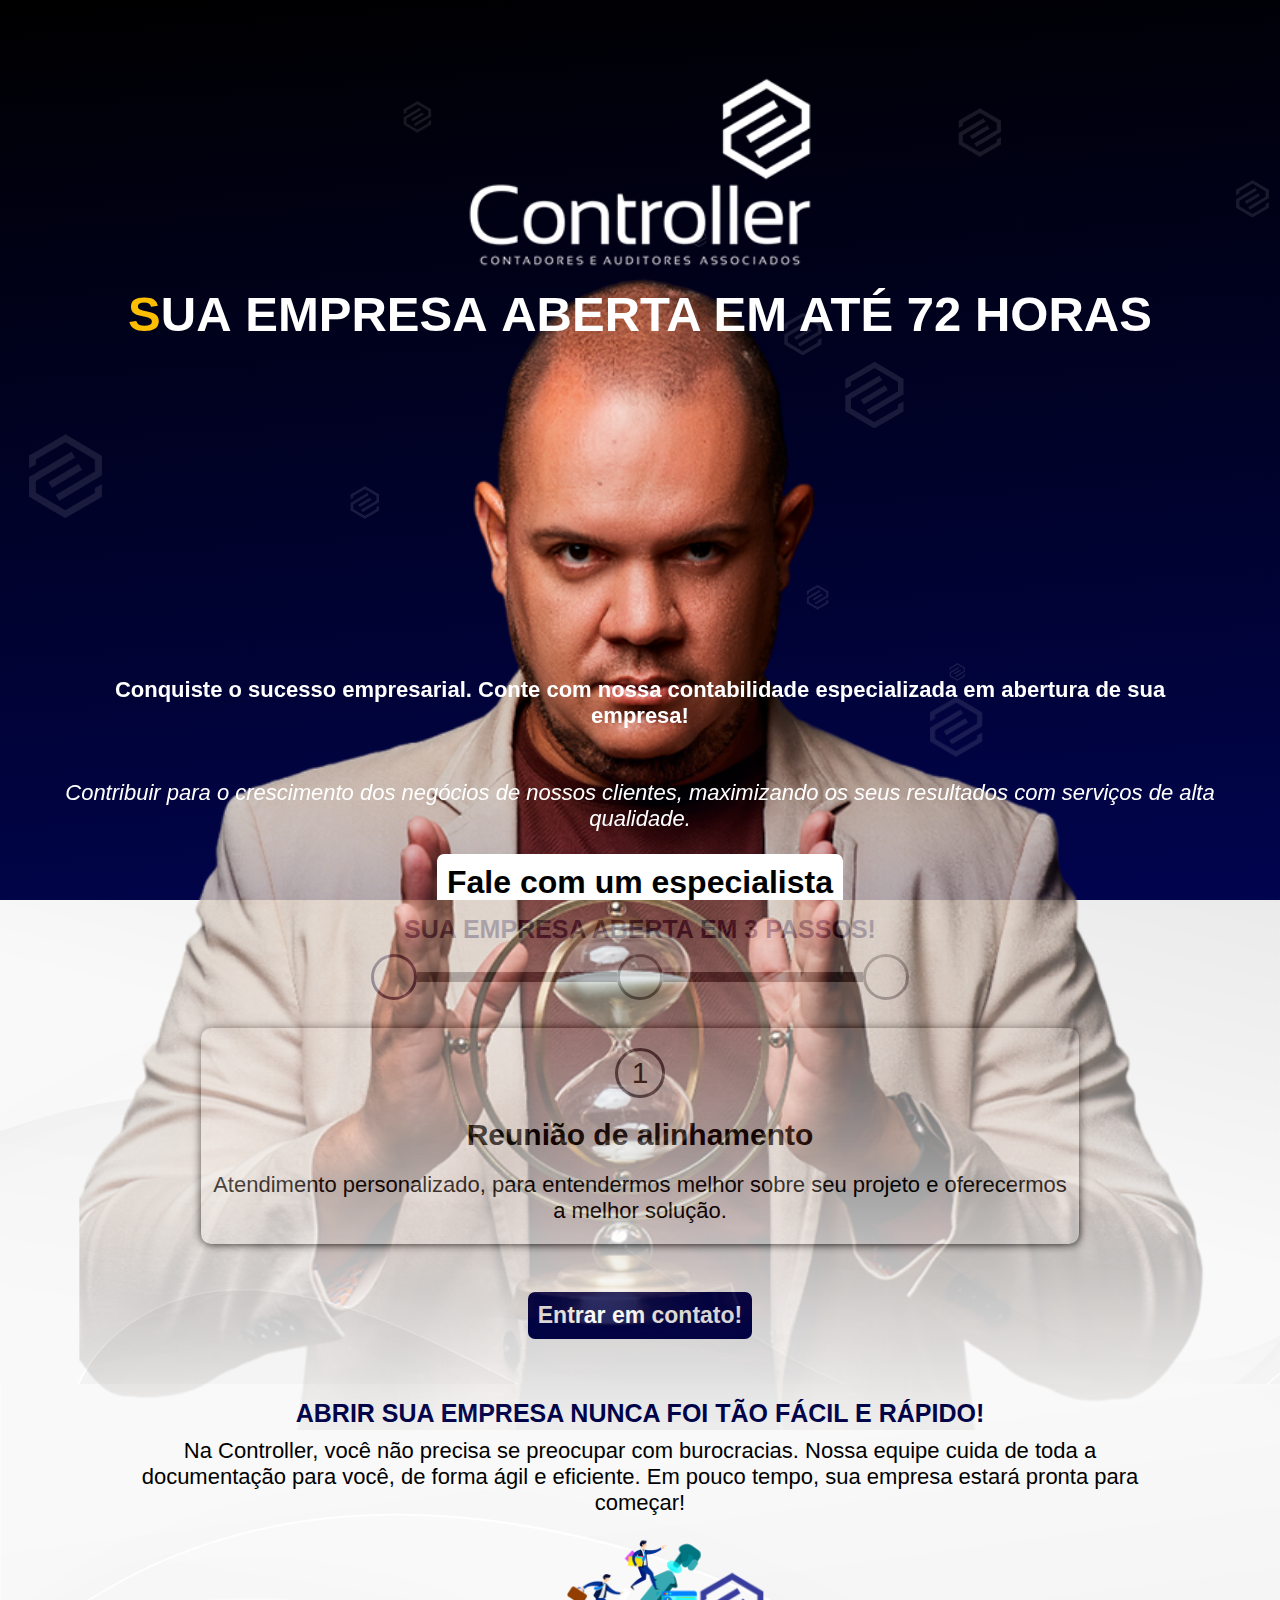
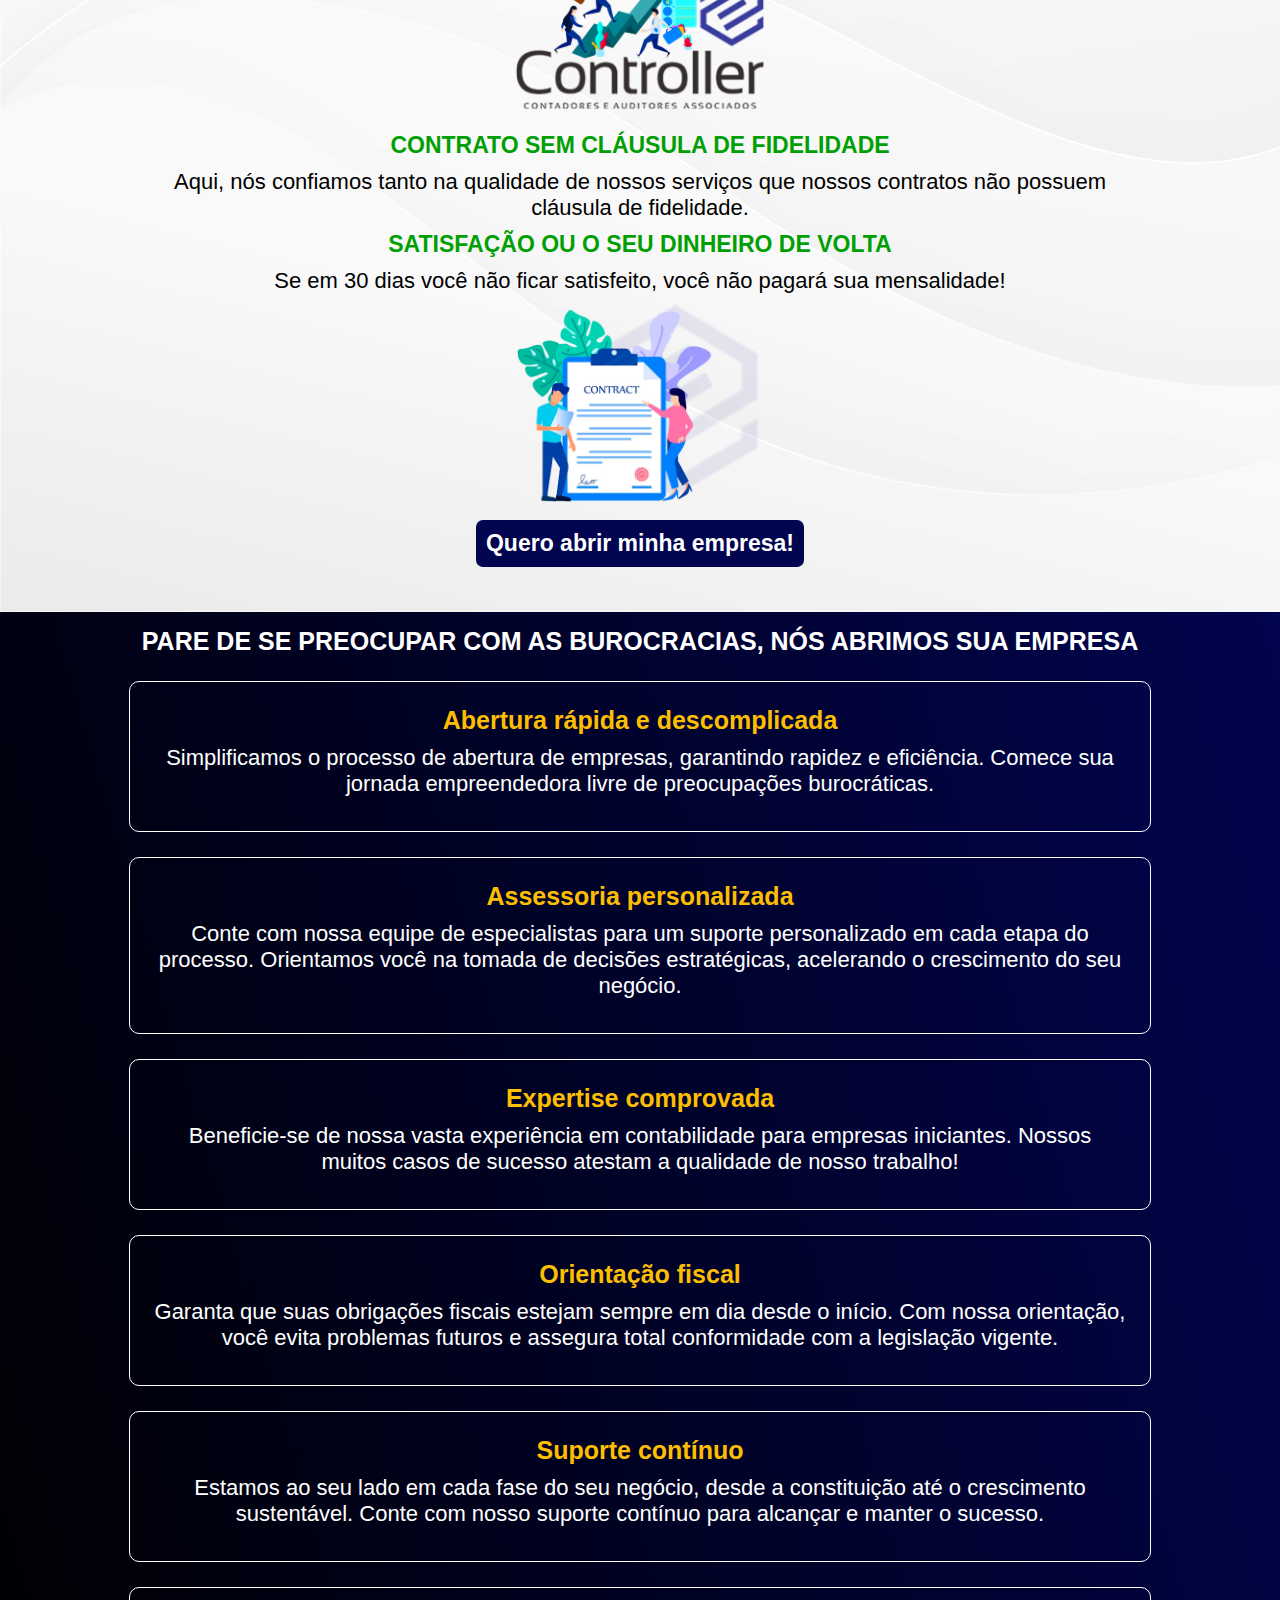
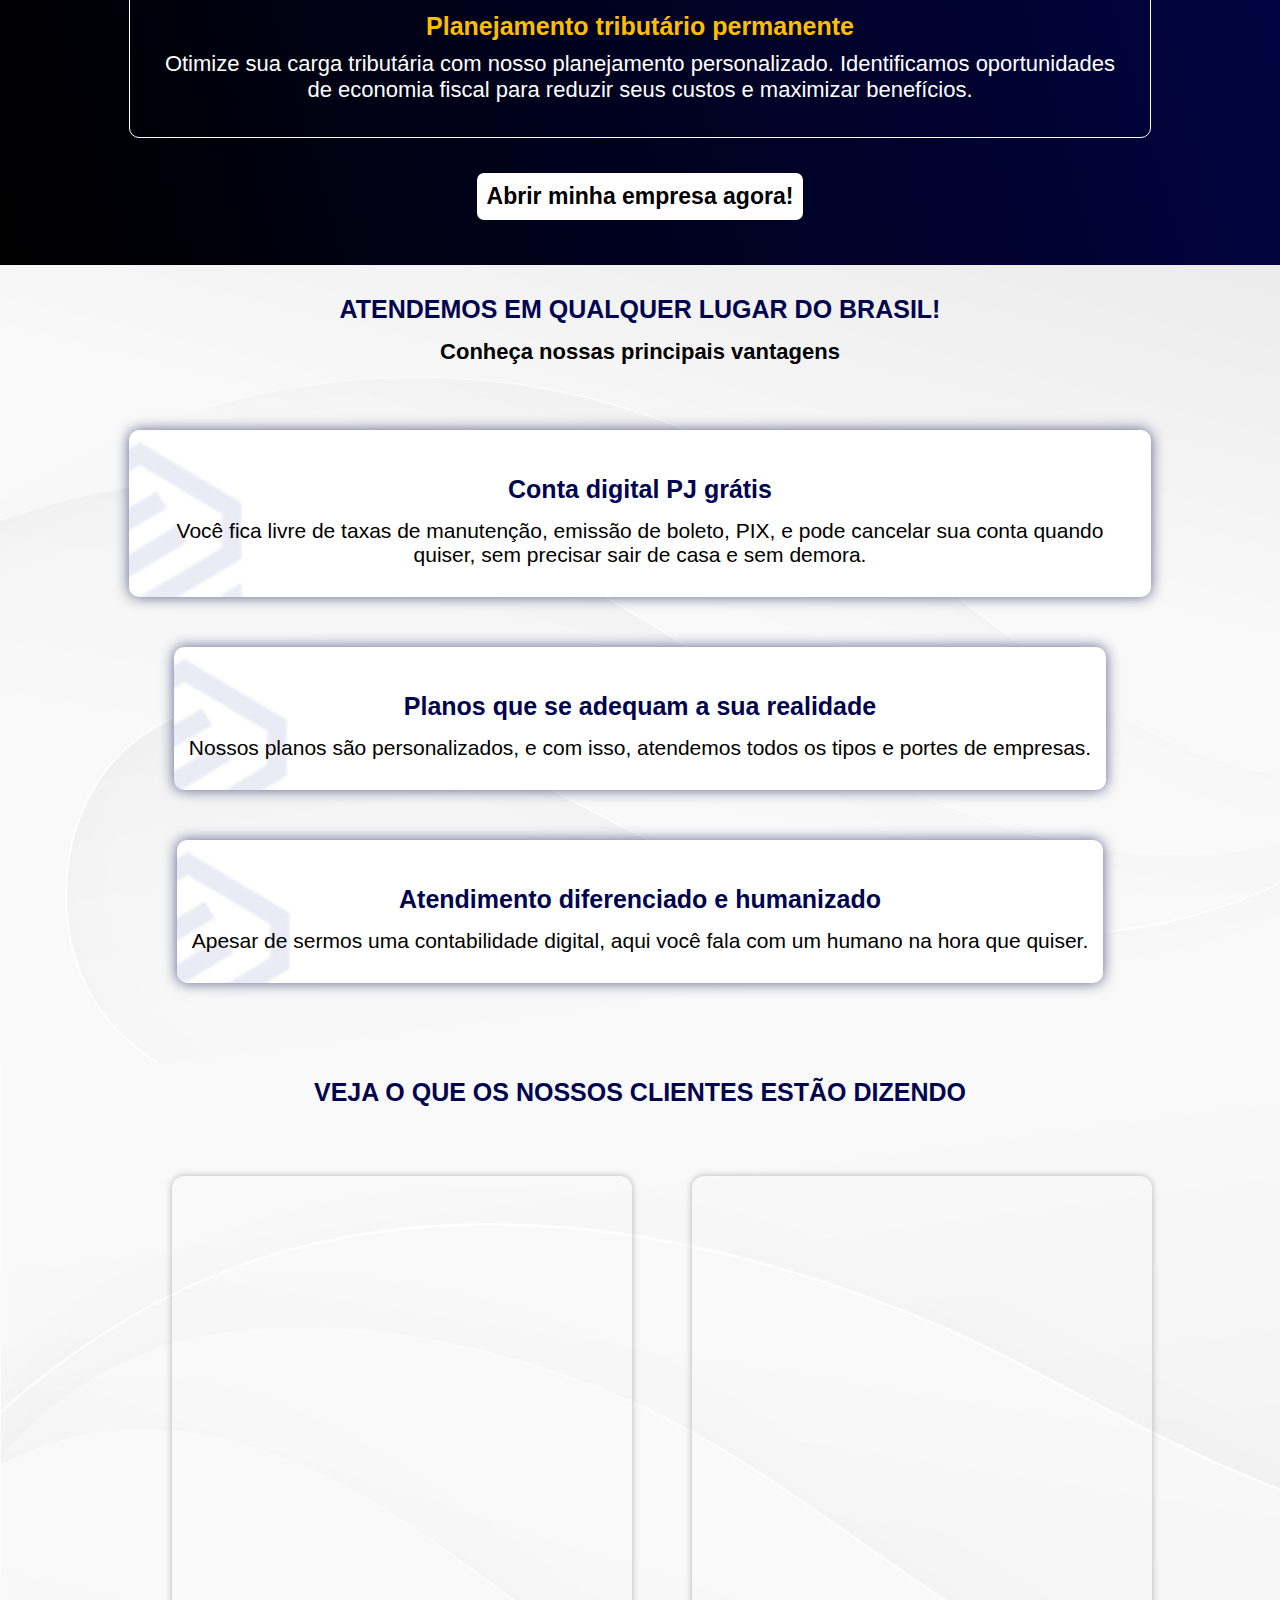
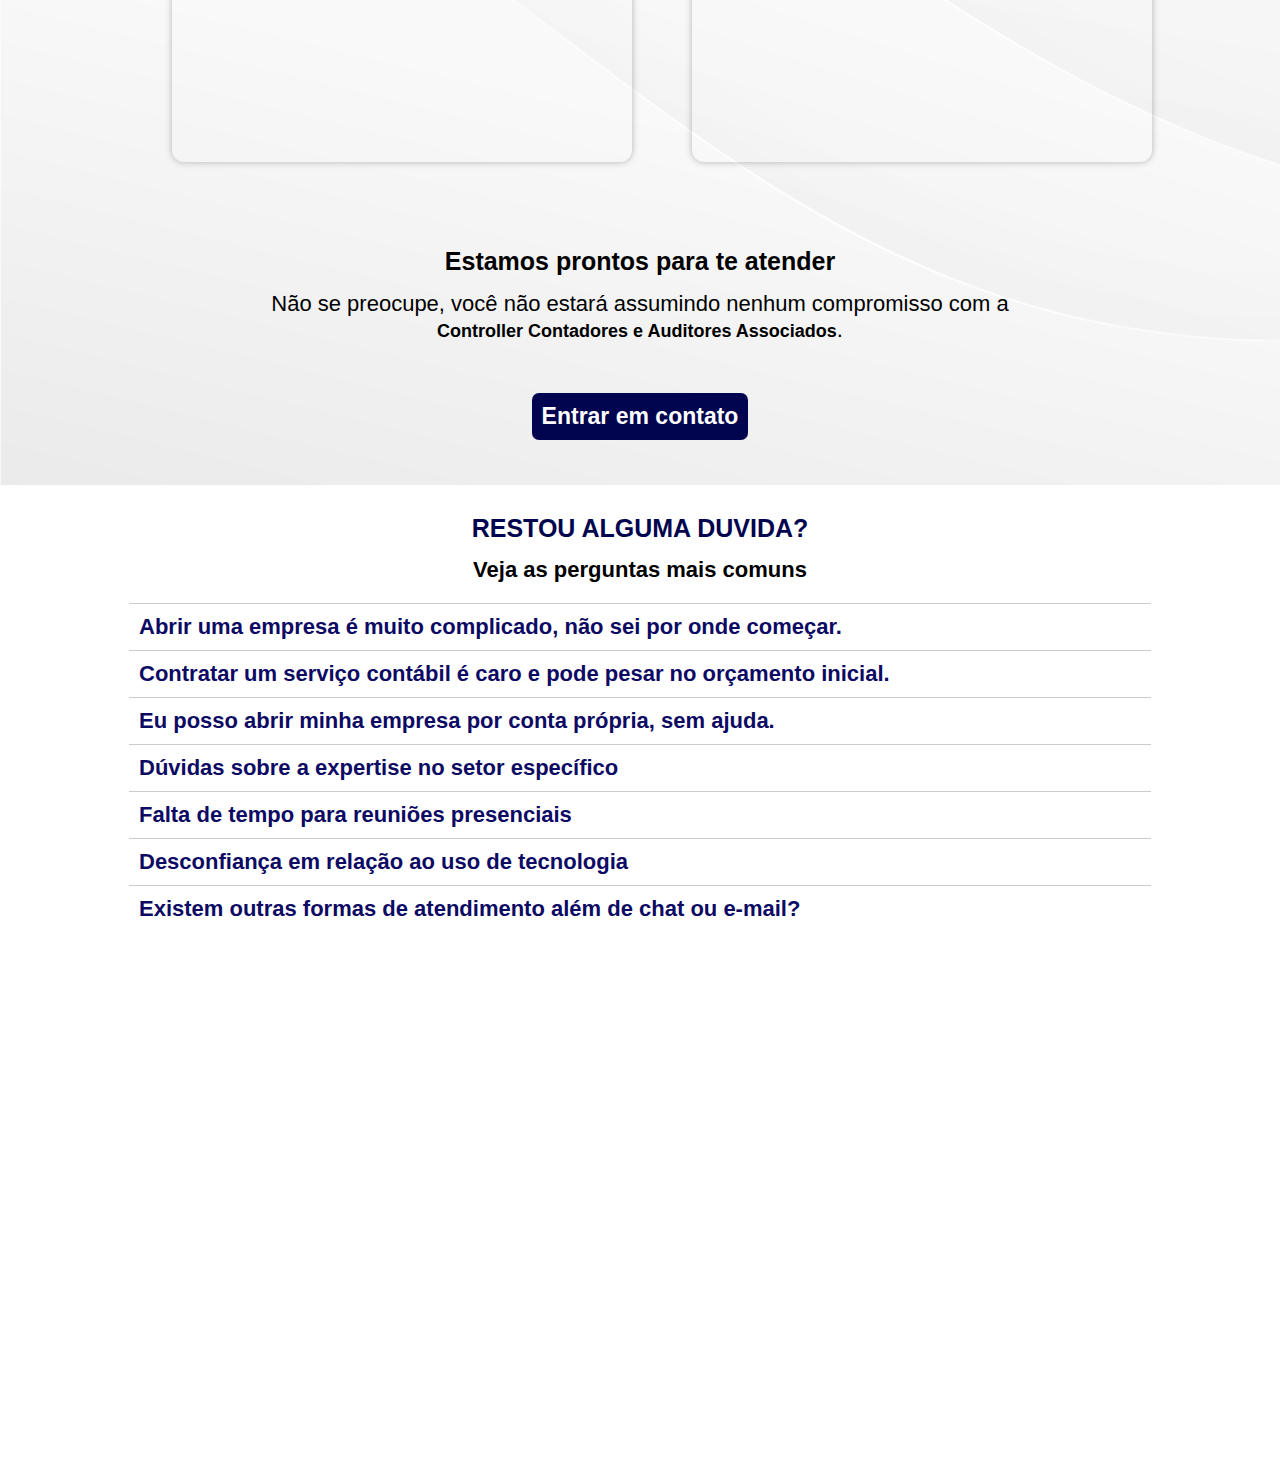
<file: 1/index.html>
<!DOCTYPE html>
<html lang="en">

<head>
    <meta charset="UTF-8">
    <meta name="viewport" content="width=device-width, initial-scale=1.0">
    <title>Abertura de empresa</title>
    <link rel="stylesheet" type="text/css" href="./css/header.css?v=01" />
    <link rel="stylesheet" type="text/css" href="./css/passos.css?v=01" />
    <link rel="stylesheet" type="text/css" href="./css/persuasivo.css?v=01" />
    <link rel="stylesheet" type="text/css" href="./css/servis.css?v=01" />
    <link rel="stylesheet" type="text/css" href="./css/vantag.css?v=01" />
    <link rel="stylesheet" type="text/css" href="./css/clientes.css?v=01" />
    <link rel="stylesheet" type="text/css" href="./css/footer.css?v=01" />
    <link rel="stylesheet" type="text/css" href="./css/faq.css?v=01" />
    <link rel="stylesheet" type="text/css" href="./css/nav.css?v=01" />
    <link rel="stylesheet" type="text/css" href="./css/wpp.css?v=01" />

<script src="http://localhost:3391/controller/async-integration?formId=86211580517&page=Abertura de Empresa&code=eci-46"></script>

    <link rel="stylesheet" href="https://cdnjs.cloudflare.com/ajax/libs/font-awesome/6.5.2/css/all.min.css"
        integrity="sha512-SnH5WK+bZxgPHs44uWIX+LLJAJ9/2PkPKZ5QiAj6Ta86w+fsb2TkcmfRyVX3pBnMFcV7oQPJkl9QevSCWr3W6A=="
        crossorigin="anonymous" referrerpolicy="no-referrer" />
    <link rel="icon" href="https://controllerconsultores.com.br/assets/imgs/favicon 32x32.png" sizes="32x32">
</head>

<body>
    <header id="inicio">
        <div id="particles-1" class="particles"><canvas class="particles-js-canvas-el"></canvas></div>

        <div class="centro">
            <div class="esquerdo">
                <a href="./">
                    <img class="logo" src="./imgs/logo-phone.png"
                        srcset="./imgs/logo-desktop.png 1000w, ./imgs/logo-phone.png 700w"
                        sizes="(max-width: 900px) 700px, 1000px" alt="Controller - Contadores e Auditores Associados">
                </a>

                <h1><span id="animated-text">Sua empresa aberta</span> em até 72 horas</h1>

                <h2>Conquiste o sucesso empresarial. Conte com nossa contabilidade especializada em abertura de sua
                    empresa!</h2>
                <h3>Contribuir para o crescimento dos negócios de nossos clientes, maximizando os seus resultados com
                    serviços de alta qualidade.</h3>
            </div>

            <div class="direito">
                <img class="frame1" src="./imgs/frame-1.png" />
            </div>
        </div>

        <div class="lay_btn">
            <a class="page-scroll" href="">
                <button class="btn_white">Fale com um especialista</button>
            </a>
        </div>


        <div id="overlay"></div>
    
        
        <div class="lay_form">
            <form class="form01" method="POST">
                <p><b>Abra sua empresa hoje!</b><br>Contate-nos e cresça!</p>
                <div>
                    <i class="fas fa-user-circle" style="color: #ffffff;"></i>
                    <input type="text" placeholder="Seu nome" />
                </div>

                <div>
                    <i class="fas fa-envelope" style="color: #ffffff;"></i>
                    <input type="email" placeholder="Seu e-mail" />
                </div>

                <div>
                    <i class="fas fa-mobile-alt" style="color: #ffffff;"></i>
                    <input type="tel" placeholder="Seu telefone" />
                </div>

                <input type="submit" value="Enviar" />
            </form>
        </div>
        
    </header>

    <section class="sec-passos white-section">
        <div class="title">
            <h2>Sua empresa aberta em 3 passos!</h2>
        </div>

        <div class="passos-abrir-empresa">
            <div class="step-progress">
                <span class="step step-1"><i class="fas fa-comments"></i></span>
                <span class="bar bar-1"></span>
                <span class="step step-2"><i class="fas fa-file-pdf"></i><i class="fa-solid fa-hand-pointer"></i></span>
                
                <span class="bar bar-2"></span>
                <span class="step step-3"><i class="fas fa-building"></i></span>
            </div>

            <div class="os-passos">
                <div class="pas">
                    <span class="numPas">1</span>
                    <span class="text-title"></span>
                    <p class="text-descri"></p>
                </div>
            </div>
        </div>

        <div class="passos-abrir-empresa-desktop">
            <div class="step-progress">
                <span class="step step-1"><i class="fas fa-comments"></i></span>
                <div class="bar bar-1">
                    <div class="lin"></div>
                </div>
                <span class="step step-2"><i class="fas fa-file-pdf"></i></span>
                <span class="bar bar-2">
                    <div class="lin"></div>
                </span>
                <span class="step step-3"><i class="fas fa-building"></i></span>
                <span class=" bar-3">
                    <div class="lin"></div>
                </span>
            </div>

            <div class="os-passos">
                <div class="pas">

                    <span class="numPas">1</span>
                    <span class="text-title">Reunião de alinhamento</span>
                    <p class="text-descri">Atendimento personalizado, para entendermos melhor sobre seu projeto e
                        oferecermos a melhor solução.</p>
                </div>


                <div class="pas">
                    <span class="numPas">2</span>
                    <span class="text-title">Reunião de alinhamento</span>
                    <p class="text-descri">Atendimento personalizado, para entendermos melhor sobre seu projeto e
                        oferecermos a melhor solução.</p>
                </div>

                <div class="pas">
                    <span class="numPas">3</span>
                    <span class="text-title">Reunião de alinhamento</span>
                    <p class="text-descri">Atendimento personalizado, para entendermos melhor sobre seu projeto e
                        oferecermos a melhor solução.</p>
                </div>
            </div>

        </div>

        <div class="lay_btn">
            <a class="page-scroll" href="">
                <button class="btn_white">Entrar em contato!</button>
            </a>
        </div>

        <script>
            const step1 = document.querySelector('.step-1');
            const step2 = document.querySelector('.step-2');
            const step3 = document.querySelector('.step-3');

            const bar1 = document.querySelector('.bar-1');
            const bar2 = document.querySelector('.bar-2');

            const num = document.querySelector('.numPas');
            const textTitle = document.querySelector('.text-title');
            const textDescri = document.querySelector('.text-descri');
            const dedinhoMagico = document.querySelector('.fa-hand-pointer');

            let startX;

            const swipeArea = document.querySelector('.pas');

            // Variável para armazenar o passo atual
            let currentStep = 1;

            function setActiveStep(stepNum) {
                const steps = [step1, step2, step3];
                const bars = [bar1, bar2];

                // Atualizar as cores dos steps e barras
                steps.forEach((step, index) => {
                    step.style.borderColor = index < stepNum ? '#02033e' : '#474750';
                });
                bars.forEach((bar, index) => {
                    bar.style.backgroundColor = index < stepNum - 1 ? '#02033e' : '#474750';
                });

                // Atualizar o conteúdo de acordo com o passo
                switch (stepNum) {
                    case 1:
                        setdata(1, 'Reunião de alinhamento', 'Atendimento personalizado, para entendermos melhor sobre seu projeto e oferecermos a melhor solução.');
                        break;
                    case 2:
                        setdata(2, 'Envio de documentação', 'Recebimento de toda a documentação de forma digital. Você não precisa sair do conforto de sua casa.');
                        dedinhoMagico.style.display = "none";
                        break;
                    case 3:
                        setdata(3, 'Sonho realizado!', 'Oba! Seu CNPJ saiu e sua empresa já tá pronta pra te receber e te acompanhar nessa jornada.');
                      
                        break;
                }

                // Atualizar a variável currentStep
                currentStep = stepNum;
               
            }

            function setdata(n, t, tx) {
                num.textContent = n;
                textTitle.textContent = t;
                textDescri.textContent = tx;
            }

            // Iniciar com o passo 1 ativo
            setActiveStep(1);

            // Eventos de clique nos steps
            step1.addEventListener('click', () => setActiveStep(1));
            step2.addEventListener('click', () => setActiveStep(2));
            step3.addEventListener('click', () => setActiveStep(3));

            // Evento ao iniciar o toque
            swipeArea.addEventListener('touchstart', (e) => {
                const touch = e.touches[0];
                startX = touch.clientX;
            });

            // Evento ao terminar o toque
            swipeArea.addEventListener('touchend', (e) => {
                const touch = e.changedTouches[0];
                const endX = touch.clientX;

                handleSwipe(startX, endX);
            });

            // Função para calcular a direção do swipe (apenas esquerda/direita)
            function handleSwipe(startX, endX) {
                const diffX = endX - startX;

                // Limite mínimo para considerar um deslize
                const minSwipeDistance = 70; // Ajuste conforme necessário

                if (Math.abs(diffX) > minSwipeDistance) {
                    if (diffX > 0) {
                        // Deslizou para a direita (passo anterior)
                        if (currentStep > 1) {
                            setActiveStep(currentStep - 1);
                        }
                    } else {
                        // Deslizou para a esquerda (próximo passo)
                        if (currentStep < 3) {
                            setActiveStep(currentStep + 1);
                        }
                    }
                }
            }

        </script>
    </section>

    <section class="sec-persuasivo white-section">
        <div class="title">
            <h2>Abrir sua empresa nunca foi tão fácil e rápido!</h2>
        </div>

        <div class="lay-pers">

            <div class="pers-ajust-1">
                <div class="text1-pers">
                    <span>Na Controller, você não precisa se preocupar com burocracias. Nossa equipe cuida de toda a
                        documentação para você, de forma ágil e eficiente. Em pouco tempo, sua empresa estará pronta
                        para
                        começar!</span>
                </div>

                <div class="pers-img1">
                    <img class="frame-2" src="./imgs/frame3-phone.png"
                        srcset="./imgs/frame3-phone.png 1000w, ./imgs/freme3-phone.png 700w"
                        sizes="(max-width: 900px) 700px, 1000px"
                        alt="Empresa | Controller Contadores e Auditores Associados">
                </div>
            </div>

            <div class="pers-ajust-2">
                <div class="text2-pers">
                    <span>Contrato sem cláusula de fidelidade</span>
                    <p>Aqui, nós confiamos tanto na qualidade de nossos serviços que nossos contratos não possuem
                        cláusula
                        de
                        fidelidade.</p>
                    <span>Satisfação ou o seu dinheiro de volta</span>
                    <p>Se em 30 dias você não ficar satisfeito, você não pagará sua mensalidade!</p>
                </div>

                <div class="pers-img1">
                    <img class="frame-2" src="./imgs/frame4-phone.png"
                        srcset="./imgs/frame4-phone.png 1000w, ./imgs/freme4-phone.png 700w"
                        sizes="(max-width: 900px) 700px, 1000px"
                        alt="Empresa | Controller Contadores e Auditores Associados">
                </div>
            </div>

            <div class="lay_btn">
                <a class="page-scroll" href="">
                    <button class="btn_white">Quero abrir minha empresa!</button>
                </a>
            </div>
    </section>

    <section class="sec-servis blue-section">
        <div class="title">
            <h2>Pare de se preocupar com as burocracias, nós abrimos sua empresa</h2>
        </div>

        <div class="text1-servis">
            <div class="card-serv">
                <span>
                    Abertura rápida e descomplicada
                </span>
                <p>
                    Simplificamos o processo de abertura de empresas, garantindo rapidez e eficiência. Comece sua
                    jornada empreendedora livre de preocupações burocráticas.
                </p>
            </div>

            <div class="card-serv">
                <span>
                    Assessoria personalizada
                </span>
                <p>
                    Conte com nossa equipe de especialistas para um suporte personalizado em cada etapa do processo.
                    Orientamos você na tomada de decisões estratégicas, acelerando o crescimento do seu negócio.
                </p>
            </div>

            <div class="card-serv">
                <span>
                    Expertise comprovada
                </span>
                <p>
                    Beneficie-se de nossa vasta experiência em contabilidade para empresas iniciantes. Nossos muitos
                    casos de sucesso atestam a qualidade de nosso trabalho!
                </p>
            </div>


            <div class="card-serv">
                <span>
                    Orientação fiscal
                </span>
                <p>
                    Garanta que suas obrigações fiscais estejam sempre em dia desde o início. Com nossa orientação, você
                    evita problemas futuros e assegura total conformidade com a legislação vigente.
                </p>
            </div>

            <div class="card-serv">
                <span>
                    Suporte contínuo
                </span>
                <p>
                    Estamos ao seu lado em cada fase do seu negócio, desde a constituição até o crescimento sustentável.
                    Conte com nosso suporte contínuo para alcançar e manter o sucesso.
                </p>
            </div>

            <div class="card-serv">
                <span>
                    Planejamento tributário permanente
                </span>
                <p>
                    Otimize sua carga tributária com nosso planejamento personalizado. Identificamos oportunidades de
                    economia fiscal para reduzir seus custos e maximizar benefícios.
                </p>
            </div>
        </div>

        <div class="lay_btn">
            <a class="page-scroll" href="">
                <button class="btn_white">Abrir minha empresa agora!</button>
            </a>
        </div>
    </section>

    <section class="sec-vantag white-section">
        <div class="title">
            <h2>Atendemos em qualquer lugar do Brasil!</h2>
            <h3>Conheça nossas principais vantagens</h3>
        </div>

        <div class="vanteg-cards">

            <div class="vanteg-card">
                <i class="fas fa-building"></i>
                <span>Conta digital PJ grátis</span>
                <p>Você fica livre de taxas de manutenção, emissão de boleto, PIX, e pode cancelar sua conta quando
                    quiser,
                    sem precisar sair de casa e sem demora.</p>
            </div>

            <div class="vanteg-card">
                <i class="fas fa-business-time"></i>
                <span>Planos que se adequam a sua realidade</span>
                <p>Nossos planos são personalizados, e com isso, atendemos todos os tipos e portes de empresas.</p>
            </div>

            <div class="vanteg-card">
                <i class="fas fa-comments"></i>
                <span>Atendimento diferenciado e humanizado</span>
                <p>Apesar de sermos uma contabilidade digital, aqui você fala com um humano na hora que quiser.</p>
            </div>
        </div>
    </section>

    <section class="sec-client white-section">
        <div class="title">
            <h2>Veja o que os nossos clientes estão dizendo</h2>
        </div>

        <div class="carousel-wrapper"><i class="fas fa-chevron-circle-down carousel-prev"></i>
            <div class="carousel">
                <div class="carousel-items">
                    <div class="carousel-item"><img width="350vw" height="487.87vw" src="./imgs/ts1.png"
                            alt="cliente satisfeito" loading="lazy"></div>
                    <div class="carousel-item"><img width="350vw" height="487.87vw" src="./imgs/ts2.png"
                            alt="cliente satisfeito" loading="lazy"></div>
                    <div class="carousel-item"><img width="350vw" height="487.87vw" src="./imgs/ts3.png"
                            alt="cliente satisfeito" loading="lazy"></div>
                    <div class="carousel-item"><img width="350vw" height="487.87vw" src="./imgs/ts4.png"
                            alt="cliente satisfeito" loading="lazy"></div>
                    <div class="carousel-item"><img width="350vw" height="487.87vw" src="./imgs/ts5.png"
                            alt="cliente satisfeito" loading="lazy"></div>
                    <div class="carousel-item"><img width="350vw" height="487.87vw" src="./imgs/ts6.png"
                            alt="cliente satisfeito" loading="lazy"></div>
                </div>
            </div><i class="fas fa-chevron-circle-down carousel-next"></i>
        </div>

        <div class="client-chamada">
            <h2>Estamos prontos para te atender</h2>
            <span>Não se preocupe, você não estará assumindo nenhum compromisso com a<br> <b>Controller Contadores e
                    Auditores
                    Associados</b>.</span>
        </div>

        <div class="lay_btn">
            <a class="page-scroll" href="">
                <button class="btn_white">Entrar em contato</button>
            </a>
        </div>
    </section>



    <section class="sec-duvida white-section">
        <div class="title">
            <h2>Restou alguma duvida?</h2>
            <h3>Veja as perguntas mais comuns</h3>
        </div>


        <div class="ganbiarra">
            <div class="accordion">
                <div class="accordion-item">
                    <div class="accordion-header">
                        <h3 class="accordion-title">Abrir uma empresa é muito complicado, não sei por onde começar.
                        </h3>
                        <div class="accordion-icon" style="transform: rotate(0deg);"><i
                                class="fas farrr fa-chevron-circle-down"></i></div>
                    </div>
                    <div class="accordion-content">
                        <p>"Não se preocupe! Nossa equipe especializada irá guiá-lo em todos os passos, desde a
                            elaboração de documentos até a obtenção de licenças e alvarás"</p>
                    </div>
                </div>
                <div class="accordion-item">
                    <div class="accordion-header">
                        <h3 class="accordion-title">Contratar um serviço contábil é caro e pode pesar no orçamento
                            inicial.</h3>
                        <div class="accordion-icon"><i class="fas farrr fa-chevron-circle-down"></i></div>
                    </div>
                    <div class="accordion-content">
                        <p>"Nosso serviço é altamente acessível e projetado para atender às necessidades de novas
                            empresas. Além disso, ao evitar erros contábeis, você economizará a longo prazo."</p>
                    </div>
                </div>
                <div class="accordion-item">
                    <div class="accordion-header">
                        <h3 class="accordion-title">Eu posso abrir minha empresa por conta própria, sem ajuda. </h3>
                        <div class="accordion-icon"><i class="fas farrr fa-chevron-circle-down"></i></div>
                    </div>
                    <div class="accordion-content">
                        <p>"Embora seja possível, nosso conhecimento especializado pode evitar problemas e garantir
                            um processo mais rápido e seguro."</p>
                    </div>
                </div>
                <div class="accordion-item">
                    <div class="accordion-header">
                        <h3 class="accordion-title">Dúvidas sobre a expertise no setor específico</h3>
                        <div class="accordion-icon"><i class="fas farrr fa-chevron-circle-down"></i></div>
                    </div>
                    <div class="accordion-content">
                        <p>"Atendemos contabilidade para todos os tipos de negócio. Compreendemos as complexidades e
                            regulamentações contábeis exclusivas de cada setor. Deixe nossa experiência trabalhar a
                            seu favor e descubra como podemos impulsionar seu sucesso financeiro!" </p>
                    </div>
                </div>
                <div class="accordion-item">
                    <div class="accordion-header">
                        <h3 class="accordion-title">Falta de tempo para reuniões presenciais</h3>
                        <div class="accordion-icon"><i class="fas farrr fa-chevron-circle-down"></i></div>
                    </div>
                    <div class="accordion-content">
                        <p>"Nossa comunicação é flexível e adaptada às suas necessidades. Oferecemos opções de
                            reuniões online e videoconferências para economizar seu tempo valioso. Independentemente
                            de sua localização, estamos sempre prontos para atendê-lo de maneira conveniente e
                            eficiente!"</p>
                    </div>
                </div>
                <div class="accordion-item">
                    <div class="accordion-header">
                        <h3 class="accordion-title">Desconfiança em relação ao uso de tecnologia</h3>
                        <div class="accordion-icon"><i class="fas farrr fa-chevron-circle-down"></i></div>
                    </div>
                    <div class="accordion-content">
                        <p>Abra as portas para a inovação e a eficiência. Nossa empresa utiliza tecnologia avançada
                            para automatizar processos contábeis, garantindo precisão e agilidade. Descubra como
                            nossa abordagem tecnológica pode impulsionar seu sucesso financeiro! </p>
                    </div>
                </div>
                <div class="accordion-item">
                    <div class="accordion-header">
                        <h3 class="accordion-title">Existem outras formas de atendimento além de chat ou e-mail?
                        </h3>
                        <div class="accordion-icon"><i class="fas farrr fa-chevron-circle-down"></i></div>
                    </div>
                    <div class="accordion-content">
                        <p>Sim! Gostamos de sempre estar em contato com nossos clientes e valorizamos muito o
                            atendimento humanizado. Você pode falar conosco via Whatsapp, telefone, reunião online
                            ou até mesmo presencial. Se sentindo confortável e seguro, também podemos nos reunir
                            presencialmente. Nossa prioridade é te atender da melhor maneira, sempre com segurança.
                        </p>
                    </div>
                </div>
            </div>
        </div>
    </section>

    <footer class="blue-section">
        <div class="_cont">
            <p class="_cont-info">Conheça-nos!</p>
            <p class="_cont-cidade">Petrolina - PE</p>
            <p class="_cont-endere"><i class="fas _cont-icon-size fa-map-marker-alt"></i>R. Dr. Manoel Borba, 1727 -
                Centro,
                Petrolina - PE, 56302-070</p>
            <p class="_cont-email"><i class="fas _cont-icon-size fa-envelope"></i>contato@controllerconsultores.com.br
            </p>
            <p class="_cont-tele tel-link"><i class="fab _cont-icon-size fa-whatsapp"></i>+55 (87) 3861-0452</p>
            <p class="_cont-hora"><i class="fas fa-clock _cont-icon-size"></i>08:00-12:00 13:00-18:00 </p>
        </div>
        <div class="sos"><a href="https://www.facebook.com/controllercontadores" aria-label="Nossa pagina do facebook"
                target="_blank"><i class="fab fa-facebook-f iconRedes"></i></a><a
                href="https://twitter.com/Controllerofc iconRedes" aria-label="Nossa pagina do twitter"
                target="_blank"><i class="fab fa-twitter iconRedes"></i></a><a
                href="https://www.instagram.com/controlleroficial/" aria-label="Nossa pagina do instagram"
                target="_blank"><i class="fab fa-instagram iconRedes"></i></a><a
                href="https://www.linkedin.com/in/controller-contadores-associados-514781152/?original_referer="
                aria-label="Nossa pagina do linkedin" target="_blank"><i class="fab fa-linkedin iconRedes"></i></a><a
                href="https://controllerconsultores.com.br/blog/" aria-label="Nossa pagina do blog" target="_blank"><i
                    class="fab fa-blogger iconRedes"></i></a>
        </div>

        <div class="dev">Copyright 2024 – CONTROLLER – CONTADORES E AUDITORES ASSOCIADOS® Todos os direitos
            reservados.
        </div>
        <div class="wapp"></div>
        <a class="page-scroll" href="#inicio">
            <i id="icon" class="fa-solid fa-circle-chevron-left"></i>
        </a>
    </footer>


    <script src="https://cdnjs.cloudflare.com/ajax/libs/gsap/3.12.5/gsap.min.js"
        integrity="sha512-7eHRwcbYkK4d9g/6tD/mhkf++eoTHwpNM9woBxtPUBWm67zeAfFC+HrdoE2GanKeocly/VxeLvIqwvCdk7qScg=="
        crossorigin="anonymous" referrerpolicy="no-referrer"></script>
    <script src="https://code.jquery.com/jquery-3.6.0.min.js"></script>
    <script src="./js/particles.min.js"></script>
    <script src="./js/main.js"></script>


</body>

</html>
</file>
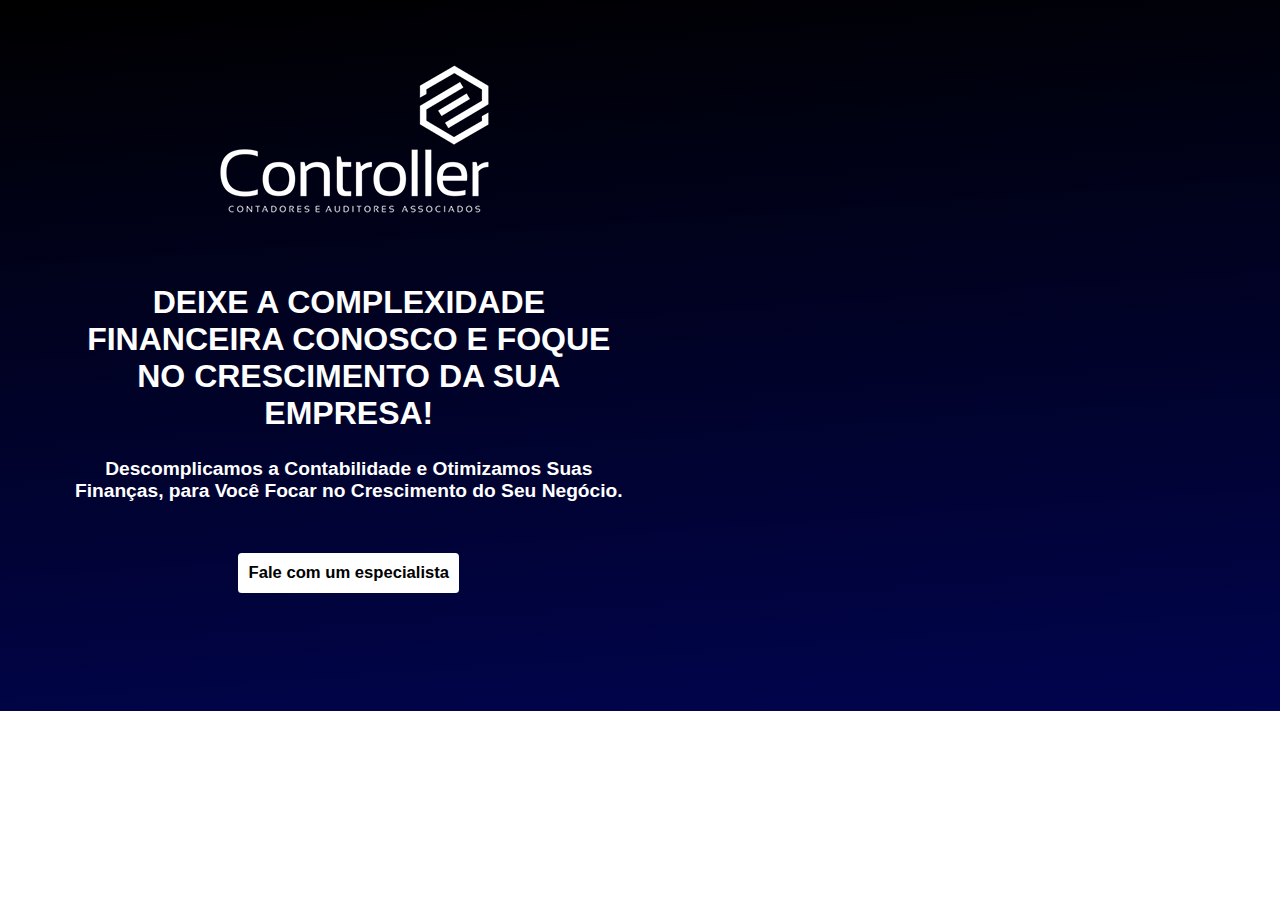
<file: 2/index.html>
<!DOCTYPE html>
<html lang="en">

<head>
    <meta charset="UTF-8">
    <meta name="viewport" content="width=device-width, initial-scale=1.0">
    <title>Document</title>
    <link rel="stylesheet" type="text/css" href="./style.css?v=01" />
</head>

<body>
    <header>
        <a href="./" class="logo">
           
            <img 
                src="./imgs/logo-phone.png" 
                srcset="./imgs/logo-desktop.png 1000w, ./imgs/logo-phone.png 700w" 
                sizes="(max-width: 900px) 700px, 1000px" 
                alt="Descrição da imagem">

        </a>
        <div class="layout_01">
            <div class="layout_02">
                <div class="texts">
                    <h1>Deixe a Complexidade Financeira Conosco e Foque no Crescimento da Sua Empresa!</h1>
                    <h2>Descomplicamos a Contabilidade e Otimizamos Suas Finanças, para Você Focar no Crescimento do Seu Negócio.</h2>
                </div>

                <div class="btn">
                    <a class="page-scroll" href="#form">
                        <button class="btn_white">Fale com um especialista</button>
                    </a>
                </div>
            </div>

            <div class="layout_03">
                <div class="frame">

                </div>
            </div>
        </div>
    </header>

    <main>

    </main>
</body>

</html>
</file>
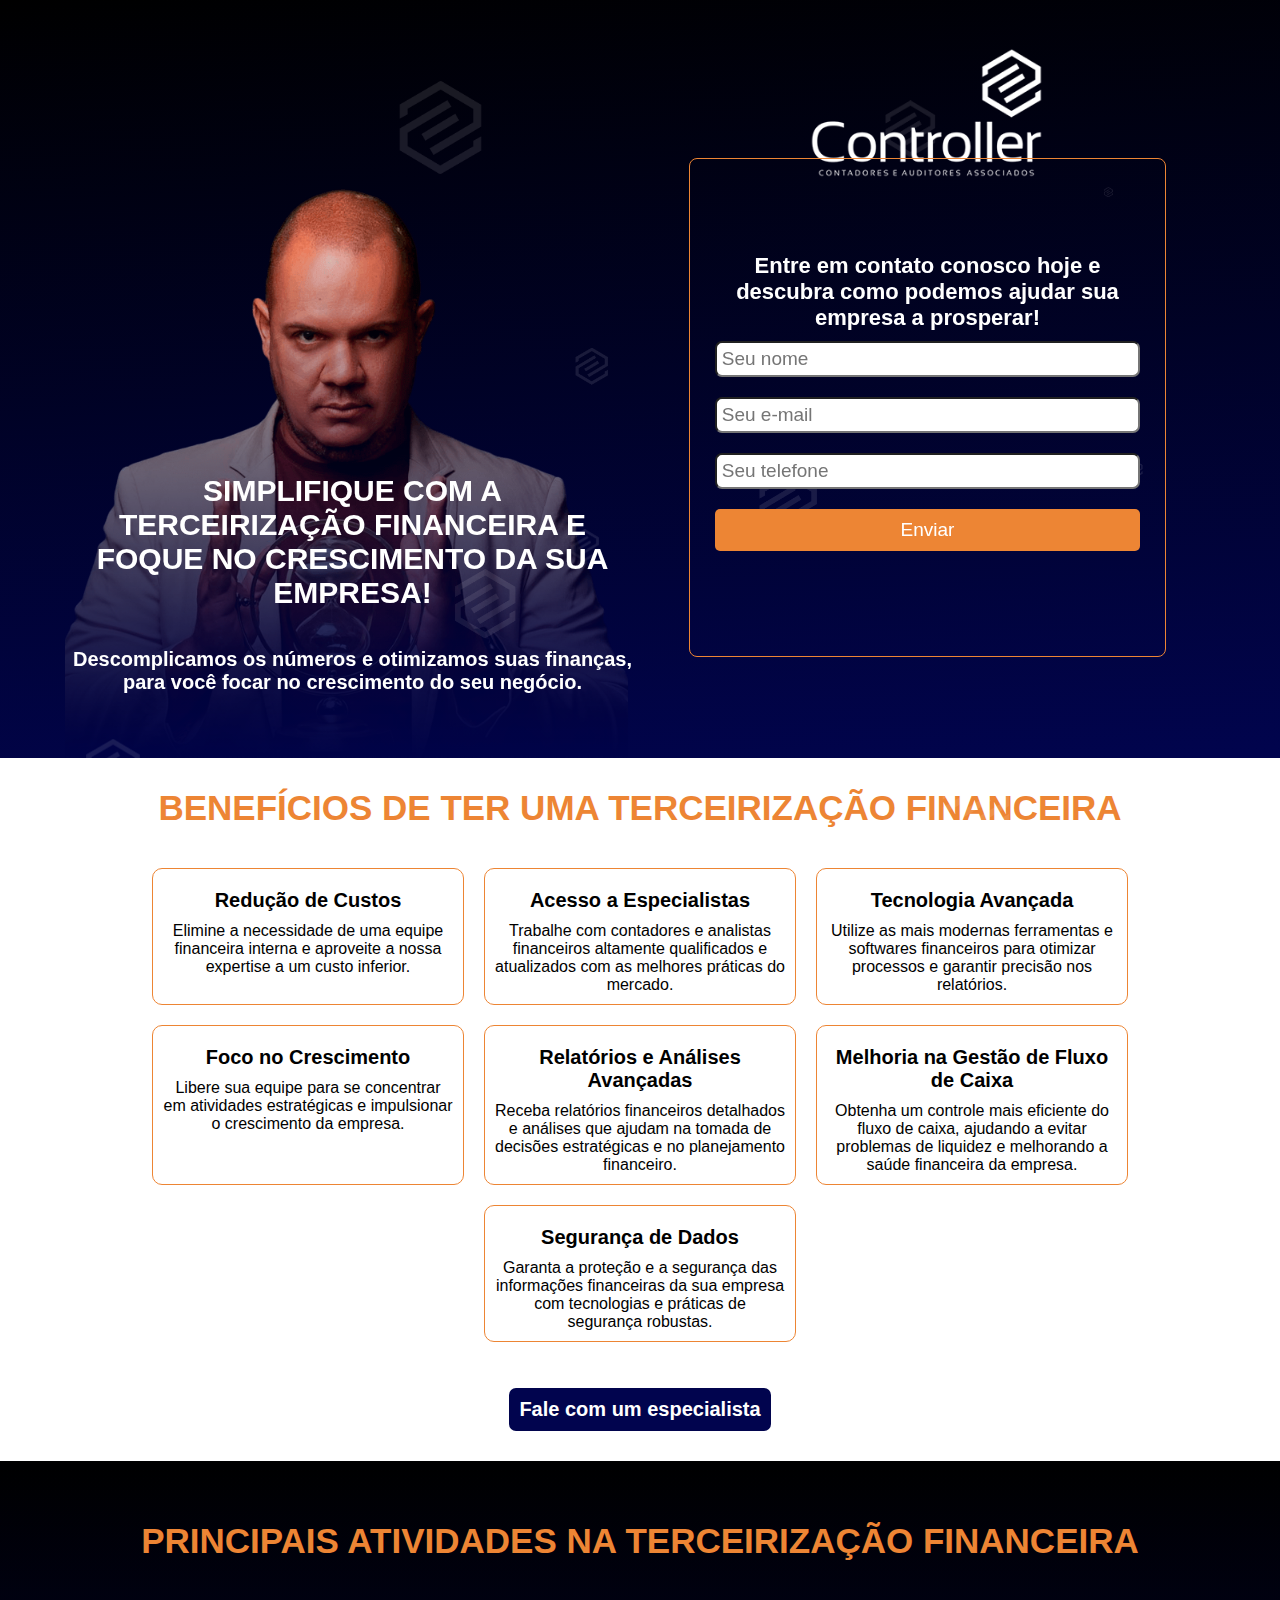
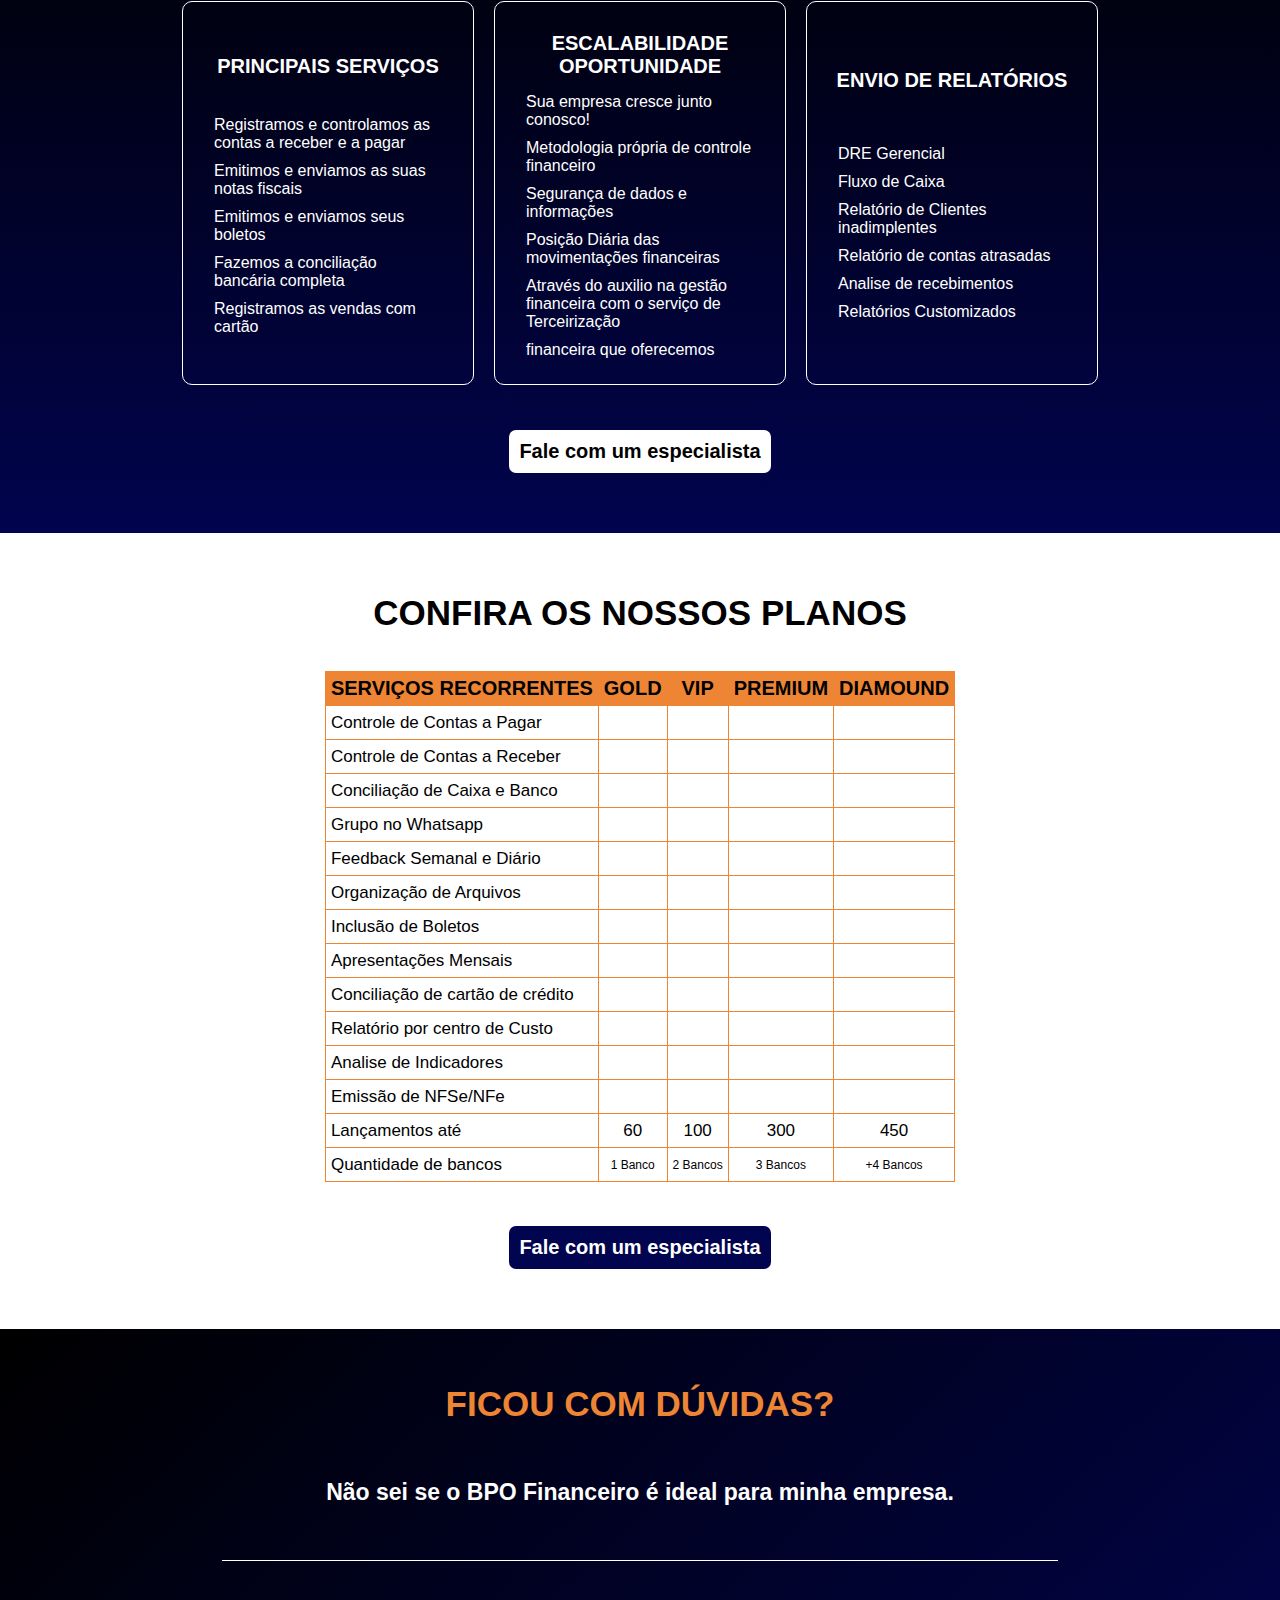
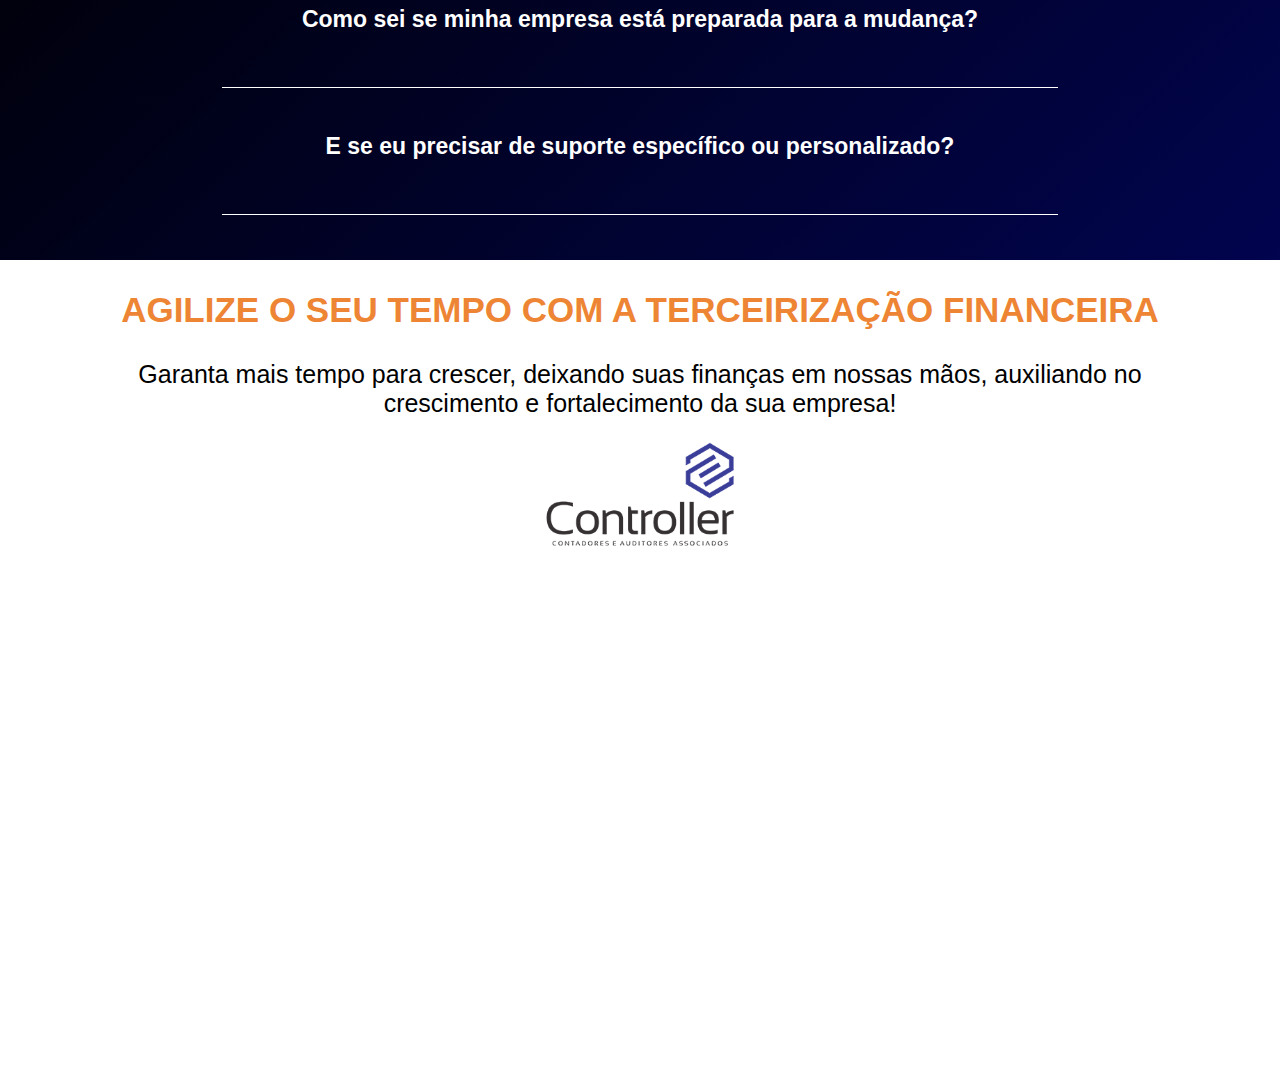
<file: 4/index.html>
<!DOCTYPE html>
<html lang="en">

<head>
    <meta charset="UTF-8">
    <meta name="viewport" content="width=device-width, initial-scale=1.0">
    <title>Terceirização financeira</title>
    <link rel="stylesheet" type="text/css" href="./style.css?v=01" />
    <link rel="stylesheet" type="text/css" href="./footer.css?v=01" />
    <link rel="stylesheet" type="text/css" href="./medias.css?v=01" />
    <link rel="stylesheet" type="text/css" href="./wpp.css?v=01" />

    <link rel="stylesheet" href="https://cdnjs.cloudflare.com/ajax/libs/font-awesome/6.5.2/css/all.min.css"
        integrity="sha512-SnH5WK+bZxgPHs44uWIX+LLJAJ9/2PkPKZ5QiAj6Ta86w+fsb2TkcmfRyVX3pBnMFcV7oQPJkl9QevSCWr3W6A=="
        crossorigin="anonymous" referrerpolicy="no-referrer" />
    <link rel="icon" href="https://controllerconsultores.com.br/assets/imgs/favicon 32x32.png" sizes="32x32">
</head>


<body>
    <header id="inicio">
        <div id="particles-1" class="particles">
            <canvas class="particles-js-canvas-el" width="1353" height="713" style="width: 100%; height: 100%;">

            </canvas>
        </div>
        <a href="./" class="logo">
            <img src="./imgs/logo-phone.png" srcset="./imgs/logo-desktop.png 1000w, ./imgs/logo-phone.png 700w"
                sizes="(max-width: 900px) 700px, 1000px" alt="Controller - Contadores e Auditores Associados">

        </a>
        <div class="layout_01">
            <div class="layout_02">
                <div class="texts">
                    <h1>Simplifique com a <span id="animated-text">Terceirização&nbsp;Financeira</span> e Foque no
                        Crescimento da Sua Empresa!</h1>
                    <h2>Descomplicamos os números e otimizamos suas finanças, para você focar no crescimento do seu
                        negócio.</h2>
                    <div class="frame">

                    </div>

                </div>
            </div>

            <div class="layout_03">

                <form class="form01" method="POST">
                    <p>Entre em contato conosco hoje e descubra como podemos ajudar sua empresa a prosperar!</p>
                    <input type="text" placeholder="Seu nome" />
                    <input type="email" placeholder="Seu e-mail" />
                    <input type="tel" placeholder="Seu telefone" />
                    <input type="button" value="Enviar" />
                </form>

            </div>
        </div>
    </header>

    <main>
        <section class="sec1 white-section">
            <div>
                <div class="layout_title">
                    <span>Benefícios de ter uma terceirização financeira</span>
                </div>

                <div class="layout_beneficios">
                    <div class="bene">
                        <i class="fa-solid fa-chart-line"></i>
                        <span>Redução de Custos</span>
                        <p>Elimine a necessidade de uma equipe financeira interna e aproveite a nossa expertise a um
                            custo inferior.</p>
                    </div>

                    <div class="bene">
                        <i class="fa-solid fa-id-card-clip"></i>
                        <span>Acesso a Especialistas</span>
                        <p>Trabalhe com contadores e analistas financeiros altamente qualificados e atualizados com as
                            melhores práticas do mercado.</p>
                    </div>

                    <div class="bene">
                        <i class="fa-solid fa-microchip"></i>
                        <span>Tecnologia Avançada</span>
                        <p>Utilize as mais modernas ferramentas e softwares financeiros para otimizar processos e
                            garantir precisão nos relatórios.</p>
                    </div>

                    <div class="bene">
                        <i class="fa-solid fa-maximize"></i>
                        <span>Foco no Crescimento</span>
                        <p>Libere sua equipe para se concentrar em atividades estratégicas e impulsionar o crescimento
                            da empresa.</p>
                    </div>

                    <div class="bene">
                        <i class="fa-solid fa-magnifying-glass-chart"></i>
                        <span>Relatórios e Análises Avançadas</span>
                        <p>Receba relatórios financeiros detalhados e análises que ajudam na tomada de decisões
                            estratégicas e no planejamento financeiro.</p>
                    </div>

                    <div class="bene">
                        <i class="fa-solid fa-chart-pie"></i>
                        <span>Melhoria na Gestão de Fluxo de Caixa</span>
                        <p>Obtenha um controle mais eficiente do fluxo de caixa, ajudando a evitar problemas de liquidez
                            e melhorando a saúde financeira da empresa.</p>
                    </div>

                    <div class="bene">
                        <i class="fa-solid fa-shield-halved"></i>
                        <span>Segurança de Dados</span>
                        <p>Garanta a proteção e a segurança das informações financeiras da sua empresa com tecnologias e
                            práticas de segurança robustas.</p>
                    </div>
                </div>
            </div>
            <div class="btn">
                <a class="page-scroll" href="header">
                    <button class="btn_white">Fale com um especialista</button>
                </a>
            </div>
        </section>

        <section class="sec2 blue-section">
            <div>
                <div class="layout_title">
                    <span>PRINCIPAIS ATIVIDADES NA TERCEIRIZAÇÃO FINANCEIRA</span>
                </div>
                <div class="layout_servis">
                    <div class="servs">
                        <span>PRINCIPAIS SERVIÇOS</span>
                        <div class="serv_description">
                            <div class="ser_decri">
                                <i class="fas fa-check"></i>
                                <p>Registramos e controlamos as contas a receber e a pagar</p>
                            </div>

                            <div class="ser_decri">
                                <i class="fas fa-check"></i>
                                <p>Emitimos e enviamos as suas notas fiscais</p>
                            </div>

                            <div class="ser_decri">
                                <i class="fas fa-check"></i>
                                <p>Emitimos e enviamos seus boletos</p>
                            </div>

                            <div class="ser_decri">
                                <i class="fas fa-check"></i>
                                <p>Fazemos a conciliação bancária completa</p>
                            </div>

                            <div class="ser_decri">
                                <i class="fas fa-check"></i>
                                <p>Registramos as vendas com cartão</p>
                            </div>
                        </div>
                    </div>

                    <div class="servs">
                        <span>ESCALABILIDADE OPORTUNIDADE</span>
                        <div class="serv_description">
                            <div class="ser_decri">
                                <i class="fas fa-check"></i>
                                <p>Sua empresa cresce junto conosco!</p>
                            </div>

                            <div class="ser_decri">
                                <i class="fas fa-check"></i>
                                <p>Metodologia própria de controle financeiro</p>
                            </div>

                            <div class="ser_decri">
                                <i class="fas fa-check"></i>
                                <p>Segurança de dados e informações</p>
                            </div>

                            <div class="ser_decri">
                                <i class="fas fa-check"></i>
                                <p> Posição Diária das movimentações financeiras</p>
                            </div>

                            <div class="ser_decri">
                                <i class="fas fa-check"></i>
                                <p>Através do auxilio na gestão financeira com o serviço de Terceirização </p>
                            </div>


                            <div class="ser_decri">
                                <i class="fas fa-check"></i>
                                <p>financeira que oferecemos</p>
                            </div>
                        </div>
                    </div>

                    <div class="servs">
                        <span>ENVIO DE RELATÓRIOS</span>
                        <div class="serv_description">

                            <div class="ser_decri">
                                <i class="fas fa-check"></i>
                                <p>DRE Gerencial</p>
                            </div>

                            <div class="ser_decri">
                                <i class="fas fa-check"></i>
                                <p>Fluxo de Caixa</p>
                            </div>

                            <div class="ser_decri">
                                <i class="fas fa-check"></i>
                                <p>Relatório de Clientes inadimplentes</p>
                            </div>

                            <div class="ser_decri">
                                <i class="fas fa-check"></i>
                                <p>Relatório de contas atrasadas</p>
                            </div>

                            <div class="ser_decri">
                                <i class="fas fa-check"></i>
                                <p>Analise de recebimentos</p>
                            </div>

                            <div class="ser_decri">
                                <i class="fas fa-check"></i>
                                <p>Relatórios Customizados</p>
                            </div>
                        </div>
                    </div>
                </div>
            </div>
            <div class="btn">
                <a class="page-scroll" href="header">
                    <button class="btn_white">Fale com um especialista</button>
                </a>
            </div>
        </section>

        <section class="sec3 white-section">
            <div class="layout_planos">
                <div class="layout_title"><span>CONFIRA OS NOSSOS PLANOS</span></div>
                <div class="tabela">
                    <div class="item_description">
                        <p>Serviços Recorrentes</p>
                        <p>Controle de Contas a Pagar</p>
                        <p>Controle de Contas a Receber</p>
                        <p>Conciliação de Caixa e Banco</p>
                        <p>Grupo no Whatsapp</p>
                        <p>Feedback Semanal e Diário</p>
                        <p>Organização de Arquivos</p>
                        <p>Inclusão de Boletos</p>
                        <p>Apresentações Mensais</p>
                        <p>Conciliação de cartão de crédito</p>
                        <p>Relatório por centro de Custo</p>
                        <p>Analise de Indicadores</p>
                        <p>Emissão de NFSe/NFe​</p>
                        <p>Lançamentos até</p>
                        <p>Quantidade de bancos</p>
                    </div>
                    <div class="tabes">
                        <div class="plano_coluna">
                            <p>Gold</p>
                            <p><i class="fas fa-check"></i></p>
                            <p><i class="fas fa-check"></i></p>
                            <p><i class="fas fa-check"></i></p>
                            <p><i class="fas fa-check"></i></p>
                            <p><i class="fas fa-check"></i></p>
                            <p><i class="fas fa-check"></i></p>
                            <p><i class="fas fa-times"></i></p>
                            <p><i class="fas fa-times"></i></p>
                            <p><i class="fas fa-times"></i></p>
                            <p><i class="fas fa-check"></i></p>
                            <p><i class="fas fa-check"></i></p>
                            <p><i class="fas fa-times"></i></p>
                            <p>60</p>
                            <p>1 Banco</p>
                        </div>
                        <div class="plano_coluna">
                            <p>Vip</p>
                            <p><i class="fas fa-check"></i></p>
                            <p><i class="fas fa-check"></i></p>
                            <p><i class="fas fa-check"></i></p>
                            <p><i class="fas fa-check"></i></p>
                            <p><i class="fas fa-check"></i></p>
                            <p><i class="fas fa-check"></i></p>
                            <p><i class="fas fa-check"></i></p>
                            <p><i class="fas fa-times"></i></p>
                            <p><i class="fas fa-check"></i></p>
                            <p><i class="fas fa-check"></i></p>
                            <p><i class="fas fa-check"></i></p>
                            <p><i class="fas fa-times"></i></p>
                            <p>100</p>
                            <p>2 Bancos</p>
                        </div>
                        <div class="plano_coluna">
                            <p>Premium</p>
                            <p><i class="fas fa-check"></i></p>
                            <p><i class="fas fa-check"></i></p>
                            <p><i class="fas fa-check"></i></p>
                            <p><i class="fas fa-check"></i></p>
                            <p><i class="fas fa-check"></i></p>
                            <p><i class="fas fa-check"></i></p>
                            <p><i class="fas fa-check"></i></p>
                            <p><i class="fas fa-check"></i></p>
                            <p><i class="fas fa-check"></i></p>
                            <p><i class="fas fa-check"></i></p>
                            <p><i class="fas fa-check"></i></p>
                            <p><i class="fas fa-times"></i></p>
                            <p>300</p>
                            <p>3 Bancos</p>
                        </div>
                        <div class="plano_coluna">
                            <p>Diamound</p>
                            <p><i class="fas fa-check"></i></p>
                            <p><i class="fas fa-check"></i></p>
                            <p><i class="fas fa-check"></i></p>
                            <p><i class="fas fa-check"></i></p>
                            <p><i class="fas fa-check"></i></p>
                            <p><i class="fas fa-check"></i></p>
                            <p><i class="fas fa-check"></i></p>
                            <p><i class="fas fa-check"></i></p>
                            <p><i class="fas fa-check"></i></p>
                            <p><i class="fas fa-check"></i></p>
                            <p><i class="fas fa-check"></i></p>
                            <p><i class="fas fa-check"></i></p>
                            <p>450</p>
                            <p>+4 Bancos</p>
                        </div>
                    </div>
                </div>
            </div>
            <div class="btn"><a class="page-scroll" href="header"><button class="btn_white">Fale com um
                        especialista</button></a></div>
        </section>

        <section class="sec4 blue-section">
            <div class="layout_objes">
                <div class="layout_title">
                    <span>Ficou com dúvidas?</span>
                </div>

                <div class="objes">
                    <div class="obj" onclick="toggleAnswer('answer1')">
                        <span>Não sei se o BPO Financeiro é ideal para minha empresa.</span>
                        <div class="remoje">
                            <i class="fas fa-briefcase"></i>
                            <i class="fas fa-wrench"></i>

                        </div>
                        <p id="answer1" class="answer">Nosso serviço é adaptável para empresas de todos os tamanhos e
                            setores. Oferecemos uma análise personalizada para garantir que o BPO seja a solução ideal
                            para suas necessidades.</p>
                    </div>
                </div>

                <div class="objes">
                    <div class="obj" onclick="toggleAnswer('answer2')">
                        <span>Como sei se minha empresa está preparada para a mudança?</span>
                        <div class="remoje">
                            <i class="fas fa-clipboard"></i>
                            <i class="fas fa-search"></i>

                        </div>
                        <p id="answer2" class="answer">Realizamos uma análise inicial detalhada para avaliar a sua
                            situação financeira atual e definir um plano de transição suave e eficiente.</p>
                    </div>
                </div>

                <div class="objes">
                    <div class="obj" onclick="toggleAnswer('answer3')">
                        <span>E se eu precisar de suporte específico ou personalizado?</span>
                        <div class="remoje">
                            <i class="fas fa-clipboard"></i>
                            <i class="fas fa-envelope"></i>

                        </div>
                        <p id="answer3" class="answer">Oferecemos serviços flexíveis e personalizados para atender às
                            suas necessidades únicas. Nossa equipe está disponível para ajustes e suporte contínuo.</p>
                    </div>
                </div>
            </div>
        </section>


        <section class="sec5 white-section" id="form_01">
            <div class="lay_form">
                <div class="layout_title">
                    <span>AGILIZE O SEU TEMPO COM A TERCEIRIZAÇÃO FINANCEIRA</span>
                </div>

                <div class="formulario">
                    <p>Garanta mais tempo para crescer, deixando suas finanças em nossas mãos, auxiliando no crescimento
                        e fortalecimento da sua empresa!</p>

                    <div>

                        <a href="./" class="logo">
                            <img src="./imgs/logo-phone-azul.png"
                                srcset="./imgs/logo-desktop-azul.png 1000w, ./imgs/logo-phone-azul.png 700w"
                                sizes="(max-width: 900px) 700px, 1000px" alt="Descrição da imagem">

                        </a>
                    </div>
                </div>
            </div>
        </section>

        <footer class="blue-section">
            <div class="_cont">
                <p class="_cont-info">Conheça-nos!</p>
                <p class="_cont-cidade">Petrolina - PE</p>
                <p class="_cont-endere"><i class="fas _cont-icon-size fa-map-marker-alt"></i>R. Dr. Manoel Borba, 1727 -
                    Centro,
                    Petrolina - PE, 56302-070</p>
                <p class="_cont-email"><i
                        class="fas _cont-icon-size fa-envelope"></i>contato@controllerconsultores.com.br
                </p>
                <p class="_cont-tele tel-link"><i class="fab _cont-icon-size fa-whatsapp"></i>+55 (87) 3861-0452</p>
                <p class="_cont-hora"><i class="fas fa-clock _cont-icon-size"></i>08:00-12:00 13:00-18:00 </p>
            </div>
            <div class="sos"><a href="https://www.facebook.com/controllercontadores"
                    aria-label="Nossa pagina do facebook" target="_blank"><i
                        class="fab fa-facebook-f iconRedes"></i></a><a
                    href="https://twitter.com/Controllerofc iconRedes" aria-label="Nossa pagina do twitter"
                    target="_blank"><i class="fab fa-twitter iconRedes"></i></a><a
                    href="https://www.instagram.com/controlleroficial/" aria-label="Nossa pagina do instagram"
                    target="_blank"><i class="fab fa-instagram iconRedes"></i></a><a
                    href="https://www.linkedin.com/in/controller-contadores-associados-514781152/?original_referer="
                    aria-label="Nossa pagina do linkedin" target="_blank"><i
                        class="fab fa-linkedin iconRedes"></i></a><a href="https://controllerconsultores.com.br/blog/"
                    aria-label="Nossa pagina do blog" target="_blank"><i class="fab fa-blogger iconRedes"></i></a>
            </div>
            
            <div class="dev">Copyright 2024 – CONTROLLER – CONTADORES E AUDITORES ASSOCIADOS® Todos os direitos
                reservados.
            </div>
            <div class="wapp"></div>
            <a class="page-scroll" href="#inicio">
                <i id="icon" class="fa-solid fa-circle-chevron-left"></i>
            </a>
        </footer>
    </main>
    <script src="https://cdnjs.cloudflare.com/ajax/libs/gsap/3.12.5/gsap.min.js"
        integrity="sha512-7eHRwcbYkK4d9g/6tD/mhkf++eoTHwpNM9woBxtPUBWm67zeAfFC+HrdoE2GanKeocly/VxeLvIqwvCdk7qScg=="
        crossorigin="anonymous" referrerpolicy="no-referrer"></script>
    <script src="https://code.jquery.com/jquery-3.6.0.min.js"></script>
    <script src="./js/particles.min.js"></script>
    <script src="./js/main.js"></script>


</body>

</html>
</file>
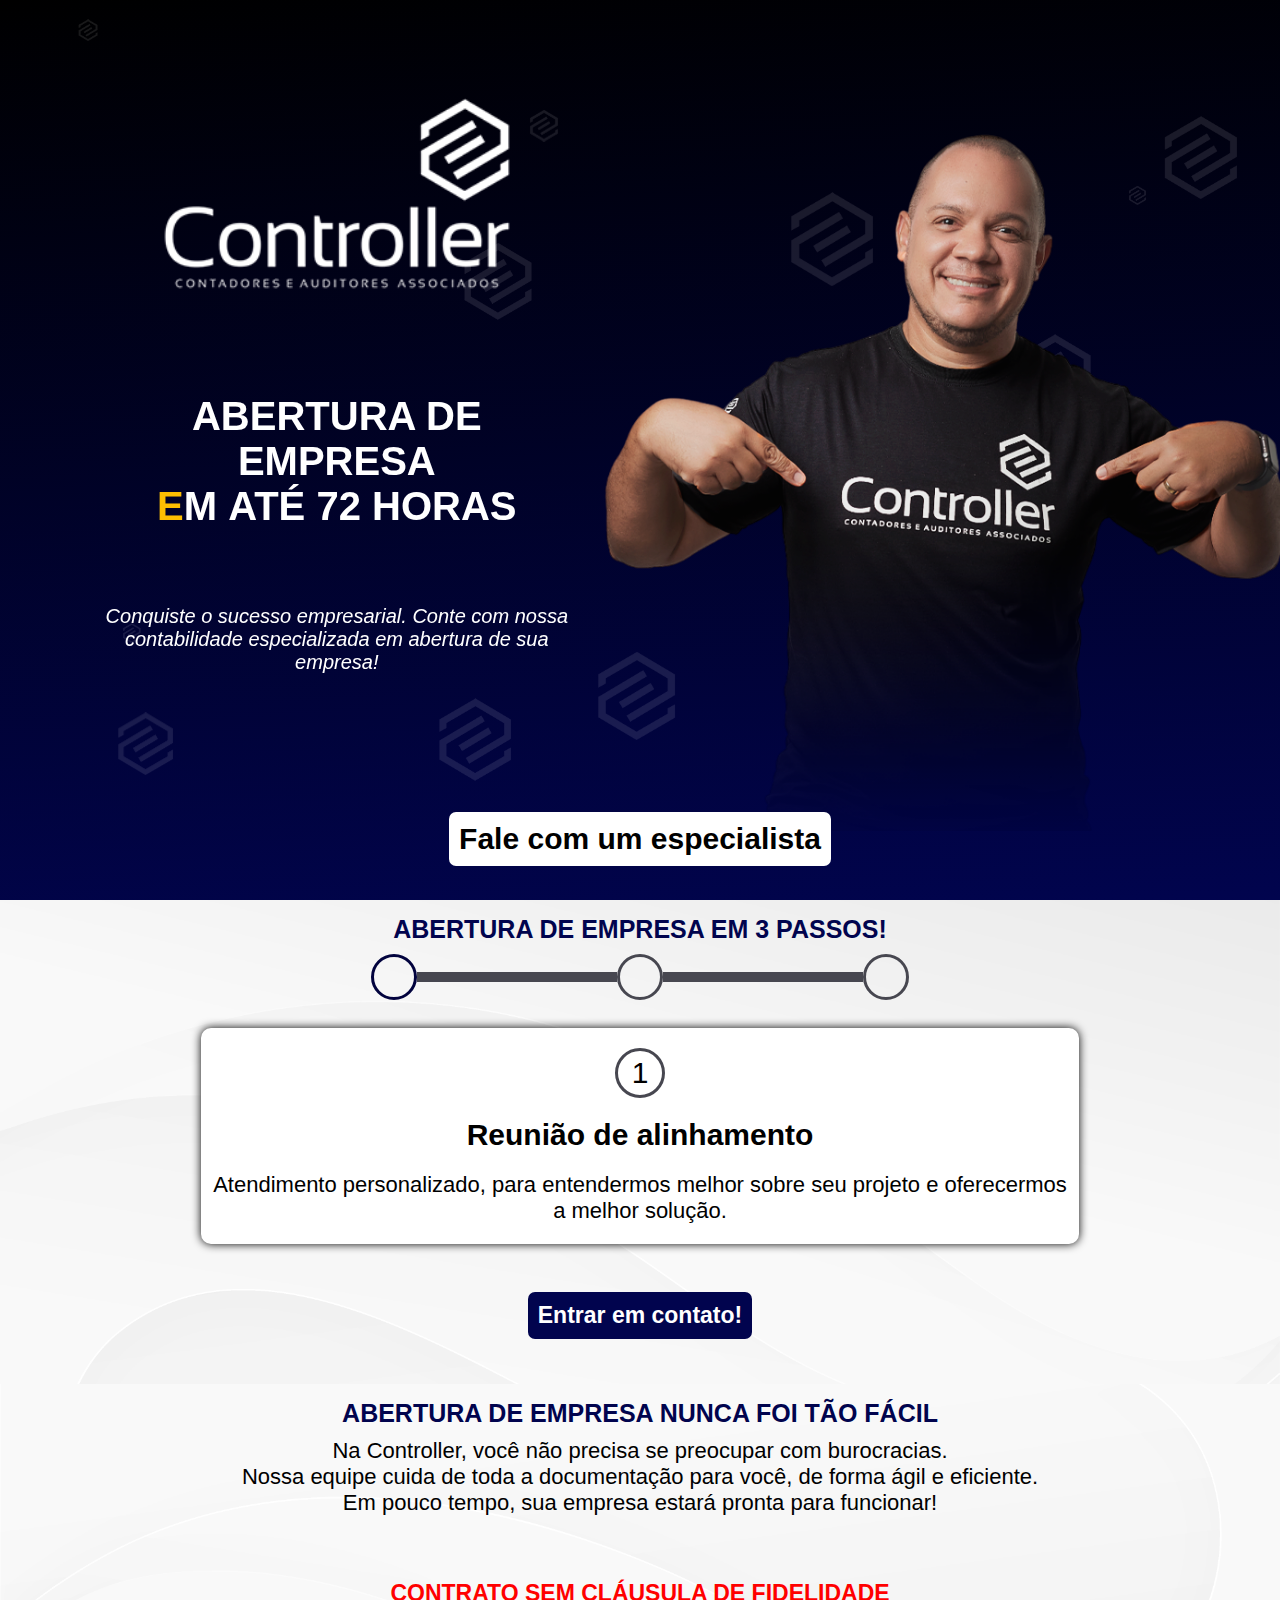
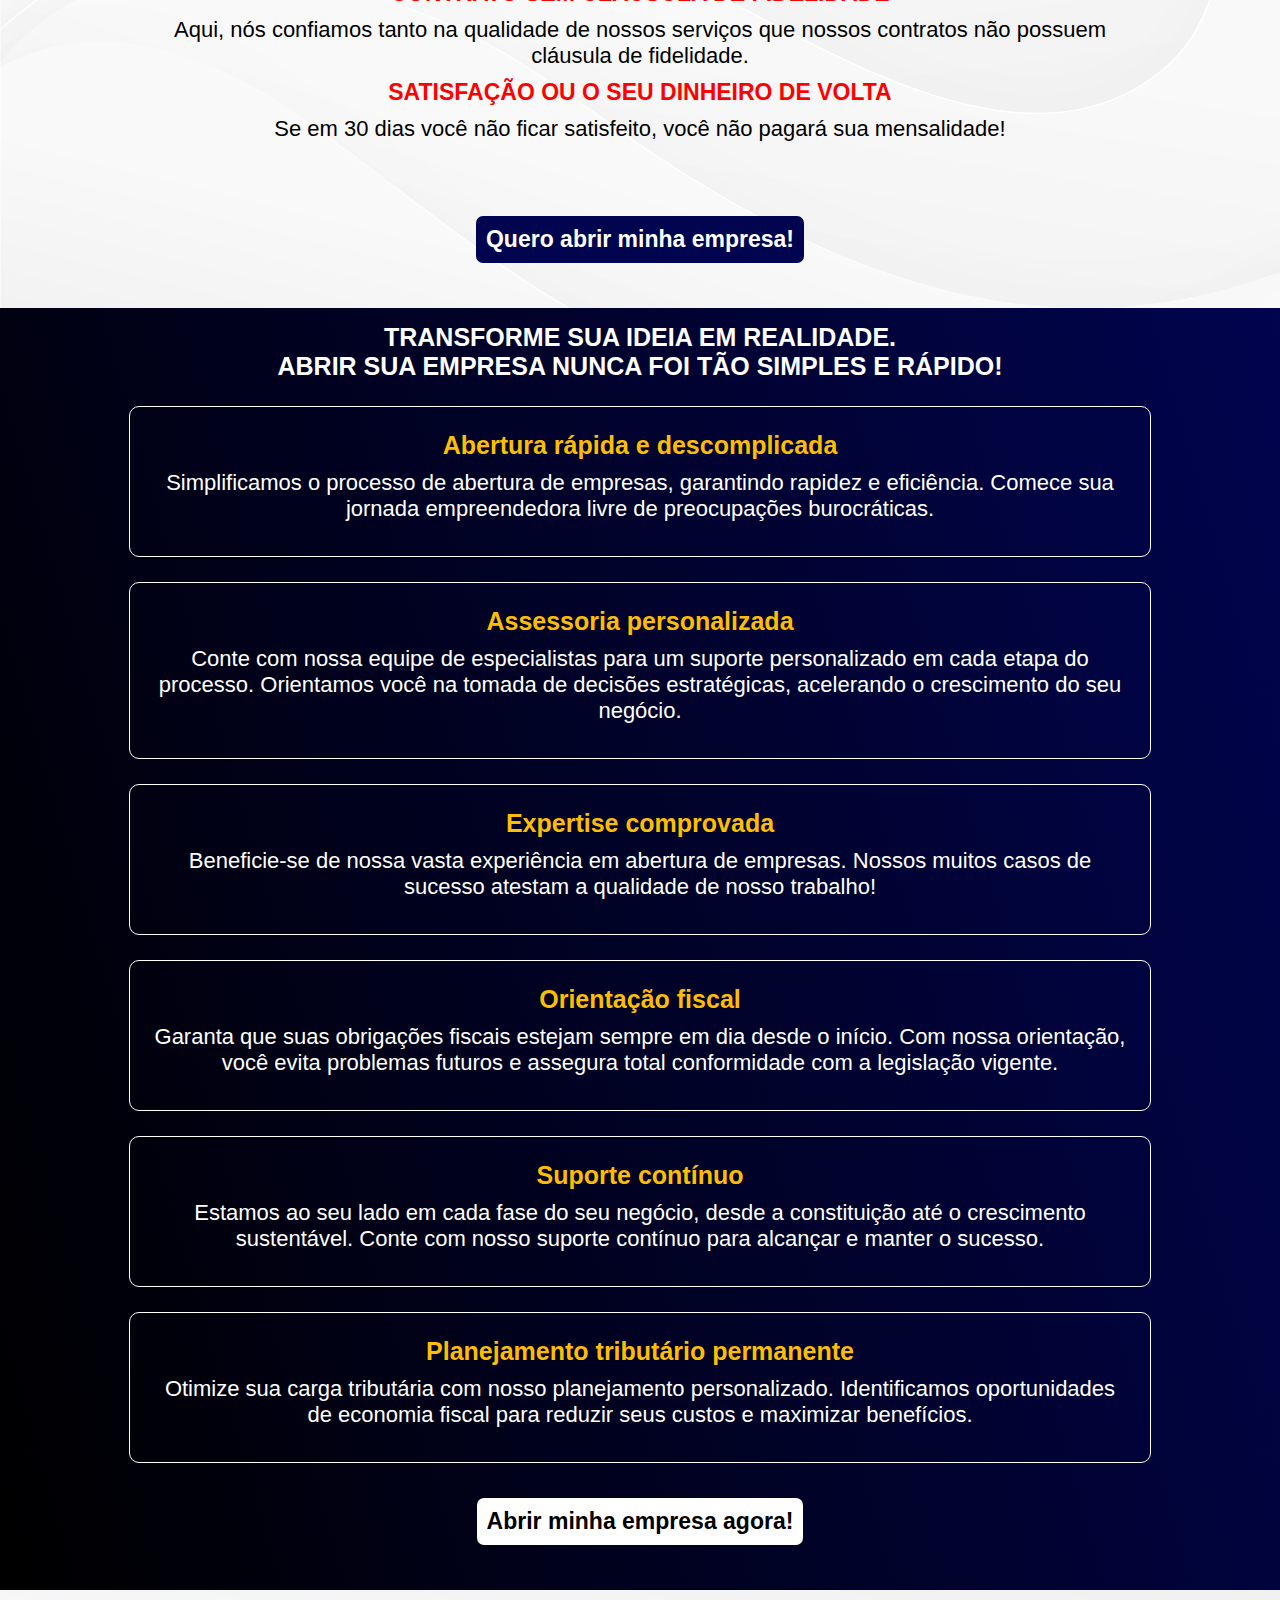
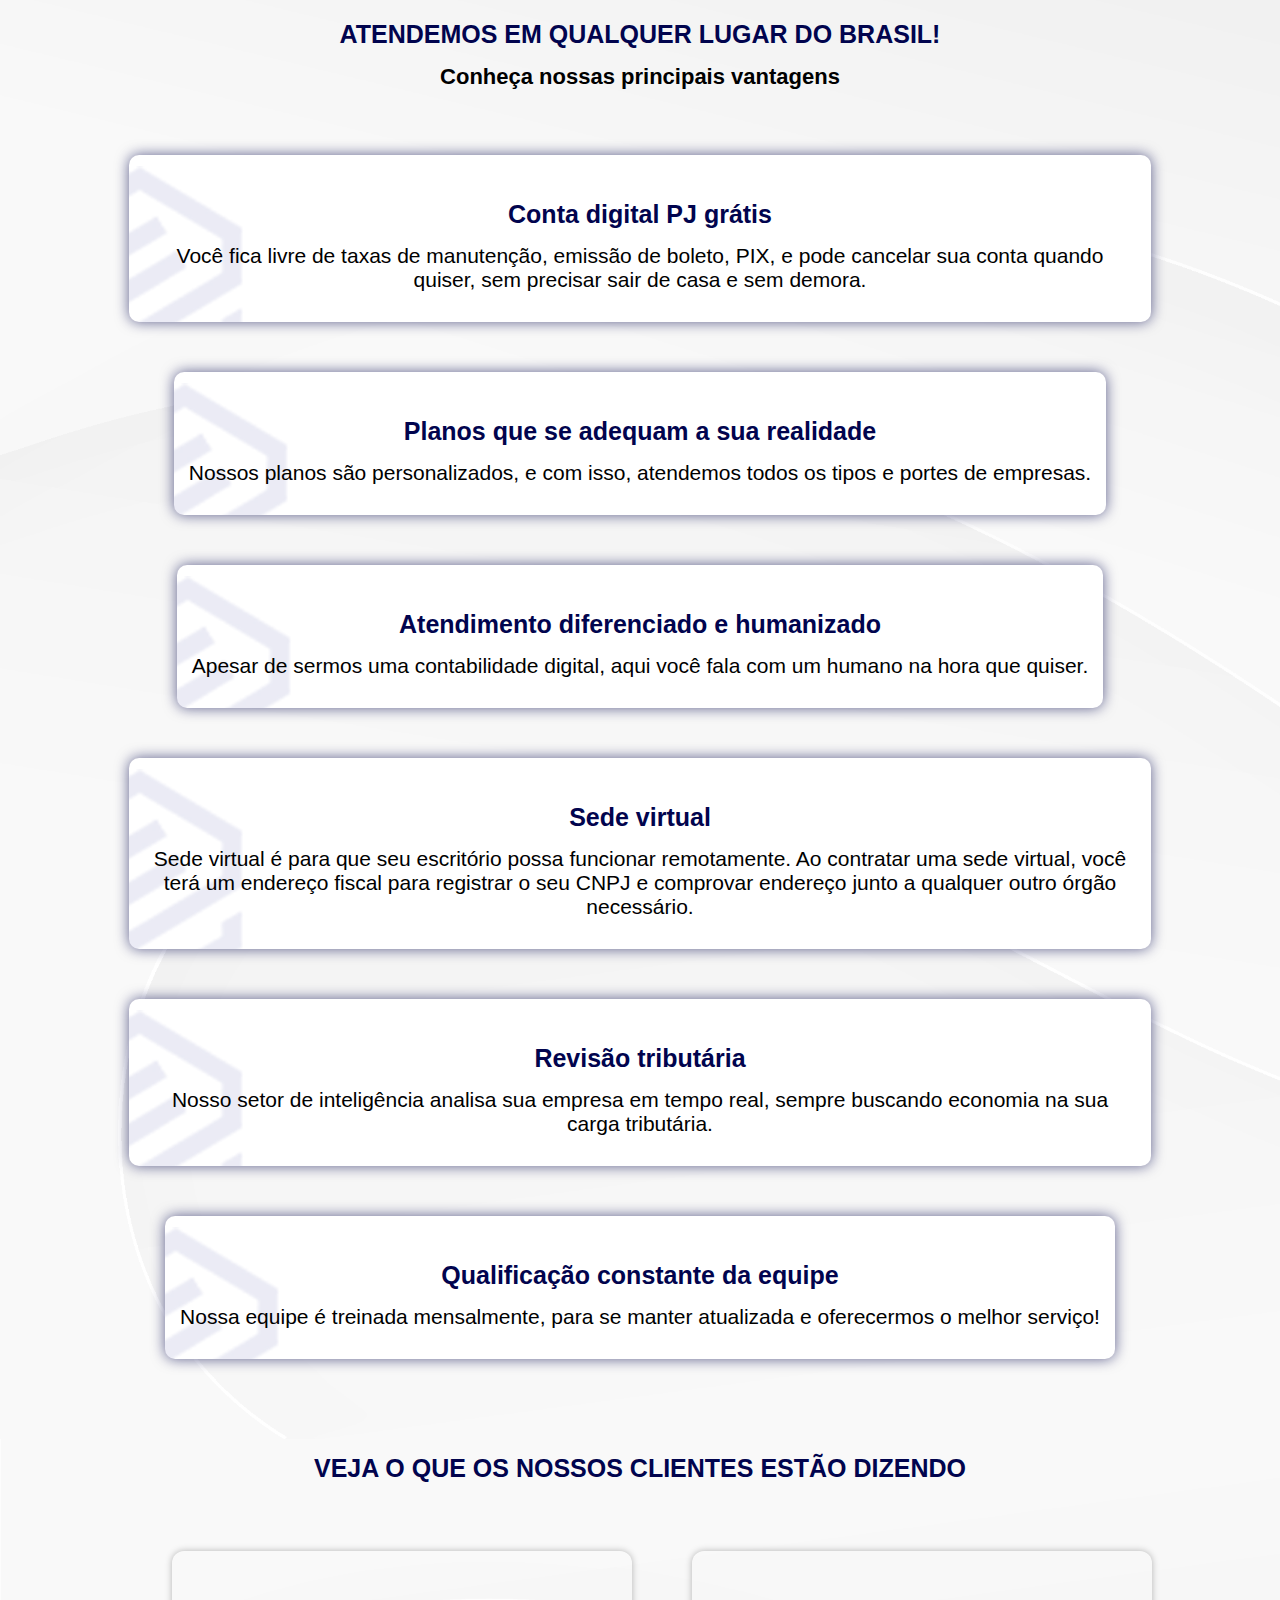
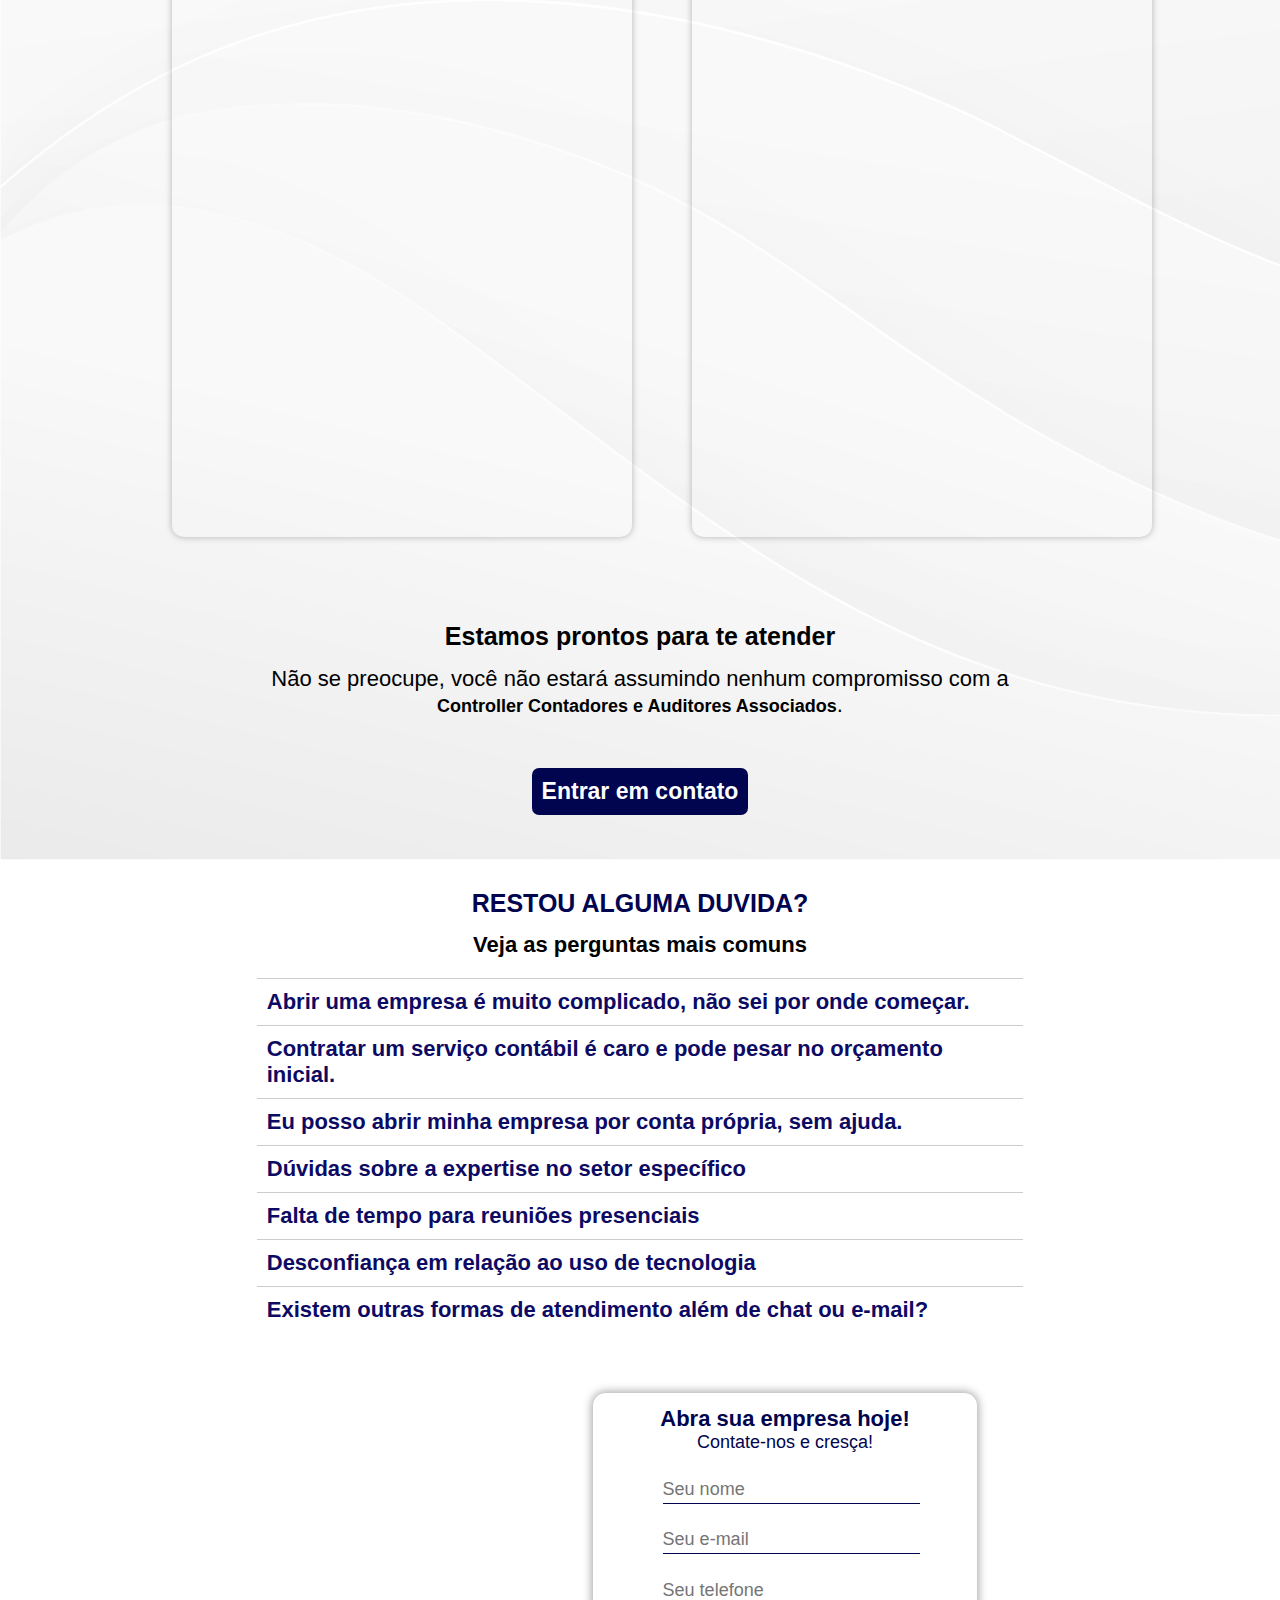
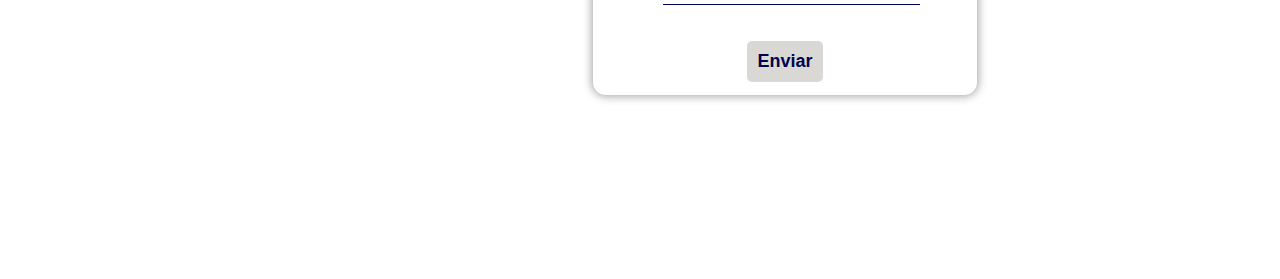
<file: 5/index.html>
<!DOCTYPE html>
<html lang="en">

<head>
    <meta charset="UTF-8">
    <meta name="viewport" content="width=device-width, initial-scale=1.0">
    <title>Abertura de empresa</title>
    <link rel="stylesheet" type="text/css" href="./css/header.css?v=01" />
    <link rel="stylesheet" type="text/css" href="./css/passos.css?v=01" />
    <link rel="stylesheet" type="text/css" href="./css/persuasivo.css?v=01" />
    <link rel="stylesheet" type="text/css" href="./css/servis.css?v=01" />
    <link rel="stylesheet" type="text/css" href="./css/vantag.css?v=01" />
    <link rel="stylesheet" type="text/css" href="./css/clientes.css?v=01" />
    <link rel="stylesheet" type="text/css" href="./css/footer.css?v=01" />
    <link rel="stylesheet" type="text/css" href="./css/faq.css?v=01" />
    <link rel="stylesheet" type="text/css" href="./css/nav.css?v=01" />
    <link rel="stylesheet" type="text/css" href="./css/wpp.css?v=01" />

    

    <link rel="stylesheet" href="https://cdnjs.cloudflare.com/ajax/libs/font-awesome/6.5.2/css/all.min.css"
        integrity="sha512-SnH5WK+bZxgPHs44uWIX+LLJAJ9/2PkPKZ5QiAj6Ta86w+fsb2TkcmfRyVX3pBnMFcV7oQPJkl9QevSCWr3W6A=="
        crossorigin="anonymous" referrerpolicy="no-referrer" />
    <link rel="icon" href="https://controllerconsultores.com.br/assets/imgs/favicon 32x32.png" sizes="32x32">
</head>

<body>
    <header id="inicio">
        <div id="particles-1" class="particles"><canvas class="particles-js-canvas-el"></canvas></div>

        <div class="centro">
            <div class="esquerdo">
                <a href="./">
                    <img class="logo" src="./imgs/logo-phone.png?v=01"
                        srcset="./imgs/logo-desktop.png 1000w, ./imgs/logo-phone.png 700w"
                        sizes="(max-width: 900px) 700px, 1000px" alt="Controller - Contadores e Auditores Associados">
                </a>

                <h1>Abertura de empresa <span id="animated-text">em até 72 horas</span></h1>

                <h2>Conquiste o sucesso empresarial. Conte com nossa contabilidade especializada em abertura de sua
                    empresa!</h2>

            </div>

            <div class="direito">
                <img class="frame1" src="./imgs/frame-1.png?v=01" alt="Abertura de empresa" />
            </div>
        </div>

        <div class="lay_btn">
            <a class="page-scroll" href="">
                <button class="btn_white">Fale com um especialista</button>
            </a>
        </div>


        <div id="overlay"></div>

    </header>

    <section class="sec-passos white-section">
        <div class="title">
            <h2>Abertura de empresa em 3 passos!</h2>
        </div>

        <div class="passos-abrir-empresa">
            <div class="step-progress">
                <span class="step step-1"><i class="fas fa-comments"></i></span>
                <span class="bar bar-1"></span>
                <span class="step step-2"><i class="fas fa-file-pdf"></i><i class="fa-solid fa-hand-pointer"></i></span>

                <span class="bar bar-2"></span>
                <span class="step step-3"><i class="fas fa-building"></i></span>
            </div>

            <div class="os-passos">
                <div class="pas">
                    <span class="numPas">1</span>
                    <span class="text-title"></span>
                    <p class="text-descri"></p>
                </div>
            </div>
        </div>

        <div class="passos-abrir-empresa-desktop">
            <div class="step-progress">
                <span class="step step-1"><i class="fas fa-comments"></i></span>
                <div class="bar bar-1">
                    <div class="lin"></div>
                </div>
                <span class="step step-2"><i class="fas fa-file-pdf"></i></span>
                <span class="bar bar-2">
                    <div class="lin"></div>
                </span>
                <span class="step step-3"><i class="fas fa-building"></i></span>
                <span class=" bar-3">
                    <div class="lin"></div>
                </span>
            </div>

            <div class="os-passos">
                <div class="pas">

                    <span class="numPas">1</span>
                    <span class="text-title">Reunião de alinhamento com nossos especialistas</span>
                    <p class="text-descri">Atendimento personalizado, para a abertura de sua empresa, para entendermos melhor sobre seu projeto e oferecermos a melhor solução.</p>
                </div>


                <div class="pas">
                    <span class="numPas">2</span>
                    <span class="text-title">Envio de documentação</span>
                    <p class="text-descri">Recebimento de toda documentação de forma digital. Você não precisa sair do conforto de sua casa para abertura de sua empresa.</p>
                </div>

                <div class="pas">
                    <span class="numPas">3</span>
                    <span class="text-title">Sonho realizado!</span>
                    <p class="text-descri">Finalmente conseguiremos realizar a abertura do seu CNPJ, e a sua empresa estará pronta para operar. Nossa equipe vai lhe acolher e fazer todo o monitoramento durante a sua jornada empreendedora.</p>
                </div>
            </div>

        </div>

        <div class="lay_btn">
            <a class="page-scroll" href="">
                <button class="btn_white">Entrar em contato!</button>
            </a>
        </div>

        <script>
            const step1 = document.querySelector('.step-1');
            const step2 = document.querySelector('.step-2');
            const step3 = document.querySelector('.step-3');

            const bar1 = document.querySelector('.bar-1');
            const bar2 = document.querySelector('.bar-2');

            const num = document.querySelector('.numPas');
            const textTitle = document.querySelector('.text-title');
            const textDescri = document.querySelector('.text-descri');
            const dedinhoMagico = document.querySelector('.fa-hand-pointer');

            let startX;

            const swipeArea = document.querySelector('.pas');

            // Variável para armazenar o passo atual
            let currentStep = 1;

            function setActiveStep(stepNum) {
                const steps = [step1, step2, step3];
                const bars = [bar1, bar2];

                // Atualizar as cores dos steps e barras
                steps.forEach((step, index) => {
                    step.style.borderColor = index < stepNum ? '#02033e' : '#474750';
                });
                bars.forEach((bar, index) => {
                    bar.style.backgroundColor = index < stepNum - 1 ? '#02033e' : '#474750';
                });

                // Atualizar o conteúdo de acordo com o passo
                switch (stepNum) {
                    case 1:
                        setdata(1, 'Reunião de alinhamento', 'Atendimento personalizado, para entendermos melhor sobre seu projeto e oferecermos a melhor solução.');
                        break;
                    case 2:
                        setdata(2, 'Envio de documentação', 'Recebimento de toda a documentação de forma digital. Você não precisa sair do conforto de sua casa.');
                        dedinhoMagico.style.display = "none";
                        break;
                    case 3:
                        setdata(3, 'Sonho realizado!', 'Oba! Seu CNPJ saiu e sua empresa já tá pronta pra te receber e te acompanhar nessa jornada.');

                        break;
                }

                // Atualizar a variável currentStep
                currentStep = stepNum;

            }

            function setdata(n, t, tx) {
                num.textContent = n;
                textTitle.textContent = t;
                textDescri.textContent = tx;
            }

            // Iniciar com o passo 1 ativo
            setActiveStep(1);

            // Eventos de clique nos steps
            step1.addEventListener('click', () => setActiveStep(1));
            step2.addEventListener('click', () => setActiveStep(2));
            step3.addEventListener('click', () => setActiveStep(3));

            // Evento ao iniciar o toque
            swipeArea.addEventListener('touchstart', (e) => {
                const touch = e.touches[0];
                startX = touch.clientX;
            });

            // Evento ao terminar o toque
            swipeArea.addEventListener('touchend', (e) => {
                const touch = e.changedTouches[0];
                const endX = touch.clientX;

                handleSwipe(startX, endX);
            });

            // Função para calcular a direção do swipe (apenas esquerda/direita)
            function handleSwipe(startX, endX) {
                const diffX = endX - startX;

                // Limite mínimo para considerar um deslize
                const minSwipeDistance = 70; // Ajuste conforme necessário

                if (Math.abs(diffX) > minSwipeDistance) {
                    if (diffX > 0) {
                        // Deslizou para a direita (passo anterior)
                        if (currentStep > 1) {
                            setActiveStep(currentStep - 1);
                        }
                    } else {
                        // Deslizou para a esquerda (próximo passo)
                        if (currentStep < 3) {
                            setActiveStep(currentStep + 1);
                        }
                    }
                }
            }

        </script>
    </section>

    <section class="sec-persuasivo white-section">
        <div class="title">
            <h2>Abertura de empresa nunca foi tão fácil</h2>
        </div>

        <div class="lay-pers">

            <div class="pers-ajust-1">
                <div class="text1-pers">
                    <span>Na Controller, você não precisa se preocupar com burocracias.<br> Nossa equipe cuida de toda a
                        documentação para você, de forma ágil e eficiente.<br> Em pouco tempo, sua empresa estará pronta
                        para
                        funcionar!</span>
                </div>

            </div>

            <div class="pers-ajust-2">
                <div class="text2-pers">
                    <span>Contrato sem cláusula de fidelidade</span>
                    <p class="ganbiarra-1">Aqui, nós confiamos tanto na qualidade de nossos serviços que nossos contratos não possuem
                        cláusula
                        de
                        fidelidade.</p>
                    <span>Satisfação ou o seu dinheiro de volta</span>
                    <p>Se em 30 dias você não ficar satisfeito, você não pagará sua mensalidade!</p>
                </div>


            </div>

            <div class="lay_btn">
                <a class="page-scroll" href="">
                    <button class="btn_white">Quero abrir minha empresa!</button>
                </a>
            </div>
    </section>

    <section class="sec-servis blue-section">
        <div class="title">
            <h2>Transforme sua ideia em realidade.<br> Abrir sua empresa nunca foi tão simples e rápido!</h2>
        </div>

        <div class="text1-servis">
            <div class="card-serv">
                <span>
                    Abertura rápida e descomplicada
                </span>
                <p>
                    Simplificamos o processo de abertura de empresas, garantindo rapidez e eficiência. Comece sua
                    jornada empreendedora livre de preocupações burocráticas.
                </p>
            </div>

            <div class="card-serv">
                <span>
                    Assessoria personalizada
                </span>
                <p>
                    Conte com nossa equipe de especialistas para um suporte personalizado em cada etapa do processo.
                    Orientamos você na tomada de decisões estratégicas, acelerando o crescimento do seu negócio.
                </p>
            </div>

            <div class="card-serv">
                <span>
                    Expertise comprovada
                </span>
                <p>
                    Beneficie-se de nossa vasta experiência em abertura de empresas. Nossos muitos
                    casos de sucesso atestam a qualidade de nosso trabalho!
                </p>
            </div>


            <div class="card-serv">
                <span>
                    Orientação fiscal
                </span>
                <p>
                    Garanta que suas obrigações fiscais estejam sempre em dia desde o início. Com nossa orientação, você
                    evita problemas futuros e assegura total conformidade com a legislação vigente.
                </p>
            </div>

            <div class="card-serv">
                <span>
                    Suporte contínuo
                </span>
                <p>
                    Estamos ao seu lado em cada fase do seu negócio, desde a constituição até o crescimento sustentável.
                    Conte com nosso suporte contínuo para alcançar e manter o sucesso.
                </p>
            </div>

            <div class="card-serv">
                <span>
                    Planejamento tributário permanente
                </span>
                <p>
                    Otimize sua carga tributária com nosso planejamento personalizado. Identificamos oportunidades de
                    economia fiscal para reduzir seus custos e maximizar benefícios.
                </p>
            </div>
        </div>

        <div class="lay_btn">
            <a class="page-scroll" href="">
                <button class="btn_white">Abrir minha empresa agora!</button>
            </a>
        </div>
    </section>

    <section class="sec-vantag white-section">
        <div class="title">
            <h2>Atendemos em qualquer lugar do Brasil!</h2>
            <h3>Conheça nossas principais vantagens</h3>
        </div>

        <div class="vanteg-cards">

            <div class="vanteg-card">
                <i class="fas fa-building"></i>
                <span>Conta digital PJ grátis</span>
                <p>Você fica livre de taxas de manutenção, emissão de boleto, PIX, e pode cancelar sua conta quando
                    quiser,
                    sem precisar sair de casa e sem demora.</p>
            </div>

            <div class="vanteg-card">
                <i class="fas fa-business-time"></i>
                <span>Planos que se adequam a sua realidade</span>
                <p>Nossos planos são personalizados, e com isso, atendemos todos os tipos e portes de empresas.</p>
            </div>

            <div class="vanteg-card">
                <i class="fas fa-comments"></i>
                <span>Atendimento diferenciado e humanizado</span>
                <p>Apesar de sermos uma contabilidade digital, aqui você fala com um humano na hora que quiser.</p>
            </div>

            <div class="vanteg-card">
                <i class="fas fa-building"></i>
                <span>Sede virtual</span>
                <p>Sede virtual é para que seu escritório possa funcionar remotamente. Ao contratar uma sede virtual, você terá um endereço fiscal para registrar o seu CNPJ e comprovar endereço junto a qualquer outro órgão necessário.</p>
            </div>

            <div class="vanteg-card">
                <i class="fas fa-file-alt"></i>
                <span>Revisão tributária</span>
                <p>Nosso setor de inteligência analisa sua empresa em tempo real, sempre buscando economia na sua carga tributária.</p>
            </div>

            <div class="vanteg-card">
                <i class="fas fa-chevron-circle-down"></i>
                <span>Qualificação constante da equipe</span>
                <p>Nossa equipe é treinada mensalmente, para se manter atualizada e oferecermos o melhor serviço!</p>
            </div>
        </div>
    </section>

    <section class="sec-client white-section">
        <div class="title">
            <h2>Veja o que os nossos clientes estão dizendo</h2>
        </div>

        <div class="carousel-wrapper"><i class="fas fa-chevron-circle-down carousel-prev"></i>
            <div class="carousel">
                <div class="carousel-items">
                    <div class="carousel-item"><img width="350vw" height="487.87vw" src="./imgs/ts1.png"
                            alt="cliente satisfeito" loading="lazy"></div>
                    <div class="carousel-item"><img width="350vw" height="487.87vw" src="./imgs/ts2.png"
                            alt="cliente satisfeito" loading="lazy"></div>
                    <div class="carousel-item"><img width="350vw" height="487.87vw" src="./imgs/ts3.png"
                            alt="cliente satisfeito" loading="lazy"></div>
                    <div class="carousel-item"><img width="350vw" height="487.87vw" src="./imgs/ts4.png"
                            alt="cliente satisfeito" loading="lazy"></div>
                    <div class="carousel-item"><img width="350vw" height="487.87vw" src="./imgs/ts5.png"
                            alt="cliente satisfeito" loading="lazy"></div>
                    <div class="carousel-item"><img width="350vw" height="487.87vw" src="./imgs/ts6.png"
                            alt="cliente satisfeito" loading="lazy"></div>
                </div>
            </div><i class="fas fa-chevron-circle-down carousel-next"></i>
        </div>

        <div class="client-chamada">
            <h2>Estamos prontos para te atender</h2>
            <span>Não se preocupe, você não estará assumindo nenhum compromisso com a<br> <b>Controller Contadores e
                    Auditores
                    Associados</b>.</span>
        </div>

        <div class="lay_btn">
            <a class="page-scroll" href="">
                <button class="btn_white">Entrar em contato</button>
            </a>
        </div>
    </section>



    <section class="sec-duvida white-section">
        <div class="title">
            <h2>Restou alguma duvida?</h2>
            <h3>Veja as perguntas mais comuns</h3>
        </div>


        <div class="ganbiarra">
            <div class="accordion">
                <div class="accordion-item">
                    <div class="accordion-header">
                        <h3 class="accordion-title">Abrir uma empresa é muito complicado, não sei por onde começar.
                        </h3>
                        <div class="accordion-icon" style="transform: rotate(0deg);"><i
                                class="fas farrr fa-chevron-circle-down"></i></div>
                    </div>
                    <div class="accordion-content">
                        <p>Não se preocupe! Nossa equipe especializada irá guiá-lo em todos os passos, desde a
                            elaboração de documentos até a obtenção de licenças e alvarás</p>
                    </div>
                </div>
                <div class="accordion-item">
                    <div class="accordion-header">
                        <h3 class="accordion-title">Contratar um serviço contábil é caro e pode pesar no orçamento
                            inicial.</h3>
                        <div class="accordion-icon"><i class="fas farrr fa-chevron-circle-down"></i></div>
                    </div>
                    <div class="accordion-content">
                        <p>Nosso serviço é altamente acessível e projetado para atender às necessidades de novas
                            empresas. Além disso, ao evitar erros contábeis, você economizará a longo prazo.</p>
                    </div>
                </div>
                <div class="accordion-item">
                    <div class="accordion-header">
                        <h3 class="accordion-title">Eu posso abrir minha empresa por conta própria, sem ajuda. </h3>
                        <div class="accordion-icon"><i class="fas farrr fa-chevron-circle-down"></i></div>
                    </div>
                    <div class="accordion-content">
                        <p>Embora seja possível, nosso conhecimento especializado pode evitar problemas e garantir
                            um processo mais rápido e seguro.</p>
                    </div>
                </div>
                <div class="accordion-item">
                    <div class="accordion-header">
                        <h3 class="accordion-title">Dúvidas sobre a expertise no setor específico</h3>
                        <div class="accordion-icon"><i class="fas farrr fa-chevron-circle-down"></i></div>
                    </div>
                    <div class="accordion-content">
                        <p>Atendemos contabilidade para todos os tipos de negócio. Compreendemos as complexidades e
                            regulamentações contábeis exclusivas de cada setor. Deixe nossa experiência trabalhar a
                            seu favor e descubra como podemos impulsionar seu sucesso financeiro!</p>
                    </div>
                </div>
                <div class="accordion-item">
                    <div class="accordion-header">
                        <h3 class="accordion-title">Falta de tempo para reuniões presenciais</h3>
                        <div class="accordion-icon"><i class="fas farrr fa-chevron-circle-down"></i></div>
                    </div>
                    <div class="accordion-content">
                        <p>Nossa comunicação é flexível e adaptada às suas necessidades. Oferecemos opções de
                            reuniões online e videoconferências para economizar seu tempo valioso. Independentemente
                            de sua localização, estamos sempre prontos para atendê-lo de maneira conveniente e
                            eficiente!</p>
                    </div>
                </div>
                <div class="accordion-item">
                    <div class="accordion-header">
                        <h3 class="accordion-title">Desconfiança em relação ao uso de tecnologia</h3>
                        <div class="accordion-icon"><i class="fas farrr fa-chevron-circle-down"></i></div>
                    </div>
                    <div class="accordion-content">
                        <p>Abra as portas para a inovação e a eficiência. Nossa empresa utiliza tecnologia avançada
                            para automatizar processos contábeis, garantindo precisão e agilidade. Descubra como
                            nossa abordagem tecnológica pode impulsionar seu sucesso financeiro! </p>
                    </div>
                </div>
                <div class="accordion-item">
                    <div class="accordion-header">
                        <h3 class="accordion-title">Existem outras formas de atendimento além de chat ou e-mail?
                        </h3>
                        <div class="accordion-icon"><i class="fas farrr fa-chevron-circle-down"></i></div>
                    </div>
                    <div class="accordion-content">
                        <p>Sim! Gostamos de sempre estar em contato com nossos clientes e valorizamos muito o
                            atendimento humanizado. Você pode falar conosco via Whatsapp, telefone, reunião online
                            ou até mesmo presencial. Nossa prioridade é te atender da melhor maneira, sempre com segurança.
                        </p>
                    </div>
                </div>
            </div>
        </div>


        <div class="lay_form">
            <form class="form01" method="POST">
                <p><b>Abra sua empresa hoje!</b><br>Contate-nos e cresça!</p>
                <div>
                    <i class="fas fa-user-circle" style="color: #ffffff;" ></i>
                    <input class="name" type="text" placeholder="Seu nome" required />
                </div>

                <div>
                    <i class="fas fa-envelope" style="color: #ffffff;"></i>
                    <input class="email" type="email" placeholder="Seu e-mail" required />
                </div>

                <div>
                    <i class="fas fa-mobile-alt" style="color: #ffffff;"></i>
                    <input type="tel" placeholder="Seu telefone" required />
                </div>

                <input type="submit" value="Enviar" />
            </form>
        </div>
    </section>

    <footer class="blue-section">
        <div class="_cont">
            <p class="_cont-info">Conheça-nos!</p>
            <p class="_cont-cidade">Petrolina - PE</p>
            <p class="_cont-endere"><i class="fas _cont-icon-size fa-map-marker-alt"></i>R. Dr. Manoel Borba, 1727 -
                Centro,
                Petrolina - PE, 56302-070</p>
            <p class="_cont-email"><i class="fas _cont-icon-size fa-envelope"></i>contato@controllerconsultores.com.br
            </p>
            <p class="_cont-tele tel-link"><i class="fab _cont-icon-size fa-whatsapp"></i>+55 (87) 3861-0452</p>
            <p class="_cont-hora"><i class="fas fa-clock _cont-icon-size"></i>08:00-12:00 13:00-18:00 </p>
        </div>
        <div class="sos"><a href="https://www.facebook.com/controllercontadores" aria-label="Nossa pagina do facebook"
                target="_blank"><i class="fab fa-facebook-f iconRedes"></i></a><a
                href="https://twitter.com/Controllerofc iconRedes" aria-label="Nossa pagina do twitter"
                target="_blank"><i class="fab fa-twitter iconRedes"></i></a><a
                href="https://www.instagram.com/controlleroficial/" aria-label="Nossa pagina do instagram"
                target="_blank"><i class="fab fa-instagram iconRedes"></i></a><a
                href="https://www.linkedin.com/in/controller-contadores-associados-514781152/?original_referer="
                aria-label="Nossa pagina do linkedin" target="_blank"><i class="fab fa-linkedin iconRedes"></i></a><a
                href="https://controllerconsultores.com.br/blog/" aria-label="Nossa pagina do blog" target="_blank"><i
                    class="fab fa-blogger iconRedes"></i></a>
        </div>

        <div class="dev">Copyright 2024 – CONTROLLER – CONTADORES E AUDITORES ASSOCIADOS® Todos os direitos
            reservados.
        </div>
        <a class="page-scroll" href="form">
            <div class="wapp"></div>
        </a>
        
        <a class="page-scroll" href="#inicio">
            <i id="icon" class="fa-solid fa-circle-chevron-left"></i>
        </a>
    </footer>


    <script src="https://cdnjs.cloudflare.com/ajax/libs/gsap/3.12.5/gsap.min.js"
        integrity="sha512-7eHRwcbYkK4d9g/6tD/mhkf++eoTHwpNM9woBxtPUBWm67zeAfFC+HrdoE2GanKeocly/VxeLvIqwvCdk7qScg=="
        crossorigin="anonymous" referrerpolicy="no-referrer"></script>
    <script src="https://code.jquery.com/jquery-3.6.0.min.js"></script>
    <script src="./js/particles.min.js"></script>
    <script src="./js/main.js"></script>


</body>

</html>
</file>
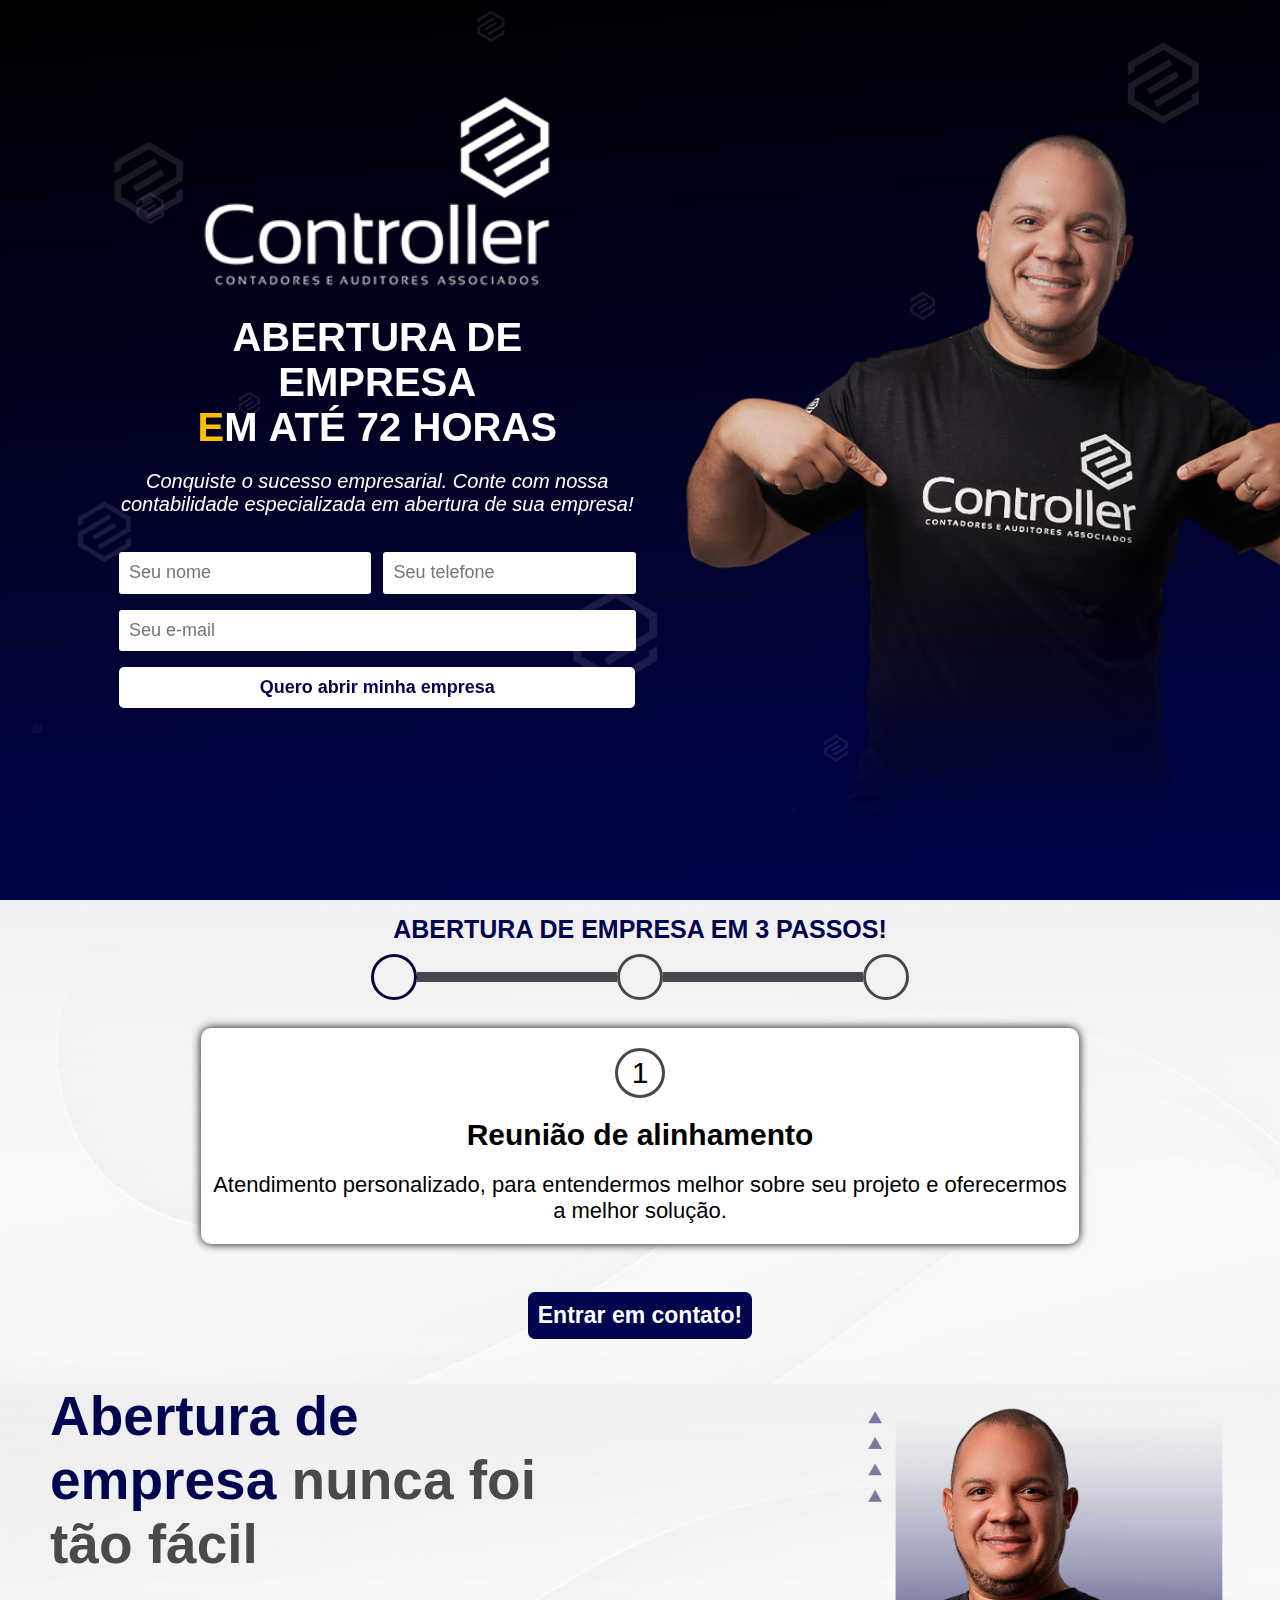
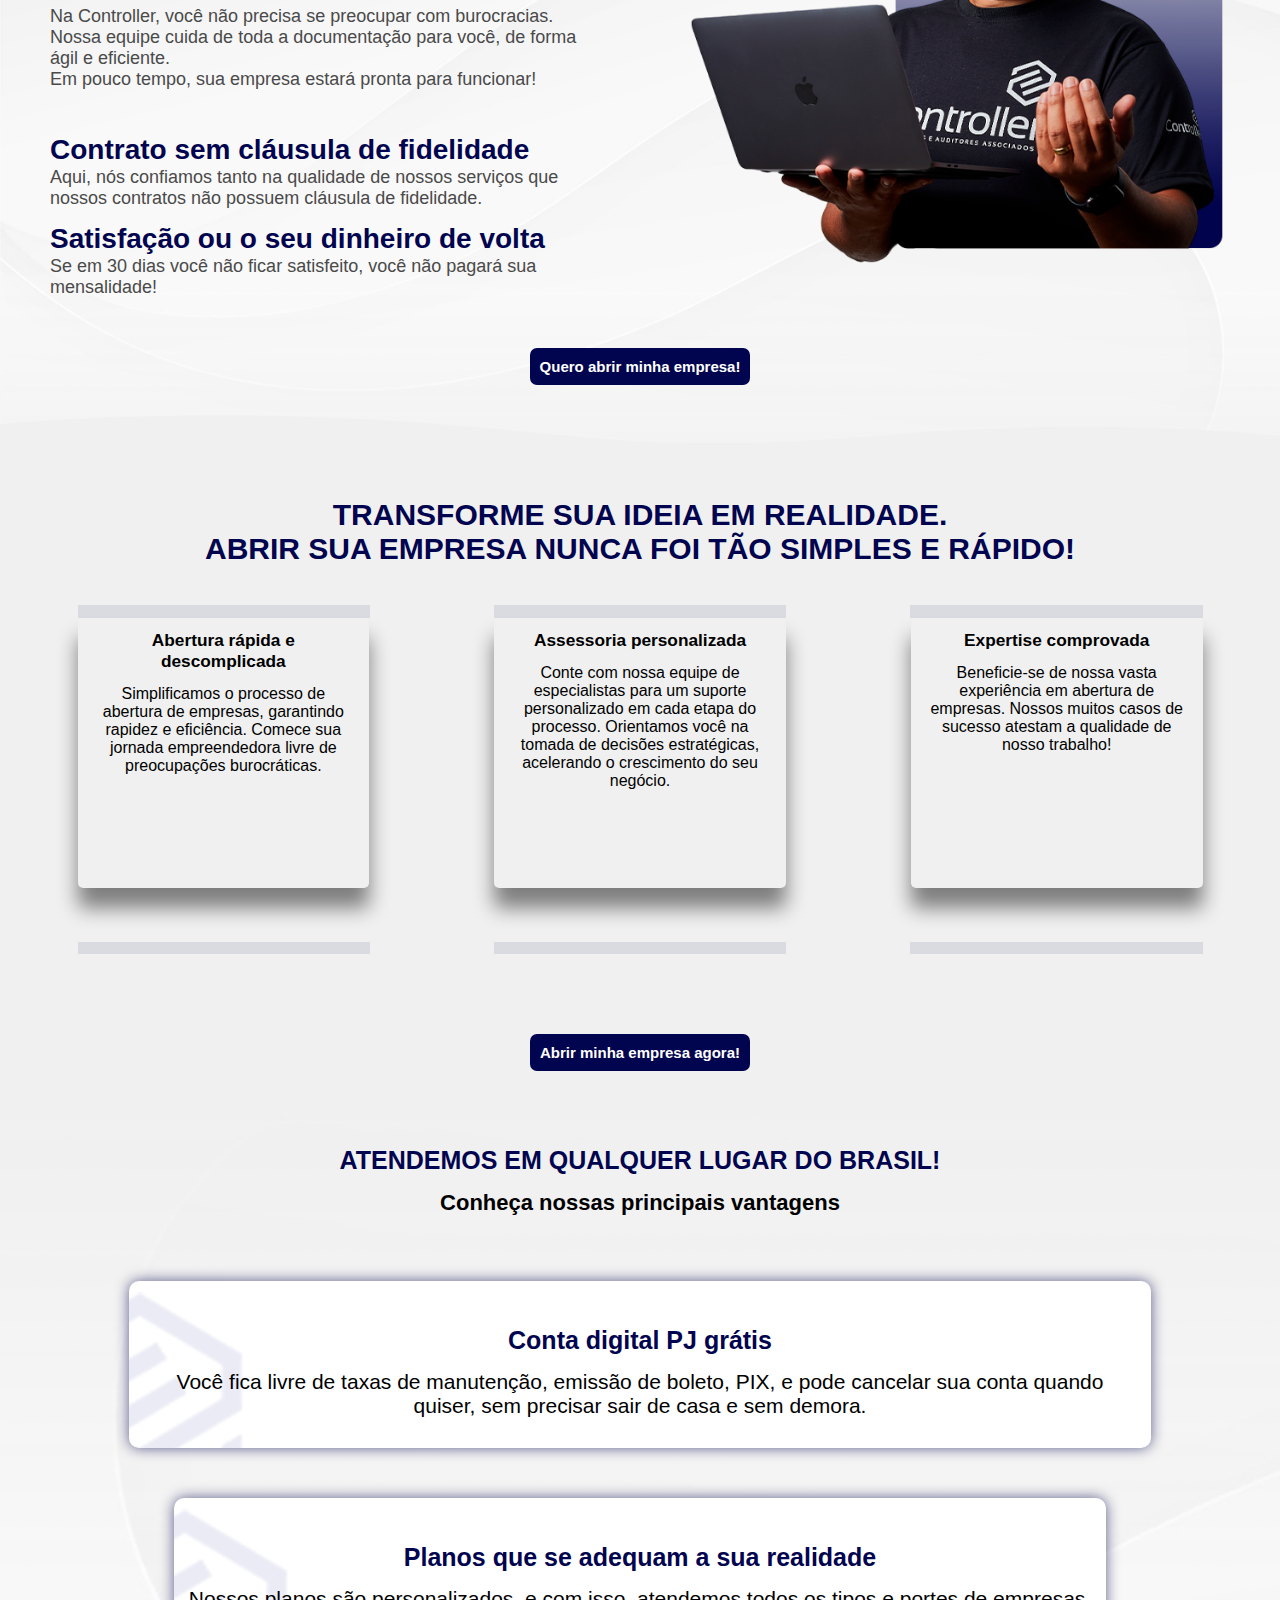
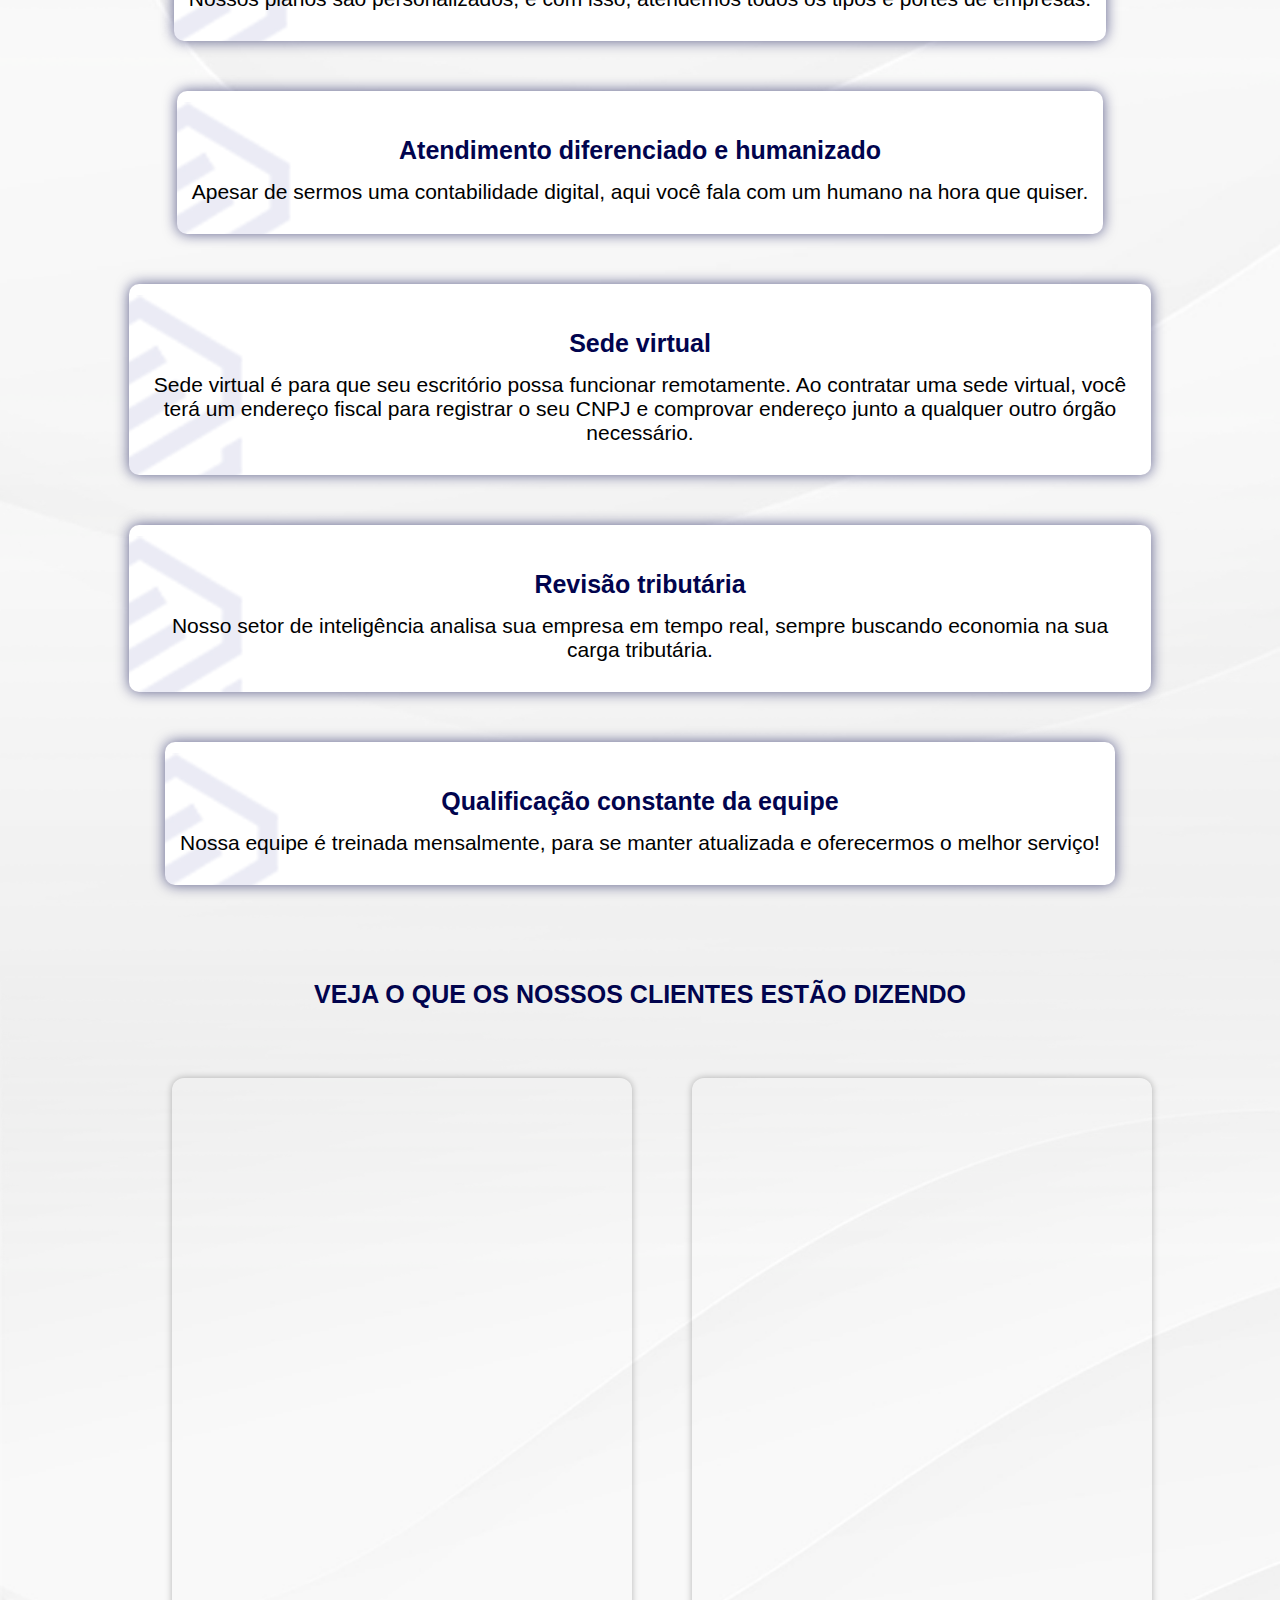
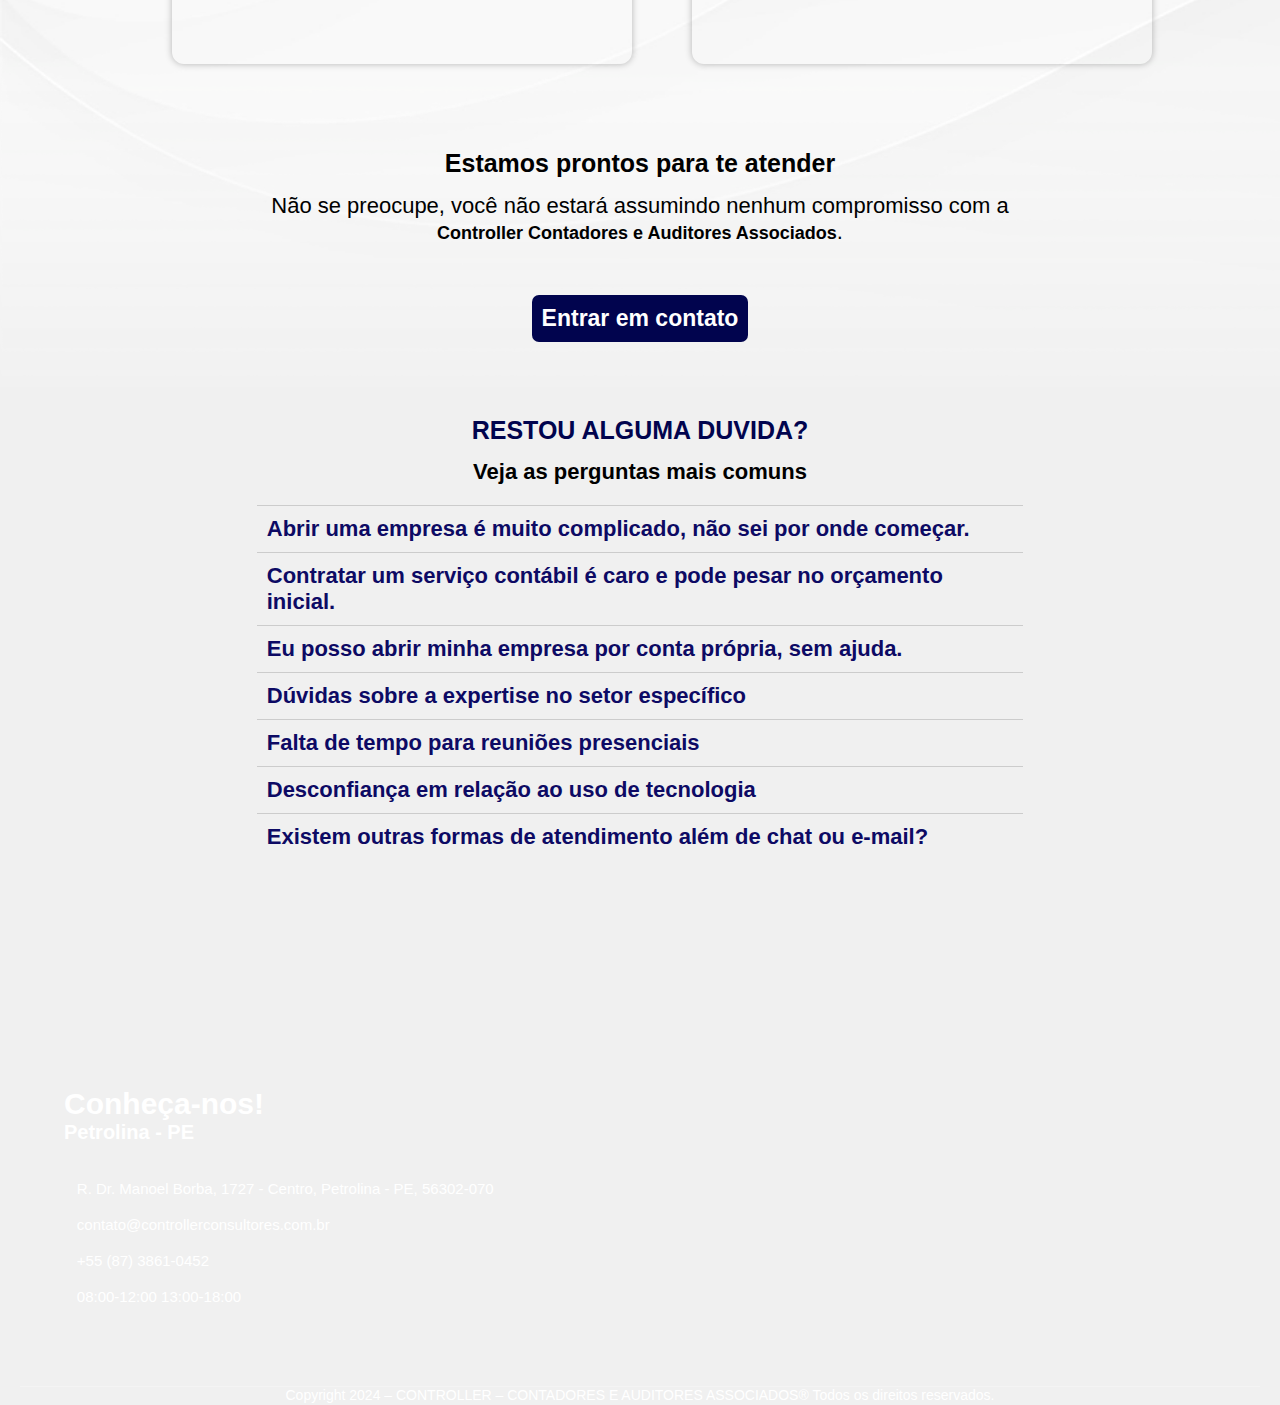
<file: 6/index.html>
<!DOCTYPE html>
<html lang="en">

<head>
    <meta charset="UTF-8">
    <meta name="viewport" content="width=device-width, initial-scale=1.0">
    <title>Abertura de empresa</title>
    <link rel="stylesheet" type="text/css" href="./css/header.css?v=01" />
    <link rel="stylesheet" type="text/css" href="./css/passos.css?v=01" />
    <link rel="stylesheet" type="text/css" href="./css/persuasivo.css?v=01" />
    <link rel="stylesheet" type="text/css" href="./css/servis.css?v=01" />
    <link rel="stylesheet" type="text/css" href="./css/vantag.css?v=01" />
    <link rel="stylesheet" type="text/css" href="./css/clientes.css?v=01" />
    <link rel="stylesheet" type="text/css" href="./css/footer.css?v=01" />
    <link rel="stylesheet" type="text/css" href="./css/faq.css?v=01" />
    <link rel="stylesheet" type="text/css" href="./css/nav.css?v=01" />
    <link rel="stylesheet" type="text/css" href="./css/wpp.css?v=01" />



    <link rel="stylesheet" href="https://cdnjs.cloudflare.com/ajax/libs/font-awesome/6.5.2/css/all.min.css"
        integrity="sha512-SnH5WK+bZxgPHs44uWIX+LLJAJ9/2PkPKZ5QiAj6Ta86w+fsb2TkcmfRyVX3pBnMFcV7oQPJkl9QevSCWr3W6A=="
        crossorigin="anonymous" referrerpolicy="no-referrer" />
    <link rel="icon" href="https://controllerconsultores.com.br/assets/imgs/favicon 32x32.png" sizes="32x32">
</head>

<body>
    <header id="inicio">
        <div id="particles-1" class="particles"><canvas class="particles-js-canvas-el"></canvas></div>

        <div class="centro">
            <div class="esquerdo">
                <a href="./">
                    <img class="logo" src="./imgs/logo-phone.png?v=01"
                        srcset="./imgs/logo-desktop.png 1000w, ./imgs/logo-phone.png 700w"
                        sizes="(max-width: 900px) 700px, 1000px" alt="Controller - Contadores e Auditores Associados">
                </a>

                <h1>Abertura de empresa <span id="animated-text">em até 72 horas</span></h1>

                <h2>Conquiste o sucesso empresarial. Conte com nossa contabilidade especializada em abertura de sua
                    empresa!</h2>

                <div class="lay_form">
                    <form class="form01" method="POST">
                        <div class="name-email-layer">
                            <div>
                                <input class="name" type="text" placeholder="Seu nome" required />
                            </div>

                            <div>
                                <input class="telefone" type="tel" placeholder="Seu telefone" required />
                            </div>
                        </div>

                        <div class="lay-email">
                            <input class="email" type="email" placeholder="Seu e-mail" required />
                        </div>

                        <input type="submit" value="Quero abrir minha empresa" />
                    </form>
                </div>

            </div>

            <div class="direito">
                <img class="frame1" src="./imgs/frame-1.png?v=01" alt="Abertura de empresa" />
            </div>
        </div>
    </header>

    <section class="sec-passos white-section">
        <div class="title">
            <h2>Abertura de empresa em 3 passos!</h2>
        </div>

        <div class="passos-abrir-empresa">
            <div class="step-progress">
                <span class="step step-1"><i class="fas fa-comments"></i></span>
                <span class="bar bar-1"></span>
                <span class="step step-2"><i class="fas fa-file-pdf"></i><i class="fa-solid fa-hand-pointer"></i></span>

                <span class="bar bar-2"></span>
                <span class="step step-3"><i class="fas fa-building"></i></span>
            </div>

            <div class="os-passos">
                <div class="pas">
                    <span class="numPas">1</span>
                    <span class="text-title"></span>
                    <p class="text-descri"></p>
                </div>
            </div>
        </div>

        <div class="passos-abrir-empresa-desktop">
            <div class="step-progress">
                <span class="step step-1"><i class="fas fa-comments"></i></span>
                <div class="bar bar-1">
                    <div class="lin"></div>
                </div>
                <span class="step step-2"><i class="fas fa-file-pdf"></i></span>
                <span class="bar bar-2">
                    <div class="lin"></div>
                </span>
                <span class="step step-3"><i class="fas fa-building"></i></span>
                <span class=" bar-3">
                    <div class="lin"></div>
                </span>
            </div>

            <div class="os-passos">
                <div class="pas">

                    <span class="numPas">1</span>
                    <span class="text-title">Reunião de alinhamento com nossos especialistas</span>
                    <p class="text-descri">Atendimento personalizado, para a abertura de sua empresa, para entendermos
                        melhor sobre seu projeto e oferecermos a melhor solução.</p>
                </div>


                <div class="pas">
                    <span class="numPas">2</span>
                    <span class="text-title">Envio de documentação</span>
                    <p class="text-descri">Recebimento de toda documentação de forma digital. Você não precisa sair do
                        conforto de sua casa para abertura de sua empresa.</p>
                </div>

                <div class="pas">
                    <span class="numPas">3</span>
                    <span class="text-title">Sonho realizado!</span>
                    <p class="text-descri">Finalmente conseguiremos realizar a abertura do seu CNPJ, e a sua empresa
                        estará pronta para operar. Nossa equipe vai lhe acolher e fazer todo o monitoramento durante a
                        sua jornada empreendedora.</p>
                </div>
            </div>

        </div>

        <div class="lay_btn">
            <a class="page-scroll" href="">
                <button class="btn_white">Entrar em contato!</button>
            </a>
        </div>

        <script>
            const step1 = document.querySelector('.step-1');
            const step2 = document.querySelector('.step-2');
            const step3 = document.querySelector('.step-3');

            const bar1 = document.querySelector('.bar-1');
            const bar2 = document.querySelector('.bar-2');

            const num = document.querySelector('.numPas');
            const textTitle = document.querySelector('.text-title');
            const textDescri = document.querySelector('.text-descri');
            const dedinhoMagico = document.querySelector('.fa-hand-pointer');

            let startX;

            const swipeArea = document.querySelector('.pas');

            // Variável para armazenar o passo atual
            let currentStep = 1;

            function setActiveStep(stepNum) {
                const steps = [step1, step2, step3];
                const bars = [bar1, bar2];

                // Atualizar as cores dos steps e barras
                steps.forEach((step, index) => {
                    step.style.borderColor = index < stepNum ? '#02033e' : '#474750';
                });
                bars.forEach((bar, index) => {
                    bar.style.backgroundColor = index < stepNum - 1 ? '#02033e' : '#474750';
                });

                // Atualizar o conteúdo de acordo com o passo
                switch (stepNum) {
                    case 1:
                        setdata(1, 'Reunião de alinhamento', 'Atendimento personalizado, para entendermos melhor sobre seu projeto e oferecermos a melhor solução.');
                        break;
                    case 2:
                        setdata(2, 'Envio de documentação', 'Recebimento de toda a documentação de forma digital. Você não precisa sair do conforto de sua casa.');
                        dedinhoMagico.style.display = "none";
                        break;
                    case 3:
                        setdata(3, 'Sonho realizado!', 'Oba! Seu CNPJ saiu e sua empresa já tá pronta pra te receber e te acompanhar nessa jornada.');

                        break;
                }

                // Atualizar a variável currentStep
                currentStep = stepNum;

            }

            function setdata(n, t, tx) {
                num.textContent = n;
                textTitle.textContent = t;
                textDescri.textContent = tx;
            }

            // Iniciar com o passo 1 ativo
            setActiveStep(1);

            // Eventos de clique nos steps
            step1.addEventListener('click', () => setActiveStep(1));
            step2.addEventListener('click', () => setActiveStep(2));
            step3.addEventListener('click', () => setActiveStep(3));

            // Evento ao iniciar o toque
            swipeArea.addEventListener('touchstart', (e) => {
                const touch = e.touches[0];
                startX = touch.clientX;
            });

            // Evento ao terminar o toque
            swipeArea.addEventListener('touchend', (e) => {
                const touch = e.changedTouches[0];
                const endX = touch.clientX;

                handleSwipe(startX, endX);
            });

            // Função para calcular a direção do swipe (apenas esquerda/direita)
            function handleSwipe(startX, endX) {
                const diffX = endX - startX;

                // Limite mínimo para considerar um deslize
                const minSwipeDistance = 70; // Ajuste conforme necessário

                if (Math.abs(diffX) > minSwipeDistance) {
                    if (diffX > 0) {
                        // Deslizou para a direita (passo anterior)
                        if (currentStep > 1) {
                            setActiveStep(currentStep - 1);
                        }
                    } else {
                        // Deslizou para a esquerda (próximo passo)
                        if (currentStep < 3) {
                            setActiveStep(currentStep + 1);
                        }
                    }
                }
            }

        </script>
    </section>

    <section class="sec-persuasivo white-section">
        <div class="per-ajust">
            <div class="per-esquerdo">
                <div class="title">
                    <h2 class="per-h2"><b>Abertura de empresa</b> nunca foi tão fácil</h2>
                </div>

                <div class="lay-pers">

                    <div class="pers-ajust-1">
                        <div class="text1-pers">
                            <span>Na Controller, você não precisa se preocupar com burocracias.<br> Nossa equipe cuida
                                de
                                toda a
                                documentação para você, de forma ágil e eficiente.<br> Em pouco tempo, sua empresa
                                estará
                                pronta
                                para
                                funcionar!</span>
                        </div>
                    </div>

                    <div class="pers-ajust-2">
                        <div class="text2-pers">
                            <div class="txt2-ajsut-icon">
                                <i class="fa-solid fa-circle-check" style="color: #81e901;"></i>
                                <span>Contrato sem cláusula de fidelidade</span>
                                <p>Aqui, nós confiamos tanto na qualidade de nossos serviços que nossos
                                    contratos não possuem
                                    cláusula
                                    de
                                    fidelidade.</p>
                            </div>

                            <div class="txt2-ajsut-icon">
                                <i class="fa-solid fa-circle-check" style="color: #81e901;"></i>
                                <span>Satisfação ou o seu dinheiro de volta</span>
                                <p>Se em 30 dias você não ficar satisfeito, você não pagará sua mensalidade!</p>
                            </div>
                        </div>
                    </div>
                </div>
            </div>

            <div class="per-direito">
                <div class="lay-frame2">
                    <div class="frame-2"></div>
                </div>
            </div>
        </div>

        <div class="lay_btn">
            <a class="page-scroll" href="">
                <button class="btn_white">Quero abrir minha empresa!</button>
            </a>
        </div>

        <svg xmlns="http://www.w3.org/2000/svg" class="ajust-svg" viewBox="0 0 1000 100" preserveAspectRatio="none">
            <path class="elementor-shape-fill" d="M421.9,6.5c22.6-2.5,51.5,0.4,75.5,5.3c23.6,4.9,70.9,23.5,100.5,35.7c75.8,32.2,133.7,44.5,192.6,49.7
                c23.6,2.1,48.7,3.5,103.4-2.5c54.7-6,106.2-25.6,106.2-25.6V0H0v30.3c0,0,72,32.6,158.4,30.5c39.2-0.7,92.8-6.7,134-22.4
                c21.2-8.1,52.2-18.2,79.7-24.2C399.3,7.9,411.6,7.5,421.9,6.5z"></path>
        </svg>
    </section>

    <section class="sec-servis white-section">
        <div class="title">
            <h2>Transforme sua ideia em realidade.<br> Abrir sua empresa nunca foi tão simples e rápido!</h2>
        </div>

        <div class="text1-servis">
            <div class="card-01">
                <div class="card-icons cd1">
                    <div class="mss"></div>
                    <div class="img1">
                        <i class="fa-solid fa-rocket icons"></i>
                    </div>
                    <div class="img1">
                        <i class="fa-solid fa-person-burst icons"></i>
                    </div>
                    <div class="img1">
                        <i class="fa-solid fa-magnifying-glass-chart icons"></i>
                    </div>
                </div>

                <div class="car-texts1">
                    <div class="card-serv1 csv1 card-serv-open">
                        <span class="card-serv-title">
                            Abertura rápida e descomplicada
                        </span>
                        <p class="card-serv-text">
                            Simplificamos o processo de abertura de empresas, garantindo rapidez e eficiência. Comece
                            sua
                            jornada empreendedora livre de preocupações burocráticas.
                        </p>
                    </div>

                    <div class="card-serv1 csv1 card-serv-open">
                        <span class="card-serv-title">
                            Assessoria personalizada
                        </span>
                        <p class="card-serv-text">
                            Conte com nossa equipe de especialistas para um suporte personalizado em cada etapa do
                            processo.
                            Orientamos você na tomada de decisões estratégicas, acelerando o crescimento do seu negócio.
                        </p>
                    </div>

                    <div class="card-serv1 csv1 card-serv-open">
                        <span class="card-serv-title">
                            Expertise comprovada
                        </span>
                        <p class="card-serv-text">
                            Beneficie-se de nossa vasta experiência em abertura de empresas. Nossos muitos
                            casos de sucesso atestam a qualidade de nosso trabalho!
                        </p>
                    </div>
                </div>

            </div>

            <div class="card-02">

                <div class="card-icons cd2">
                    <div class="mss"></div>
                    <div class="img1">
                        <i class="fa-solid fa-file-invoice-dollar icons"></i>
                    </div>
                    <div class="img1">
                        <i class="fa-solid fa-headset icons"></i>
                    </div>
                    <div class="img1">
                        <i class="fa-solid fa-toolbox icons"></i>
                    </div>
                </div>

                <div class="car-texts2">
                    <div class="card-serv2 csv2">
                        <span class="card-serv-title">
                            Orientação fiscal
                        </span>
                        <p class="card-serv-text">
                            Garanta que suas obrigações fiscais estejam sempre em dia desde o início. Com nossa
                            orientação,
                            você
                            evita problemas futuros e assegura total conformidade com a legislação vigente.
                        </p>
                    </div>

                    <div class="card-serv2 csv2">
                        <span class="card-serv-title">
                            Suporte contínuo
                        </span>
                        <p class="card-serv-text">
                            Estamos ao seu lado em cada fase do seu negócio, desde a constituição até o crescimento
                            sustentável.
                            Conte com nosso suporte contínuo para alcançar e manter o sucesso.
                        </p>
                    </div>

                    <div class="card-serv2 csv2">
                        <span class="card-serv-title">
                            Planejamento tributário permanente
                        </span>
                        <p class="card-serv-text">
                            Otimize sua carga tributária com nosso planejamento personalizado. Identificamos
                            oportunidades
                            de
                            economia fiscal para reduzir seus custos e maximizar benefícios.
                        </p>
                    </div>
                </div>
            </div>
        </div>

        <div class="lay_btn">
            <a class="page-scroll" href="">
                <button class="btn_white">Abrir minha empresa agora!</button>
            </a>
        </div>
    </section>

    <section class="sec-vantag white-section">
        <div class="title">
            <h2>Atendemos em qualquer lugar do Brasil!</h2>
            <h3>Conheça nossas principais vantagens</h3>
        </div>

        <div class="vanteg-cards">

            <div class="vanteg-card">
                <i class="fas fa-building"></i>
                <span>Conta digital PJ grátis</span>
                <p>Você fica livre de taxas de manutenção, emissão de boleto, PIX, e pode cancelar sua conta quando
                    quiser,
                    sem precisar sair de casa e sem demora.</p>
            </div>

            <div class="vanteg-card">
                <i class="fas fa-business-time"></i>
                <span>Planos que se adequam a sua realidade</span>
                <p>Nossos planos são personalizados, e com isso, atendemos todos os tipos e portes de empresas.</p>
            </div>

            <div class="vanteg-card">
                <i class="fas fa-comments"></i>
                <span>Atendimento diferenciado e humanizado</span>
                <p>Apesar de sermos uma contabilidade digital, aqui você fala com um humano na hora que quiser.</p>
            </div>

            <div class="vanteg-card">
                <i class="fas fa-building"></i>
                <span>Sede virtual</span>
                <p>Sede virtual é para que seu escritório possa funcionar remotamente. Ao contratar uma sede virtual,
                    você terá um endereço fiscal para registrar o seu CNPJ e comprovar endereço junto a qualquer outro
                    órgão necessário.</p>
            </div>

            <div class="vanteg-card">
                <i class="fas fa-file-alt"></i>
                <span>Revisão tributária</span>
                <p>Nosso setor de inteligência analisa sua empresa em tempo real, sempre buscando economia na sua carga
                    tributária.</p>
            </div>

            <div class="vanteg-card">
                <i class="fas fa-chevron-circle-down"></i>
                <span>Qualificação constante da equipe</span>
                <p>Nossa equipe é treinada mensalmente, para se manter atualizada e oferecermos o melhor serviço!</p>
            </div>
        </div>
    </section>

    <section class="sec-client white-section">
        <div class="title">
            <h2>Veja o que os nossos clientes estão dizendo</h2>
        </div>

        <div class="carousel-wrapper"><i class="fas fa-chevron-circle-down carousel-prev"></i>
            <div class="carousel">
                <div class="carousel-items">
                    <div class="carousel-item"><img width="350vw" height="487.87vw" src="./imgs/ts1.png"
                            alt="cliente satisfeito" loading="lazy"></div>
                    <div class="carousel-item"><img width="350vw" height="487.87vw" src="./imgs/ts2.png"
                            alt="cliente satisfeito" loading="lazy"></div>
                    <div class="carousel-item"><img width="350vw" height="487.87vw" src="./imgs/ts3.png"
                            alt="cliente satisfeito" loading="lazy"></div>
                    <div class="carousel-item"><img width="350vw" height="487.87vw" src="./imgs/ts4.png"
                            alt="cliente satisfeito" loading="lazy"></div>
                    <div class="carousel-item"><img width="350vw" height="487.87vw" src="./imgs/ts5.png"
                            alt="cliente satisfeito" loading="lazy"></div>
                    <div class="carousel-item"><img width="350vw" height="487.87vw" src="./imgs/ts6.png"
                            alt="cliente satisfeito" loading="lazy"></div>
                </div>
            </div><i class="fas fa-chevron-circle-down carousel-next"></i>
        </div>

        <div class="client-chamada">
            <h2>Estamos prontos para te atender</h2>
            <span>Não se preocupe, você não estará assumindo nenhum compromisso com a<br> <b>Controller Contadores e
                    Auditores
                    Associados</b>.</span>
        </div>

        <div class="lay_btn">
            <a class="page-scroll" href="">
                <button class="btn_white">Entrar em contato</button>
            </a>
        </div>
    </section>



    <section class="sec-duvida white-section">
        <div class="title">
            <h2>Restou alguma duvida?</h2>
            <h3>Veja as perguntas mais comuns</h3>
        </div>


        <div class="ganbiarra">
            <div class="accordion">
                <div class="accordion-item">
                    <div class="accordion-header">
                        <h3 class="accordion-title">Abrir uma empresa é muito complicado, não sei por onde começar.
                        </h3>
                        <div class="accordion-icon" style="transform: rotate(0deg);"><i
                                class="fas farrr fa-chevron-circle-down"></i></div>
                    </div>
                    <div class="accordion-content">
                        <p>Não se preocupe! Nossa equipe especializada irá guiá-lo em todos os passos, desde a
                            elaboração de documentos até a obtenção de licenças e alvarás</p>
                    </div>
                </div>
                <div class="accordion-item">
                    <div class="accordion-header">
                        <h3 class="accordion-title">Contratar um serviço contábil é caro e pode pesar no orçamento
                            inicial.</h3>
                        <div class="accordion-icon"><i class="fas farrr fa-chevron-circle-down"></i></div>
                    </div>
                    <div class="accordion-content">
                        <p>Nosso serviço é altamente acessível e projetado para atender às necessidades de novas
                            empresas. Além disso, ao evitar erros contábeis, você economizará a longo prazo.</p>
                    </div>
                </div>
                <div class="accordion-item">
                    <div class="accordion-header">
                        <h3 class="accordion-title">Eu posso abrir minha empresa por conta própria, sem ajuda. </h3>
                        <div class="accordion-icon"><i class="fas farrr fa-chevron-circle-down"></i></div>
                    </div>
                    <div class="accordion-content">
                        <p>Embora seja possível, nosso conhecimento especializado pode evitar problemas e garantir
                            um processo mais rápido e seguro.</p>
                    </div>
                </div>
                <div class="accordion-item">
                    <div class="accordion-header">
                        <h3 class="accordion-title">Dúvidas sobre a expertise no setor específico</h3>
                        <div class="accordion-icon"><i class="fas farrr fa-chevron-circle-down"></i></div>
                    </div>
                    <div class="accordion-content">
                        <p>Atendemos contabilidade para todos os tipos de negócio. Compreendemos as complexidades e
                            regulamentações contábeis exclusivas de cada setor. Deixe nossa experiência trabalhar a
                            seu favor e descubra como podemos impulsionar seu sucesso financeiro!</p>
                    </div>
                </div>
                <div class="accordion-item">
                    <div class="accordion-header">
                        <h3 class="accordion-title">Falta de tempo para reuniões presenciais</h3>
                        <div class="accordion-icon"><i class="fas farrr fa-chevron-circle-down"></i></div>
                    </div>
                    <div class="accordion-content">
                        <p>Nossa comunicação é flexível e adaptada às suas necessidades. Oferecemos opções de
                            reuniões online e videoconferências para economizar seu tempo valioso. Independentemente
                            de sua localização, estamos sempre prontos para atendê-lo de maneira conveniente e
                            eficiente!</p>
                    </div>
                </div>
                <div class="accordion-item">
                    <div class="accordion-header">
                        <h3 class="accordion-title">Desconfiança em relação ao uso de tecnologia</h3>
                        <div class="accordion-icon"><i class="fas farrr fa-chevron-circle-down"></i></div>
                    </div>
                    <div class="accordion-content">
                        <p>Abra as portas para a inovação e a eficiência. Nossa empresa utiliza tecnologia avançada
                            para automatizar processos contábeis, garantindo precisão e agilidade. Descubra como
                            nossa abordagem tecnológica pode impulsionar seu sucesso financeiro! </p>
                    </div>
                </div>
                <div class="accordion-item">
                    <div class="accordion-header">
                        <h3 class="accordion-title">Existem outras formas de atendimento além de chat ou e-mail?
                        </h3>
                        <div class="accordion-icon"><i class="fas farrr fa-chevron-circle-down"></i></div>
                    </div>
                    <div class="accordion-content">
                        <p>Sim! Gostamos de sempre estar em contato com nossos clientes e valorizamos muito o
                            atendimento humanizado. Você pode falar conosco via Whatsapp, telefone, reunião online
                            ou até mesmo presencial. Nossa prioridade é te atender da melhor maneira, sempre com
                            segurança.
                        </p>
                    </div>
                </div>
            </div>
        </div>
    </section>

    <footer class="blue-section">
        <div class="_cont">
            <p class="_cont-info">Conheça-nos!</p>
            <p class="_cont-cidade">Petrolina - PE</p>
            <p class="_cont-endere"><i class="fas _cont-icon-size fa-map-marker-alt"></i>R. Dr. Manoel Borba, 1727 -
                Centro,
                Petrolina - PE, 56302-070</p>
            <p class="_cont-email"><i class="fas _cont-icon-size fa-envelope"></i>contato@controllerconsultores.com.br
            </p>
            <p class="_cont-tele tel-link"><i class="fab _cont-icon-size fa-whatsapp"></i>+55 (87) 3861-0452</p>
            <p class="_cont-hora"><i class="fas fa-clock _cont-icon-size"></i>08:00-12:00 13:00-18:00 </p>
        </div>
        <div class="sos"><a href="https://www.facebook.com/controllercontadores" aria-label="Nossa pagina do facebook"
                target="_blank"><i class="fab fa-facebook-f iconRedes"></i></a><a
                href="https://twitter.com/Controllerofc iconRedes" aria-label="Nossa pagina do twitter"
                target="_blank"><i class="fab fa-twitter iconRedes"></i></a><a
                href="https://www.instagram.com/controlleroficial/" aria-label="Nossa pagina do instagram"
                target="_blank"><i class="fab fa-instagram iconRedes"></i></a><a
                href="https://www.linkedin.com/in/controller-contadores-associados-514781152/?original_referer="
                aria-label="Nossa pagina do linkedin" target="_blank"><i class="fab fa-linkedin iconRedes"></i></a><a
                href="https://controllerconsultores.com.br/blog/" aria-label="Nossa pagina do blog" target="_blank"><i
                    class="fab fa-blogger iconRedes"></i></a>
        </div>

        <div class="dev">Copyright 2024 – CONTROLLER – CONTADORES E AUDITORES ASSOCIADOS® Todos os direitos
            reservados.
        </div>
        <a class="page-scroll" href="form">
            <div class="wapp"></div>
        </a>

        <a class="page-scroll" href="#inicio">
            <i id="icon" class="fa-solid fa-circle-chevron-left"></i>
        </a>
    </footer>


    <script src="https://cdnjs.cloudflare.com/ajax/libs/gsap/3.12.5/gsap.min.js"
        integrity="sha512-7eHRwcbYkK4d9g/6tD/mhkf++eoTHwpNM9woBxtPUBWm67zeAfFC+HrdoE2GanKeocly/VxeLvIqwvCdk7qScg=="
        crossorigin="anonymous" referrerpolicy="no-referrer"></script>
    <script src="https://code.jquery.com/jquery-3.6.0.min.js"></script>
    <script src="./js/particles.min.js"></script>
    <script src="./js/main.js"></script>


</body>

</html>
</file>
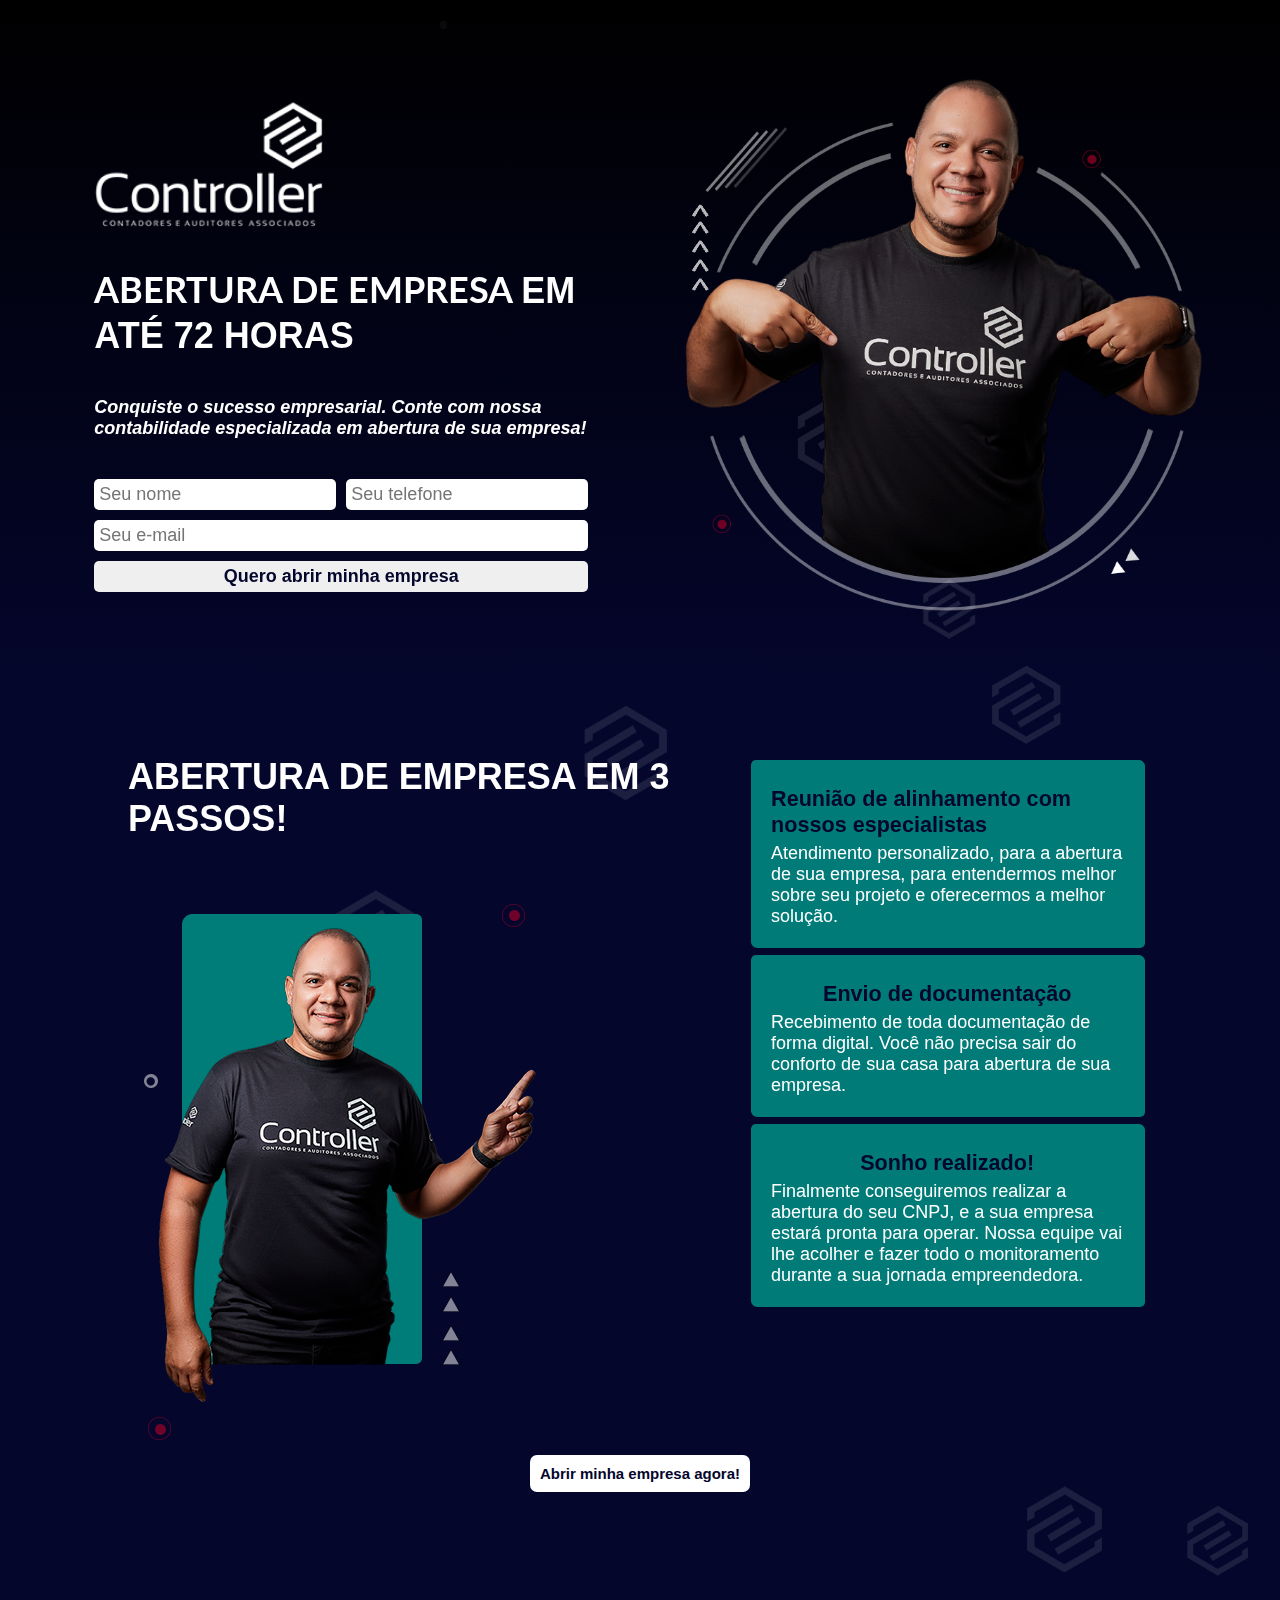
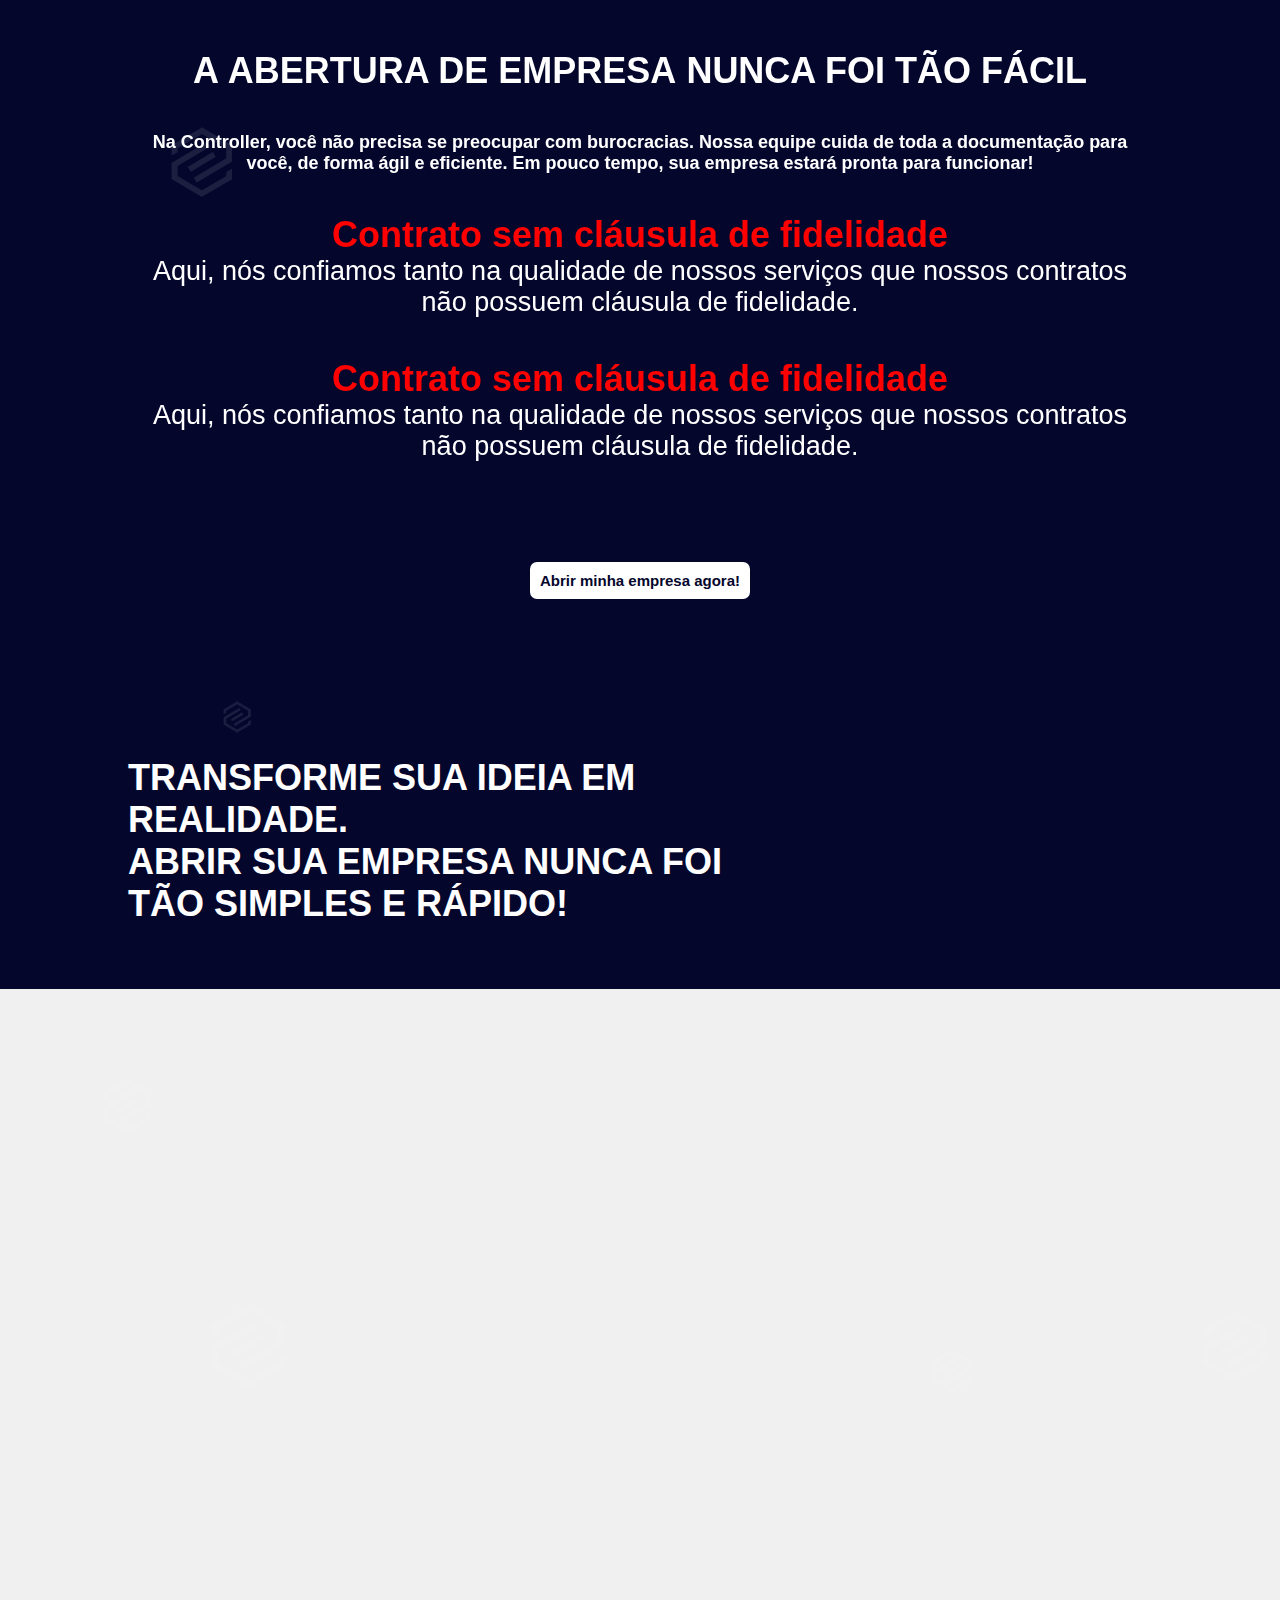
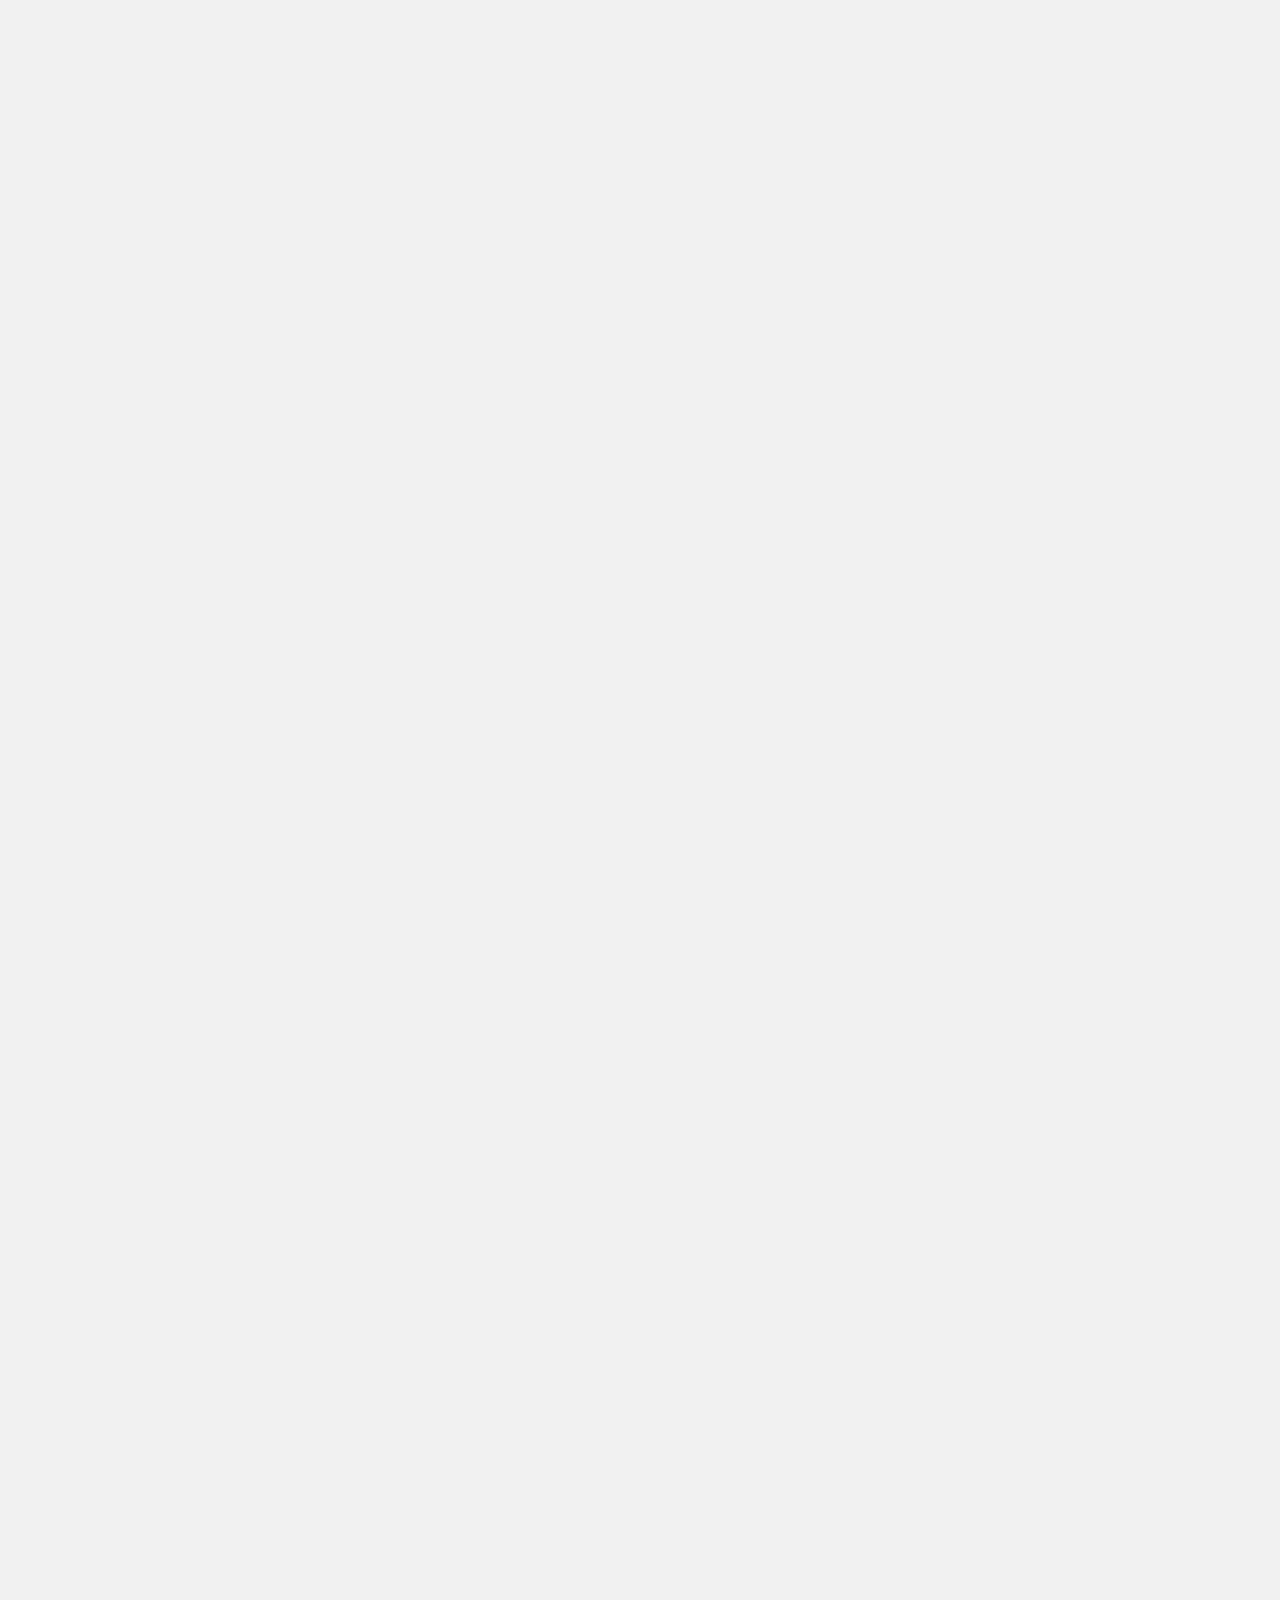
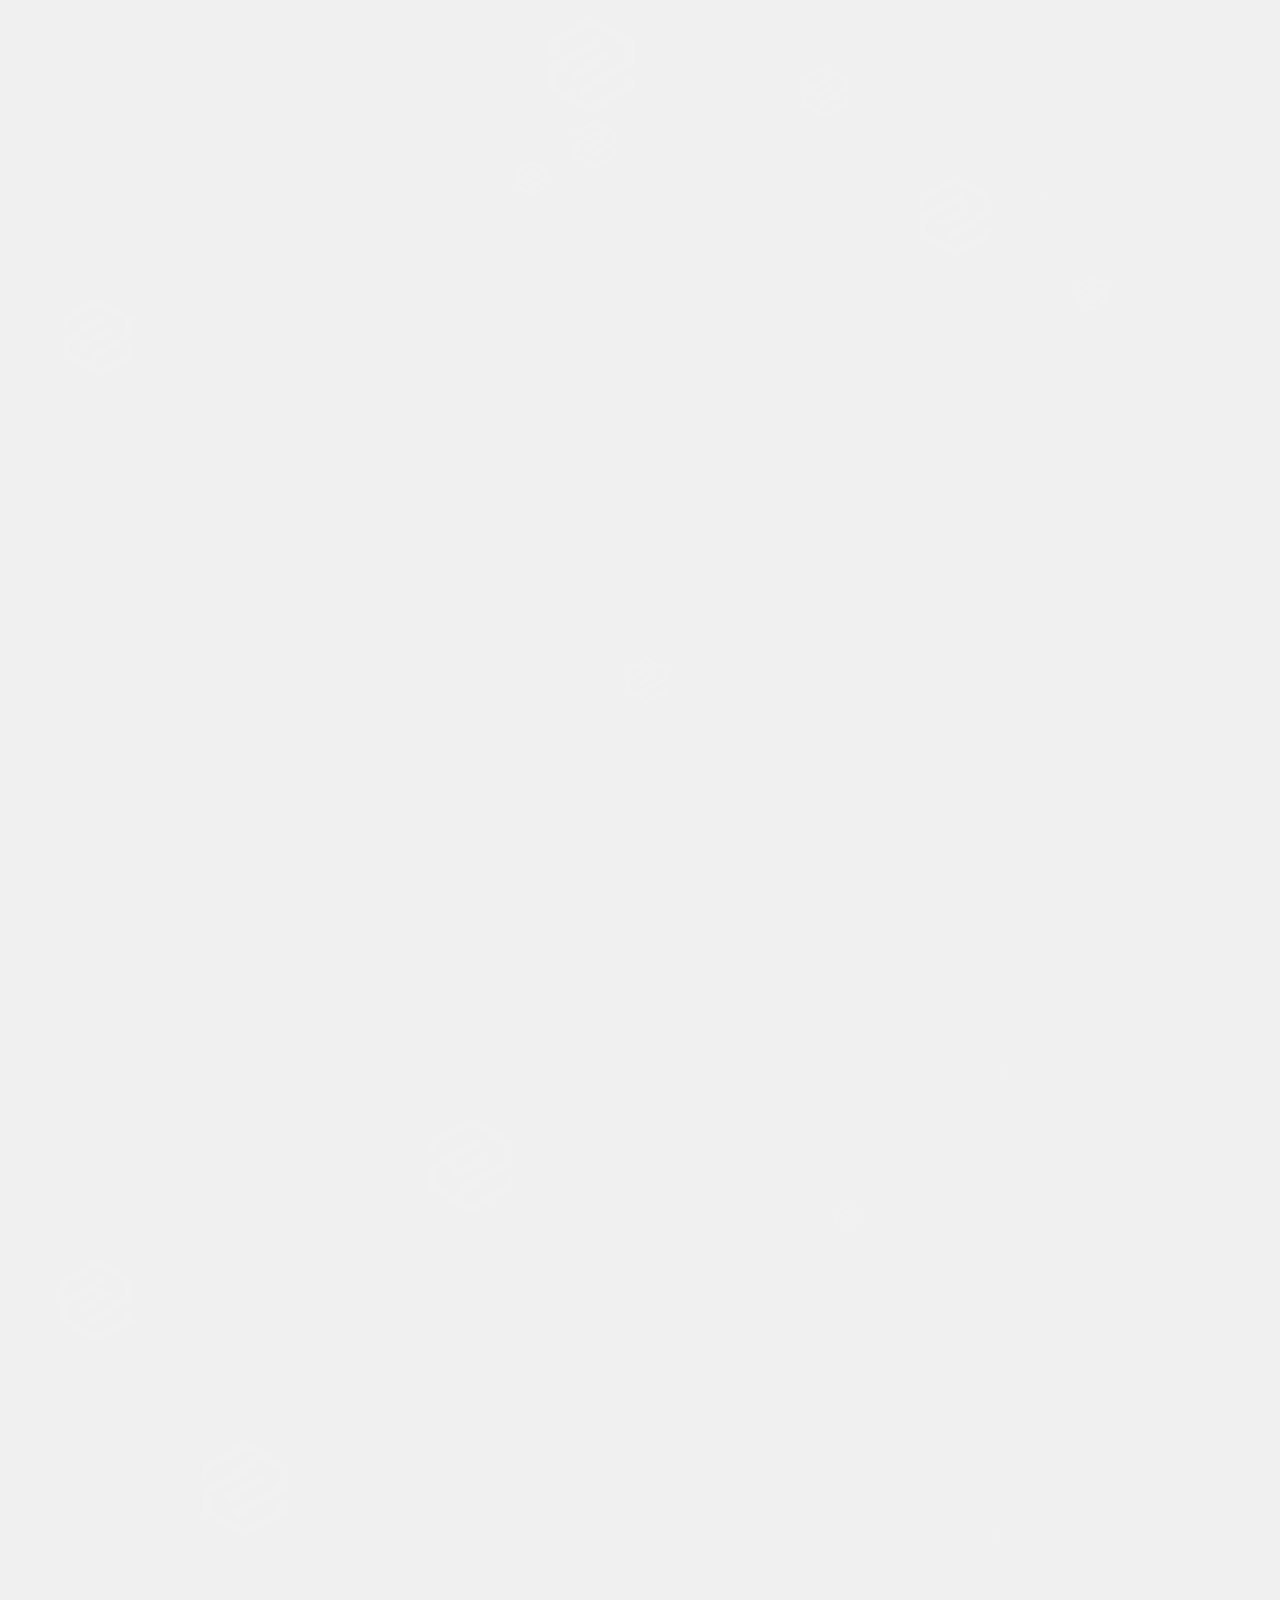
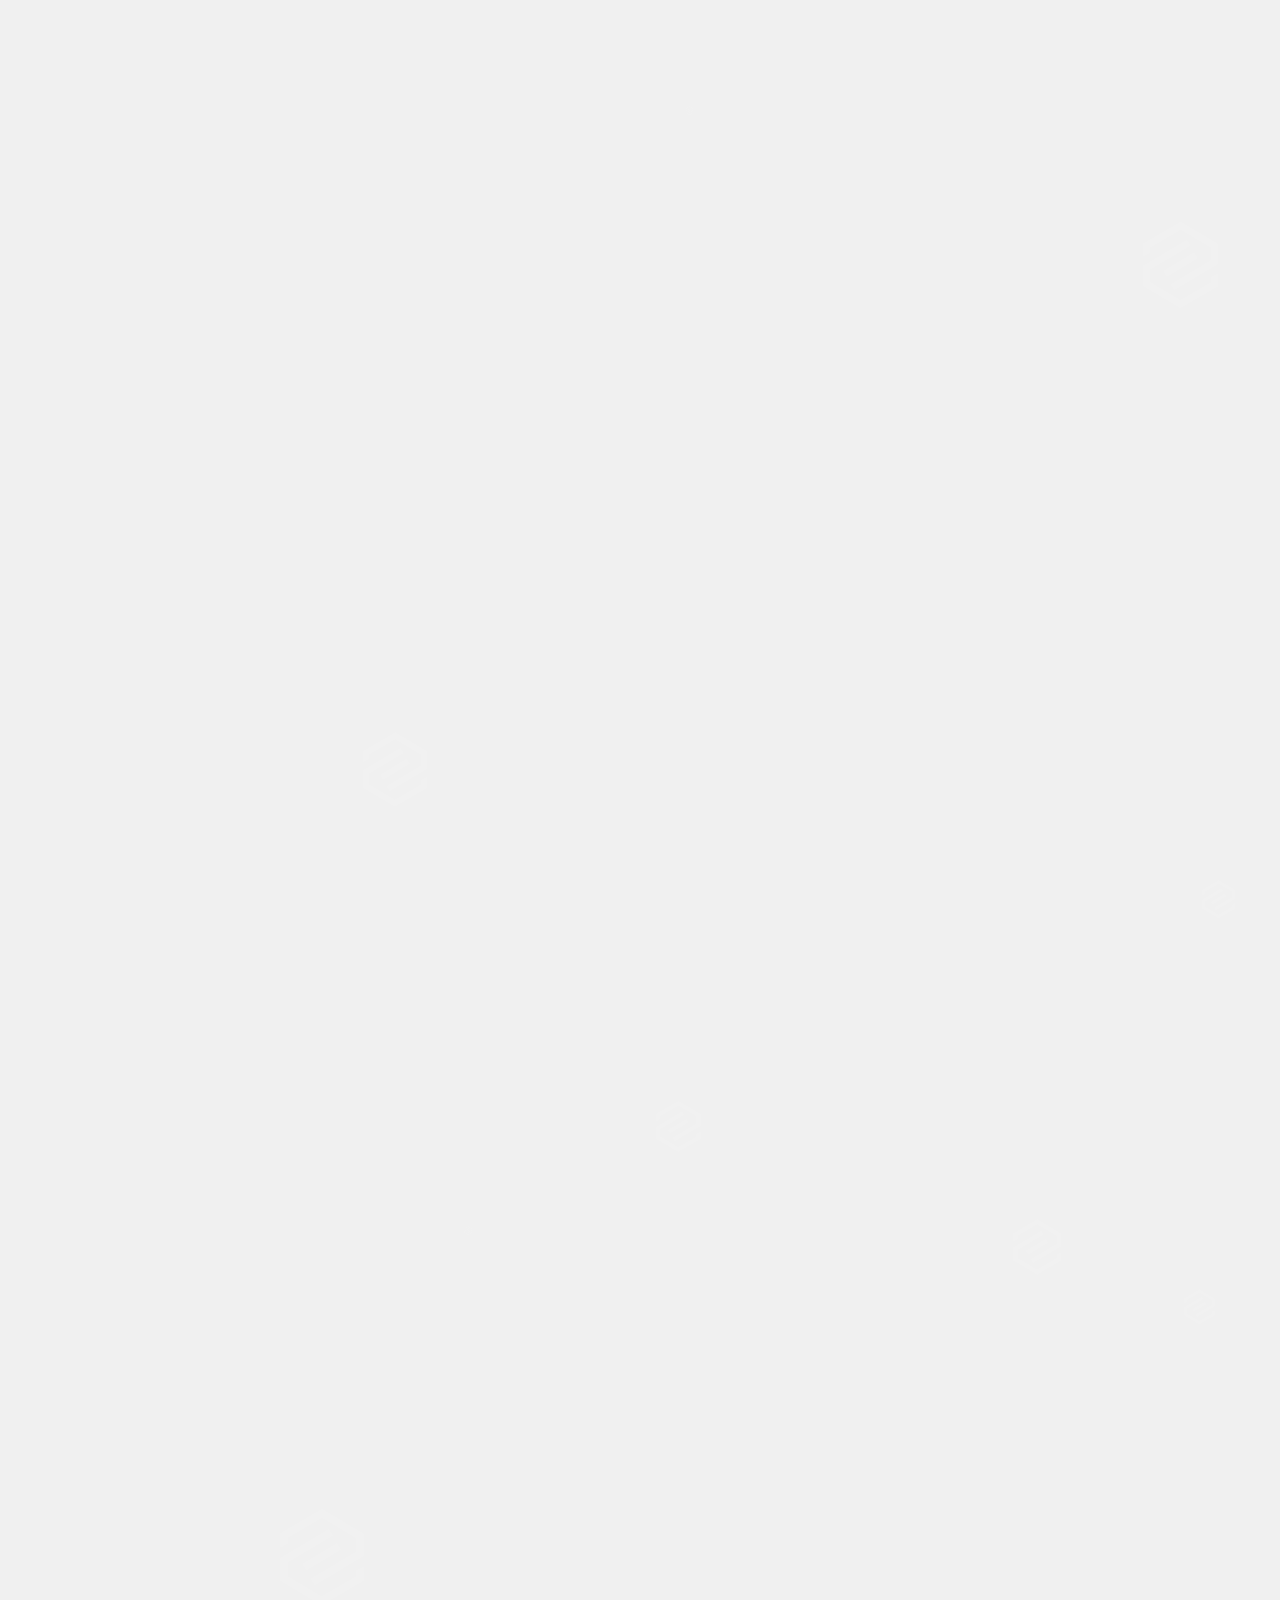
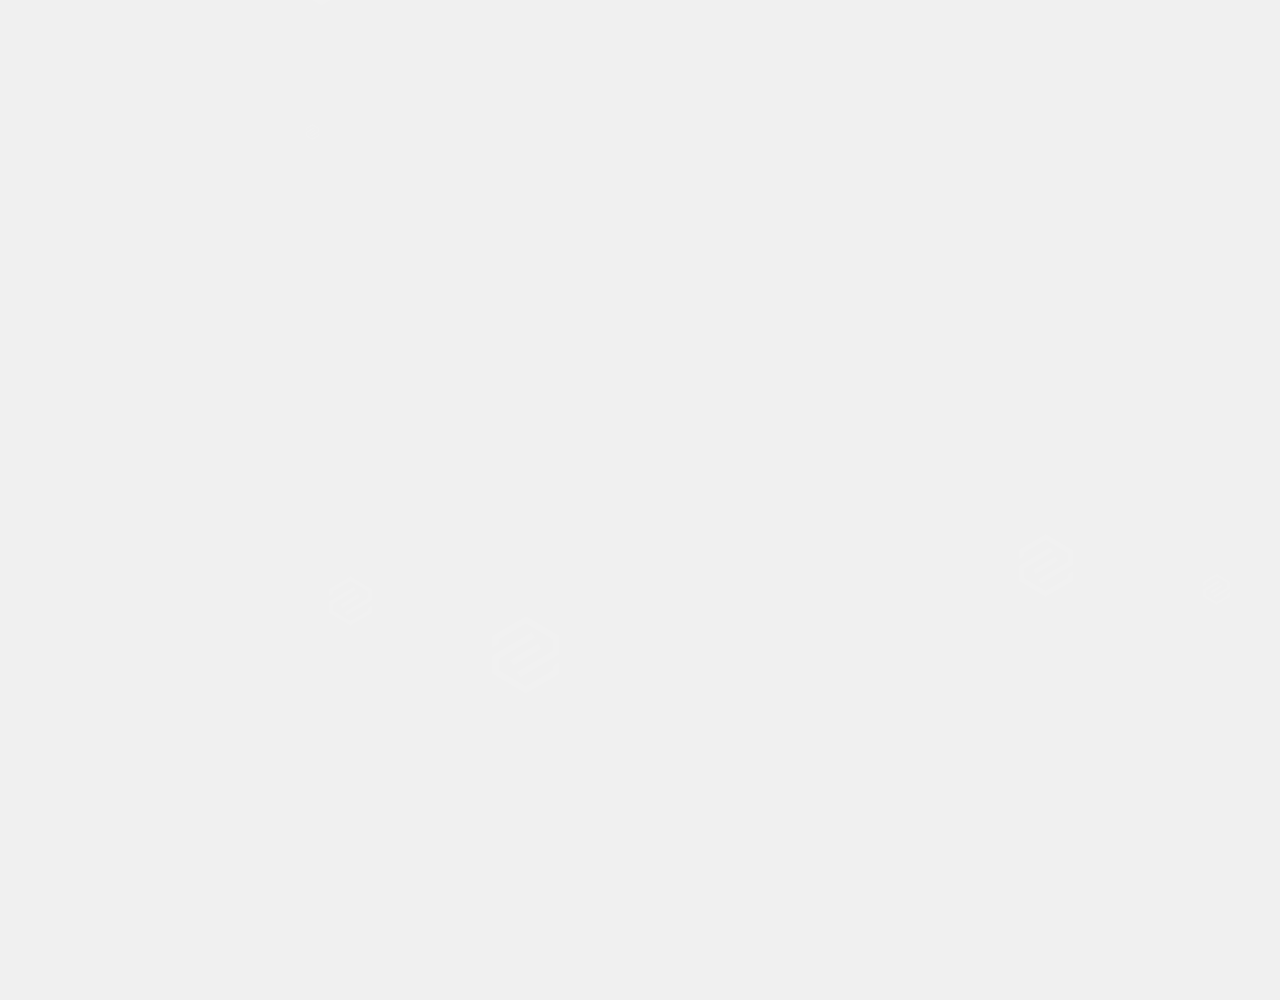
<file: 7/index.html>
<!DOCTYPE html>
<html lang="en">

<head>
    <meta charset="UTF-8">
    <meta name="viewport" content="width=device-width, initial-scale=1.0">
    <title>Abertura de empresa</title>

    <link
        href="https://fonts.googleapis.com/css2?family=Lato:ital,wght@0,100;0,300;0,400;0,700;0,900;1,100;1,300;1,400;1,700;1,900&family=Roboto:ital,wght@0,100;0,300;0,400;0,500;0,700;0,900;1,100;1,300;1,400;1,500;1,700;1,900&display=swap"
        rel="stylesheet" />
    <link rel="stylesheet" href="https://cdnjs.cloudflare.com/ajax/libs/font-awesome/6.5.2/css/all.min.css"
        integrity="sha512-SnH5WK+bZxgPHs44uWIX+LLJAJ9/2PkPKZ5QiAj6Ta86w+fsb2TkcmfRyVX3pBnMFcV7oQPJkl9QevSCWr3W6A=="
        crossorigin="anonymous" referrerpolicy="no-referrer" />
    <link rel="icon" href="https://controllerconsultores.com.br/assets/imgs/favicon 32x32.png" sizes="32x32">

    <link rel="stylesheet" type="text/css" href="./assets/style.css?v=01" />

    <script src="./assets/particles.min.js"></script>
</head>

<body>
    <header>
        <div id="particles-1" class="particles"><canvas class="particles-js-canvas-el"></canvas></div>
        <div class="centro">
            <div class="esquerda">
                <div class="tiles-principais">
                    <a href="./">
                        <div class="logo"></div>

                    </a>
                    <h1>Abertura de empresa <b class="h1-color">EM ATÉ 72 HORAS</b></h1>
                    <h2>Conquiste o sucesso empresarial. Conte com nossa contabilidade especializada em abertura de sua
                        empresa!</h2>
                    <form>
                        <div class="form-name-tel">
                            <input type="text" placeholder="Seu nome">
                            <input type="tel" placeholder="Seu telefone">
                        </div>
                        <div class="email-sub">
                            <input type="email" placeholder="Seu e-mail" />
                            <input type="submit" value="Quero abrir minha empresa">
                        </div>
                    </form>
                </div>
            </div>

            <div class="direita">
                <div class="lay-frame-1">
                    <div class="imgHeader">
                        <div class="frame-1"></div>
                    </div>
                </div>
            </div>
        </div>
    </header>

    <section>
        <div class="lay-sec01">
            <div class="l1 lay-title">
                <h3>Abertura de empresa em <b class="h3-color">3 passos!</b></h3>

                <div class="lay-frame-2">
                    <div class="frame-2"></div>
                </div>
            </div>

            <div class="l2 passos">
                <div class="pas">
                    <i class="fas fa-comment-dots"></i>
                    <span class="pas-title">Reunião de alinhamento com nossos especialistas</span>
                    <p class="pas-text">Atendimento personalizado, para a abertura de sua empresa, para entendermos melhor sobre seu
                        projeto e oferecermos a melhor solução.</p>
                </div>

                <div class="pas">
                    <i class="fas fa-file-upload"></i>
                    <span class="pas-title">Envio de documentação</span>
                    <p class="pas-text">Recebimento de toda documentação de forma digital. Você não precisa sair do conforto de sua casa
                        para abertura de sua empresa.</p>
                </div>

                <div class="pas">
                    <i class="fas fa-check-circle"></i>
                    <span class="pas-title">Sonho realizado!</span>
                    <p class="pas-text">Finalmente conseguiremos realizar a abertura do seu CNPJ, e a sua empresa estará pronta para
                        operar. Nossa equipe vai lhe acolher e fazer todo o monitoramento durante a sua jornada
                        empreendedora.</p>
                </div>
            </div>
        </div>

        <div class="lay_btn">
            <a class="page-scroll" href="">
                <button class="btn_white">Abrir minha empresa agora!</button>
            </a>
        </div>
    </section>


    <section>

        <div class="lay-sec02">
            <div class="l1 lay-title">
                <h3>A <b class="h3-color">abertura de empresa</b> nunca foi tão fácil</h3>
            </div>

            <div class="lay-text">
                <div class="lay-text2">
                    <h4>Na Controller, você não precisa se preocupar com burocracias.
                        Nossa equipe cuida de toda a documentação para você, de forma ágil e eficiente.
                        Em pouco tempo, sua empresa estará pronta para funcionar!</h4>
                </div>

                <div class="lay-verme">
                    <span>Contrato sem cláusula de fidelidade</span>
                    <p>Aqui, nós confiamos tanto na qualidade de nossos serviços que nossos contratos não possuem cláusula de fidelidade.</p>
                </div>

                <div class="lay-verme">
                    <span>Contrato sem cláusula de fidelidade</span>
                    <p>Aqui, nós confiamos tanto na qualidade de nossos serviços que nossos contratos não possuem cláusula de fidelidade.</p>
                </div>
            </div>
        </div>

        <div class="lay_btn">
            <a class="page-scroll" href="">
                <button class="btn_white btn-sec2">Abrir minha empresa agora!</button>
            </a>
        </div>
    </section>


    <section>
        <div class="lay-sec03">
            <div class="l1 lay-title">
                <h3>Transforme sua ideia em realidade.<br> Abrir sua empresa nunca foi tão simples e rápido!</h3>
            </div>
        </div>

    </section>

    <script src="./assets/particles.js"></script>
</body>

</html>
</file>
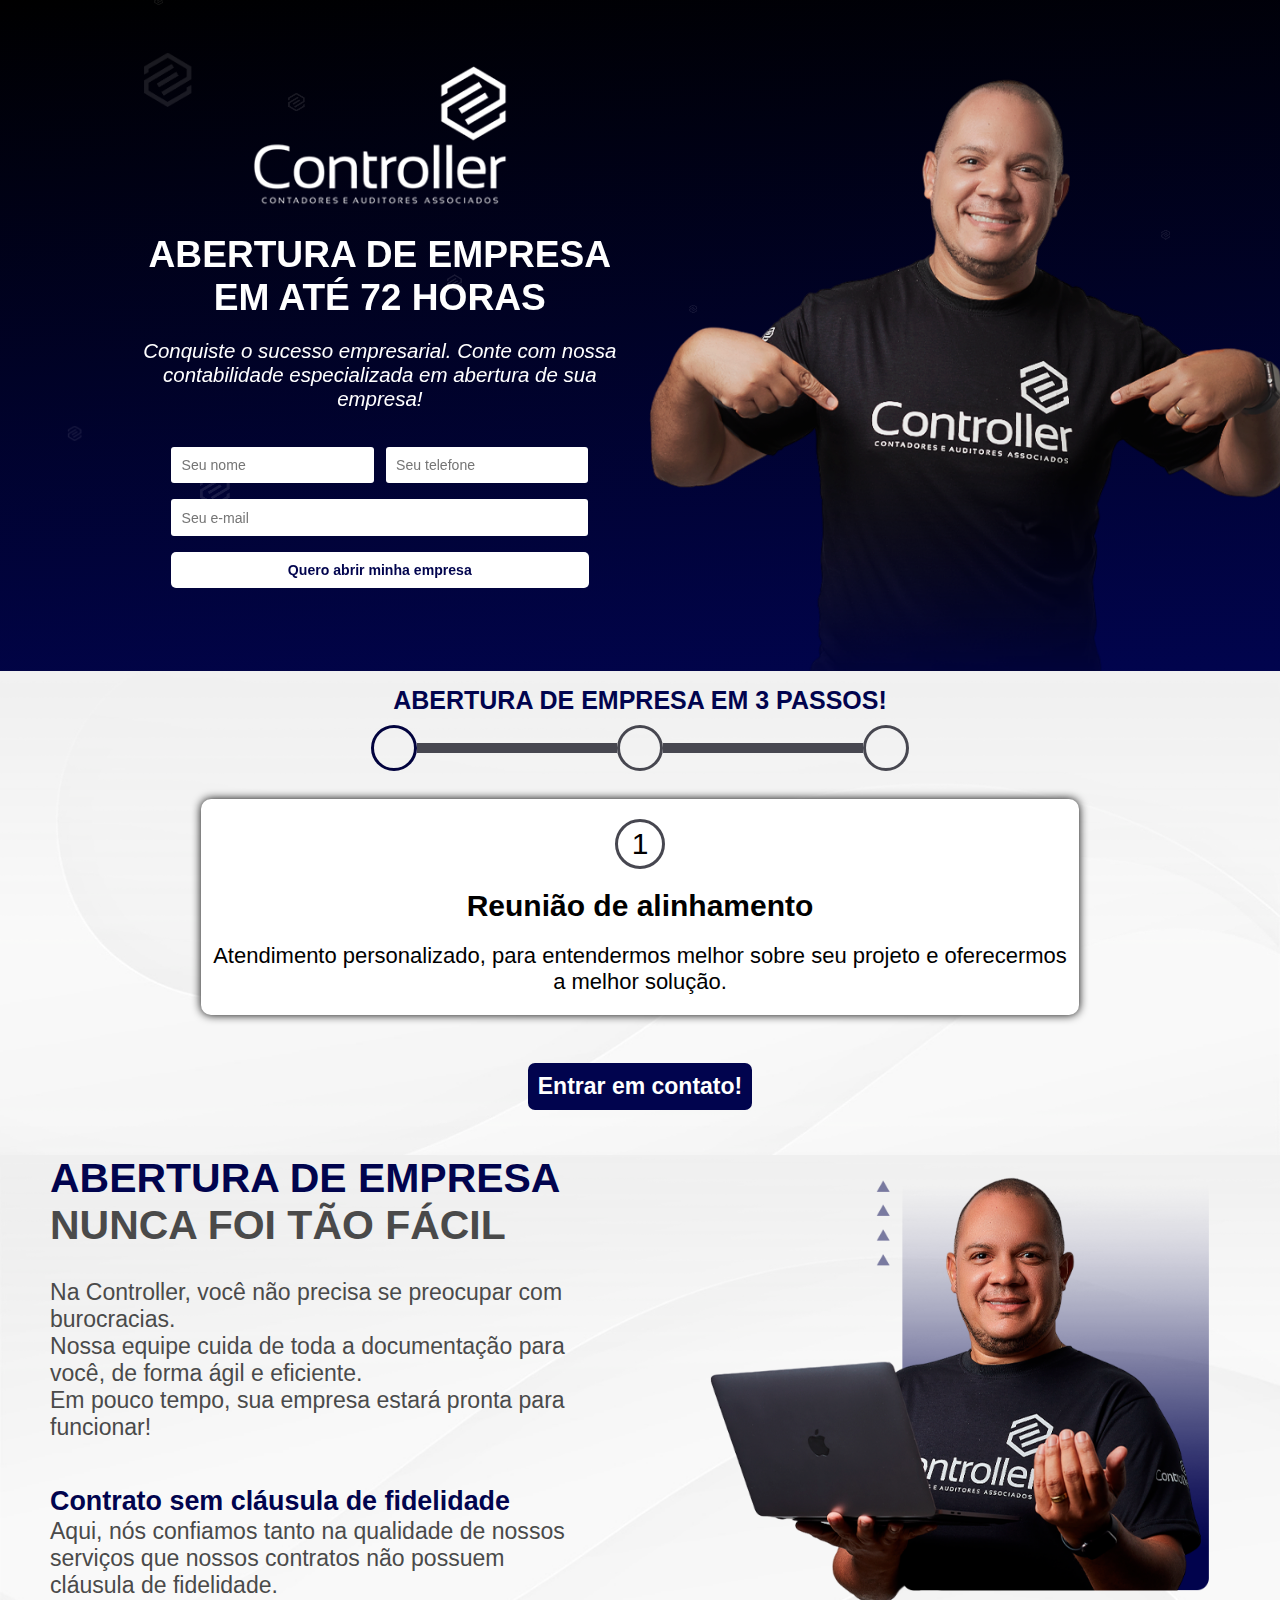
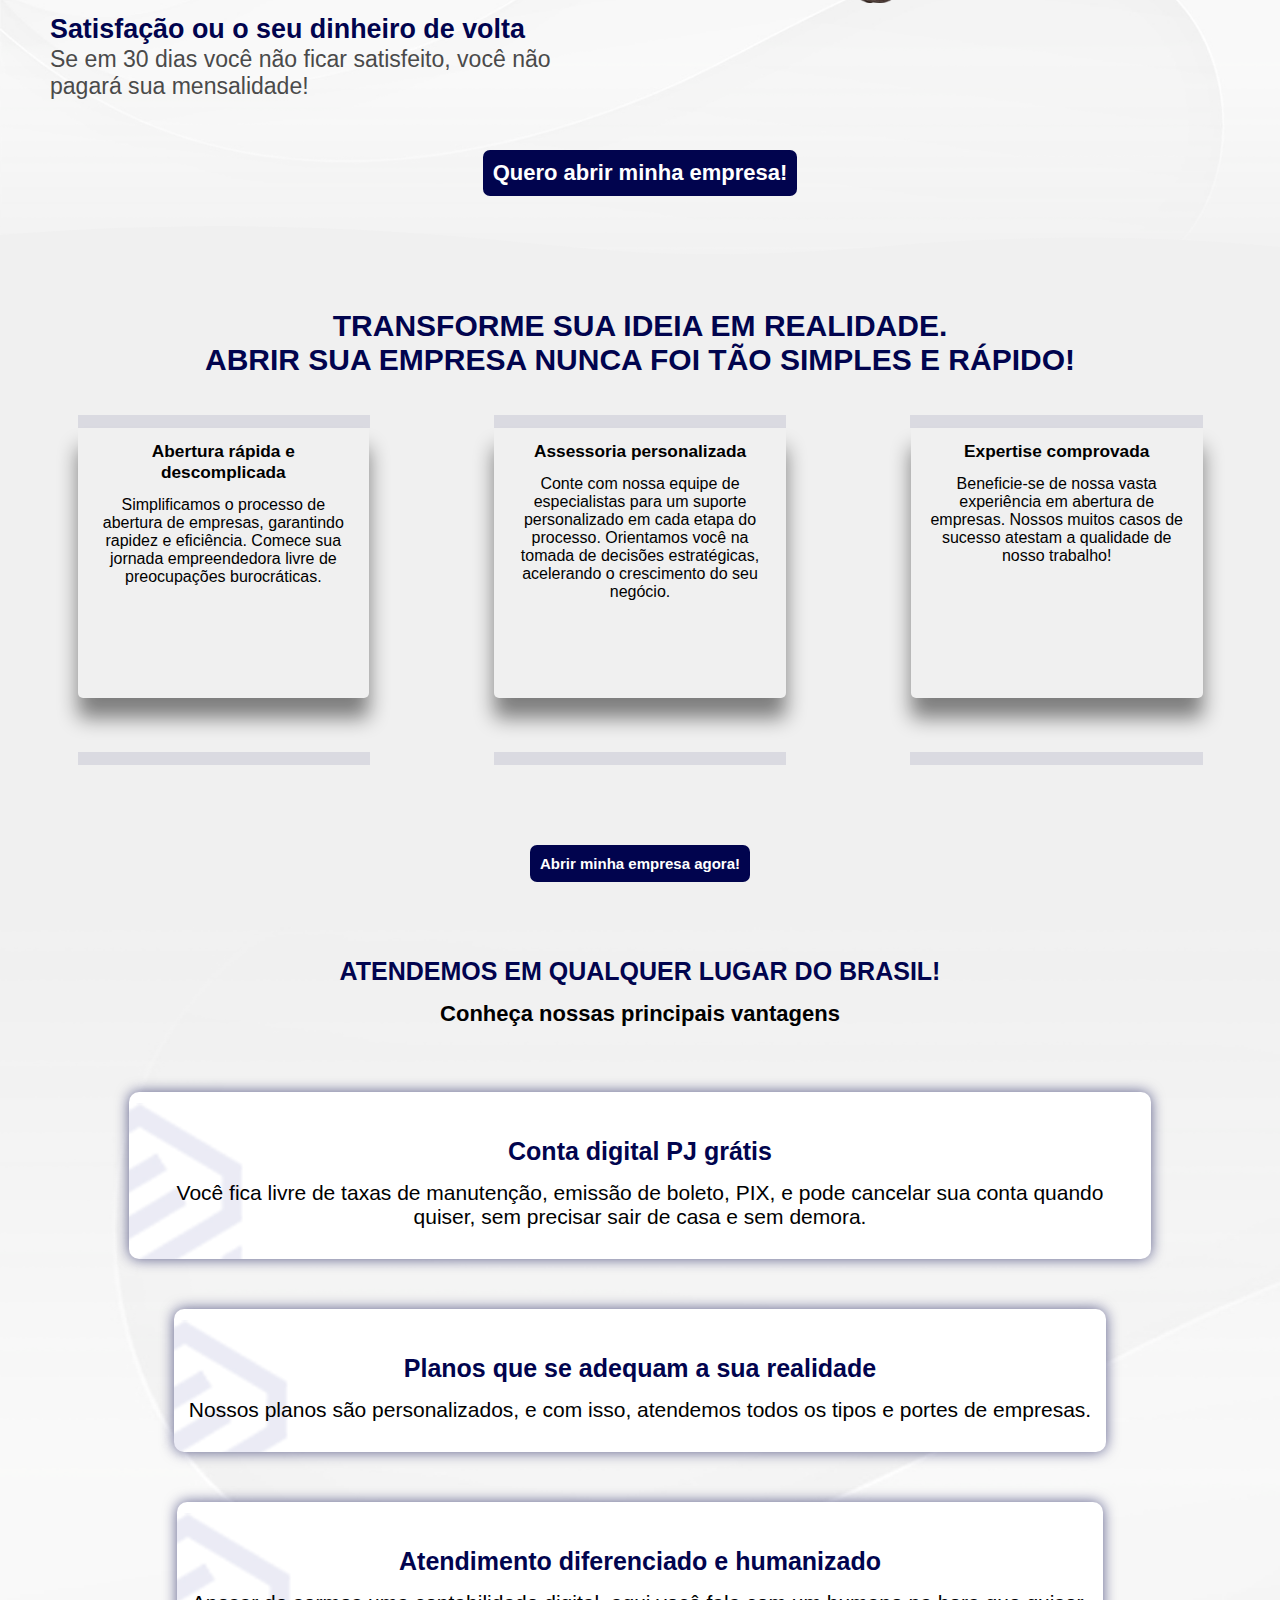
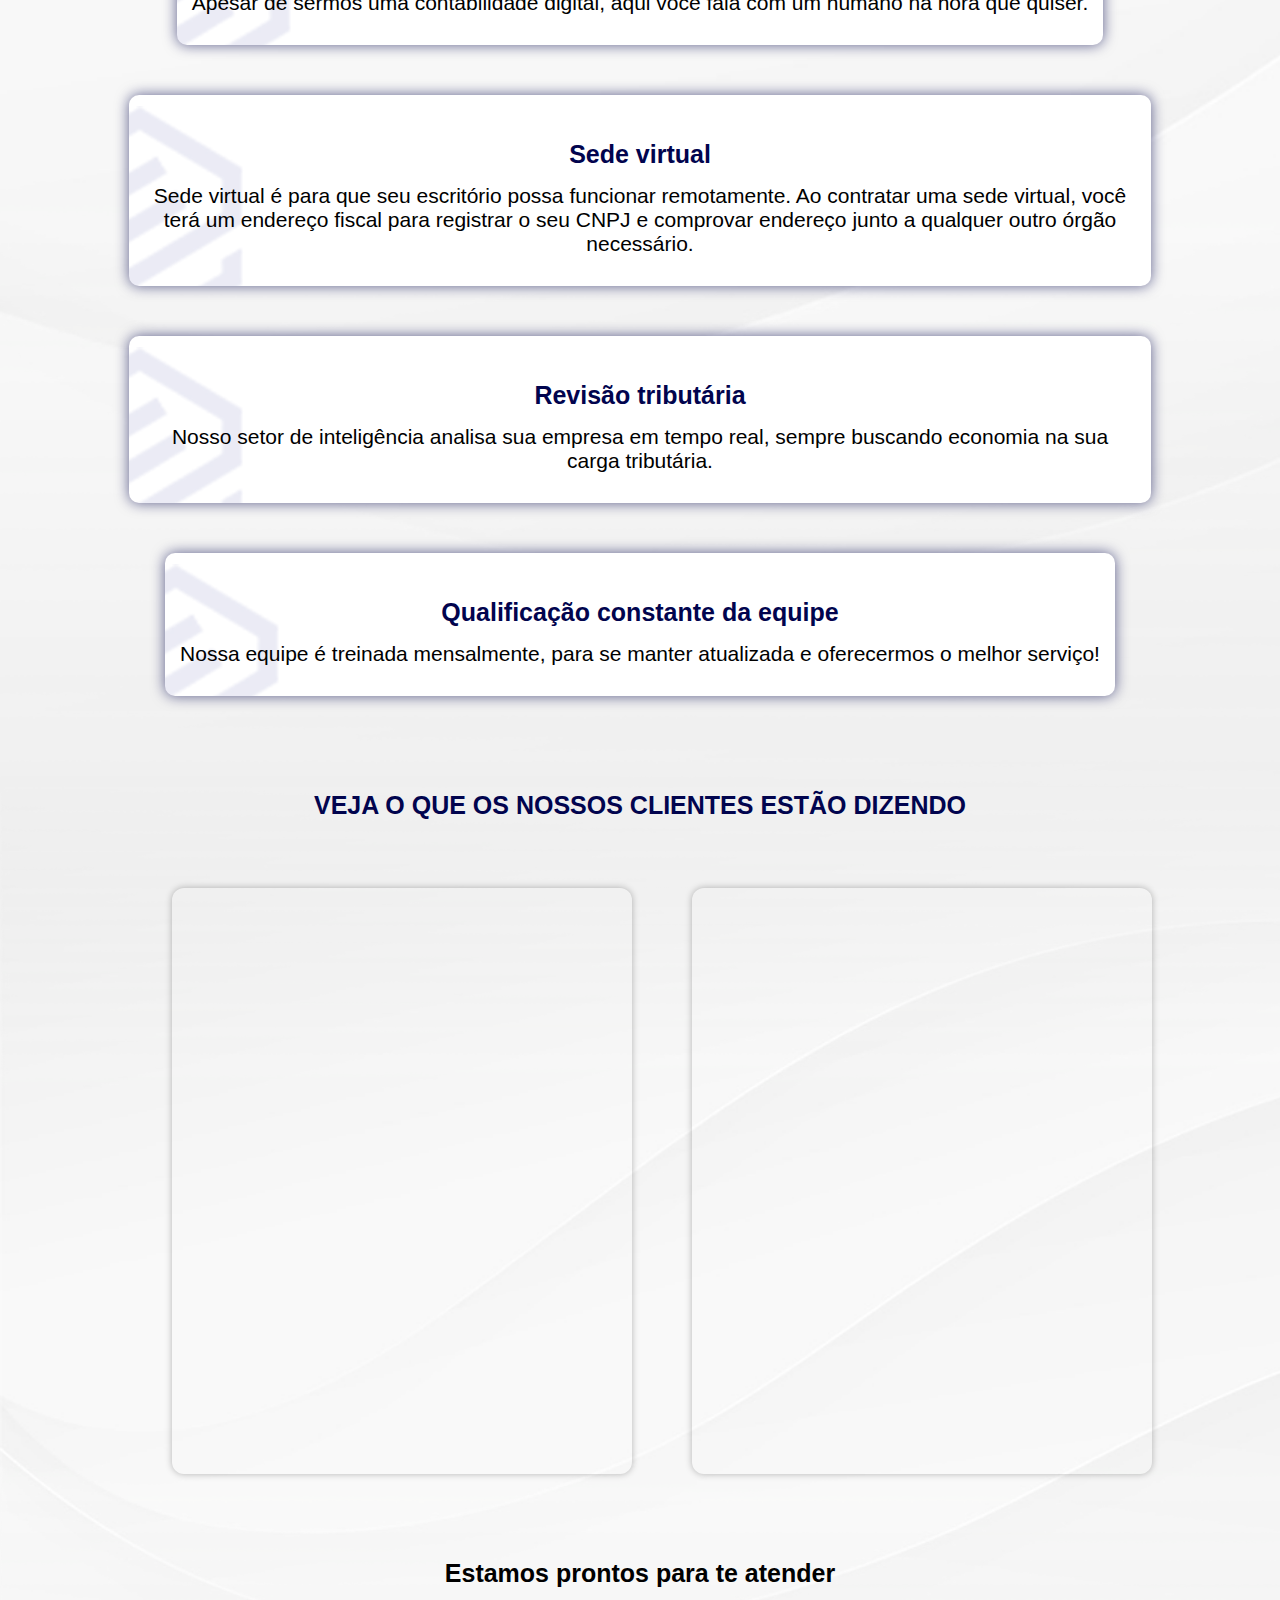
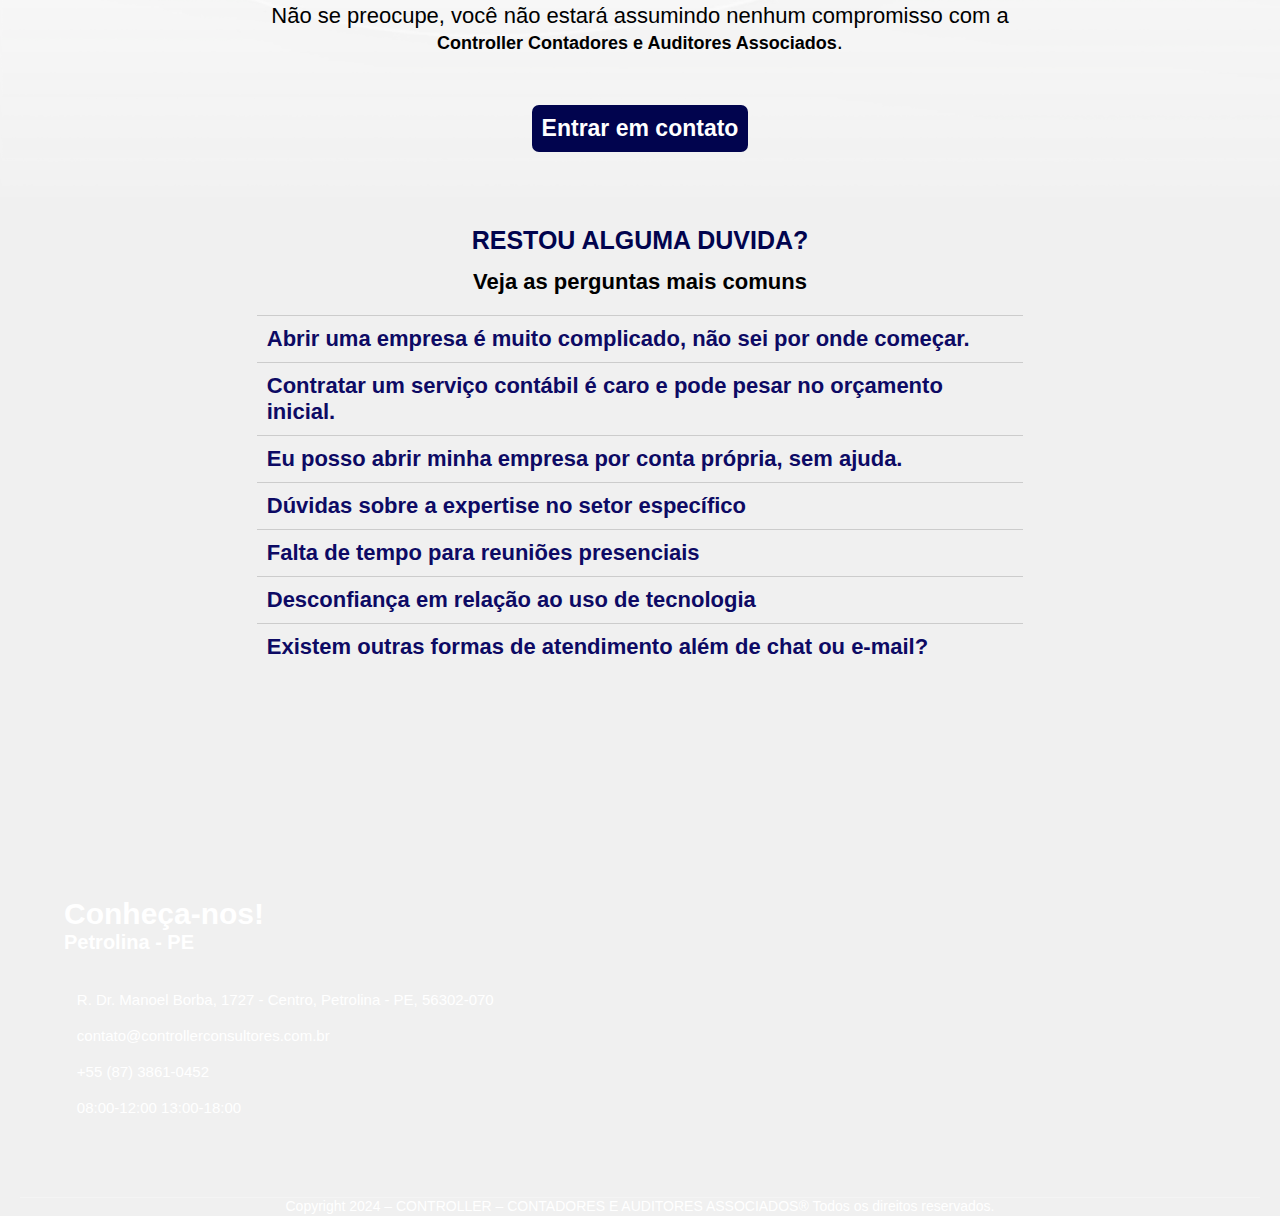
<file: 8/index.html>
<!DOCTYPE html>
<html lang="en">

<head>
    <meta charset="UTF-8">
    <meta name="viewport" content="width=device-width, initial-scale=1.0">
    <title>Abertura de empresa</title>
    <link rel="stylesheet" type="text/css" href="./css/header.css?v=01" />
    <link rel="stylesheet" type="text/css" href="./css/passos.css?v=01" />
    <link rel="stylesheet" type="text/css" href="./css/persuasivo.css?v=01" />
    <link rel="stylesheet" type="text/css" href="./css/servis.css?v=01" />
    <link rel="stylesheet" type="text/css" href="./css/vantag.css?v=01" />
    <link rel="stylesheet" type="text/css" href="./css/clientes.css?v=01" />
    <link rel="stylesheet" type="text/css" href="./css/footer.css?v=01" />
    <link rel="stylesheet" type="text/css" href="./css/faq.css?v=01" />
    <link rel="stylesheet" type="text/css" href="./css/nav.css?v=01" />
    <link rel="stylesheet" type="text/css" href="./css/wpp.css?v=01" />



    <link rel="stylesheet" href="https://cdnjs.cloudflare.com/ajax/libs/font-awesome/6.5.2/css/all.min.css"
        integrity="sha512-SnH5WK+bZxgPHs44uWIX+LLJAJ9/2PkPKZ5QiAj6Ta86w+fsb2TkcmfRyVX3pBnMFcV7oQPJkl9QevSCWr3W6A=="
        crossorigin="anonymous" referrerpolicy="no-referrer" />
    <link rel="icon" href="https://controllerconsultores.com.br/assets/imgs/favicon 32x32.png" sizes="32x32">
</head>

<body>
    <header id="inicio">
        <div id="particles-1" class="particles"><canvas class="particles-js-canvas-el"></canvas></div>

        <div class="centro">
            <div class="esquerdo">
                <a href="./">
                    <img class="logo" src="./imgs/logo-phone.png?v=01"
                        srcset="./imgs/logo-desktop.png 1000w, ./imgs/logo-phone.png 700w"
                        sizes="(max-width: 900px) 700px, 1000px" alt="Controller - Contadores e Auditores Associados">
                </a>

                <h1>Abertura de empresa <span id="animated-text">em até 72 horas</span></h1>

                <h2>Conquiste o sucesso empresarial. Conte com nossa contabilidade especializada em abertura de sua
                    empresa!</h2>

                <div class="lay_form">
                    <form class="form01" method="POST">
                        <div class="name-email-layer">
                            <div>
                                <input class="name" type="text" placeholder="Seu nome" required />
                            </div>

                            <div>
                                <input class="telefone" type="tel" placeholder="Seu telefone" required />
                            </div>
                        </div>

                        <div class="lay-email">
                            <input class="email" type="email" placeholder="Seu e-mail" required />
                        </div>

                        <input type="submit" value="Quero abrir minha empresa" />
                    </form>
                </div>

            </div>

            <div class="direito">
                <img class="frame1" src="./imgs/frame-1.png?v=01" alt="Abertura de empresa" />
            </div>
        </div>
    </header>

    <section class="sec-passos white-section">
        <div class="title">
            <h2>Abertura de empresa em 3 passos!</h2>
        </div>

        <div class="passos-abrir-empresa">
            <div class="step-progress">
                <span class="step step-1"><i class="fas fa-comments"></i></span>
                <span class="bar bar-1"></span>
                <span class="step step-2"><i class="fas fa-file-pdf"></i><i class="fa-solid fa-hand-pointer"></i></span>

                <span class="bar bar-2"></span>
                <span class="step step-3"><i class="fas fa-building"></i></span>
            </div>

            <div class="os-passos">
                <div class="pas">
                    <span class="numPas">1</span>
                    <span class="text-title"></span>
                    <p class="text-descri"></p>
                </div>
            </div>
        </div>

        <div class="passos-abrir-empresa-desktop">
            <div class="step-progress">
                <span class="step step-1"><i class="fas fa-comments"></i></span>
                <div class="bar bar-1">
                    <div class="lin"></div>
                </div>
                <span class="step step-2"><i class="fas fa-file-pdf"></i></span>
                <span class="bar bar-2">
                    <div class="lin"></div>
                </span>
                <span class="step step-3"><i class="fas fa-building"></i></span>
                <span class=" bar-3">
                    <div class="lin"></div>
                </span>
            </div>

            <div class="os-passos">
                <div class="pas">

                    <span class="numPas">1</span>
                    <span class="text-title">Reunião de alinhamento com nossos especialistas</span>
                    <p class="text-descri">Atendimento personalizado, para a abertura de sua empresa, para entendermos
                        melhor sobre seu projeto e oferecermos a melhor solução.</p>
                </div>


                <div class="pas">
                    <span class="numPas">2</span>
                    <span class="text-title">Envio de documentação</span>
                    <p class="text-descri">Recebimento de toda documentação de forma digital. Você não precisa sair do
                        conforto de sua casa para abertura de sua empresa.</p>
                </div>

                <div class="pas">
                    <span class="numPas">3</span>
                    <span class="text-title">Sonho realizado!</span>
                    <p class="text-descri">Finalmente conseguiremos realizar a abertura do seu CNPJ, e a sua empresa
                        estará pronta para operar. Nossa equipe vai lhe acolher e fazer todo o monitoramento durante a
                        sua jornada empreendedora.</p>
                </div>
            </div>

        </div>

        <div class="lay_btn">
            <a class="page-scroll" href="">
                <button class="btn_white">Entrar em contato!</button>
            </a>
        </div>

        <script>
            const step1 = document.querySelector('.step-1');
            const step2 = document.querySelector('.step-2');
            const step3 = document.querySelector('.step-3');

            const bar1 = document.querySelector('.bar-1');
            const bar2 = document.querySelector('.bar-2');

            const num = document.querySelector('.numPas');
            const textTitle = document.querySelector('.text-title');
            const textDescri = document.querySelector('.text-descri');
            const dedinhoMagico = document.querySelector('.fa-hand-pointer');

            let startX;

            const swipeArea = document.querySelector('.pas');

            // Variável para armazenar o passo atual
            let currentStep = 1;

            function setActiveStep(stepNum) {
                const steps = [step1, step2, step3];
                const bars = [bar1, bar2];

                // Atualizar as cores dos steps e barras
                steps.forEach((step, index) => {
                    step.style.borderColor = index < stepNum ? '#02033e' : '#474750';
                });
                bars.forEach((bar, index) => {
                    bar.style.backgroundColor = index < stepNum - 1 ? '#02033e' : '#474750';
                });

                // Atualizar o conteúdo de acordo com o passo
                switch (stepNum) {
                    case 1:
                        setdata(1, 'Reunião de alinhamento', 'Atendimento personalizado, para entendermos melhor sobre seu projeto e oferecermos a melhor solução.');
                        break;
                    case 2:
                        setdata(2, 'Envio de documentação', 'Recebimento de toda a documentação de forma digital. Você não precisa sair do conforto de sua casa.');
                        dedinhoMagico.style.display = "none";
                        break;
                    case 3:
                        setdata(3, 'Sonho realizado!', 'Oba! Seu CNPJ saiu e sua empresa já tá pronta pra te receber e te acompanhar nessa jornada.');

                        break;
                }

                // Atualizar a variável currentStep
                currentStep = stepNum;

            }

            function setdata(n, t, tx) {
                num.textContent = n;
                textTitle.textContent = t;
                textDescri.textContent = tx;
            }

            // Iniciar com o passo 1 ativo
            setActiveStep(1);

            // Eventos de clique nos steps
            step1.addEventListener('click', () => setActiveStep(1));
            step2.addEventListener('click', () => setActiveStep(2));
            step3.addEventListener('click', () => setActiveStep(3));

            // Evento ao iniciar o toque
            swipeArea.addEventListener('touchstart', (e) => {
                const touch = e.touches[0];
                startX = touch.clientX;
            });

            // Evento ao terminar o toque
            swipeArea.addEventListener('touchend', (e) => {
                const touch = e.changedTouches[0];
                const endX = touch.clientX;

                handleSwipe(startX, endX);
            });

            // Função para calcular a direção do swipe (apenas esquerda/direita)
            function handleSwipe(startX, endX) {
                const diffX = endX - startX;

                // Limite mínimo para considerar um deslize
                const minSwipeDistance = 70; // Ajuste conforme necessário

                if (Math.abs(diffX) > minSwipeDistance) {
                    if (diffX > 0) {
                        // Deslizou para a direita (passo anterior)
                        if (currentStep > 1) {
                            setActiveStep(currentStep - 1);
                        }
                    } else {
                        // Deslizou para a esquerda (próximo passo)
                        if (currentStep < 3) {
                            setActiveStep(currentStep + 1);
                        }
                    }
                }
            }

        </script>
    </section>

    <section class="sec-persuasivo white-section">
        <div class="per-ajust">
            <div class="per-esquerdo">
                <div class="title">
                    <h2 class="per-h2"><b>Abertura de empresa</b> nunca foi tão fácil</h2>
                </div>

                <div class="lay-pers">

                    <div class="pers-ajust-1">
                        <div class="text1-pers">
                            <span>Na Controller, você não precisa se preocupar com burocracias.<br> Nossa equipe cuida
                                de
                                toda a
                                documentação para você, de forma ágil e eficiente.<br> Em pouco tempo, sua empresa
                                estará
                                pronta
                                para
                                funcionar!</span>
                        </div>
                    </div>

                    <div class="pers-ajust-2">
                        <div class="text2-pers">
                            <div class="txt2-ajsut-icon">
                                <i class="fa-solid fa-circle-check" style="color: #81e901;"></i>
                                <span>Contrato sem cláusula de fidelidade</span>
                                <p>Aqui, nós confiamos tanto na qualidade de nossos serviços que nossos
                                    contratos não possuem
                                    cláusula
                                    de
                                    fidelidade.</p>
                            </div>

                            <div class="txt2-ajsut-icon">
                                <i class="fa-solid fa-circle-check" style="color: #81e901;"></i>
                                <span>Satisfação ou o seu dinheiro de volta</span>
                                <p>Se em 30 dias você não ficar satisfeito, você não pagará sua mensalidade!</p>
                            </div>
                        </div>
                    </div>
                </div>
            </div>

            <div class="per-direito">
                <div class="lay-frame2">
                    <div class="frame-2"></div>
                </div>
            </div>
        </div>

        <div class="lay_btn">
            <a class="page-scroll" href="">
                <button class="btn_white">Quero abrir minha empresa!</button>
            </a>
        </div>

        <svg xmlns="http://www.w3.org/2000/svg" class="ajust-svg" viewBox="0 0 1000 100" preserveAspectRatio="none">
            <path class="elementor-shape-fill" d="M421.9,6.5c22.6-2.5,51.5,0.4,75.5,5.3c23.6,4.9,70.9,23.5,100.5,35.7c75.8,32.2,133.7,44.5,192.6,49.7
                c23.6,2.1,48.7,3.5,103.4-2.5c54.7-6,106.2-25.6,106.2-25.6V0H0v30.3c0,0,72,32.6,158.4,30.5c39.2-0.7,92.8-6.7,134-22.4
                c21.2-8.1,52.2-18.2,79.7-24.2C399.3,7.9,411.6,7.5,421.9,6.5z"></path>
        </svg>
    </section>

    <section class="sec-servis white-section">
        <div class="title">
            <h2>Transforme sua ideia em realidade.<br> Abrir sua empresa nunca foi tão simples e rápido!</h2>
        </div>

        <div class="text1-servis">
            <div class="card-01">
                <div class="card-icons cd1">
                    <div class="mss"></div>
                    <div class="img1">
                        <i class="fa-solid fa-rocket icons"></i>
                    </div>
                    <div class="img1">
                        <i class="fa-solid fa-person-burst icons"></i>
                    </div>
                    <div class="img1">
                        <i class="fa-solid fa-magnifying-glass-chart icons"></i>
                    </div>
                </div>

                <div class="car-texts1">
                    <div class="card-serv1 csv1 card-serv-open">
                        <span class="card-serv-title">
                            Abertura rápida e descomplicada
                        </span>
                        <p class="card-serv-text">
                            Simplificamos o processo de abertura de empresas, garantindo rapidez e eficiência. Comece
                            sua
                            jornada empreendedora livre de preocupações burocráticas.
                        </p>
                    </div>

                    <div class="card-serv1 csv1 card-serv-open">
                        <span class="card-serv-title">
                            Assessoria personalizada
                        </span>
                        <p class="card-serv-text">
                            Conte com nossa equipe de especialistas para um suporte personalizado em cada etapa do
                            processo.
                            Orientamos você na tomada de decisões estratégicas, acelerando o crescimento do seu negócio.
                        </p>
                    </div>

                    <div class="card-serv1 csv1 card-serv-open">
                        <span class="card-serv-title">
                            Expertise comprovada
                        </span>
                        <p class="card-serv-text">
                            Beneficie-se de nossa vasta experiência em abertura de empresas. Nossos muitos
                            casos de sucesso atestam a qualidade de nosso trabalho!
                        </p>
                    </div>
                </div>

            </div>

            <div class="card-02">

                <div class="card-icons cd2">
                    <div class="mss"></div>
                    <div class="img1">
                        <i class="fa-solid fa-file-invoice-dollar icons"></i>
                    </div>
                    <div class="img1">
                        <i class="fa-solid fa-headset icons"></i>
                    </div>
                    <div class="img1">
                        <i class="fa-solid fa-toolbox icons"></i>
                    </div>
                </div>

                <div class="car-texts2">
                    <div class="card-serv2 csv2">
                        <span class="card-serv-title">
                            Orientação fiscal
                        </span>
                        <p class="card-serv-text">
                            Garanta que suas obrigações fiscais estejam sempre em dia desde o início. Com nossa
                            orientação,
                            você
                            evita problemas futuros e assegura total conformidade com a legislação vigente.
                        </p>
                    </div>

                    <div class="card-serv2 csv2">
                        <span class="card-serv-title">
                            Suporte contínuo
                        </span>
                        <p class="card-serv-text">
                            Estamos ao seu lado em cada fase do seu negócio, desde a constituição até o crescimento
                            sustentável.
                            Conte com nosso suporte contínuo para alcançar e manter o sucesso.
                        </p>
                    </div>

                    <div class="card-serv2 csv2">
                        <span class="card-serv-title">
                            Planejamento tributário permanente
                        </span>
                        <p class="card-serv-text">
                            Otimize sua carga tributária com nosso planejamento personalizado. Identificamos
                            oportunidades
                            de
                            economia fiscal para reduzir seus custos e maximizar benefícios.
                        </p>
                    </div>
                </div>
            </div>


            <div class="card-mobile">
                <div class="car-textmobile">
                    <div class="card-serv-mobile csv-mobile">
                        <div class="img1">
                            <i class="fa-solid fa-rocket icons"></i>
                        </div>
                        <span class="card-serv-title">
                            Abertura rápida e descomplicada
                        </span>
                        <p class="card-serv-text">
                            Simplificamos o processo de abertura de empresas, garantindo rapidez e eficiência. Comece sua jornada empreendedora livre de preocupações burocráticas.
                        </p>
                    </div>

                    <div class="card-serv-mobile csv-mobile">
                        <div class="img1">
                            <i class="fa-solid fa-person-burst icons"></i>
                        </div>
                        <span class="card-serv-title">
                            Assessoria personalizada
                        </span>
                        <p class="card-serv-text">
                            Conte com nossa equipe de especialistas para um suporte personalizado em cada etapa do processo. Orientamos você na tomada de decisões estratégicas, acelerando o crescimento do seu negócio.
                        </p>
                    </div>

                    <div class="card-serv-mobile csv-mobile">
                        <div class="img1">
                            <i class="fa-solid fa-magnifying-glass-chart icons"></i>
                        </div>
                        <span class="card-serv-title">
                            Expertise comprovada
                        </span>
                        <p class="card-serv-text">
                            Beneficie-se de nossa vasta experiência em abertura de empresas. Nossos muitos casos de sucesso atestam a qualidade de nosso trabalho!
                        </p>
                    </div>

                    <div class="card-serv-mobile csv-mobile">
                        <div class="img1">
                            <i class="fa-solid fa-file-invoice-dollar icons"></i>
                        </div>
                        <span class="card-serv-title">
                            Orientação fiscal
                        </span>
                        <p class="card-serv-text">
                            Garanta que suas obrigações fiscais estejam sempre em dia desde o início. Com nossa
                            orientação,
                            você
                            evita problemas futuros e assegura total conformidade com a legislação vigente.
                        </p>
                    </div>

                    <div class="card-serv-mobile csv-mobile">
                        <div class="img1">
                            <i class="fa-solid fa-headset icons"></i>
                        </div>
                        <span class="card-serv-title">
                            Suporte contínuo
                        </span>
                        <p class="card-serv-text">
                            Estamos ao seu lado em cada fase do seu negócio, desde a constituição até o crescimento
                            sustentável.
                            Conte com nosso suporte contínuo para alcançar e manter o sucesso.
                        </p>
                    </div>

                    <div class="card-serv-mobile csv-mobile">
                        <div class="img1">
                            <i class="fa-solid fa-toolbox icons"></i>
                        </div>
                        <span class="card-serv-title">
                            Planejamento tributário permanente
                        </span>
                        <p class="card-serv-text">
                            Otimize sua carga tributária com nosso planejamento personalizado. Identificamos
                            oportunidades
                            de
                            economia fiscal para reduzir seus custos e maximizar benefícios.
                        </p>
                    </div>
                </div>
            </div>
        </div>

        <div class="lay_btn">
            <a class="page-scroll" href="">
                <button class="btn_white">Abrir minha empresa agora!</button>
            </a>
        </div>
    </section>

    <section class="sec-vantag white-section">
        <div class="title">
            <h2>Atendemos em qualquer lugar do Brasil!</h2>
            <h3>Conheça nossas principais vantagens</h3>
        </div>

        <div class="vanteg-cards">

            <div class="vanteg-card">
                <i class="fas fa-building"></i>
                <span>Conta digital PJ grátis</span>
                <p>Você fica livre de taxas de manutenção, emissão de boleto, PIX, e pode cancelar sua conta quando
                    quiser,
                    sem precisar sair de casa e sem demora.</p>
            </div>

            <div class="vanteg-card">
                <i class="fas fa-business-time"></i>
                <span>Planos que se adequam a sua realidade</span>
                <p>Nossos planos são personalizados, e com isso, atendemos todos os tipos e portes de empresas.</p>
            </div>

            <div class="vanteg-card">
                <i class="fas fa-comments"></i>
                <span>Atendimento diferenciado e humanizado</span>
                <p>Apesar de sermos uma contabilidade digital, aqui você fala com um humano na hora que quiser.</p>
            </div>

            <div class="vanteg-card">
                <i class="fas fa-building"></i>
                <span>Sede virtual</span>
                <p>Sede virtual é para que seu escritório possa funcionar remotamente. Ao contratar uma sede virtual,
                    você terá um endereço fiscal para registrar o seu CNPJ e comprovar endereço junto a qualquer outro
                    órgão necessário.</p>
            </div>

            <div class="vanteg-card">
                <i class="fas fa-file-alt"></i>
                <span>Revisão tributária</span>
                <p>Nosso setor de inteligência analisa sua empresa em tempo real, sempre buscando economia na sua carga
                    tributária.</p>
            </div>

            <div class="vanteg-card">
                <i class="fas fa-chevron-circle-down"></i>
                <span>Qualificação constante da equipe</span>
                <p>Nossa equipe é treinada mensalmente, para se manter atualizada e oferecermos o melhor serviço!</p>
            </div>
        </div>
    </section>

    <section class="sec-client white-section">
        <div class="title">
            <h2>Veja o que os nossos clientes estão dizendo</h2>
        </div>

        <div class="carousel-wrapper"><i class="fas fa-chevron-circle-down carousel-prev"></i>
            <div class="carousel">
                <div class="carousel-items">
                    <div class="carousel-item"><img width="350vw" height="487.87vw" src="./imgs/ts1.png"
                            alt="cliente satisfeito" loading="lazy"></div>
                    <div class="carousel-item"><img width="350vw" height="487.87vw" src="./imgs/ts2.png"
                            alt="cliente satisfeito" loading="lazy"></div>
                    <div class="carousel-item"><img width="350vw" height="487.87vw" src="./imgs/ts3.png"
                            alt="cliente satisfeito" loading="lazy"></div>
                    <div class="carousel-item"><img width="350vw" height="487.87vw" src="./imgs/ts4.png"
                            alt="cliente satisfeito" loading="lazy"></div>
                    <div class="carousel-item"><img width="350vw" height="487.87vw" src="./imgs/ts5.png"
                            alt="cliente satisfeito" loading="lazy"></div>
                    <div class="carousel-item"><img width="350vw" height="487.87vw" src="./imgs/ts6.png"
                            alt="cliente satisfeito" loading="lazy"></div>
                </div>
            </div><i class="fas fa-chevron-circle-down carousel-next"></i>
        </div>

        <div class="client-chamada">
            <h2>Estamos prontos para te atender</h2>
            <span>Não se preocupe, você não estará assumindo nenhum compromisso com a<br> <b>Controller Contadores e
                    Auditores
                    Associados</b>.</span>
        </div>

        <div class="lay_btn">
            <a class="page-scroll" href="">
                <button class="btn_white">Entrar em contato</button>
            </a>
        </div>
    </section>



    <section class="sec-duvida white-section">
        <div class="title">
            <h2>Restou alguma duvida?</h2>
            <h3>Veja as perguntas mais comuns</h3>
        </div>


        <div class="ganbiarra">
            <div class="accordion">
                <div class="accordion-item">
                    <div class="accordion-header">
                        <h3 class="accordion-title">Abrir uma empresa é muito complicado, não sei por onde começar.
                        </h3>
                        <div class="accordion-icon" style="transform: rotate(0deg);"><i
                                class="fas farrr fa-chevron-circle-down"></i></div>
                    </div>
                    <div class="accordion-content">
                        <p>Não se preocupe! Nossa equipe especializada irá guiá-lo em todos os passos, desde a
                            elaboração de documentos até a obtenção de licenças e alvarás</p>
                    </div>
                </div>
                <div class="accordion-item">
                    <div class="accordion-header">
                        <h3 class="accordion-title">Contratar um serviço contábil é caro e pode pesar no orçamento
                            inicial.</h3>
                        <div class="accordion-icon"><i class="fas farrr fa-chevron-circle-down"></i></div>
                    </div>
                    <div class="accordion-content">
                        <p>Nosso serviço é altamente acessível e projetado para atender às necessidades de novas
                            empresas. Além disso, ao evitar erros contábeis, você economizará a longo prazo.</p>
                    </div>
                </div>
                <div class="accordion-item">
                    <div class="accordion-header">
                        <h3 class="accordion-title">Eu posso abrir minha empresa por conta própria, sem ajuda. </h3>
                        <div class="accordion-icon"><i class="fas farrr fa-chevron-circle-down"></i></div>
                    </div>
                    <div class="accordion-content">
                        <p>Embora seja possível, nosso conhecimento especializado pode evitar problemas e garantir
                            um processo mais rápido e seguro.</p>
                    </div>
                </div>
                <div class="accordion-item">
                    <div class="accordion-header">
                        <h3 class="accordion-title">Dúvidas sobre a expertise no setor específico</h3>
                        <div class="accordion-icon"><i class="fas farrr fa-chevron-circle-down"></i></div>
                    </div>
                    <div class="accordion-content">
                        <p>Atendemos contabilidade para todos os tipos de negócio. Compreendemos as complexidades e
                            regulamentações contábeis exclusivas de cada setor. Deixe nossa experiência trabalhar a
                            seu favor e descubra como podemos impulsionar seu sucesso financeiro!</p>
                    </div>
                </div>
                <div class="accordion-item">
                    <div class="accordion-header">
                        <h3 class="accordion-title">Falta de tempo para reuniões presenciais</h3>
                        <div class="accordion-icon"><i class="fas farrr fa-chevron-circle-down"></i></div>
                    </div>
                    <div class="accordion-content">
                        <p>Nossa comunicação é flexível e adaptada às suas necessidades. Oferecemos opções de
                            reuniões online e videoconferências para economizar seu tempo valioso. Independentemente
                            de sua localização, estamos sempre prontos para atendê-lo de maneira conveniente e
                            eficiente!</p>
                    </div>
                </div>
                <div class="accordion-item">
                    <div class="accordion-header">
                        <h3 class="accordion-title">Desconfiança em relação ao uso de tecnologia</h3>
                        <div class="accordion-icon"><i class="fas farrr fa-chevron-circle-down"></i></div>
                    </div>
                    <div class="accordion-content">
                        <p>Abra as portas para a inovação e a eficiência. Nossa empresa utiliza tecnologia avançada
                            para automatizar processos contábeis, garantindo precisão e agilidade. Descubra como
                            nossa abordagem tecnológica pode impulsionar seu sucesso financeiro! </p>
                    </div>
                </div>
                <div class="accordion-item">
                    <div class="accordion-header">
                        <h3 class="accordion-title">Existem outras formas de atendimento além de chat ou e-mail?
                        </h3>
                        <div class="accordion-icon"><i class="fas farrr fa-chevron-circle-down"></i></div>
                    </div>
                    <div class="accordion-content">
                        <p>Sim! Gostamos de sempre estar em contato com nossos clientes e valorizamos muito o
                            atendimento humanizado. Você pode falar conosco via Whatsapp, telefone, reunião online
                            ou até mesmo presencial. Nossa prioridade é te atender da melhor maneira, sempre com
                            segurança.
                        </p>
                    </div>
                </div>
            </div>
        </div>
    </section>

    <footer class="blue-section">
        <div class="_cont">
            <p class="_cont-info">Conheça-nos!</p>
            <p class="_cont-cidade">Petrolina - PE</p>
            <p class="_cont-endere"><i class="fas _cont-icon-size fa-map-marker-alt"></i>R. Dr. Manoel Borba, 1727 -
                Centro,
                Petrolina - PE, 56302-070</p>
            <p class="_cont-email"><i class="fas _cont-icon-size fa-envelope"></i>contato@controllerconsultores.com.br
            </p>
            <p class="_cont-tele tel-link"><i class="fab _cont-icon-size fa-whatsapp"></i>+55 (87) 3861-0452</p>
            <p class="_cont-hora"><i class="fas fa-clock _cont-icon-size"></i>08:00-12:00 13:00-18:00 </p>
        </div>
        <div class="sos"><a href="https://www.facebook.com/controllercontadores" aria-label="Nossa pagina do facebook"
                target="_blank"><i class="fab fa-facebook-f iconRedes"></i></a><a
                href="https://twitter.com/Controllerofc iconRedes" aria-label="Nossa pagina do twitter"
                target="_blank"><i class="fab fa-twitter iconRedes"></i></a><a
                href="https://www.instagram.com/controlleroficial/" aria-label="Nossa pagina do instagram"
                target="_blank"><i class="fab fa-instagram iconRedes"></i></a><a
                href="https://www.linkedin.com/in/controller-contadores-associados-514781152/?original_referer="
                aria-label="Nossa pagina do linkedin" target="_blank"><i class="fab fa-linkedin iconRedes"></i></a><a
                href="https://controllerconsultores.com.br/blog/" aria-label="Nossa pagina do blog" target="_blank"><i
                    class="fab fa-blogger iconRedes"></i></a>
        </div>

        <div class="dev">Copyright 2024 – CONTROLLER – CONTADORES E AUDITORES ASSOCIADOS® Todos os direitos
            reservados.
        </div>
        <a class="page-scroll" href="form">
            <div class="wapp"></div>
        </a>

        <a class="page-scroll" href="#inicio">
            <i id="icon" class="fa-solid fa-circle-chevron-left"></i>
        </a>
    </footer>


    <script src="https://cdnjs.cloudflare.com/ajax/libs/gsap/3.12.5/gsap.min.js"
        integrity="sha512-7eHRwcbYkK4d9g/6tD/mhkf++eoTHwpNM9woBxtPUBWm67zeAfFC+HrdoE2GanKeocly/VxeLvIqwvCdk7qScg=="
        crossorigin="anonymous" referrerpolicy="no-referrer"></script>
    <script src="https://code.jquery.com/jquery-3.6.0.min.js"></script>
    <script src="./js/particles.min.js"></script>
    <script src="./js/main.js"></script>


</body>

</html>
</file>
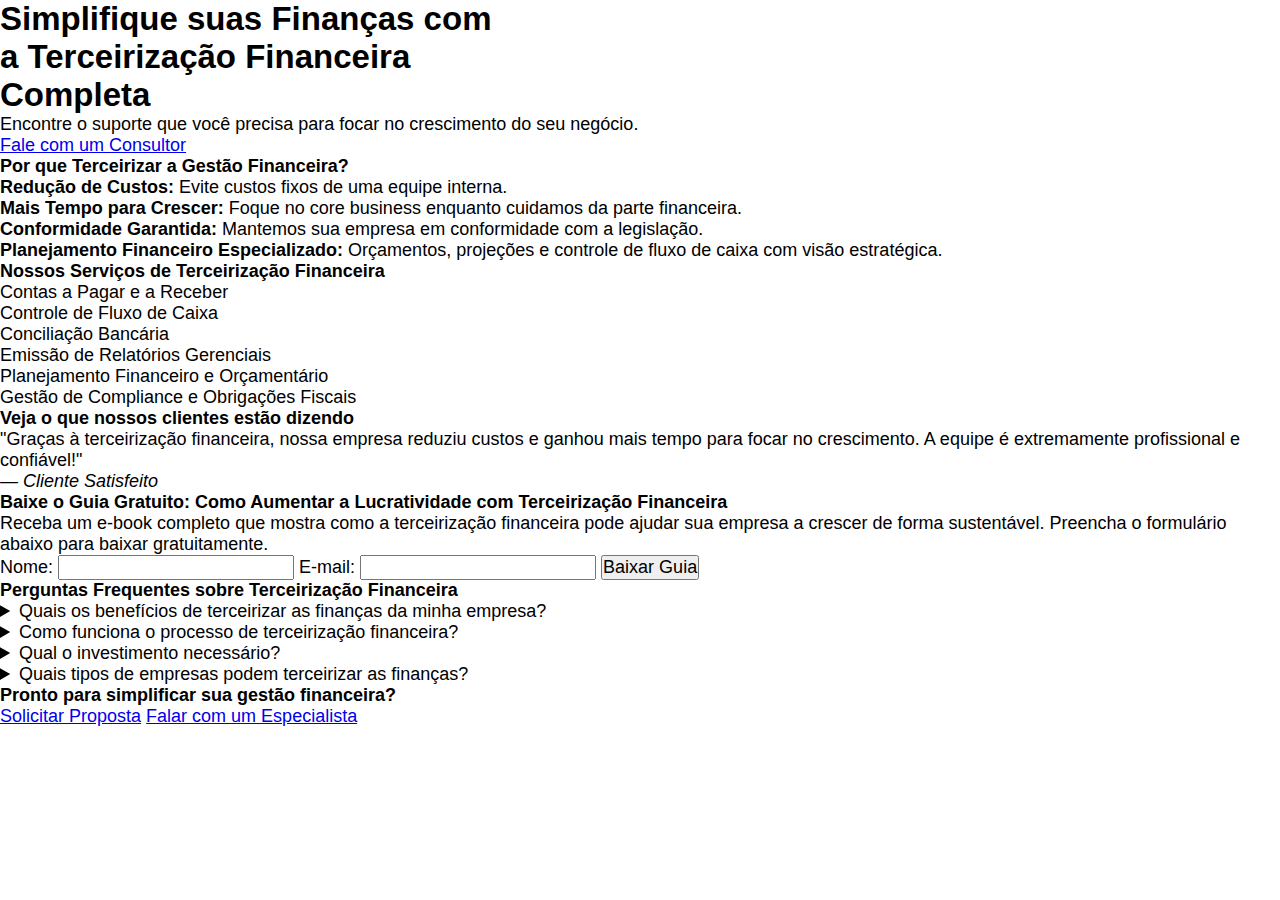
<file: 9/index.html>
<!DOCTYPE html>
<html lang="en">

<head>
    <meta charset="UTF-8">
    <meta name="viewport" content="width=device-width, initial-scale=1.0">
    <link rel="stylesheet" type="text/css" href="./assets/css/style.css" />
    <title>Terceirização Financeira para Empresas - Controller Contadores e Auditores Associados</title>
</head>

<body>
    <header>
        <div class="center">
            <div class="left">
                <h1>Simplifique suas Finanças com a Terceirização Financeira Completa</h1>
                <p>Encontre o suporte que você precisa para focar no crescimento do seu negócio.</p>
                <a href="#contato" class="cta-button">Fale com um Consultor</a>
            </div>

            <div class="right">
               <form action="">

               </form>
            </div>
        </div>
    </header>

    <!-- Seção de Benefícios -->
    <section id="beneficios">
        <h2>Por que Terceirizar a Gestão Financeira?</h2>
        <ul>
            <li><strong>Redução de Custos:</strong> Evite custos fixos de uma equipe interna.</li>
            <li><strong>Mais Tempo para Crescer:</strong> Foque no core business enquanto cuidamos da parte financeira.
            </li>
            <li><strong>Conformidade Garantida:</strong> Mantemos sua empresa em conformidade com a legislação.</li>
            <li><strong>Planejamento Financeiro Especializado:</strong> Orçamentos, projeções e controle de fluxo de
                caixa com visão estratégica.</li>
        </ul>
    </section>

    <!-- Seção de Serviços -->
    <section id="servicos">
        <h2>Nossos Serviços de Terceirização Financeira</h2>
        <ul>
            <li>Contas a Pagar e a Receber</li>
            <li>Controle de Fluxo de Caixa</li>
            <li>Conciliação Bancária</li>
            <li>Emissão de Relatórios Gerenciais</li>
            <li>Planejamento Financeiro e Orçamentário</li>
            <li>Gestão de Compliance e Obrigações Fiscais</li>
        </ul>
    </section>

    <!-- Seção de Depoimentos -->
    <section id="depoimentos">
        <h2>Veja o que nossos clientes estão dizendo</h2>
        <blockquote>
            <p>"Graças à terceirização financeira, nossa empresa reduziu custos e ganhou mais tempo para focar no
                crescimento. A equipe é extremamente profissional e confiável!"</p>
            <cite>— Cliente Satisfeito</cite>
        </blockquote>
    </section>

    <!-- Seção de Lead Magnet -->
    <section id="lead-magnet">
        <h2>Baixe o Guia Gratuito: Como Aumentar a Lucratividade com Terceirização Financeira</h2>
        <p>Receba um e-book completo que mostra como a terceirização financeira pode ajudar sua empresa a crescer de
            forma sustentável. Preencha o formulário abaixo para baixar gratuitamente.</p>
        <form action="/enviar-formulario" method="POST">
            <label for="nome">Nome:</label>
            <input type="text" id="nome" name="nome" required>

            <label for="email">E-mail:</label>
            <input type="email" id="email" name="email" required>

            <button type="submit">Baixar Guia</button>
        </form>
    </section>

    <!-- Seção de Perguntas Frequentes -->
    <section id="faq">
        <h2>Perguntas Frequentes sobre Terceirização Financeira</h2>
        <details>
            <summary>Quais os benefícios de terceirizar as finanças da minha empresa?</summary>
            <p>A terceirização financeira permite que sua empresa economize com uma equipe interna e obtenha um suporte
                especializado para a gestão financeira.</p>
        </details>
        <details>
            <summary>Como funciona o processo de terceirização financeira?</summary>
            <p>Após um diagnóstico inicial, nossa equipe assume a gestão das suas finanças e oferece relatórios
                periódicos e suporte contínuo.</p>
        </details>
        <details>
            <summary>Qual o investimento necessário?</summary>
            <p>O valor é adaptado ao porte e necessidades da sua empresa. Solicite uma proposta para entender melhor o
                investimento.</p>
        </details>
        <details>
            <summary>Quais tipos de empresas podem terceirizar as finanças?</summary>
            <p>Empresas de todos os portes e segmentos podem se beneficiar da terceirização financeira, desde pequenas
                startups a grandes corporações.</p>
        </details>
    </section>

    <!-- Chamada para Ação Final -->
    <footer>
        <h2>Pronto para simplificar sua gestão financeira?</h2>
        <a href="#contato" class="cta-button">Solicitar Proposta</a>
        <a href="#contato" class="cta-button">Falar com um Especialista</a>
    </footer>
</body>

</html>
</file>
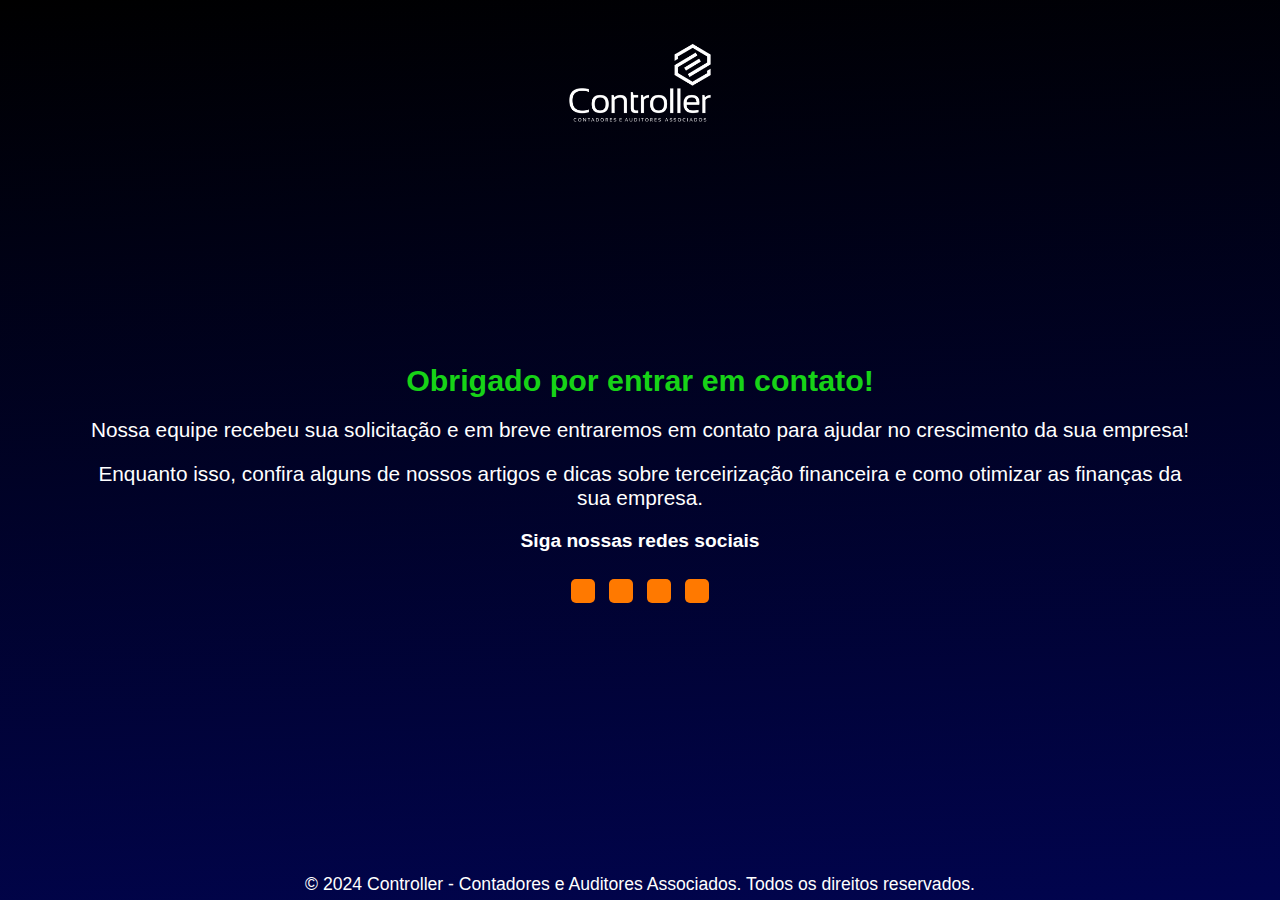
<file: gracias/index.html>
<!DOCTYPE html>
<html lang="pt-br">

<head>
    <meta charset="UTF-8">
    <meta name="viewport" content="width=device-width, initial-scale=1.0">
    <title>Página de Agradecimento - Controller</title>
    <link rel="stylesheet" type="text/css" href="./style.css?v=01" />
    <link rel="stylesheet" href="https://cdnjs.cloudflare.com/ajax/libs/font-awesome/6.5.2/css/all.min.css"
        integrity="sha512-SnH5WK+bZxgPHs44uWIX+LLJAJ9/2PkPKZ5QiAj6Ta86w+fsb2TkcmfRyVX3pBnMFcV7oQPJkl9QevSCWr3W6A=="
        crossorigin="anonymous" referrerpolicy="no-referrer" />
</head>

<body>

    <!-- Cabeçalho com logo -->
    <div class="container">
        <div class="logo">
            <img src="./../imgs/logo-phone.png" srcset="./../imgs/logo-desktop.png 1000w, ./../imgs/logo-phone.png 700w"
                sizes="(max-width: 900px) 700px, 1000px" alt="Controller - Contadores e Auditores Associados">
        </div>
    </div>

    <!-- Conteúdo principal -->
    <div class="content">
        <h1>Obrigado por entrar em contato!</h1>
        <p>Nossa equipe recebeu sua solicitação e em breve entraremos em contato para ajudar no crescimento da sua
            empresa!</p>

        <p>Enquanto isso, confira alguns de nossos artigos e dicas sobre terceirização financeira e como otimizar as
            finanças da sua empresa.</p>

        <h2>Siga nossas redes sociais</h2>

        <div class="sos">
            <a href="https://www.facebook.com/controllercontadores" aria-label="Nossa pagina do facebook"
                target="_blank"><i class="fab fa-facebook-f iconRedes"></i></a><a
                href="https://twitter.com/Controllerofc iconRedes" aria-label="Nossa pagina do twitter"
                target="_blank"><i class="fab fa-twitter iconRedes"></i></a><a
                href="https://www.instagram.com/controlleroficial/" aria-label="Nossa pagina do instagram"
                target="_blank"><i class="fab fa-instagram iconRedes"></i></a><a
                href="https://www.linkedin.com/in/controller-contadores-associados-514781152/?original_referer="
                aria-label="Nossa pagina do linkedin" target="_blank"><i class="fab fa-linkedin iconRedes"></i></a>

        </div>

        <span class="info_redir"></span>
    </div>

    <!-- Rodapé -->
    <footer>
        &copy; 2024 Controller - Contadores e Auditores Associados. Todos os direitos reservados.
    </footer>

    <script>
        const infoRedir = document.querySelector('.info_redir');
        let cont = 5;

        let timer = setInterval(() => {
            cont -= 1;  // Simplificação da operação de decremento
            if (cont <= 0) {
                clearInterval(timer);  // Correção para interromper o intervalo
                window.open('https://api.whatsapp.com/send/?phone=5587981025310&text=Olá,+gostaria+de+falar+com+um+especialista+contábil.&type=phone_number&app_absent=0', '_blank');  // Correção do target e simplificação do texto
                infoRedir.style.display = 'none'
            } else {
                infoRedir.textContent = `Você será redirecionado em ${cont} segundos`;  // Correção de gramática no texto
            }
        }, 1000);

    </script>

</body>

</html>
</file>
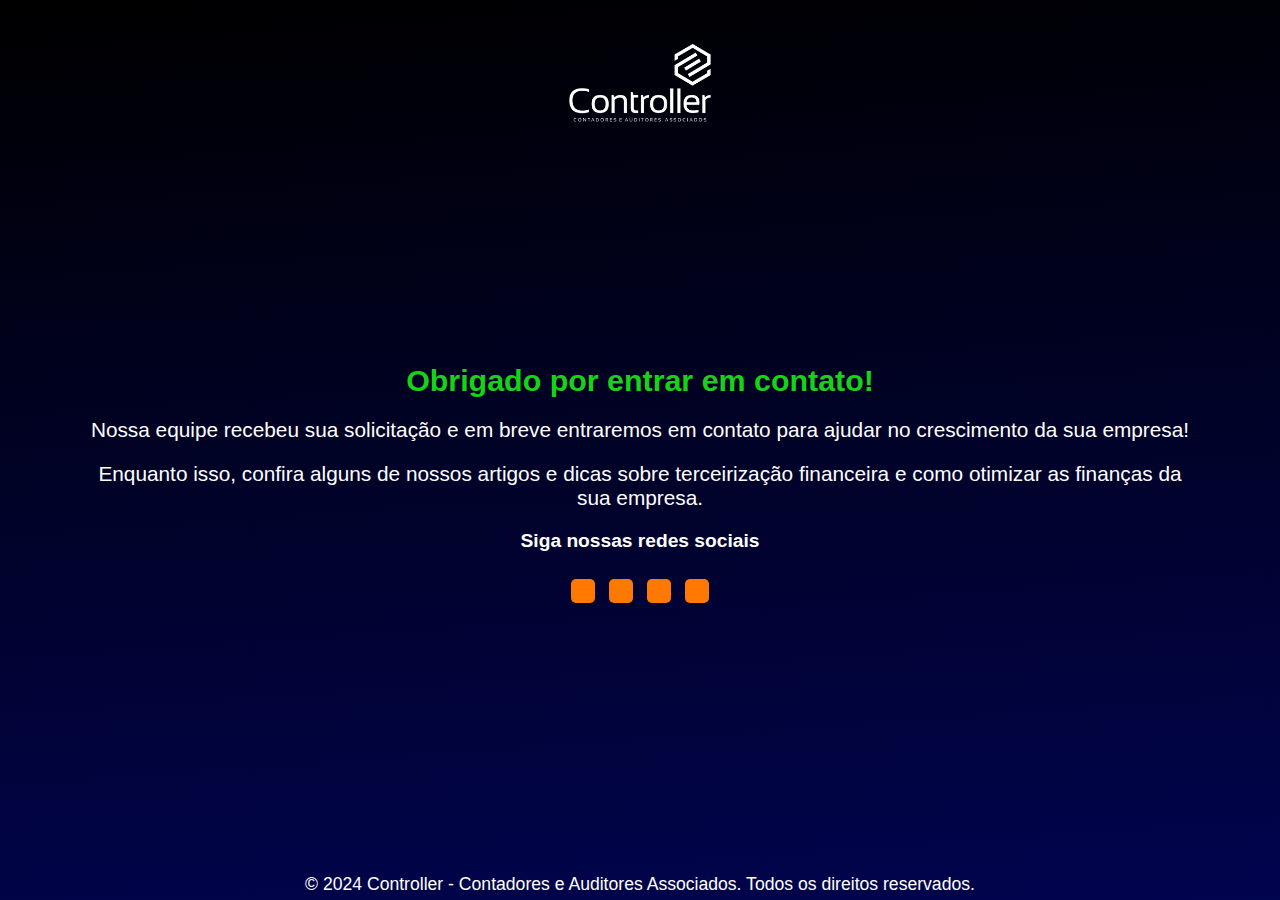
<file: 5/successful/index.html>
<!DOCTYPE html>
<html lang="pt-br">

<head>
    <meta charset="UTF-8">
    <meta name="viewport" content="width=device-width, initial-scale=1.0">
    <title>Página de Agradecimento - Controller</title>
    <link rel="stylesheet" type="text/css" href="./style.css?v=01" />
    <link rel="stylesheet" href="https://cdnjs.cloudflare.com/ajax/libs/font-awesome/6.5.2/css/all.min.css"
        integrity="sha512-SnH5WK+bZxgPHs44uWIX+LLJAJ9/2PkPKZ5QiAj6Ta86w+fsb2TkcmfRyVX3pBnMFcV7oQPJkl9QevSCWr3W6A=="
        crossorigin="anonymous" referrerpolicy="no-referrer" />
</head>

<body>

    <!-- Cabeçalho com logo -->
    <div class="container">
        <div class="logo">
            <img src="./../imgs/logo-phone.png" srcset="./../imgs/logo-desktop.png 1000w, ./../imgs/logo-phone.png 700w"
                sizes="(max-width: 900px) 700px, 1000px" alt="Controller - Contadores e Auditores Associados">
        </div>
    </div>

    <!-- Conteúdo principal -->
    <div class="content">
        <h1>Obrigado por entrar em contato!</h1>
        <p>Nossa equipe recebeu sua solicitação e em breve entraremos em contato para ajudar no crescimento da sua
            empresa!</p>

        <p>Enquanto isso, confira alguns de nossos artigos e dicas sobre terceirização financeira e como otimizar as
            finanças da sua empresa.</p>

        <h2>Siga nossas redes sociais</h2>

        <div class="sos">
            <a href="https://www.facebook.com/controllercontadores" aria-label="Nossa pagina do facebook"
                target="_blank"><i class="fab fa-facebook-f iconRedes"></i></a><a
                href="https://twitter.com/Controllerofc iconRedes" aria-label="Nossa pagina do twitter"
                target="_blank"><i class="fab fa-twitter iconRedes"></i></a><a
                href="https://www.instagram.com/controlleroficial/" aria-label="Nossa pagina do instagram"
                target="_blank"><i class="fab fa-instagram iconRedes"></i></a><a
                href="https://www.linkedin.com/in/controller-contadores-associados-514781152/?original_referer="
                aria-label="Nossa pagina do linkedin" target="_blank"><i class="fab fa-linkedin iconRedes"></i></a>

        </div>

        <span class="info_redir"></span>
    </div>

    <!-- Rodapé -->
    <footer>
        &copy; 2024 Controller - Contadores e Auditores Associados. Todos os direitos reservados.
    </footer>

    <script>
        const infoRedir = document.querySelector('.info_redir');
        let cont = 10;

        let timer = setInterval(() => {
            cont -= 1;  // Simplificação da operação de decremento
            if (cont <= 0) {
                clearInterval(timer);  // Correção para interromper o intervalo
                window.open('https://api.whatsapp.com/send/?phone=5587981025310&text=Olá,+gostaria+de+falar+com+um+especialista+contábil.&type=phone_number&app_absent=0', '_blank');  // Correção do target e simplificação do texto
                infoRedir.style.display = 'none'
            } else {
                infoRedir.textContent = `Você será redirecionado em ${cont} segundos`;  // Correção de gramática no texto
            }
        }, 1000);

    </script>

</body>

</html>
</file>
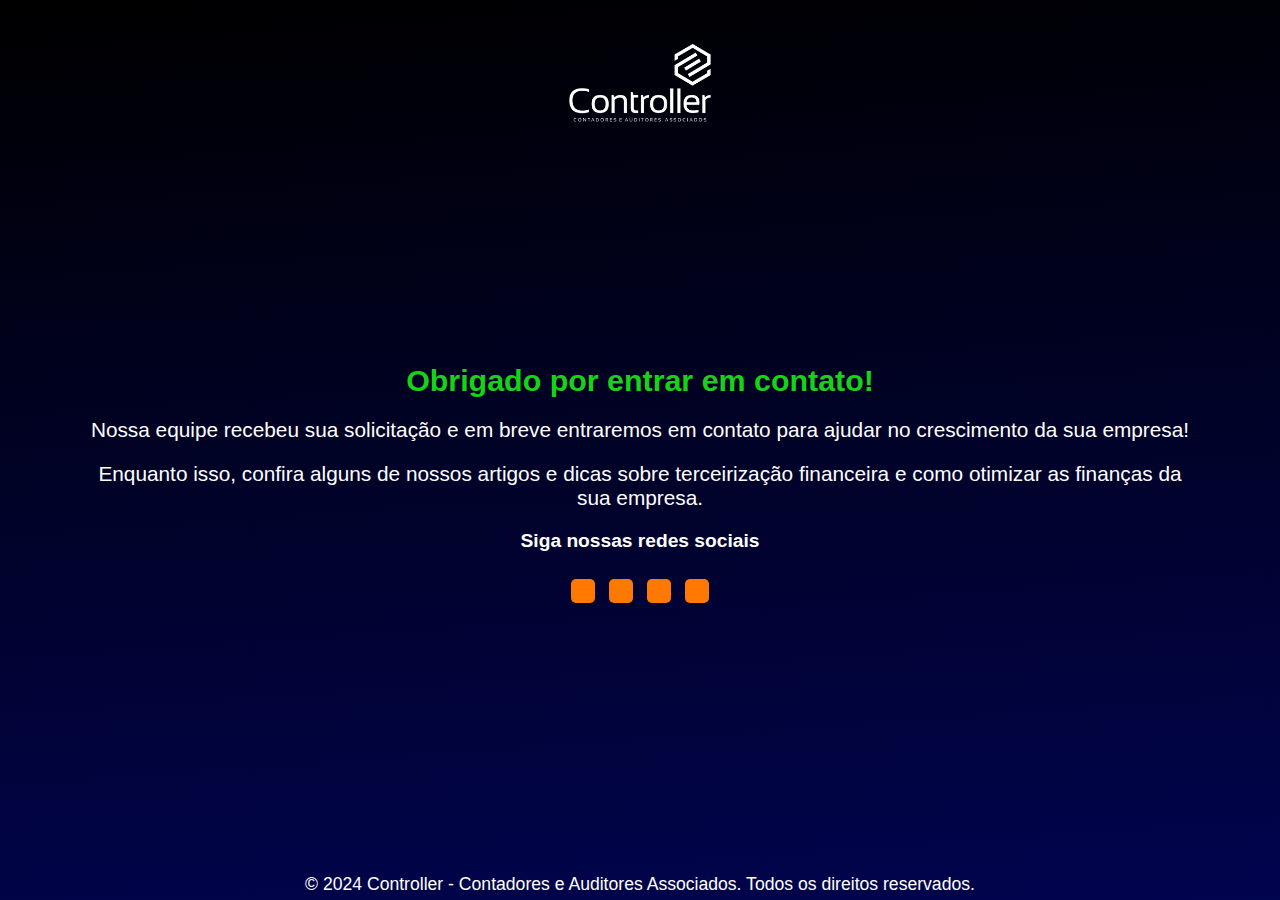
<file: 6/successful/index.html>
<!DOCTYPE html>
<html lang="pt-br">

<head>
    <meta charset="UTF-8">
    <meta name="viewport" content="width=device-width, initial-scale=1.0">
    <title>Página de Agradecimento - Controller</title>
    <link rel="stylesheet" type="text/css" href="./style.css?v=01" />
    <link rel="stylesheet" href="https://cdnjs.cloudflare.com/ajax/libs/font-awesome/6.5.2/css/all.min.css"
        integrity="sha512-SnH5WK+bZxgPHs44uWIX+LLJAJ9/2PkPKZ5QiAj6Ta86w+fsb2TkcmfRyVX3pBnMFcV7oQPJkl9QevSCWr3W6A=="
        crossorigin="anonymous" referrerpolicy="no-referrer" />
</head>

<body>

    <!-- Cabeçalho com logo -->
    <div class="container">
        <div class="logo">
            <img src="./../imgs/logo-phone.png" srcset="./../imgs/logo-desktop.png 1000w, ./../imgs/logo-phone.png 700w"
                sizes="(max-width: 900px) 700px, 1000px" alt="Controller - Contadores e Auditores Associados">
        </div>
    </div>

    <!-- Conteúdo principal -->
    <div class="content">
        <h1>Obrigado por entrar em contato!</h1>
        <p>Nossa equipe recebeu sua solicitação e em breve entraremos em contato para ajudar no crescimento da sua
            empresa!</p>

        <p>Enquanto isso, confira alguns de nossos artigos e dicas sobre terceirização financeira e como otimizar as
            finanças da sua empresa.</p>

        <h2>Siga nossas redes sociais</h2>

        <div class="sos">
            <a href="https://www.facebook.com/controllercontadores" aria-label="Nossa pagina do facebook"
                target="_blank"><i class="fab fa-facebook-f iconRedes"></i></a><a
                href="https://twitter.com/Controllerofc iconRedes" aria-label="Nossa pagina do twitter"
                target="_blank"><i class="fab fa-twitter iconRedes"></i></a><a
                href="https://www.instagram.com/controlleroficial/" aria-label="Nossa pagina do instagram"
                target="_blank"><i class="fab fa-instagram iconRedes"></i></a><a
                href="https://www.linkedin.com/in/controller-contadores-associados-514781152/?original_referer="
                aria-label="Nossa pagina do linkedin" target="_blank"><i class="fab fa-linkedin iconRedes"></i></a>

        </div>

        <span class="info_redir"></span>
    </div>

    <!-- Rodapé -->
    <footer>
        &copy; 2024 Controller - Contadores e Auditores Associados. Todos os direitos reservados.
    </footer>

    <script>
        const infoRedir = document.querySelector('.info_redir');
        let cont = 15;

        let timer = setInterval(() => {
            cont -= 1;  // Simplificação da operação de decremento
            if (cont <= 0) {
                clearInterval(timer);  // Correção para interromper o intervalo
                window.open('https://api.whatsapp.com/send/?phone=5587981025310&text=Olá,+gostaria+de+falar+com+um+especialista+contábil.&type=phone_number&app_absent=0', '_blank');  // Correção do target e simplificação do texto
                infoRedir.style.display = 'none'
            } else {
                infoRedir.textContent = `Você será redirecionado em ${cont} segundos`;  // Correção de gramática no texto
            }
        }, 1000);

    </script>

</body>

</html>
</file>
<file: 1/css/header.css>
* {
    padding: 0px;
    margin: 0px;
    font-size: 18px;
    font-family: Arial, Helvetica, sans-serif;

}

html {
    scroll-behavior: smooth;
}

:root {
    --base1: #01044e;
    --base3: #ed8534;
    --base4: #ffffff;
    --base5: #000000;
    --base6: #d9d8d5;
    --base7: #fdbe01;
    --textsWhite: #ffffff;
    --colorNone: #5c5c5c;
}

@keyframes pulseButton {
    0% {
        transform: scale(1)
    }

    50% {
        transform: scale(1.1)
    }

    100% {
        transform: scale(1)
    }
}


header {
    background: linear-gradient(356deg, var(--base1), var(--base5));
    width: 100%;
    height: 100vh;
    display: flex;
    flex-direction: column;
    align-items: center;
    overflow: hidden;
}

header .particles {
    width: 100%;
    height: 100vh;
    position: absolute;
}

header canvas.particles-js-canvas-el {
    position: absolute;
    z-index: 0;
}

header .centro {
    z-index: 1;
    display: flex;
    margin: 5vw auto;
    width: 100%;
    align-items: center;
    flex-direction: column;
    height: 77vh;
    justify-content: space-between;
}

header .direito {
    padding: 1vw 0vw;
    position: absolute;
    display: flex;
    flex-direction: column;
    align-items: center;
    top: 25vh;
    width: 100%;
    overflow: hidden;
}

header img.frame1 {
    width: 100vw;
    z-index: 0;
}

header .logo {
    width: 45vw;
}

header .esquerdo {
    color: var(--textsWhite);
    display: flex;
    flex-direction: column;
    align-items: center;
    padding: 1vw 5vw;
    text-align: center;
    height: 100vh;
}

header h1,
header h2,
header h3 {
    padding: 1vw;
    z-index: 1;
}

header #animated-text span {
    transition: color 0.3s ease-in-out;
}

header h1,
h1 span {
    font-size: 25px;
    text-transform: uppercase;
}

header h2,
header h3 {
    position: relative;
    font-size: 13px;
    top: 33vh;
    padding: 3vw 0vw;
}

header h3 {
    font-style: italic;
}

header .lay_btn {
    width: 100%;
    display: flex;
    justify-content: center;
    z-index: 1;
}



/* Fundo escuro */
header #overlay {
    position: fixed;
    top: 0;
    left: 0;
    width: 100vw;
    height: 100vh;
    background-color: rgba(0, 0, 0, 0.7);
    z-index: 1;
    display: none;
    /* Inicia oculto */
}

header .btn_white {
    transition: 500ms;
    background-color: var(--base4);
    outline: none;
    border: none;
    border-radius: 7px;
    padding: 10px;
    animation: pulseButton 2s infinite;
    cursor: pointer;
    font-weight: bold;
    font-size: 15px;
    margin: 10px 0px 30px 0px;
}


header .lay_form {
    display: none;
    position: fixed;
    height: 51vh;
    width: 90vw;
    z-index: 2;
    right: auto;
    bottom: 30vh;
    background: linear-gradient(312deg, #01052d, #2a2b51);
    box-shadow: 4px 4px 7px 0px rgba(255, 255, 255, 0.192);
    color: var(--textsWhite);
    border-radius: 1.3vw;
    justify-content: center;
}



header form {
    display: flex;
    flex-direction: column;
    align-items: center;
    gap: 2vw;
    padding: 1vw;
    text-align: center;
    justify-content: center;
}

header form p {
    margin-bottom: 4vw;
    width: 80vw;
}

header form div {
    display: flex;
    align-items: flex-end;
    gap: 0vw 3vw;
}

header form input {
    padding: 2vw;
    padding-bottom: 3px;
    padding-left: 0px;
    background-color: transparent;
    border-style: none;
    border-bottom-style: solid;
    border-bottom-width: 1px;
    border-bottom-color: var(--base4);
    outline: none;
    color: var(--textsWhite);
}

header form input[type="submit"] {
    background-color: var(--base6);
    color: var(--textsWhite);
    border-style: none;
    border-radius: 5px;
    padding: 10px 10px;
    cursor: pointer;
    outline: none;
    margin-top: 4vh;
    color: var(--base1);
    font-weight: 600;
}

header form input[type="submit"]:hover {
    background-color: #969594;
    transition: 200ms;
}

header form p b {
    font-size: 22px;
}

/* Se a altura for menor ou igual a 480 pixel */
@media (max-height: 568px) {
    header .logo {
        width: 32vw;
    }

    header h1,
    h1 span {
        font-size: 20px;
    }

    header .btn_white {

        border-radius: 4px;
        padding: 8px;
        margin: 17px 0px 0px 0px;
    }
}

@media (min-width: 344px) and (min-height: 882px) {
    header .logo {
        width: 50vw;
        margin: 5vw 0vw;
    }

    header img.frame1 {
        width: 150vw;
        z-index: 0;
    }

    header h2,
    header h3 {
        position: relative;
        font-size: 19px;
        top: 33vh;
        padding: 3vw 0vw;
    }

    header .btn_white {
        margin: 54px 0px 10px 0px;
    }

    header .lay_form {
        height: 38vh;
        bottom: 36vh;
    }

}


/* Se a largura for maior ou igual a 360 pixel */
@media (min-width: 360px) {
    header .logo {
        width: 39vw;
    }

    header h2,
    header h3 {
        font-size: 14px;
    }
}

@media (min-width: 390px) {
    header .logo {
        width: 48vw;
        margin: 0vw 0vw;
    }

    header h1,
    header h1 span {
        font-size: 32px;
    }

    header h2,
    header h3 {
        font-size: 18px;
    }

    header h3 {
        font-weight: lighter;
        font-style: italic;
    }

    header .btn_white {

        border-radius: 5px;
        font-size: 21px;
        margin: 47px 0px 30px 0px;
    }

    header img.frame1 {
        width: 130vw;
    }

    header .lay_form {
        height: 44vh;
    }
}

/* Se a largura for maior ou igual a 540px pixel */
@media (min-width: 414px) {
    header .logo {
        width: 35vw;
    }

    header form p b {
        font-size: 29px;
    }
}


/* Se a largura for maior ou igual a 540px pixel */
@media (min-width: 540px) {
    header .logo {
        width: 27vw;
    }

    header h1,
    header h1 span {
        font-size: 35px;
    }

    header img.frame1 {
        width: 92vw;
    }

    header .btn_white {
        font-size: 18px;
        margin: 33px 0px 30px 0px;
    }

    header .direito {
        top: 28vh;
    }

    header .lay_form {
        height: 50vh;
    }
}

@media (min-width: 712px) {

    header h1,
    header h1 span {
        font-size: 54px;
    }

    header h2,
    header h3 {
        font-size: 27px;
    }

    header .btn_white {
        font-size: 28px;
    }

    header .lay_form {
        justify-content: center;
    }

}

/* Se a largura for maior ou igual a 768px pixel */
@media (min-width: 768px) {
    header .logo {
        width: 27vw;
    }

    header h1,
    header h1 span {
        font-size: 48px;
    }

    header img.frame1 {
        width: 90vw;
    }

    header .direito {
        top: 28vh;
    }

    header h2,
    header h3 {
        font-size: 25px;
        padding: 2vw 0vw;
    }

    header .btn_white {
        border-radius: 7px;
        font-size: 28px;
    }

    header .lay_form {
        height: 48vh;
        width: 73vw;
    }

    header form input {
        font-size: 28px;
    }

    header i.fas {
        font-size: 30px;
    }

    header form p {
        font-size: 25px;
    }

    header form p b {
        font-size: 35px;
    }

}

/* Se a largura for maior ou igual a 820px pixel */
@media (min-width: 820px) {

    header h1,
    header h1 span {
        font-size: 51px;
    }
}

@media (min-width: 912px) {

    header img.frame1 {
        width: 91vw;
    }

    header h1,
    header h1 span {
        font-size: 60px;
    }

    header h2,
    header h3 {
        font-size: 32px;
        padding: 2vw 0vw;
    }

    header .btn_white {
        border-radius: 7px;
        font-size: 32px;
    }

    header form input {
        font-size: 35px;
    }

    header i.fas {
        font-size: 47px;
    }

    header form p {
        font-size: 31px;
    }

    header form p b {
        font-size: 48px;
    }

    header form input {
        padding-bottom: 7px;
    }
}


@media (min-width: 1024px) and (max-height: 800px) {

    header .centro {
        align-items: flex-start;
        height: 60vh;
    }

    header .esquerdo {
        position: relative;
        flex-direction: row;
        flex-wrap: wrap;
        width: 50%;
        justify-content: center;
        top: 25vw;
        height: 40vh;
        z-index: 1;
    }

    header .direito {
        top: 0vh;
        align-items: flex-start;
        height: 95vh;
    }

    header h1,
    header h1 span {
        font-size: 36px;
    }

    header h1,
    header h2,
    header h3 {
        padding: 0vw;
    }

    header a {
        position: absolute;
        bottom: 69vh;
        left: 72vw;
    }

    header .logo {
        width: 16vw;
        z-index: 1;
    }

    header h2,
    header h3 {
        font-size: 17px;
        padding: 0vw 0vw;
        top: 0vh;
    }

    header img.frame1 {
        width: 62vw;
    }

    header .btn_white {
        font-size: 16px;
        display: none;
    }

    header .lay_form {
        display: flex;
        position: absolute;
        height: 60vh;
        width: 30%;
        z-index: 2;
        right: 5vw;
        bottom: 10vh;
        background: linear-gradient(312deg, #01052d, #2a2b51);
        box-shadow: 4px 4px 7px 0px rgba(255, 255, 255, 0.192);
        color: var(--textsWhite);
        border-radius: 1.3vw;
    }

    header .lay_form {
        position: absolute;
        display: flex;
    }

    header form {
        gap: 1vw;
        overflow: hidden;
    }

    header form input {
        font-size: 15px;
    }

    header form p {
        margin-bottom: 0vw;
        font-size: 16px;
    }

    header i.fas {
        font-size: 24px;
    }

    header form p b {
        font-size: 22px;
    }

    header form div {
        gap: 0vw 1vw;
    }
}




@media (min-width: 1280px) {

    header h1,
    header h1 span {
        font-size: 49px;
    }

    header h2,
    header h3 {
        font-size: 22px;
    }

    header form input {
        font-size: 1.7vw;
    }

    header form p {

        font-size: 2vw;
    }

    header .lay_form {
        box-shadow: 7px 7px 7px 0px rgba(255, 255, 255, 0.192);
    }

    header .lay_form {
        position: absolute;
        display: flex;
    }
}

@media (min-width: 1334px) and (min-height: 632px) {
    header .esquerdo {
        top: 19vw;
    }

    header .lay_form {
        bottom: 0vh;
    }
}


@media (min-width: 1358px) {
    header .logo {
        width: 13vw;
    }

    header img.frame1 {
        width: 50vw;
        position: relative;
        left: 5vw;
    }

    header .esquerdo {

        top: 20vw;
    }

    header a {
        bottom: 75vh;
        left: 73vw;
    }

    header h2,
    header h3 {
        font-size: 20px;
    }

    header form p {
        font-size: 1.1vw;
    }

    header form input {
        font-size: 1.2vw;
    }

    header .lay_form {
        display: flex;
        height: 59vh;
        width: 26%;
        right: 7vw;
        justify-content: center;
        bottom: 10vh;
    }

    header form {
        gap: 0vw;
    }

}



@media (min-width: 1524px) and (min-height: 800px) {
    header .centro {
        align-items: flex-start;
        height: 60vh;
    }

    header .esquerdo {
        position: relative;
        flex-direction: row;
        flex-wrap: wrap;
        width: 50%;
        justify-content: center;
        top: 21vw;
        height: 40vh;
        z-index: 1;
    }

    header .direito {
        top: 0vh;
        align-items: flex-start;
        height: 95vh;
    }

    header h1,
    header h1 span {
        font-size: 67px;
    }

    header h1,
    header h2,
    header h3 {
        padding: 0vw;
    }

    header a {
        position: absolute;
        bottom: 68vh;
        left: 72vw;
    }

    header .logo {
        width: 16vw;
        z-index: 1;
    }

    header h2,
    header h3 {
        font-size: 28px;
        padding: 0vw 0vw;
        top: 0vh;
    }

    header img.frame1 {
        width: 54vw;
        left: 4vw;
    }

    header .btn_white {
        font-size: 16px;
        display: none;
    }


}


@media (min-width: 1366px) and (min-height: 642px) {
    html {
        display: flex;
        justify-content: center;
        overflow-x: hidden;
    }

    body {
        width: 1366px;
        overflow: hidden;
        background-color: black;
    }

    section, footer{
        background-color: white;
    }

    header {
        height: 768px;
        overflow: hidden;
    }

    header .centro {

        margin: 100px auto;
    }

    header a {
        bottom: 468px;
        left: 962px;
    }

    header .direito {
        padding: 14px 0vw;
        top: 0px;
        align-items: flex-start;
        height: auto;
    }

    header .esquerdo {
        top: 146px;
        height: auto;
    }

    header .logo {
        width: 210px;
    }

    header img.frame1 {
        left: 0px;
        width: 786px;
    }

    header h1,
    header h1 span {
        font-size: 51px;
    }


    header .direito {

        width: min-content;
    }

    header .esquerdo {
        height: 280px;
        top: 270px;
        padding: 1px 45px;
    }

    header h1,
    header h2,
    header h3 {
        padding: 0px;
    }

    header .centro {
        height: auto;
    }

    header .particles {
        width: 1366px;
        height: 768px;
    }

    header .lay_form {
        height: min-content;
        left: 381px;
        bottom: 250px;
        right: 0px;
        position: relative;
        width: 34%;
    }

    header form {
        gap: 0px;
        overflow: hidden;
        padding: 38px;
    }

    header form p {
        font-size: 25px;
        margin-bottom: 15px;
    }

    header form p b {
        font-size: 34px;
    }

    header i.fas {
        font-size: 32px;
    }

    header form div {
        gap: 0px 20px;
    }

    header form input {
        font-size: 21px;
        padding: 26px;
        padding-left: 0px;
    }

    header form input[type="submit"] {
        margin-top: 40px;
    }

}
</file>
<file: 1/css/passos.css>
:root {
    --base1: #01044e;
    --base3: #ed8534;
    --base4: #ffffff;
    --base5: #000000;
    --base6: #d9d8d5;
    --base7: #fdbe01;
    --textsWhite: #ffffff;
    --colorNone: #5c5c5c;
}

section {
    padding: 15px;
}

.sec-passos {
    background-image: url('./../imgs/At3.svg');
    background-size: cover;
}

.sec-passos .title h2 {
    font-size: 21px;
    text-align: center;
    text-transform: uppercase;
    color: var(--base1);
}

.sec-passos .passos-abrir-empresa {
    margin: 10px 0px;
    display: flex;
    flex-direction: column;
    justify-content: center;
    align-items: center;
}

.sec-passos .step-progress {
    display: flex;
    align-items: center;
}

.sec-passos .step,
.sec-passos .numPas {
    border-style: solid;
    border-color: #474750;
    border-radius: 100px;
    padding: 5px 5px;
    transition: all 0.3s ease;
}

.sec-passos .step:hover {
    transform: scale(1.1);
    cursor: pointer;
}

.sec-passos .bar {
    width: 80px;
    height: 10px;
    background-color: #474750;
    transition: all 0.3s ease;
}

.sec-passos .bar:hover {
    background-color: #02033e;
}

.sec-passos .os-passos {
    display: flex;
    flex-direction: column;
    justify-content: center;
    align-items: center;
    margin: 10px 0px;
}

.sec-passos .pas {
    display: flex;
    text-align: center;
    border-radius: 10px;
    padding: 20px 10px;
    flex-direction: column;
    gap: 20px;
    align-items: center;
    box-shadow: black 0px 0px 10px 0px;
    margin: 18px 0px;
    width: 84%;
    background-color: var(--base4);
}

.sec-passos .numPas {
    padding: 5px 10px;
}

.sec-passos .text-title {
    font-size: 22px;
    font-weight: bold;
}

.sec-passos .text-descri {
    font-size: 18px;
}

.sec-passos .lay_btn {
    width: 100%;
    display: flex;
    justify-content: center;
    z-index: 1;
}

.sec-passos .btn_white {
    transition: 500ms;
    background-color: var(--base1);
    color: var(--textsWhite);
    outline: none;
    border: none;
    border-radius: 7px;
    padding: 10px;
    animation: pulseButton 2s infinite;
    cursor: pointer;
    font-weight: bold;
    font-size: 15px;
    margin: 10px 0px 30px 0px;

}

.sec-passos .passos-abrir-empresa-desktop {
    display: none;
}

@keyframes pulsededo {
    0% {
        transform: scale(1) rotate(332deg);
   
    }

    50% {
        transform: scale(1.1) rotate(332deg);
       
    }

    100% {
        transform: scale(1) rotate(332deg);
  
    }
}

.sec-passos .fa-hand-pointer {
    display: none;
    position: absolute;
    font-size: 40px;
    transform: rotate(332deg);
    margin: 13px -10px;
    color: var(--base1);
    animation: pulsededo 700ms infinite;
}

@media (min-width: 768px) {
    .sec-passos {
        padding: 15px 129px;
    }

    .sec-passos .step,
    .sec-passos .numPas {
        padding: 20px 20px;
    }

    .sec-passos .bar {
        width: 100px;
    }

    .step i {
        font-size: 39px;
    }

    .sec-passos .title h2 {
        font-size: 25px;
    }

    .sec-passos .btn_white {
        font-size: 23px;
    }

    .sec-passos .text-title {
        font-size: 30px;
        font-weight: bold;
    }

    .sec-passos .text-descri {
        font-size: 22px;
    }

    .sec-passos .numPas {
        padding: 5px 14px;
        font-size: 30px;
    }

    .sec-passos .fa-hand-pointer {
        font-size: 66px;
    }

}

@media (min-width: 1024px) {
    .sec-passos .bar {
        width: 200px;
    }
    .sec-passos .fa-hand-pointer {
        display: none;
    }
}

@media (min-width: 1024px) and (max-height: 800px) {
    .sec-passos .title h2 {
        font-size: 30px;
        margin: 50px 0px;
    }

    .sec-passos .passos-abrir-empresa {
        display: none;
    }

    .sec-passos .passos-abrir-empresa-desktop {
        display: flex;
        flex-direction: column;
        align-items: center;
    }

    .sec-passos .bar {
        background-color: var(--base1);
    }

    .sec-passos {
        padding: 15px 100px;
    }

    .sec-passos .os-passos {
        display: flex;
        margin: 10px 0px;
        flex-direction: row;
        justify-content: center;
    }

    .sec-passos .pas {
        gap: 6px;
        width: 85%;
        margin: 15px 15px;
        z-index: 1;
        background-color: var(--base4);
        width: 225px;
    }

    .sec-passos .text-title {
        font-size: 22px;
    }

    .sec-passos .text-descri {
        font-size: 19px;
    }

    .step i {
        font-size: 29px;
        width: 32px;
        text-align: center;
        color: var(--base1);
    }

    .sec-passos .step,
    .sec-passos .numPas {
        border-color: var(--base1);
    }

    .sec-passos .step-progress {
        width: 100%;
        display: flex;
        align-items: center;
        justify-content: center;
    }

    .sec-passos .step {
        transform: none;
        cursor: pointer;
        background-color: var(--base4);
        z-index: 1;
    }

    .sec-passos .step,
    .sec-passos .numPas {
        padding: 14px;
        background-color: var(--base4);
        display: flex;
        flex-direction: column;
        justify-content: flex-end;
        align-items: center;
    }

    .lin,
    .lin-3 {
        width: 10px;
        background-color: var(--base1);
        height: 52px;
        position: relative;
        /* transform: rotate(90deg); */
        z-index: 0;
        right: 38px;
        top: 25px;
    }

    .sec-passos .numPas {
        padding: 3px 11px;
    }

    .sec-passos .bar {
        width: 208px;
    }

    .sec-passos .bar-3 {
        width: 0px;
    }
}


@media (min-width: 1358px) {
    .step i {
        font-size: 23px;
    }

    .sec-passos .step,
    .sec-passos .numPas {
        padding: 9px;
    }

    .sec-passos .bar {
        width: 219px;
    }

    .bar-3 {
        width: 0px;
    }

    .sec-passos .numPas {
        padding: 0px 9px;
    }

    .sec-passos .text-title {
        font-size: 18px;
    }

    .sec-passos .text-descri {
        font-size: 16px;
        font-weight: bold;
        color: var(--colorNone);
    }

    .sec-passos .btn_white {
        font-size: 16px;
    }
}
</file>
<file: 1/css/persuasivo.css>
:root {
    --base1: #01044e;
    --base3: #ed8534;
    --base4: #ffffff;
    --base5: #000000;
    --base6: #d9d8d5;
    --base7: #fdbe01;
    --textsWhite: #ffffff;
    --colorNone: #5c5c5c;
}

section {
    padding: 15px;
}

.sec-persuasivo {
    background-image: url('./../imgs/At2.svg');
    background-size: cover;  
}

.sec-persuasivo .title h2 {
    font-size: 21px;
    text-align: center;
    text-transform: uppercase;
    color: var(--base1);
}

.sec-persuasivo .lay-pers {
    display: flex;
    flex-direction: column;
    align-items: center;
}

.sec-persuasivo .text1-pers {
    margin: 10px 0px;
    text-align: center;
}

.sec-persuasivo .frame-2 {
    width: 200px;
}

.sec-persuasivo .text2-pers {
    text-align: center;
}

.sec-persuasivo .text2-pers span {
    color: #009f04;
    font-weight: bold;
    text-align: center;
    text-transform: uppercase;
    font-size: 19px;
}

.sec-persuasivo .text2-pers p {
    margin: 10px;
}


.sec-persuasivo .lay_btn {
    width: 100%;
    display: flex;
    justify-content: center;
    z-index: 1;
}

.sec-persuasivo .btn_white {
    transition: 500ms;
    background-color: var(--base1);
    color: var(--textsWhite);
    outline: none;
    border: none;
    border-radius: 7px;
    padding: 10px;
    animation: pulseButton 2s infinite;
    cursor: pointer;
    font-weight: bold;
    font-size: 15px;
    margin: 10px 0px 30px 0px;

}

.pers-ajust-1,
.pers-ajust-2 {
    display: flex;
    flex-direction: column;
    align-items: center;
}


@media (min-width: 768px) {
    .sec-persuasivo {
        padding: 15px 129px;
    }

    .sec-persuasivo .title h2 {
        font-size: 25px;
    }

    .text1-pers span {
        font-size: 22px;
    }

    .sec-persuasivo .frame-2 {
        width: 250px;
    }

    .sec-persuasivo .text2-pers span {
        font-size: 23px;
    }

    .sec-persuasivo .text2-pers p {
        margin: 10px;
        font-size: 22px;
    }

    .sec-persuasivo .btn_white {
        font-size: 23px;
    }
}


@media (min-width: 1024px) and (max-height: 800px) {

    

    .sec-persuasivo .title h2 {
        font-size: 30px;
        margin: 11px 0px;
    }

    .sec-persuasivo .lay-pers {
        display: flex;
        flex-direction: column;
    }

    .sec-persuasivo .text1-pers {
        margin: 0px 0px;
        text-align: left;
        width: 410px;
        height: 98px;
    }


    .sec-persuasivo .frame-2 {
        width: 320px;
    }

    .text1-pers span {
        font-size: 22px;
        font-weight: bold;
        color: var(--colorNone);
    }

    .pers-ajust-1,
    .pers-ajust-2 {
        display: flex;
        flex-direction: row-reverse;
        align-items: center;
        justify-content: space-between;
        width: 100%;
    }

    .pers-ajust-2 {
        flex-direction: row;
        margin: 45px 0px;
    }

    .sec-passos .btn_white {
        margin: 30px 0px 30px 0px;
    }

    .sec-persuasivo .text2-pers span {
        font-size: 25px;
    }

    .sec-persuasivo .text2-pers {
        text-align: left;
    }

    .sec-persuasivo .text2-pers p {
        margin: 10px 0px;
        font-size: 22px;
        font-weight: bold;
        color: var(--colorNone);
    }
}

@media (min-width: 1358px) {
    .pers-ajust-1, .pers-ajust-2 {
        width: 80%;
    }

    .sec-persuasivo .frame-2 {
        width: 260px;
    }

    .text1-pers span {
        font-size: 18px;
    }
    .sec-persuasivo .text1-pers {
   
        width: 580px;
        height: 40px;
    }
    .sec-persuasivo .text2-pers span {
        font-size: 20px;
    }

    .sec-persuasivo .text2-pers p {
        font-size: 18px;
    }

    .pers-ajust-2 {
        margin: 0px 0px;
    }

    .sec-persuasivo .btn_white {
        font-size: 16px;
    }
    
    .sec-persuasivo .text2-pers {
        text-align: left;
        width: 610px;
    }
}
</file>
<file: 1/css/servis.css>
:root {
    --base1: #01044e;
    --base3: #ed8534;
    --base4: #ffffff;
    --base5: #000000;
    --base6: #d9d8d5;
    --base7: #fdbe01;
    --textsWhite: #ffffff;
    --colorNone: #5c5c5c;
}

section {
    padding: 15px;
}

.sec-servis {
    background: linear-gradient(254deg, var(--base1), var(--base5))
}

.sec-servis .title h2 {
    font-size: 21px;
    text-align: center;
    text-transform: uppercase;
    color: var(--textsWhite);
}



.sec-servis .text1-servis {
    color: var(--textsWhite);
}

.sec-servis .card-serv {
    padding: 10px;
    border-style: solid;
    border-radius: 10px;
    border-width: 1px;
    border-color: var(--base4);
    display: flex;
    flex-direction: column;
    align-items: center;
    text-align: center;
    margin: 25px 0px;
}

.sec-servis .card-serv span {
    font-size: 22px;
    font-weight: bold;
    color: var(--base7);
}

.sec-servis .card-serv p {
    margin: 10px 0px;
}

.sec-servis .lay_btn {
    width: 100%;
    display: flex;
    justify-content: center;
    z-index: 1;
}

.sec-servis .btn_white {
    transition: 500ms;
    background-color: var(--base4);
    outline: none;
    border: none;
    border-radius: 7px;
    padding: 10px;
    animation: pulseButton 2s infinite;
    cursor: pointer;
    font-weight: bold;
    font-size: 15px;
    margin: 10px 0px 30px 0px;
}

@media (min-width: 768px) {
    .sec-servis {
        padding: 15px 129px;
    }

    .sec-servis .title h2 {
        font-size: 25px;
    }

    .sec-servis .card-serv span {
        font-size: 25px;
    }

    .sec-servis .card-serv p {
        font-size: 22px;
    }

    .sec-servis .card-serv {
        padding: 24px;
    }

    .sec-servis .btn_white {
        font-size: 23px;
    }
}


@media (min-width: 1024px) and (max-height: 800px) {
    .sec-servis .title h2 {
        font-size: 30px;
        margin: 25px 0px;
    }

    .sec-servis {
        padding: 15px 100px;

    }

    .sec-servis .text1-servis {
        color: var(--textsWhite);
        display: flex;
        overflow: hidden;
        flex-direction: row;
        align-items: center;
        justify-content: center;
        flex-wrap: wrap;
    }

    .sec-servis .card-serv {
        height: 182px;
        padding: 15px;
        width: 300px;
        margin: 16px;
    }

    .sec-servis .card-serv span {
        font-size: 22px;
    }

    .sec-servis .card-serv p {
        font-size: 18px;
    }

    .sec-servis .btn_white {

        margin: 30px 0px 30px 0px;
    }
}

@media (min-width: 1358px) {
    .sec-servis .card-serv span {
        font-size: 18px;
    }

    .sec-servis .card-serv p {
        font-size: 16px;
    }

    .sec-servis .card-serv {
        height: 138px;
    }

    .sec-servis .btn_white {
        font-size: 16px;
    }
}
</file>
<file: 1/css/vantag.css>
:root {
    --base1: #01044e;
    --base3: #ed8534;
    --base4: #ffffff;
    --base5: #000000;
    --base6: #d9d8d5;
    --base7: #fdbe01;
    --textsWhite: #ffffff;
    --colorNone: #5c5c5c;
}

section {
    padding: 15px;
}

.sec-vantag{
    background-image: url('./../imgs/At3.svg');
    background-size: cover;
}

.sec-vantag .title h2 {
    font-size: 21px;
    text-align: center;
    text-transform: uppercase;
    color: var(--base1);
}

.sec-vantag .title h3{
    text-align: center;
}

.sec-vantag .title h2 {
    margin: 15px 0px;
}

.sec-vantag .vanteg-cards {
    display: flex;
    flex-direction: column;
    justify-content: center;
    align-items: center;
    margin: 40px 0px;
}

.sec-vantag .vanteg-card {

    background-image: url(./../imgs/logo-azul-opacity_10.png);
    background-repeat: no-repeat;
    background-position-x: -95px;
    background-position-y: 10px;
    background-size: 213px;

    display: flex;
    flex-direction: column;
    align-items: center;
    padding: 15px;
    text-align: center;
    box-shadow: #05084ea3 0px 0px 14px 0px;
    border-radius: 10px;
    margin: 25px 0px;
    background-color: var(--base4);
}

.sec-vantag .vanteg-card i {
    font-size: 38px;
    margin: 15px 0px;
    color: var(--base1);
}

.sec-vantag .vanteg-card span {
    font-size: 22px;
    font-weight: bold;
    color: var(--base1);
}


.sec-vantag .vanteg-card p {
    font-size: 18px;
    margin: 15px 0px;
}

@media (min-width: 820px) {
    .sec-vantag .vanteg-card p {
        font-size: 21px;
    }
}


@media (min-width: 768px) {
    .sec-vantag{
        padding: 15px 129px;
    }

    .sec-vantag .title h2 {
        font-size: 25px;
    }

    .sec-vantag .title h3 {
        font-size: 22px;
    }

    .sec-vantag .vanteg-card i {
        font-size: 45px;
    }

    .sec-vantag .vanteg-card span {
        font-size: 25px;
    }
}


@media (min-width: 1024px) and (max-height: 800px) {

    .sec-vantag {
        padding: 15px 100px;
        
    }

    .sec-vantag .title h2 {
        font-size: 30px;
    }

    .sec-vantag .title h3 {
        font-size: 25px;
    }

    .sec-vantag .vanteg-cards {
        display: flex;
        flex-direction: row;
        justify-content: center;
        margin: 20px 0px;
    }

    .sec-vantag .vanteg-card {
        width: 300px;
        height: 290px;
        margin: 10px;
        background-color: var(--base4);
    }

    .sec-vantag .vanteg-card i {
        font-size: 38px;
    }

    .sec-vantag .vanteg-card span {
        font-size: 18px;
    }

    .sec-vantag .vanteg-card p {
        font-size: 18px;
        font-weight: bold;
        color:  var(--colorNone);
    }

    .sec-client .carousel {
        left: 0px;
    }
}

@media (min-width: 1358px) {
    .sec-vantag .title h3 {
        font-size: 20px;
    }

    .sec-vantag .vanteg-card i {
        font-size: 28px;
    }

    .sec-vantag .vanteg-card p {
        font-size: 15px;
    }
    .sec-vantag .vanteg-card {
        width: 275px;
        height: 195px;
    }

}
</file>
<file: 1/css/clientes.css>
:root {
    --base1: #01044e;
    --base3: #ed8534;
    --base4: #ffffff;
    --base5: #000000;
    --base6: #d9d8d5;
    --base7: #fdbe01;
    --textsWhite: #ffffff;
    --colorNone: #5c5c5c;
}
section {
    padding: 15px;
}


.sec-client {
    background-image: url('./../imgs/At2.svg');
    background-size: cover;
}


.sec-client .title h2 {
    font-size: 21px;
    text-align: center;
    text-transform: uppercase;
    color: var(--base1);
}

/*============carro===========*/
.sec-client .carousel-wrapper {
    position: relative;
    display: flex;
    justify-content: center;
    align-items: center;
    margin-top: 3vw;
}

.sec-client .carousel-prev,
.carousel-next {
    position: absolute;
    top: 50%;
    padding: 5px;
    font-size: 20px;
    background: none;
    border: none;
    cursor: pointer;
    transform: translateY(-50%);
    font-size: 3vw;
    color: rgb(20 32 106);
    visibility: hidden;
}

.sec-client .carousel {
    width: 100%;
    overflow-x: scroll;
    left: 1vw;
    position: relative;
}

.sec-client .carousel-items {
    display: flex;
    transition: transform .3s ease-in-out;
    width: 200vw;
    align-items: center;
}

.sec-client .carousel-item {
    flex: 0 0 calc(100% / 3);
    margin-right: 9vw;
    margin-left: -2vw;
    display: flex;
    flex-direction: column;
    justify-content: center;
    padding: 3vw;
    border-radius: 2.5vw;
}


.sec-client .carousel-item img {
    width: 87vw;
    height: 112.499vw;
    border-radius: 2vw;
    box-shadow: #00000047 0 0 7px;
}


.sec-client .carousel-item {
    flex: 0 0 calc(100% / 3);
    margin-right: 9vw;
    margin-left: -2vw;
    display: flex;
    flex-direction: column;
    justify-content: center;
    padding: 3vw;
    border-radius: 2.5vw;
}

/*-------------------------------------*/

.sec-client .client-chamada {
    display: flex;
    flex-direction: column;
    align-items: center;
    text-align: center;
    margin: 40px 0px;
}

.sec-client .client-chamada h2 {
    font-size: 21px;
    
    margin: 15px 0px;
}

.sec-client .lay_btn {
    width: 100%;
    display: flex;
    justify-content: center;
    z-index: 1;
}


.sec-client .btn_white {
    transition: 500ms;
    background-color: var(--base1);
    color: var(--textsWhite);
    outline: none;
    border: none;
    border-radius: 7px;
    padding: 10px;
    animation: pulseButton 2s infinite;
    cursor: pointer;
    font-weight: bold;
    font-size: 15px;
    margin: 10px 0px 30px 0px;
}

@media (min-width: 768px) {
    .sec-client {
        padding: 15px 129px;
    }

    .sec-client .carousel-item img {
        width: 360px;
        height: 460px;
        border-radius: 12px;
    }

    .sec-client .title h2 {
        font-size: 25px;
    }

    .sec-client .carousel-item {
        flex: 0 0 calc(70% / 3);
        margin-right: 0px;
        margin-left: 0px;
        padding: 30px;
        border-radius: 25px;
    }

    .sec-client .client-chamada h2 {
        font-size: 25px;
    }

    .sec-client .client-chamada span {
        font-size: 22px;
    }

    .sec-client .btn_white {
        font-size: 23px;
    }

}

@media (min-width: 1024px) {
    .sec-client .carousel-item {
        flex: 0 0 calc(52% / 3);
    }


    .sec-client .carousel-item img {
        width: 460px;
        height: 586px;
    }
}


@media (min-width: 1024px) and (max-height: 800px) {

    

    .sec-client .title h2 {
        font-size: 30px;
    }

    .sec-client .carousel-item img {
        width: 260px;
        height: 336px;
    }

    .sec-client .carousel-items {
        display: flex;
        transition: transform .3s ease-in-out;
        width: 645px;
        align-items: center;
    }

    .sec-client .carousel-item {
        flex: 0 0 calc(100% / 3);
    }

    .sec-client .carousel-prev,
    .carousel-next {
        top: 50%;
        position: relative;
        padding: 5px;
        font-size: 43px;
        cursor: pointer;
        visibility: visible;
        right: 0px;
    }

    .sec-client .carousel-prev {
        transform: translateY(-50%) rotate(90deg);
    }

    .sec-client .carousel-next {
        transform: translateY(-50%) rotate(270deg);
    }

    .sec-client .carousel {
        overflow-x: hidden;
    }

}

@media (min-width: 1358px) {
    .sec-client .carousel-item {
        padding: 20px;
    }

    .sec-client .btn_white {
        font-size: 16px;
    }
}
</file>
<file: 1/css/footer.css>
footer {
    padding: 15vw 0vw 0vw;
    background-image: url(https://controllerconsultores.com.br/assets/imgs/footer.png);
    background-repeat: no-repeat;
    background-size: cover;
    width: 100%;
    text-align: center;
    color: var(--textsWhite);
    display: flex;
    flex-direction: column;
    justify-content: center;
}

footer ._cont {
    margin: 7vw 5vw 9vw;
    display: flex;
    flex-direction: column;
    text-align: start;
}

footer ._cont-info {
    font-size: 7vw;
    font-weight: 600;
}

footer ._cont-cidade {
    font-size: 5vw;
    font-weight: 600;
    margin-bottom: 2vw;
    color: white;
}

footer ._cont-endere,
footer ._cont-email,
footer ._cont-tele,
footer ._cont-hora {
    font-size: 3.5vw;
    margin: 1vw 0vw;
}

footer ._cont-icon-size {
    margin-right: 1vw;
    font-size: 5vw;
    margin-bottom: 1vw;
}

footer .iconRedes {
    color: white;
    font-size: 7vw;
    margin: 1vw;
}

footer .dev {
    border-top: 1px solid rgba(255, 255, 255, .3);
    font-size: 3vw;
}

@media (min-width: 712px) {
    footer  ._cont-info {
        font-size: 30px;
    }

    footer ._cont-cidade {
        font-size: 20px;
    }

    footer ._cont-endere,
    footer ._cont-email,
    footer ._cont-tele,
    footer ._cont-hora {
        font-size: 15px;
        margin: 5px 0px;
    }

    footer ._cont-icon-size {
        font-size: 22px;
    }

    footer .iconRedes {
        font-size: 40px;
        margin: 20px;
    }

    footer .dev {
        border-top: 1px solid rgba(255, 255, 255, .3);
        font-size: 14px;
        margin: 2px 20px;
    }
}

@media (min-width: 1024px) {
    footer ._cont {
        margin: 0vw 5vw 2vw;
        display: flex;
        flex-direction: column;
        text-align: start;
    }
}
</file>
<file: 1/css/faq.css>
:root {
    --base1: #01044e;
    --base3: #ed8534;
    --base4: #ffffff;
    --base5: #000000;
    --base6: #d9d8d5;
    --base7: #fdbe01;
    --textsWhite: #ffffff;
    --colorNone: #5c5c5c;
}

section {
    padding: 15px;
}

.sec-duvida .title{
    text-align: center;
}

.sec-duvida .title h2 {
    font-size: 21px;
    text-align: center;
    text-transform: uppercase;
    color: var(--base1);
}

.accordion-item.expanded .accordion-content {
    display: block;
}

.accordion {
    border-radius: 5px;
    margin: 20px 0;
    padding: 0;
}

.accordion-item {
    border-top: 1px solid #ccc;
}

.accordion-header {
    display: flex;
    align-items: center;
    justify-content: space-between;
    padding: 10px;
    cursor: pointer;
    transition: background-color .3s;
}

.accordion-title {
    margin: 0;
    font-size: 20px;
    font-weight: 700;
    color: #0d0a64;
}

.accordion-icon {
    font-size: 1.2em;
    color: #888;
    transition: transform .3s;
}

.accordion-content {
    padding: 10px;
    display: none;
}

.farrr {
    color: var(--base1);
}

.accordion-content p {
    font-size: 16px;
    font-weight: 400;
    line-height: 26px;
    color: #6A6972;
    margin: 0;
    font-family: 'arial';
}


@media (min-width: 768px) {
    .sec-duvida{
        padding: 15px 129px;
    }
   
    
    .sec-duvida .title h2 {
        font-size: 25px;
        margin: 14px 0px;
    }

    .sec-duvida .title h3{
        font-size: 22px;
    }

    .accordion-title {
        font-size: 22px;
    }

    .accordion-content p {
        font-size: 19px;
    }

    .farrr {
        font-size: 22px;
        margin: 0px 10px;
    }
   
}


@media (min-width: 1358px) {

    .accordion-header {
        width: 810px;
    }

    .accordion {
        display: flex;
        flex-direction: column;
        align-items: center;
    }
}
</file>
<file: 1/css/nav.css>
.fa-circle-chevron-left {
    position: fixed;
    font-size: 45px;
    color: var(--base1);
    right: 5%;
    bottom: 0%;
    transform: translate(0px, 100px) rotate(90deg);
}

@media (min-width: 768px) {
    .fa-circle-chevron-left {
        right: 3%;
    }
}


@media (min-width: 1024px) {
    .fa-circle-chevron-left {
        right: 2%;
        font-size: 62px;
    }
}

@media (min-width: 1024px) and (max-height: 800px) {
    .fa-circle-chevron-left {
        right: 1.2%;
        font-size: 48px;
    }
}
</file>
<file: 1/css/wpp.css>
.wapp {
    position: fixed;
    right: 13px;
    bottom: 70px;
    width: 15vw;
    height: 15vw;
    background-image: url(https://controllerconsultores.com.br/assets/imgs/wpp.png);
    background-size: cover;
    background-repeat: no-repeat;
    -webkit-transition: all .3s ease-out 0s;
    -moz-transition: all .3s ease-out 0s;
    -ms-transition: all .3s ease-out 0s;
    -o-transition: all .3s ease-out 0s;
    transition: all .3s ease-out 0s;
    display: inline;
    z-index: 1000;
    cursor: pointer;
    transform: translateX(100px);
}

@media (min-width: 540px) {
    .wapp {
        width: 70px;
        height: 70px;
    }
}

@media (min-width: 768px) {
    .wapp {
        width: 70px;
        height: 70px;
    }
}

@media (min-width: 1024px) {
    .wapp {
        width: 60px;
        height: 60px;
        right: 6px;
        bottom: 70px;
    }
}


@media (min-width: 1024px) and (min-height: 1366px) {
    .wapp {
    

        width: 90px;
        height: 90px;
        right: 6px;
        bottom: 100px;
    }
}


@media (min-width: 1920px) {
    .wapp {
        width: 4vw;
        height: 4vw;
    }
}
</file>
<file: 2/style.css>
* {
    padding: 0px;
    margin: 0px;
    font-size: 1.1vw;
    font-family: Arial, Helvetica, sans-serif;
}

:root {
    --base1: #01044e;
    --base3: #ed8534;
    --base4: #ffffff;
    --base5: #000000;
    --textsWhite: #ffffff;
    --colorNone: #5c5c5c;
}

@keyframes pulseButton {
    0% {
        transform: scale(1)
    }

    50% {
        transform: scale(1.1)
    }

    100% {
        transform: scale(1)
    }
}

header {
    background: linear-gradient(356deg, var(--base1), var(--base5));
    width: 100%;
    height: 100vh;
}

.logo {
    position: absolute;
    margin-left: 17vw;
    margin-top: 5vw;
}



.layout_01 {
    display: flex;
    flex-direction: row;
    height: 100%;
}

.layout_02,
.layout_03 {
    display: flex;
    width: 100%;
    flex-direction: column;
    color: var(--textsWhite);
    justify-content: center;
}

.layout_02 {
    padding: 5vw 0.5vw 0vw 5vw;
}

.layout_03 {
    padding: 5vw 5vw 0vw 0.5vw;
}


h1 {
    font-size: 2.5vw;
    margin-top: 8vw;
    text-transform: uppercase;
    text-align: center;
}

h2 {
    font-size: 1.5vw;
    margin: 2vw 0vw;
    text-align: center;
}

.btn {
    width: 100%;
    display: flex;
    justify-content: center;
    margin-top: 2vw;
}

.btn_white {
    transition: 500ms;
    background-color: var(--base4);
    outline: none;
    border: none;
    border-radius: 0.3vw;
    padding: 0.8vw;
    animation: pulseButton 2s infinite;
    cursor: pointer;
    font-weight: bold;
    font-size: 1.3vw;
}

.frame {
    background-image: url(https://controllerconsultores.com.br/assets/imgs/frame-1.png);
    background-size: 100%;
    background-repeat: no-repeat;
    height: 100%;
    background-position: bottom;
}


@media (max-width: 1280px) {
   header{
    height: 79vh;
   }
}

@media (min-width: 768px) and  (min-height: 1024px)  {
    header{
     height: 37vh;
    }
    .logo img{
        width: 20vw;
        margin-left: 1vw;
    }
    h2{
        font-size: 2vw;
    }
    .btn_white {
        font-size: 2vw;
    }
 }

@media (max-width: 744px) {
    header {
        height: 100vh;
    }

    .frame {

        background-position: top;
    }
    
    .layout_01 {
        flex-direction: column-reverse;
        padding: 0vw 6vw;
    }

    .layout_02,
    .layout_03 {
        padding: 0vw;
        height: 40%;
        justify-content: flex-start;
    }

    .logo {
        margin-left: 0vw;
        margin-top: 5vw;
        width: 100%;
        display: flex;
        justify-content: center;
    }

    .texts {
        text-align: center;
    }

    h1 {
        font-size: 7vw;
        margin-top: 2vw;
    }

    h2 {
        font-size: 5vw;
    }

    header .btn_white {
        font-size: 5vw;
        padding: 2vw;
        border-radius: 1vw;
    }
}

@media (max-width: 540px) {
    .logo img {
        width: 150px
    }

    .layout_03 {
        height: 43%;
    }

    h1{
        font-size: 23px;
    }

    h2{
        font-size: 15px;
        margin: 5vw 0vw;
    }
}


@media (max-width: 414px) {
    .logo img {
        width: 35vw;
    }

    .layout_03 {
        height: 43%;
    }

    h1{
        font-size: 23px;
    }

    h2{
        font-size: 15px;
        margin: 5vw 0vw;
    }
}

@media (max-width: 320px) {
    .logo img {
        width: 30vw;
    }

    .layout_03 {
        height: 45%;
    }

    h1{
        font-size: 20px;
    }

    h2{
        font-size: 11px;
        margin: 2vw 0vw;
    }
    header .btn_white{
        font-size: 12px;
    }
}
</file>
<file: 4/style.css>
* {
    padding: 0px;
    margin: 0px;
    font-size: 1.1vw;
    font-family: Arial, Helvetica, sans-serif;

}
html {
    scroll-behavior: smooth;
}

:root {
    --base1: #01044e;
    --base3: #ed8534;
    --base4: #ffffff;
    --base5: #000000;
    --base6: #ff933f;
    --textsWhite: #ffffff;
    --colorNone: #5c5c5c;
}

@keyframes pulseButton {
    0% {
        transform: scale(1)
    }

    50% {
        transform: scale(1.1)
    }

    100% {
        transform: scale(1)
    }
}

/* Estiliza a parte geral da barra de rolagem */
::-webkit-scrollbar {
    width: 12px; /* largura */
  }
  
  /* Estiliza o 'polegar' da barra de rolagem */
  ::-webkit-scrollbar-thumb {
    transition: 1s;
    background-color: var(--base1); /* cor do polegar */
    border-radius: 1px; /* arredondamento dos cantos */
  }
  
  /* Estiliza o 'trilho' da barra de rolagem */
  ::-webkit-scrollbar-track {
    background: #f1f1f1; /* cor do trilho */
    border-radius: 6px; /* arredondamento dos cantos */
  }

.fa-chart-line,
.fa-id-card-clip,
.fa-microchip,
.fa-maximize,
.fa-magnifying-glass-chart,
.fa-chart-pie,
.fa-shield-halved {
    font-size: 23px;
    color: var(--base3);
}

a.logo {
    margin: 10px 0px 0px 0px;
}

header {
    background: linear-gradient(356deg, var(--base1), var(--base5));
    width: 100%;
    display: flex;
    flex-direction: column;
    align-items: center;
}

div#particles-1 {
    position: absolute;
    width: 100%;
    height: 100vh;
}


header .logo img {
    width: 33vw;
}

.frame {
    background-image: url(./imgs/frame-1.png);
    background-size: 100%;
    background-repeat: no-repeat;
    height: 85vw;
}

.layout_01 {
    display: flex;
    flex-direction: column;
    padding: 0px 15px;
    z-index: 2;
}

.layout_02 {
    text-align: center;
}

.texts {
    color: white;
}

h1 {
    font-size: 19px;
    margin: 10px 0px;
    text-transform: uppercase;
}

h1 span {
    font-size: 19px;
}

h2 {
    font-size: 15px;
    margin: 10px;
}


.btn {
    width: 100%;
    display: flex;
    justify-content: center;
    margin-top: 2vw;
}

.btn_white {
    transition: 500ms;
    background-color: var(--base4);
    outline: none;
    border: none;
    border-radius: 7px;
    padding: 10px;
    animation: pulseButton 2s infinite;
    cursor: pointer;
    font-weight: bold;
    font-size: 15px;
    margin: 10px 0px 30px 0px;
}



.layout_title {
    display: flex;
    justify-content: center;
    margin: 30px 0px;
}


.layout_title>span {
    font-size: 25px;
    font-weight: bold;
    text-transform: uppercase;
    color: var(--base3);
    text-align: center;
}

.layout_beneficios,
.layout_servis {
    display: flex;
    justify-content: center;
    flex-direction: column;
    align-items: center;
}

.bene {
    border-style: solid;
    border-width: 1px;
    border-radius: 10px;
    border-color: var(--base3);

    width: 80%;
    padding: 10px;
    text-align: center;
    display: flex;
    flex-direction: column;
    gap: 10px;
    margin: 10px 0px;
}

.bene>span {
    font-size: 20px;
    font-weight: bold;
}

.bene>p {
    font-size: 15px;
}


.sec2 {
    background: linear-gradient(0deg, var(--base1), var(--base5));
    color: var(--textsWhite);
    padding: 30px 0px;
}

.sec1 .btn_white, .sec3 .btn_white {
    background-color: var(--base1);
    color: var(--textsWhite);
}

.servs {
    margin: 20px 25px;
    display: flex;
    flex-direction: column;
    align-items: center;
    border-style: solid;
    border-width: 1px;
    border-radius: 10px;
    border-color: var(--base4);
    padding: 20px 0px;
    width: 85%;
    justify-content: space-evenly;
}



.servs>span {
    font-size: 19px;
    padding: 10px 30px;
    font-weight: bolder;
    text-align: center;
}

.ser_decri {
    display: flex;
    align-items: center;
    padding: 0px 21px;
}

.ser_decri>i{
     font-size: 15px;
}
.ser_decri>p {
    font-size: 15px;
    padding: 5px 13px;
    text-align: start;
}



/*planos e  tabela*/
.sec3 {
    padding: 30px 0px;
}

.sec3 .layout_title span {
    color: var(--base5);
    text-align: center;
    padding: 0px 20px;
}

.layout_planos {
    display: flex;
    flex-direction: column;
    align-items: center;
}

.tabela {
    display: flex;
    margin: 8px;
    justify-content: space-between;
    border-right-style: solid;
    border-width: 1px;
    border-color: var(--base3);
    
}

.plano_coluna {
    border-left-style: solid;
    border-top-style: solid;
    border-width: 1px;
    border-color: var(--base3);
}

.item_description {
    border-left-style: solid;
    border-top-style: solid;
    border-width: 1px;
    border-color: var(--base3);
}


.item_description p,
.plano_coluna p {
    font-size: 9px;
    padding: 0px 5px;
    text-align: center;
    display: flex;
    justify-content: center;
    height: 40px;
    align-items: center;
    border-bottom-style: solid;
    border-width: 1px;
    border-color: var(--base3);
}

.item_description p:nth-child(1),
.plano_coluna p:nth-child(1) {
    font-weight: bold;
    background-color: var(--base3);
    text-transform: uppercase;
    font-size: 9px;
}



.plano_coluna p:nth-child(15) {
    font-size: 10px;
}

.item_description p {
    text-align: start;
    justify-content: start;
}

.tabes {
    display: flex;
}


/*duvidas*/
.sec4 {
    background: linear-gradient(317deg, var(--base1), var(--base5));
}

.layout_objes {
    padding: 25px;
}

.objes {
    display: flex;
    justify-content: center;
    color: var(--textsWhite);
    margin: 20px 0px;
}

.obj {
    text-align: center;
    padding: 10px 0px;
    border-bottom-style: solid;
    border-width: 1px;
    display: flex;
    flex-direction: column;
    cursor: pointer;
}

.obj > span {
    font-size: 20px;
    font-weight: bold;
    margin: 15px 0px;
}

.obj > p {
    font-size: 15px;
    display: none;
}

.lay_form {
    display: flex;
    flex-direction: column;
    align-items: center;
}

.remoje i {
    font-size: 20px;
    margin: 10px 5px;
}

.answer {
    display: none;
}


/*Form*/
.formulario {
    display: flex;
    justify-content: center;
    flex-direction: column;
    align-items: center;
    margin: 0px 25px;
}

.formulario>div>p, .formulario>p {
    font-size: 18px;
    text-align: center;
}

.formulario>div{
    display: flex;
    justify-content: center;
    align-items: flex-end;
    flex-direction: row-reverse;
} 

.form01 {
    display: flex;
    flex-direction: column;
    padding: 10px 25px;
    border-radius: 8px;
    border-style: solid;
    border-width: 1px;
    border-color: var(--base3);
    margin: 10px 0px;
    color: white;
}

.form01 p {
    font-size: 15px;
    text-align: center;
    font-weight: bold;
}

.form01 input,
.form01 select,
.form01 select option {
    font-size: 17px;
    margin: 10px 0px;
    padding: 5px;
    outline: none;
    border-radius: 7px
}

.form01 select option {
    font-size: 18px;
}

.form01 input[type="button"] {
    background-color: var(--base3);
    color: var(--textsWhite);
    border-style: none;
    border-radius: 5px;
    padding: 10px 0px;
    cursor: pointer;
}

.form01 input[type="button"]:hover{
    background-color:#e77824;
    transition: 200ms;
}

section img {
    width: 137px;
}

.fa-circle-chevron-left {
    position: fixed;
    font-size: 45px;
    color: var(--base1);
    right: 5%;
    bottom: 0%;
    transform: translate(0px, 100px) rotate(90deg);
}




#animated-text span {

    transition: color 0.3s ease-in-out;
  }
</file>
<file: 4/footer.css>
footer {
    padding: 15vw 0vw 0vw;
    background-image: url(https://controllerconsultores.com.br/assets/imgs/footer.png);
    background-repeat: no-repeat;
    background-size: cover;
    width: 100%;
    text-align: center;
    color: var(--textsWhite);
    display: flex;
    flex-direction: column;
    justify-content: center;
}

._cont {
    margin: 7vw 5vw 9vw;
    display: flex;
    flex-direction: column;
    text-align: start;
}

._cont-info {
    font-size: 7vw;
    font-weight: 600;
}

._cont-cidade {
    font-size: 5vw;
    font-weight: 600;
    margin-bottom: 2vw;
    color: white;
}

._cont-endere,
._cont-email,
._cont-tele,
._cont-hora {
    font-size: 3.5vw;
    margin: 1vw 0vw;
}

._cont-icon-size {
    margin-right: 1vw;
    font-size: 5vw;
    margin-bottom: 1vw;
}

.iconRedes {
    color: white;
    font-size: 7vw;
    margin: 1vw;
}

.dev {
    border-top: 1px solid rgba(255, 255, 255, .3);
    font-size: 3vw;
}

@media (min-width: 712px) {
    ._cont-info {
        font-size: 30px;
    }

    ._cont-cidade {
        font-size: 20px;
    }

    ._cont-endere,
    ._cont-email,
    ._cont-tele,
    ._cont-hora {
        font-size: 15px;
        margin: 5px 0px;
    }

    ._cont-icon-size {
        font-size: 22px;
    }

    .iconRedes {
        font-size: 40px;
        margin: 20px;
    }

    .dev {
        border-top: 1px solid rgba(255, 255, 255, .3);
        font-size: 14px;
        margin: 2px 20px;
    }
}

@media (min-width: 1024px) {
    ._cont {
        margin: 0vw 5vw 2vw;
        display: flex;
        flex-direction: column;
        text-align: start;
    }
}
</file>
<file: 4/medias.css>
@media (min-width: 360px) {

    .plano_coluna p i {
        font-size: 15px;
    }

    .item_description p,
    .plano_coluna p {
        font-size: 12px;
    }

    .item_description p:nth-child(1),
    .plano_coluna p:nth-child(1) {
        font-size: 12px;
    }
}

@media (min-width: 712px) {

    .layout_03 {
        display: flex;
        justify-content: center;
    }


    .frame {
        background-size: 86%;
        background-position: center;
        height: 84vw;
    }

    h1 {
        font-size: 30px;
        margin: 10px 30px;
    }
    h1 span{
        font-size: 30px;
    }

    h2 {
        font-size: 20px;
        margin: 10px 30px;
    }

    .btn_white {
        font-size: 20px;
    }

    .layout_title>span {
        font-size: 35px;
    }

    /*BENEFICIOS*/
    section.sec1.white-section {
        overflow: hidden;
    }

    .layout_beneficios,
    .layout_servis {
        flex-direction: row;
        flex-wrap: wrap;
        justify-content: center;
        align-items: normal;
    }

    .bene {
        width: 290px;
        margin: 10px 10px;
    }

    .bene>span {
        font-size: 25px;
    }

    .bene>p {
        font-size: 20px;
    }

    /*ATIVIDADES*/
    .servs {
        margin: 10px 10px;
        width: 290px;
    }

    .servs>span {
        font-size: 23px;
        padding: 10px 10px;
    }

    .ser_decri>p {
        font-size: 18px;
        padding: 5px 10px;
    }


    /*PLANOS*/
    .tabela {
        border-width: 1px;
        justify-content: center;
        width: max-content;

    }

    .item_description p:nth-child(1),
    .plano_coluna p:nth-child(1) {
        font-size: 21px;
    }

    .item_description p,
    .plano_coluna p {
        font-size: 18px;
        padding: 0px 5px;
        height: 43px;
        border-width: 1px;
    }

    .plano_coluna p:nth-child(15) {
        font-size: 18px;
    }


    /*duvidas*/
    .obj>span {
        font-size: 25px;
    }

    .obj>p {
        font-size: 19px;
    }

    .remoje i {
        font-size: 29px;
        margin: 10px 6px;
    }



    /*Formulario*/
    .formulario>div>p,
    .formulario>p {
        font-size: 20px;
    }

    .form01 p {
        font-size: 20px;
    }

    .form01 {
        width: 70%;
    }

    .form01 input,
    .form01 select,
    .form01 select option {
        font-size: 25px;
    }

    .formulario>div {
        align-items: center;
        flex-direction: column;
    }
    .fa-circle-chevron-left {
        right: 27px;
    }
}

@media (min-width: 820px) {
    .fa-circle-chevron-left {
        right: 22px;
    }
}


@media (min-width: 1024px) {
    .layout_01 {
        margin: 0px 50px 0px 50px;
        flex-direction: row;
        align-items: flex-end;
    }

    .layout_02 {
        width: 50%;
    }

    .layout_03 {
        width: 50%;
        display: flex;
        height: 78vh;
        align-items: center;
        justify-content: center;
    }

    header a.logo {
        position: absolute;
        display: flex;
        width: 73vw;
        justify-content: flex-end;
        padding: 3vw 10vw 0vw 0vw;
    }

    header .logo img {
        width: 25%;
    }

    .frame {
        background-size: 48vw;
        background-position: top;
        width: 44vw;
        height: 45vw;
    }

    h1 {
        font-size: 22px;
        margin: 0px 0px 0px 0px;
        top: 37vw;
        position: relative;
    }

    h1 span{
        font-size: 22px;
    }

    h2 {
        font-size: 18px;
        margin: 0px 0px 0px 0px;
        position: relative;
        top: 40vw;
    }

    .bene>span {
        font-size: 20px;
    }

    .bene>p {
        font-size: 16px;
    }

    .servs>span {
        font-size: 20px;
    }

    .ser_decri>p {
        font-size: 16px;
    }

    .item_description p:nth-child(1),
    .plano_coluna p:nth-child(1) {
        font-size: 14px;
    }

    .item_description p,
    .plano_coluna p {
        font-size: 20px;
        padding: 2px 5px;
        height: 29px;
    }

    .plano_coluna p:nth-child(15) {
        font-size: 12px;
    }

    .obj>span {
        font-size: 20px;
    }

    .obj>p {
        font-size: 13px;
        padding: 0px 55px;
    }

    .remoje i {
        font-size: 21px;
        margin: 10px 2px;
    }

    .obj {
        width: 68%;
    }

    .formulario>div {
        align-items: center;
        flex-direction: column;
        bottom: 0vw;
        position: relative;
        width: 52%;
    }

    .formulario>p {
        width: 30%;
        font-size: 20px;
    }

    .formulario>p {
        width: 100%;
        font-size: 28px;
        text-align: start;
        text-align: center;
    }

    .form01 input,
    .form01 select,
    .form01 select option {
        font-size: 15px;
    }

    .form01 {
        width: 74%;
        height: 53vh;
        display: flex;
        justify-content: center;
    }

    section img {
        width: 190px;
    }

    .formulario {
        align-items: flex-start;
        flex-direction: row;
        padding: 0px 25px;
        justify-content: center;
        flex-wrap: wrap;
        height: 28vw;
        width: 80%;
    }


    .fa-circle-chevron-left {
        right: 16px;
        font-size: 37px;
    }

}

@media (min-width: 1024px) and (min-height: 1366px) {
    .layout_03 {
        height: 35vh;
    }

    .form01 {
        height: 25vh;
    }
    
    .fa-circle-chevron-left {
        right: 16px;
        font-size: 66px;
    }
}

@media (min-width: 1280px) {
    h1 {
        font-size: 30px;
    }

    h1 span{
        font-size: 30px;
    }

    h2 {
        font-size: 20px;
    }

    .item_description p:nth-child(1),
    .plano_coluna p:nth-child(1) {
        font-size: 20px;
    }

    .item_description p,
    .plano_coluna p {
        font-size: 17px;
    }

    .obj>span {
        font-size: 23px;
    }

    .remoje i {
        font-size: 25px;
    }

    .obj>p {
        font-size: 18px;
    }

    .formulario>p {
        font-size: 25px;
    }

    .form01 p {
        font-size: 22px;
    }

    .form01 input,
    .form01 select,
    .form01 select option {
        font-size: 19px;
    }

    .formulario {
        height: 16vw;
    }
}

@media (min-width: 1358px) {

    header{
        height: 100vh;
    }

    .layout_02 {
        top: -57px;
        position: relative;
    }

    .layout_03 {
        height: 100vh;
    }

    .frame {
        background-size: 44vw;
    }

    section.sec1.white-section {
        padding: 0px 50px;
    }

    h1 {
        font-size: 27px;
        top: 33vw;
    }

    h1 span{
        font-size: 27px;
    }

    h2 {
        font-size: 1.5vw;
        top: 36vw;
    }

}

@media (min-width: 1366px) {

    header{
        height: 100vh;
    }

    .layout_02 {
        top: -57px;
        position: relative;
    }

    .layout_03 {
        height: 100vh;
    }

    header a.logo {
        width: 65vw;
    }

    .frame {
        width: 46vw;
        height: 41vw;
        background-size: 46vw;
    }


    header .logo img {
        width: 13vw;
        left: 16vw;
        top: 10vw;
    }

    h1 {
        font-size: 27px;
        top: 32vw;
    }

    h1 span{
        font-size: 27px;
    }

    h2 {
        font-size: 1.5vw;
        top: 36vw;
    }

    .fa-circle-chevron-left {
        right: 1%;
    }

    .btn_white {
        font-size: 1.3vw;
    }

    .layout_beneficios,
    .layout_servis {
        padding: 0vw 10vw;
    }

    .formulario>div {
        align-items: center;
        flex-direction: column;
        bottom: 0vw;
        position: relative;
        width: 52%;
    }

    .item_description p {
        text-align: start;
        justify-content: center;
    }

}



@media (min-width: 1920px) {
    header .logo img {
        width: 15vw;
    }

    h1 {
        font-size: 3vw;
    }
    h1 span{
        font-size: 3vw;
    }

    header a.logo {
        position: absolute;
        margin: 3vw 0px 0px 0vw;
    }

    section img {
        width: 300px;
    }
}
</file>
<file: 4/wpp.css>
.wapp {
    position: fixed;
    right: 13px;
    bottom: 70px;
    width: 15vw;
    height: 15vw;
    background-image: url(https://controllerconsultores.com.br/assets/imgs/wpp.png);
    background-size: cover;
    background-repeat: no-repeat;
    -webkit-transition: all .3s ease-out 0s;
    -moz-transition: all .3s ease-out 0s;
    -ms-transition: all .3s ease-out 0s;
    -o-transition: all .3s ease-out 0s;
    transition: all .3s ease-out 0s;
    display: inline;
    z-index: 1000;
    cursor: pointer;
    transform: translateX(100px);
}

@media (min-width: 540px) {
    .wapp {
        width: 70px;
        height: 70px;
    }
}

@media (min-width: 768px) {
    .wapp {
        width: 70px;
        height: 70px;
    }
}

@media (min-width: 1024px) {
    .wapp {
        width: 60px;
        height: 60px;
        right: 6px;
        bottom: 70px;
    }
}


@media (min-width: 1024px) and (min-height: 1366px) {
    .wapp {
    

        width: 90px;
        height: 90px;
        right: 6px;
        bottom: 100px;
    }
}


@media (min-width: 1920px) {
    .wapp {
        width: 4vw;
        height: 4vw;
    }
}
</file>
<file: 5/css/header.css>
* {
    padding: 0px;
    margin: 0px;
    font-size: 18px;
    font-family: Arial, Helvetica, sans-serif;

}

html {
    scroll-behavior: smooth;
}

:root {
    --base1: #01044e;
    --base3: #ed8534;
    --base4: #ffffff;
    --base5: #000000;
    --base6: #d9d8d5;
    --base7: #fdbe01;
    --textsWhite: #ffffff;
    --colorNone: #5c5c5c;
}

@keyframes pulseButton {
    0% {
        transform: scale(1)
    }

    50% {
        transform: scale(1.1)
    }

    100% {
        transform: scale(1)
    }
}


header {
    background: linear-gradient(356deg, var(--base1), var(--base5));
    width: 100%;
    height: 100vh;
    display: flex;
    flex-direction: column;
    align-items: center;
    overflow: hidden;
}

header .particles {
    width: 100%;
    height: 100vh;
    position: absolute;
}

header canvas.particles-js-canvas-el {
    position: absolute;
    z-index: 0;
}

header .centro {
    z-index: 1;
    display: flex;
    margin: 5vw auto;
    width: 100%;
    align-items: center;
    flex-direction: row;
    height: 77vh;
    justify-content: space-between;
}

img.frame1 {
    width: 709px;
    position: relative;
    right: 175px;
    top: 68px;
}

.esquerdo,
.direito {
    padding: 0px 100px;
    width: 100%;
}

.esquerdo {
    text-align: center;
    display: flex;
    flex-direction: column;
    align-items: center;
    color: white;
    gap: 16px;
}


img.logo {
    margin-bottom: 82px;
    width: 350px;
}


h1,
h1 span {
    font-size: 40px;
    width: 37vw;
    text-transform: uppercase;
    margin-bottom: 60px;
}

header h2 {
    font-style: italic;
    font-weight: 100;
    font-size: 20px;
    margin-bottom: 50px;
}

header .lay_btn {
    width: 100%;
    display: flex;
    justify-content: center;
    z-index: 1;
    position: absolute;
    bottom: 4px;
}

header .btn_white {
    transition: 500ms;
    background-color: var(--base4);
    outline: none;
    border: none;
    border-radius: 7px;
    padding: 10px;
    animation: pulseButton 2s infinite;
    cursor: pointer;
    font-weight: bold;
    font-size: 30px;
    margin: 10px 0px 30px 0px;
}


/* Fundo escuro */
header #overlay {
    position: fixed;
    top: 0;
    left: 0;
    width: 100vw;
    height: 100vh;
    background-color: rgba(0, 0, 0, 0.7);
    z-index: 1;
    display: none;
    /* Inicia oculto */
}




@media (max-width: 1024px) {
    img.logo {
        margin-bottom: 17px;
        width: 325px;
    }

    h1,
    h1 span {
        font-size: 40px;
        width: 37vw;
        text-transform: uppercase;
        margin-bottom: 17px;
    }

    img.frame1 {
        width: 493px;
        position: relative;
        right: 181px;
        top: 77px;
    }
}


@media (max-width: 1024px) and (min-height: 800px) {

    h1,
    h1 span {
        font-size: 7vw;
        width: 100%;
        text-transform: uppercase;
        margin-bottom: 17px;
    }

    header .centro {
        z-index: 1;
        display: flex;
        margin: 5vw auto;
        width: 100%;
        flex-direction: column;
        height: 77vh;
        justify-content: space-between;
        align-items: center;
    }

    .esquerdo {
        width: 90%;
    }

    img.frame1 {
        width: 1004px;
        position: relative;
        left: 21px;
        top: 0px;
    }

    h2 {
        font-style: italic;
        font-weight: 100;
        font-size: 44px;
        margin-bottom: 50px;
    }
}

@media (max-width: 912px) and (min-height: 1366px) {
    h1,
    h1 span {
        font-size: 70px;
        width: 100%;
        text-transform: uppercase;
        margin-bottom: 17px;
    }

    header .centro {
        z-index: 1;
        display: flex;
        margin: 5vw auto;
        width: 100%;
        flex-direction: column;
        height: 77vh;
        justify-content: space-between;
        align-items: center;
    }

    .esquerdo {
        width: 90%;
    }

    img.frame1 {
        width: 1004px;
        position: relative;
        left: 21px;
        top: 0px;
    }

    h2 {
        font-style: italic;
        font-weight: 100;
        font-size: 44px;
        margin-bottom: 50px;
    }
}


@media (max-width: 820px) {

    h1,
    h1 span {
        font-size: 50px;
        width: 100%;
        text-transform: uppercase;
        margin-bottom: 17px;
    }

    header .centro {
        z-index: 1;
        display: flex;
        margin: 5vw auto;
        width: 100%;
        flex-direction: column;
        height: 77vh;
        justify-content: space-between;
        align-items: center;
    }

    .esquerdo {
        width: 90%;
    }

    img.frame1 {
        width: 100vw;
        position: relative;
        left: 3px;
        top: -25px;
    }

    img.logo {
        margin-bottom: 17px;
        width: 283px;
    }



    h2 {
        font-style: italic;
        font-weight: 100;
        font-size: 26px;
        margin-bottom: 50px;
    }

}

@media (max-width: 430px) {

    h1,
    h1 span {
        font-size: 29px;
    }

    h2 {
        font-size: 19px;
    }

    header .btn_white {
        font-size: 5vw;
    }

    img.frame1 {
        width: 140vw;
        left: -52px;
    }

    img.logo {
        margin-bottom: 17px;
        width: 60vw;
    }
}

@media (max-width: 430px) and (max-height: 740px){
    img.frame1 {
        width: 108vw;
        left: -10px;
        top: -46px;
    }
}


@media (max-width: 430px) and (max-height: 667px){
    img.logo {
        width: 50vw;
    }

    h1, h1 span {
        font-size: 25px;
    }

    h2 {
        font-size: 15px;
    }
}
</file>
<file: 5/css/passos.css>
:root {
    --base1: #01044e;
    --base3: #ed8534;
    --base4: #ffffff;
    --base5: #000000;
    --base6: #d9d8d5;
    --base7: #fdbe01;
    --textsWhite: #ffffff;
    --colorNone: #5c5c5c;
}

section {
    padding: 15px;
}

.sec-passos {
    background-image: url('./../imgs/At3.svg');
    background-size: cover;
}


.sec-passos .title h2 {
    font-size: 21px;
    text-align: center;
    text-transform: uppercase;
    color: var(--base1);
    font-weight: bold;
}

.sec-passos .passos-abrir-empresa {
    margin: 10px 0px;
    display: flex;
    flex-direction: column;
    justify-content: center;
    align-items: center;
}

.sec-passos .step-progress {
    display: flex;
    align-items: center;
}

.sec-passos .step,
.sec-passos .numPas {
    border-style: solid;
    border-color: #474750;
    border-radius: 100px;
    padding: 5px 5px;
    transition: all 0.3s ease;
}

.sec-passos .step:hover {
    transform: scale(1.1);
    cursor: pointer;
}

.sec-passos .bar {
    width: 80px;
    height: 10px;
    background-color: #474750;
    transition: all 0.3s ease;
}

.sec-passos .bar:hover {
    background-color: #02033e;
}

.sec-passos .os-passos {
    display: flex;
    flex-direction: column;
    justify-content: center;
    align-items: center;
    margin: 10px 0px;
}

.sec-passos .pas {
    display: flex;
    text-align: center;
    border-radius: 10px;
    padding: 20px 10px;
    flex-direction: column;
    gap: 20px;
    align-items: center;
    box-shadow: black 0px 0px 10px 0px;
    margin: 18px 0px;
    width: 84%;
    background-color: var(--base4);
}

.sec-passos .numPas {
    padding: 5px 10px;
}

.sec-passos .text-title {
    font-size: 22px;
    font-weight: bold;
}

.sec-passos .text-descri {
    font-size: 18px;
}

.sec-passos .lay_btn {
    width: 100%;
    display: flex;
    justify-content: center;
    z-index: 1;
}

.sec-passos .btn_white {
    transition: 500ms;
    background-color: var(--base1);
    color: var(--textsWhite);
    outline: none;
    border: none;
    border-radius: 7px;
    padding: 10px;
    animation: pulseButton 2s infinite;
    cursor: pointer;
    font-weight: bold;
    font-size: 15px;
    margin: 10px 0px 30px 0px;

}

.sec-passos .passos-abrir-empresa-desktop {
    display: none;
}

@keyframes pulsededo {
    0% {
        transform: scale(1) rotate(332deg);

    }

    50% {
        transform: scale(1.1) rotate(332deg);

    }

    100% {
        transform: scale(1) rotate(332deg);

    }
}

.sec-passos .fa-hand-pointer {
    display: none;
    position: absolute;
    font-size: 40px;
    transform: rotate(332deg);
    margin: 13px -10px;
    color: var(--base1);
    animation: pulsededo 700ms infinite;
}

@media (min-width: 768px) {
    .sec-passos {
        padding: 15px 129px;
    }

    .sec-passos .step,
    .sec-passos .numPas {
        padding: 20px 20px;
    }

    .sec-passos .bar {
        width: 100px;
    }

    .step i {
        font-size: 39px;
    }

    .sec-passos .title h2 {
        font-size: 25px;
    }

    .sec-passos .btn_white {
        font-size: 23px;
    }

    .sec-passos .text-title {
        font-size: 30px;
        font-weight: bold;
    }

    .sec-passos .text-descri {
        font-size: 22px;
    }

    .sec-passos .numPas {
        padding: 5px 14px;
        font-size: 30px;
    }

    .sec-passos .fa-hand-pointer {
        font-size: 66px;
    }

}

@media (min-width: 1024px) {
    .sec-passos .bar {
        width: 200px;
    }

    .sec-passos .fa-hand-pointer {
        display: none;
    }
}

@media (min-width: 1024px) and (max-height: 800px) {
    .sec-passos .title h2 {
        font-size: 30px;
        margin: 50px 0px;
    }

    .sec-passos .passos-abrir-empresa {
        display: none;
    }

    .sec-passos .passos-abrir-empresa-desktop {
        display: flex;
        flex-direction: column;
        align-items: center;
    }

    .sec-passos .bar {
        background-color: var(--base1);
    }

    .sec-passos {
        padding: 15px 100px;
    }

    .sec-passos .os-passos {
        display: flex;
        margin: 10px 0px;
        flex-direction: row;
        justify-content: center;
    }

    .sec-passos .pas {
        gap: 6px;
        width: 85%;
        margin: 15px 15px;
        z-index: 1;
        background-color: var(--base4);
        width: 225px;
        height: 321px;
    }

    .sec-passos .text-title {
        font-size: 22px;
    }

    .sec-passos .text-descri {
        font-size: 19px;
    }

    .step i {
        font-size: 29px;
        width: 32px;
        text-align: center;
        color: var(--base1);
    }

    .sec-passos .step,
    .sec-passos .numPas {
        border-color: var(--base1);
    }

    .sec-passos .step-progress {
        width: 100%;
        display: flex;
        align-items: center;
        justify-content: center;
    }

    .sec-passos .step {
        transform: none;
        cursor: pointer;
        background-color: var(--base4);
        z-index: 1;
    }

    .sec-passos .step,
    .sec-passos .numPas {
        padding: 14px;
        background-color: var(--base4);
        display: flex;
        flex-direction: column;
        justify-content: flex-end;
        align-items: center;
    }

    .lin,
    .lin-3 {
        width: 10px;
        background-color: var(--base1);
        height: 52px;
        position: relative;
        /* transform: rotate(90deg); */
        z-index: 0;
        right: 38px;
        top: 25px;
    }

    .sec-passos .numPas {
        padding: 3px 11px;
    }

    .sec-passos .bar {
        width: 208px;
    }

    .sec-passos .bar-3 {
        width: 0px;
    }
}


@media (min-width: 1358px) {
    .step i {
        font-size: 23px;
    }

    .sec-passos .step,
    .sec-passos .numPas {
        padding: 9px;
    }

    .sec-passos .bar {
        width: 219px;
    }

    .bar-3 {
        width: 0px;
    }

    .sec-passos .pas {
        height: 230px;
    }

    .sec-passos .numPas {
        padding: 0px 9px;
    }

    .sec-passos .text-title {
        font-size: 18px;
    }

    .sec-passos .text-descri {
        font-size: 16px;
        font-weight: bold;
        color: var(--colorNone);
    }

    .sec-passos .btn_white {
        font-size: 16px;
    }
}
</file>
<file: 5/css/persuasivo.css>
:root {
    --base1: #01044e;
    --base3: #ed8534;
    --base4: #ffffff;
    --base5: #000000;
    --base6: #d9d8d5;
    --base7: #fdbe01;
    --textsWhite: #ffffff;
    --colorNone: #5c5c5c;
}

section {
    padding: 15px;
}

.sec-persuasivo {
    background-image: url('./../imgs/At2.svg');
    background-size: cover;  
}

.sec-persuasivo .title h2 {
    font-size: 21px;
    text-align: center;
    text-transform: uppercase;
    color: var(--base1);
    font-weight: bold;
}

.sec-persuasivo .lay-pers {
    display: flex;
    flex-direction: column;
    align-items: center;
    gap: 54px;
}

.text2-pers p.ganbiarra-1 {
    margin-bottom: 45px;
}

.sec-persuasivo .text1-pers {
    margin: 10px 0px;
    text-align: center;
}

.sec-persuasivo .frame-2 {
    width: 200px;
}

.sec-persuasivo .text2-pers {
    text-align: center;
}

.sec-persuasivo .text2-pers span {
    color: red;
    font-weight: bold;
    text-align: center;
    text-transform: uppercase;
    font-size: 19px;
}

.sec-persuasivo .text2-pers p {
    margin: 10px;
}


.sec-persuasivo .lay_btn {
    width: 100%;
    display: flex;
    justify-content: center;
    z-index: 1;
}

.sec-persuasivo .btn_white {
    transition: 500ms;
    background-color: var(--base1);
    color: var(--textsWhite);
    outline: none;
    border: none;
    border-radius: 7px;
    padding: 10px;
    animation: pulseButton 2s infinite;
    cursor: pointer;
    font-weight: bold;
    font-size: 15px;
    margin: 10px 0px 30px 0px;

}

.pers-ajust-1,
.pers-ajust-2 {
    display: flex;
    flex-direction: column;
    align-items: center;
}


@media (min-width: 768px) {
    .sec-persuasivo {
        padding: 15px 129px;
    }

    .sec-persuasivo .title h2 {
        font-size: 25px;
    }

    .text1-pers span {
        font-size: 22px;
    }

    .sec-persuasivo .frame-2 {
        width: 250px;
    }

    .sec-persuasivo .text2-pers span {
        font-size: 23px;
    }

    .sec-persuasivo .text2-pers p {
        margin: 10px;
        font-size: 22px;
    }

    .sec-persuasivo .btn_white {
        font-size: 23px;
    }
}


@media (min-width: 1024px) and (max-height: 800px) {

    

    .sec-persuasivo .title h2 {
        font-size: 30px;
        margin: 11px 0px;
    }

    .sec-persuasivo .lay-pers {
        display: flex;
        flex-direction: column;
    }




    .sec-persuasivo .frame-2 {
        width: 320px;
    }

    .text1-pers span {
        font-size: 22px;
        font-weight: bold;
        color: var(--colorNone);
    }

    .pers-ajust-1, .pers-ajust-2 {
        display: flex;
        justify-content: space-between;

        flex-direction: column;
        align-items: center;
    }

    .pers-ajust-2 {
        flex-direction: row;
        margin: 45px 0px;
    }

    .sec-passos .btn_white {
        margin: 30px 0px 30px 0px;
    }

    .sec-persuasivo .text2-pers span {
        font-size: 25px;
    }

 

    .sec-persuasivo .text2-pers p {
        margin: 10px 0px;
        font-size: 22px;
        font-weight: bold;
        color: var(--colorNone);
    }
}

@media (min-width: 1358px) {
    

    .sec-persuasivo .frame-2 {
        width: 260px;
    }

    .text1-pers span {
        font-size: 18px;
    }

    .sec-persuasivo .text2-pers span {
        font-size: 20px;
    }

    .sec-persuasivo .text2-pers p {
        font-size: 18px;
    }

    .text2-pers p.ganbiarra-1 {
        margin-bottom: 45px;
    }


    .sec-persuasivo .btn_white {
        font-size: 16px;
    }

    .sec-persuasivo .lay-pers {
        gap: 0px;
    }
    
   
}
</file>
<file: 5/css/servis.css>
:root {
    --base1: #01044e;
    --base3: #ed8534;
    --base4: #ffffff;
    --base5: #000000;
    --base6: #d9d8d5;
    --base7: #fdbe01;
    --textsWhite: #ffffff;
    --colorNone: #5c5c5c;
}

section {
    padding: 15px;
}

.sec-servis {
    background: linear-gradient(254deg, var(--base1), var(--base5))
}

.sec-servis .title h2 {
    font-size: 21px;
    text-align: center;
    text-transform: uppercase;
    color: var(--textsWhite);
}



.sec-servis .text1-servis {
    color: var(--textsWhite);
}

.sec-servis .card-serv {
    padding: 10px;
    border-style: solid;
    border-radius: 10px;
    border-width: 1px;
    border-color: var(--base4);
    display: flex;
    flex-direction: column;
    align-items: center;
    text-align: center;
    margin: 25px 0px;
}

.sec-servis .card-serv span {
    font-size: 22px;
    font-weight: bold;
    color: var(--base7);
}

.sec-servis .card-serv p {
    margin: 10px 0px;
}

.sec-servis .lay_btn {
    width: 100%;
    display: flex;
    justify-content: center;
    z-index: 1;
}

.sec-servis .btn_white {
    transition: 500ms;
    background-color: var(--base4);
    outline: none;
    border: none;
    border-radius: 7px;
    padding: 10px;
    animation: pulseButton 2s infinite;
    cursor: pointer;
    font-weight: bold;
    font-size: 15px;
    margin: 10px 0px 30px 0px;
}

@media (min-width: 768px) {
    .sec-servis {
        padding: 15px 129px;
    }

    .sec-servis .title h2 {
        font-size: 25px;
    }

    .sec-servis .card-serv span {
        font-size: 25px;
    }

    .sec-servis .card-serv p {
        font-size: 22px;
    }

    .sec-servis .card-serv {
        padding: 24px;
    }

    .sec-servis .btn_white {
        font-size: 23px;
    }
}


@media (min-width: 1024px) and (max-height: 800px) {
    .sec-servis .title h2 {
        font-size: 30px;
        margin: 25px 0px;
    }

    .sec-servis {
        padding: 15px 100px;

    }

    .sec-servis .text1-servis {
        color: var(--textsWhite);
        display: flex;
        overflow: hidden;
        flex-direction: row;
        align-items: center;
        justify-content: center;
        flex-wrap: wrap;
    }

    .sec-servis .card-serv {
        height: 182px;
        padding: 15px;
        width: 300px;
        margin: 16px;
    }

    .sec-servis .card-serv span {
        font-size: 22px;
    }

    .sec-servis .card-serv p {
        font-size: 18px;
    }

    .sec-servis .btn_white {

        margin: 30px 0px 30px 0px;
    }
}

@media (min-width: 1358px) {
    .sec-servis .card-serv span {
        font-size: 18px;
    }

    .sec-servis .card-serv p {
        font-size: 16px;
    }

    .sec-servis .card-serv {
        height: 138px;
    }

    .sec-servis .btn_white {
        font-size: 16px;
    }
}
</file>
<file: 5/css/vantag.css>
:root {
    --base1: #01044e;
    --base3: #ed8534;
    --base4: #ffffff;
    --base5: #000000;
    --base6: #d9d8d5;
    --base7: #fdbe01;
    --textsWhite: #ffffff;
    --colorNone: #5c5c5c;
}

section {
    padding: 15px;
}

.sec-vantag{
    background-image: url('./../imgs/At3.svg');
    background-size: cover;
}

.sec-vantag .title h2 {
    font-size: 21px;
    text-align: center;
    text-transform: uppercase;
    color: var(--base1);
    font-weight: bold;
    margin: 15px 0px;
}

.sec-vantag .title h3{
    text-align: center;
}


.sec-vantag .vanteg-cards {
    display: flex;
    flex-direction: column;
    justify-content: center;
    align-items: center;
    margin: 40px 0px;
}

.sec-vantag .vanteg-card {

    background-image: url(./../imgs/logo-azul-opacity_10.png);
    background-repeat: no-repeat;
    background-position-x: -95px;
    background-position-y: 10px;
    background-size: 213px;

    display: flex;
    flex-direction: column;
    align-items: center;
    padding: 15px;
    text-align: center;
    box-shadow: #05084ea3 0px 0px 14px 0px;
    border-radius: 10px;
    margin: 25px 0px;
    background-color: var(--base4);
}

.sec-vantag .vanteg-card i {
    font-size: 38px;
    margin: 15px 0px;
    color: var(--base1);
}

.sec-vantag .vanteg-card span {
    font-size: 22px;
    font-weight: bold;
    color: var(--base1);
}


.sec-vantag .vanteg-card p {
    font-size: 18px;
    margin: 15px 0px;
}

@media (min-width: 820px) {
    .sec-vantag .vanteg-card p {
        font-size: 21px;
    }
}


@media (min-width: 768px) {
    .sec-vantag{
        padding: 15px 129px;
    }

    .sec-vantag .title h2 {
        font-size: 25px;
    }

    .sec-vantag .title h3 {
        font-size: 22px;
    }

    .sec-vantag .vanteg-card i {
        font-size: 45px;
    }

    .sec-vantag .vanteg-card span {
        font-size: 25px;
    }
}


@media (min-width: 1024px) and (max-height: 800px) {

    .sec-vantag {
        padding: 15px 100px;
        
    }

    .sec-vantag .title h2 {
        font-size: 30px;
    }

    .sec-vantag .title h3 {
        font-size: 25px;
    }

    .sec-vantag .vanteg-cards {
        display: flex;
        flex-direction: row;
        justify-content: center;
        margin: 20px 0px;
        flex-wrap: wrap;
    }

    .sec-vantag .vanteg-card {
        width: 300px;
        height: 290px;
        margin: 10px;
        background-color: var(--base4);
    }

    .sec-vantag .vanteg-card i {
        font-size: 38px;
    }

    .sec-vantag .vanteg-card span {
        font-size: 18px;
    }

    .sec-vantag .vanteg-card p {
        font-size: 18px;
        font-weight: bold;
        color:  var(--colorNone);
    }

    .sec-client .carousel {
        left: 0px;
    }
}

@media (min-width: 1358px) {
    .sec-vantag .title h3 {
        font-size: 20px;
    }

    .sec-vantag .vanteg-card i {
        font-size: 28px;
    }

    .sec-vantag .vanteg-card p {
        font-size: 15px;
    }
    
    .sec-vantag .vanteg-card {
        width: 275px;
        height: 216px;
    }

}
</file>
<file: 5/css/clientes.css>
:root {
    --base1: #01044e;
    --base3: #ed8534;
    --base4: #ffffff;
    --base5: #000000;
    --base6: #d9d8d5;
    --base7: #fdbe01;
    --textsWhite: #ffffff;
    --colorNone: #5c5c5c;
}
section {
    padding: 15px;
}


.sec-client {
    background-image: url('./../imgs/At2.svg');
    background-size: cover;
}


.sec-client .title h2 {
    font-size: 21px;
    text-align: center;
    text-transform: uppercase;
    color: var(--base1);
}

/*============carro===========*/
.sec-client .carousel-wrapper {
    position: relative;
    display: flex;
    justify-content: center;
    align-items: center;
    margin-top: 3vw;
}

.sec-client .carousel-prev,
.carousel-next {
    position: absolute;
    top: 50%;
    padding: 5px;
    font-size: 20px;
    background: none;
    border: none;
    cursor: pointer;
    transform: translateY(-50%);
    font-size: 3vw;
    color: rgb(20 32 106);
    visibility: hidden;
}

.sec-client .carousel {
    width: 100%;
    overflow-x: scroll;
    left: 1vw;
    position: relative;
}

.sec-client .carousel-items {
    display: flex;
    transition: transform .3s ease-in-out;
    width: 200vw;
    align-items: center;
}

.sec-client .carousel-item {
    flex: 0 0 calc(100% / 3);
    margin-right: 9vw;
    margin-left: -2vw;
    display: flex;
    flex-direction: column;
    justify-content: center;
    padding: 3vw;
    border-radius: 2.5vw;
}


.sec-client .carousel-item img {
    width: 87vw;
    height: 112.499vw;
    border-radius: 2vw;
    box-shadow: #00000047 0 0 7px;
}


.sec-client .carousel-item {
    flex: 0 0 calc(100% / 3);
    margin-right: 9vw;
    margin-left: -2vw;
    display: flex;
    flex-direction: column;
    justify-content: center;
    padding: 3vw;
    border-radius: 2.5vw;
}

/*-------------------------------------*/

.sec-client .client-chamada {
    display: flex;
    flex-direction: column;
    align-items: center;
    text-align: center;
    margin: 40px 0px;
}

.sec-client .client-chamada h2 {
    font-size: 21px;
    
    margin: 15px 0px;
}

.sec-client .lay_btn {
    width: 100%;
    display: flex;
    justify-content: center;
    z-index: 1;
}


.sec-client .btn_white {
    transition: 500ms;
    background-color: var(--base1);
    color: var(--textsWhite);
    outline: none;
    border: none;
    border-radius: 7px;
    padding: 10px;
    animation: pulseButton 2s infinite;
    cursor: pointer;
    font-weight: bold;
    font-size: 15px;
    margin: 10px 0px 30px 0px;
}

@media (min-width: 768px) {
    .sec-client {
        padding: 15px 129px;
    }

    .sec-client .carousel-item img {
        width: 360px;
        height: 460px;
        border-radius: 12px;
    }

    .sec-client .title h2 {
        font-size: 25px;
    }

    .sec-client .carousel-item {
        flex: 0 0 calc(70% / 3);
        margin-right: 0px;
        margin-left: 0px;
        padding: 30px;
        border-radius: 25px;
    }

    .sec-client .client-chamada h2 {
        font-size: 25px;
    }

    .sec-client .client-chamada span {
        font-size: 22px;
    }

    .sec-client .btn_white {
        font-size: 23px;
    }

}

@media (min-width: 1024px) {
    .sec-client .carousel-item {
        flex: 0 0 calc(52% / 3);
    }


    .sec-client .carousel-item img {
        width: 460px;
        height: 586px;
    }
}


@media (min-width: 1024px) and (max-height: 800px) {

    

    .sec-client .title h2 {
        font-size: 30px;
    }

    .sec-client .carousel-item img {
        width: 260px;
        height: 336px;
    }

    .sec-client .carousel-items {
        display: flex;
        transition: transform .3s ease-in-out;
        width: 645px;
        align-items: center;
    }

    .sec-client .carousel-item {
        flex: 0 0 calc(100% / 3);
    }

    .sec-client .carousel-prev,
    .carousel-next {
        top: 50%;
        position: relative;
        padding: 5px;
        font-size: 43px;
        cursor: pointer;
        visibility: visible;
        right: 0px;
    }

    .sec-client .carousel-prev {
        transform: translateY(-50%) rotate(90deg);
    }

    .sec-client .carousel-next {
        transform: translateY(-50%) rotate(270deg);
    }

    .sec-client .carousel {
        overflow-x: hidden;
    }

}

@media (min-width: 1358px) {
    .sec-client .carousel-item {
        padding: 20px;
    }

    .sec-client .btn_white {
        font-size: 16px;
    }
}
</file>
<file: 5/css/footer.css>
footer {
    padding: 15vw 0vw 0vw;
    background-image: url(https://controllerconsultores.com.br/assets/imgs/footer.png);
    background-repeat: no-repeat;
    background-size: cover;
    width: 100%;
    text-align: center;
    color: var(--textsWhite);
    display: flex;
    flex-direction: column;
    justify-content: center;
}

footer ._cont {
    margin: 7vw 5vw 9vw;
    display: flex;
    flex-direction: column;
    text-align: start;
}

footer ._cont-info {
    font-size: 7vw;
    font-weight: 600;
}

footer ._cont-cidade {
    font-size: 5vw;
    font-weight: 600;
    margin-bottom: 2vw;
    color: white;
}

footer ._cont-endere,
footer ._cont-email,
footer ._cont-tele,
footer ._cont-hora {
    font-size: 3.5vw;
    margin: 1vw 0vw;
}

footer ._cont-icon-size {
    margin-right: 1vw;
    font-size: 5vw;
    margin-bottom: 1vw;
}

footer .iconRedes {
    color: white;
    font-size: 7vw;
    margin: 1vw;
}

footer .dev {
    border-top: 1px solid rgba(255, 255, 255, .3);
    font-size: 3vw;
}

@media (min-width: 712px) {
    footer  ._cont-info {
        font-size: 30px;
    }

    footer ._cont-cidade {
        font-size: 20px;
    }

    footer ._cont-endere,
    footer ._cont-email,
    footer ._cont-tele,
    footer ._cont-hora {
        font-size: 15px;
        margin: 5px 0px;
    }

    footer ._cont-icon-size {
        font-size: 22px;
    }

    footer .iconRedes {
        font-size: 40px;
        margin: 20px;
    }

    footer .dev {
        border-top: 1px solid rgba(255, 255, 255, .3);
        font-size: 14px;
        margin: 2px 20px;
    }
}

@media (min-width: 1024px) {
    footer ._cont {
        margin: 0vw 5vw 2vw;
        display: flex;
        flex-direction: column;
        text-align: start;
    }
}
</file>
<file: 5/css/faq.css>
:root {
    --base1: #01044e;
    --base3: #ed8534;
    --base4: #ffffff;
    --base5: #000000;
    --base6: #d9d8d5;
    --base7: #fdbe01;
    --textsWhite: #ffffff;
    --colorNone: #5c5c5c;
}

section {
    padding: 15px;
}

.sec-duvida .title{
    text-align: center;
}

.sec-duvida .title h2 {
    font-size: 21px;
    text-align: center;
    text-transform: uppercase;
    color: var(--base1);
}

.accordion-item.expanded .accordion-content {
    display: block;
}

.accordion {
    border-radius: 5px;
    margin: 20px 0;
    padding: 0;
    display: flex;
    flex-direction: column;
    align-items: center;
}

.accordion-item {
    border-top: 1px solid #ccc;
    width: 75%;
}

.accordion-header {
    display: flex;
    align-items: center;
    justify-content: space-between;
    padding: 10px;
    cursor: pointer;
    transition: background-color .3s;
}

.accordion-title {
    margin: 0;
    font-size: 20px;
    font-weight: 700;
    color: #0d0a64;
}

.accordion-icon {
    font-size: 1.2em;
    color: #888;
    transition: transform .3s;
}

.accordion-content {
    padding: 10px;
    display: none;
}

.farrr {
    color: var(--base1);
}

.accordion-content p {
    font-size: 16px;
    font-weight: 400;
    line-height: 26px;
    color: #6A6972;
    margin: 0;
    font-family: 'arial';
}


.sec-duvida .lay_form {
    display: none;
    position: absolute;
    width: 30vw;
    z-index: 2;
    right: 303px;
    margin-top: 40px;
    box-shadow: #00000061 0px 0px 10px 1px;
    background: var(--base4);
    color: var(--base1);
    border-radius: 1vw;
    justify-content: center;
    overflow: hidden;
}



.sec-duvida form {
    display: flex;
    flex-direction: column;
    align-items: center;
    gap: 0vw;
    padding: 1vw;
    text-align: center;
    justify-content: center;
    width: 100%;
}

.sec-duvida form p {
    margin-bottom: 0vw;
}

.sec-duvida form div {
    display: flex;
    align-items: flex-end;
    gap: 0vw 1vw;
}

.sec-duvida form input {
    padding: 2vw;
    padding-bottom: 3px;
    padding-left: 0px;
    background-color: transparent;
    border-style: none;
    border-bottom-style: solid;
    border-bottom-width: 1px;
    border-bottom-color: var(--base1);
    outline: none;
    color: var(--base1);
}

.sec-duvida form input[type="submit"] {
    background-color: var(--base6);
    color: var(--textsWhite);
    border-style: none;
    border-radius: 5px;
    padding: 10px 10px;
    cursor: pointer;
    outline: none;
    margin-top: 4vh;
    color: var(--base1);
    font-weight: 600;
}

.sec-duvida form input[type="submit"]:hover {
    background-color: #969594;
    transition: 200ms;
}

.sec-duvida form p b {
    font-size: 22px;
}


@media (min-width: 768px) {
    .sec-duvida{
        padding: 15px 129px;
    }
   
    
    .sec-duvida .title h2 {
        font-size: 25px;
        margin: 14px 0px;
    }

    .sec-duvida .title h3{
        font-size: 22px;
    }

    .accordion-title {
        font-size: 22px;
    }

    .accordion-content p {
        font-size: 19px;
    }

    .farrr {
        font-size: 22px;
        margin: 0px 10px;
    }
   
}

@media (max-width: 820px) {
    .accordion-item {
        width: 100%;
    }

    .sec-duvida .lay_form {
        display: none;
        position: relative;
        width: 100%;
        z-index: 2;
        right: 0;
        margin-top: 40px;
        box-shadow: #00000061 0px 0px 10px 1px;
        background: var(--base4);
        color: var(--base1);
        border-radius: 1vw;
        justify-content: center;
        overflow: hidden;
    }

    .sec-duvida form {
        gap: 3vw;
        padding: 7vw;
    }
}

@media (min-width: 1024px) and (max-width: 1170px) {
    .sec-duvida .lay_form {
        right: 171px;
    }
}


@media (min-width: 1358px) {

    .accordion-header {
        width: 810px;
    }

    .accordion {
        display: flex;
        flex-direction: column;
        align-items: center;
    }
}
</file>
<file: 5/css/nav.css>
.fa-circle-chevron-left {
    position: fixed;
    font-size: 45px;
    color: var(--base1);
    right: 5%;
    bottom: 0%;
    transform: translate(0px, 100px) rotate(90deg);
}

@media (min-width: 768px) {
    .fa-circle-chevron-left {
        right: 3%;
    }
}


@media (min-width: 1024px) {
    .fa-circle-chevron-left {
        right: 2%;
        font-size: 62px;
    }
}

@media (min-width: 1024px) and (max-height: 800px) {
    .fa-circle-chevron-left {
        right: 1.2%;
        font-size: 48px;
    }
}
</file>
<file: 5/css/wpp.css>
.wapp {
    position: fixed;
    right: 13px;
    bottom: 70px;
    width: 15vw;
    height: 15vw;
    background-image: url(https://controllerconsultores.com.br/assets/imgs/wpp.png);
    background-size: cover;
    background-repeat: no-repeat;
    -webkit-transition: all .3s ease-out 0s;
    -moz-transition: all .3s ease-out 0s;
    -ms-transition: all .3s ease-out 0s;
    -o-transition: all .3s ease-out 0s;
    transition: all .3s ease-out 0s;
    display: inline;
    z-index: 1000;
    cursor: pointer;
    transform: translateX(100px);
}

@media (min-width: 540px) {
    .wapp {
        width: 70px;
        height: 70px;
    }
}

@media (min-width: 768px) {
    .wapp {
        width: 70px;
        height: 70px;
    }
}

@media (min-width: 1024px) {
    .wapp {
        width: 60px;
        height: 60px;
        right: 6px;
        bottom: 70px;
    }
}


@media (min-width: 1024px) and (min-height: 1366px) {
    .wapp {
    

        width: 90px;
        height: 90px;
        right: 6px;
        bottom: 100px;
    }
}


@media (min-width: 1920px) {
    .wapp {
        width: 4vw;
        height: 4vw;
    }
}
</file>
<file: 6/css/header.css>
* {
    padding: 0px;
    margin: 0px;
    font-size: 18px;
    font-family: Arial, Helvetica, sans-serif;

}

html {
    scroll-behavior: smooth;
}

:root {
    --base1: #01044e;
    --base3: #ed8534;
    --base4: #ffffff;
    --base5: #000000;
    --base6: #d9d8d5;
    --base7: #fdbe01;
    --textsWhite: #ffffff;
    --colorNone: #4a4a4a;
}

@keyframes pulseButton {
    0% {
        transform: scale(1)
    }

    50% {
        transform: scale(1.1)
    }

    100% {
        transform: scale(1)
    }
}


header {
    background: linear-gradient(356deg, var(--base1), var(--base5));
    width: 100%;
    height: 100vh;
    display: flex;
    flex-direction: column;
    align-items: center;
    overflow: hidden;
}

header .particles {
    width: 100%;
    height: 100vh;
    position: absolute;
}

header canvas.particles-js-canvas-el {
    position: absolute;
    z-index: 0;
}

header .centro {
    z-index: 1;
    display: flex;
    margin: 5vw auto;
    width: 100%;
    align-items: center;
    flex-direction: row;
    height: 77vh;
    justify-content: space-between;
}

img.frame1 {
    width: 709px;
    position: relative;
    right: 175px;
    top: 68px;
}

.esquerdo,
.direito {
    padding: 0px 100px;
    width: 100%;
}

.esquerdo {
    text-align: center;
    display: flex;
    flex-direction: column;
    align-items: center;
    color: white;
    gap: 0px;
}


img.logo {
    margin-bottom: 22px;
    width: 350px;
}


h1,
h1 span {
    font-size: 40px;
    width: 37vw;
    text-transform: uppercase;
    margin-bottom: 20px;
}

header h2 {
    font-style: italic;
    font-weight: 100;
    font-size: 20px;
    margin-bottom: 18px;
}

header .lay_btn {
    width: 100%;
    display: flex;
    justify-content: center;
    z-index: 1;
    position: absolute;
    bottom: 4px;
}

header .btn_white {
    transition: 500ms;
    background-color: var(--base4);
    outline: none;
    border: none;
    border-radius: 7px;
    padding: 10px;
    animation: pulseButton 2s infinite;
    cursor: pointer;
    font-weight: bold;
    font-size: 30px;
    margin: 10px 0px 30px 0px;
}


/* Fundo escuro */
header #overlay {
    position: fixed;
    top: 0;
    left: 0;
    width: 100vw;
    height: 100vh;
    background-color: rgba(0, 0, 0, 0.7);
    z-index: 1;
    display: none;
    /* Inicia oculto */
}


header .lay_form {
    display: none;
    z-index: 2;
    right: 303px;
    color: var(--textsWhite);
    border-radius: 1vw;
    justify-content: center;
    overflow: hidden;
}



header form {
    display: flex;
    flex-direction: column;
    align-items: center;
    gap: 0vw;
    padding: 1vw;
    text-align: center;
    justify-content: center;
    width: 100%;
}

header form p {
    margin-bottom: 0vw;
}

header form div {
    display: flex;
    align-items: flex-end;
}

header form input {
    padding: 0.8vw;
    margin: 5px 6px;
    background-color: var(--base4);
    border-style: none;
    outline: none;
    color: var(--base1);
    border-radius: 3px;
}

header  .email{
 width: 100%;

}

header .lay-email{
    width: 100%;
    margin: 6px 0px;
}

header form input[type="submit"] {
    background-color: var(--base4);
    color: var(--textsWhite);
    border-style: none;
    border-radius: 5px;
    cursor: pointer;
    outline: none;
    color: var(--base1);
    font-weight: bold;
    width: 97.5%;
}

header form input[type="submit"]:hover {
    background-color: #969594;
    transition: 200ms;
}

header form p b {
    font-size: 22px;
}



@media (max-width: 1024px) {
    img.logo {
        margin-bottom: 17px;
        width: 325px;
    }

    h1,
    h1 span {
        font-size: 40px;
        width: 37vw;
        text-transform: uppercase;
        margin-bottom: 17px;
    }

    img.frame1 {
        width: 493px;
        position: relative;
        right: 181px;
        top: 77px;
    }
}


@media (max-width: 1024px) and (min-height: 800px) {

    h1,
    h1 span {
        font-size: 7vw;
        width: 100%;
        text-transform: uppercase;
        margin-bottom: 17px;
    }

    header .centro {
        z-index: 1;
        display: flex;
        margin: 5vw auto;
        width: 100%;
        flex-direction: column;
        height: 77vh;
        justify-content: space-between;
        align-items: center;
    }

    .esquerdo {
        width: 90%;
    }

    img.frame1 {
        width: 1004px;
        position: relative;
        left: 21px;
        top: 0px;
    }

    h2 {
        font-style: italic;
        font-weight: 100;
        font-size: 44px;
        margin-bottom: 50px;
    }
}

@media (max-width: 912px) and (min-height: 1366px) {
    h1,
    h1 span {
        font-size: 70px;
        width: 100%;
        text-transform: uppercase;
        margin-bottom: 17px;
    }

    header .centro {
        z-index: 1;
        display: flex;
        margin: 5vw auto;
        width: 100%;
        flex-direction: column;
        height: 77vh;
        justify-content: space-between;
        align-items: center;
    }

    .esquerdo {
        width: 90%;
    }

    img.frame1 {
        width: 1004px;
        position: relative;
        left: 21px;
        top: 0px;
    }

    h2 {
        font-style: italic;
        font-weight: 100;
        font-size: 44px;
        margin-bottom: 50px;
    }
}


@media (max-width: 820px) {

    h1,
    h1 span {
        font-size: 50px;
        width: 100%;
        text-transform: uppercase;
        margin-bottom: 17px;
    }

    header .centro {
        z-index: 1;
        display: flex;
        margin: 5vw auto;
        width: 100%;
        flex-direction: column;
        height: 77vh;
        justify-content: space-between;
        align-items: center;
    }

    .esquerdo {
        width: 90%;
    }

    img.frame1 {
        width: 100vw;
        position: relative;
        left: 3px;
        top: -25px;
    }

    img.logo {
        margin-bottom: 17px;
        width: 283px;
    }



    h2 {
        font-style: italic;
        font-weight: 100;
        font-size: 26px;
        margin-bottom: 50px;
    }

}

@media (max-width: 430px) {

    h1,
    h1 span {
        font-size: 29px;
    }

    h2 {
        font-size: 19px;
    }

    header .btn_white {
        font-size: 5vw;
    }

    img.frame1 {
        width: 140vw;
        left: -52px;
    }

    img.logo {
        margin-bottom: 17px;
        width: 60vw;
    }
}

@media (max-width: 430px) and (max-height: 740px){
    img.frame1 {
        width: 108vw;
        left: -10px;
        top: -46px;
    }
}


@media (max-width: 430px) and (max-height: 667px){
    img.logo {
        width: 50vw;
    }

    h1, h1 span {
        font-size: 25px;
    }

    h2 {
        font-size: 15px;
    }
}



/*--------------------------------------------------*/
/* Para telas pequenas (celulares) */
@media (max-width: 600px) {
    body {
        font-size: 14px;
        /* Outros ajustes para telas pequenas */
    }
}

/* Para tablets e dispositivos de tamanho médio */
@media (min-width: 601px) and (max-width: 1024px) {
    body {
        font-size: 15px;
        /* Outros ajustes para dispositivos médios */
    }
}

/* Para telas grandes (desktops) */
@media (min-width: 1025px) {
</file>
<file: 6/css/passos.css>
:root {
    --base1: #01044e;
    --base3: #ed8534;
    --base4: #ffffff;
    --base5: #000000;
    --base6: #d9d8d5;
    --base7: #fdbe01;
    --textsWhite: #ffffff;
    --colorNone: #5c5c5c;
}

section {
    padding: 15px;
}

.sec-passos {
    background-image: url('./../imgs/bg-01.png');
    background-size: cover;
}


.sec-passos .title h2 {
    font-size: 21px;
    text-align: center;
    text-transform: uppercase;
    color: var(--base1);
    font-weight: bold;
}

.sec-passos .passos-abrir-empresa {
    margin: 10px 0px;
    display: flex;
    flex-direction: column;
    justify-content: center;
    align-items: center;
}

.sec-passos .step-progress {
    display: flex;
    align-items: center;
}

.sec-passos .step,
.sec-passos .numPas {
    border-style: solid;
    border-color: #474750;
    border-radius: 100px;
    padding: 5px 5px;
    transition: all 0.3s ease;
}

.sec-passos .step:hover {
    transform: scale(1.1);
    cursor: pointer;
}

.sec-passos .bar {
    width: 80px;
    height: 10px;
    background-color: #474750;
    transition: all 0.3s ease;
}

.sec-passos .bar:hover {
    background-color: #02033e;
}

.sec-passos .os-passos {
    display: flex;
    flex-direction: column;
    justify-content: center;
    align-items: center;
    margin: 10px 0px;
}

.sec-passos .pas {
    display: flex;
    text-align: center;
    border-radius: 10px;
    padding: 20px 10px;
    flex-direction: column;
    gap: 20px;
    align-items: center;
    box-shadow: black 0px 0px 10px 0px;
    margin: 18px 0px;
    width: 84%;
    background-color: var(--base4);
}

.sec-passos .numPas {
    padding: 5px 10px;
}

.sec-passos .text-title {
    font-size: 22px;
    font-weight: bold;
}

.sec-passos .text-descri {
    font-size: 18px;
}

.sec-passos .lay_btn {
    width: 100%;
    display: flex;
    justify-content: center;
    z-index: 1;
}

.sec-passos .btn_white {
    transition: 500ms;
    background-color: var(--base1);
    color: var(--textsWhite);
    outline: none;
    border: none;
    border-radius: 7px;
    padding: 10px;
    animation: pulseButton 2s infinite;
    cursor: pointer;
    font-weight: bold;
    font-size: 15px;
    margin: 10px 0px 30px 0px;

}

.sec-passos .passos-abrir-empresa-desktop {
    display: none;
}

@keyframes pulsededo {
    0% {
        transform: scale(1) rotate(332deg);

    }

    50% {
        transform: scale(1.1) rotate(332deg);

    }

    100% {
        transform: scale(1) rotate(332deg);

    }
}

.sec-passos .fa-hand-pointer {
    display: none;
    position: absolute;
    font-size: 40px;
    transform: rotate(332deg);
    margin: 13px -10px;
    color: var(--base1);
    animation: pulsededo 700ms infinite;
}

@media (min-width: 768px) {
    .sec-passos {
        padding: 15px 129px;
    }

    .sec-passos .step,
    .sec-passos .numPas {
        padding: 20px 20px;
    }

    .sec-passos .bar {
        width: 100px;
    }

    .step i {
        font-size: 39px;
    }

    .sec-passos .title h2 {
        font-size: 25px;
    }

    .sec-passos .btn_white {
        font-size: 23px;
    }

    .sec-passos .text-title {
        font-size: 30px;
        font-weight: bold;
    }

    .sec-passos .text-descri {
        font-size: 22px;
    }

    .sec-passos .numPas {
        padding: 5px 14px;
        font-size: 30px;
    }

    .sec-passos .fa-hand-pointer {
        font-size: 66px;
    }

}

@media (min-width: 1024px) {
    .sec-passos .bar {
        width: 200px;
    }

    .sec-passos .fa-hand-pointer {
        display: none;
    }
}

@media (min-width: 1024px) and (max-height: 800px) {
    .sec-passos .title h2 {
        font-size: 30px;
        margin: 50px 0px;
    }

    .sec-passos .passos-abrir-empresa {
        display: none;
    }

    .sec-passos .passos-abrir-empresa-desktop {
        display: flex;
        flex-direction: column;
        align-items: center;
    }

    .sec-passos .bar {
        background-color: var(--base1);
    }

    .sec-passos {
        padding: 15px 100px;
    }

    .sec-passos .os-passos {
        display: flex;
        margin: 10px 0px;
        flex-direction: row;
        justify-content: center;
    }

    .sec-passos .pas {
        gap: 6px;
        width: 85%;
        margin: 15px 15px;
        z-index: 1;
        background-color: var(--base4);
        width: 225px;
        height: 321px;
    }

    .sec-passos .text-title {
        font-size: 22px;
    }

    .sec-passos .text-descri {
        font-size: 19px;
    }

    .step i {
        font-size: 29px;
        width: 32px;
        text-align: center;
        color: var(--base1);
    }

    .sec-passos .step,
    .sec-passos .numPas {
        border-color: var(--base1);
    }

    .sec-passos .step-progress {
        width: 100%;
        display: flex;
        align-items: center;
        justify-content: center;
    }

    .sec-passos .step {
        transform: none;
        cursor: pointer;
        background-color: var(--base4);
        z-index: 1;
    }

    .sec-passos .step,
    .sec-passos .numPas {
        padding: 14px;
        background-color: var(--base4);
        display: flex;
        flex-direction: column;
        justify-content: flex-end;
        align-items: center;
    }

    .lin,
    .lin-3 {
        width: 10px;
        background-color: var(--base1);
        height: 52px;
        position: relative;
        /* transform: rotate(90deg); */
        z-index: 0;
        right: 38px;
        top: 25px;
    }

    .sec-passos .numPas {
        padding: 3px 11px;
    }

    .sec-passos .bar {
        width: 208px;
    }

    .sec-passos .bar-3 {
        width: 0px;
    }
}


@media (min-width: 1358px) {
    .step i {
        font-size: 23px;
    }

    .sec-passos .step,
    .sec-passos .numPas {
        padding: 9px;
    }

    .sec-passos .bar {
        width: 219px;
    }

    .bar-3 {
        width: 0px;
    }

    .sec-passos .pas {
        height: 230px;
    }

    .sec-passos .numPas {
        padding: 0px 9px;
    }

    .sec-passos .text-title {
        font-size: 18px;
    }

    .sec-passos .text-descri {
        font-size: 16px;
        font-weight: bold;
        color: var(--colorNone);
    }

    .sec-passos .btn_white {
        font-size: 16px;
    }
}
</file>
<file: 6/css/persuasivo.css>
:root {
    --base1: #01044e;
    --base3: #ed8534;
    --base4: #ffffff;
    --base5: #000000;
    --base6: #d9d8d5;
    --base7: #fdbe01;
    --textsWhite: #ffffff;
    --colorNone: #4a4a4a;
}

section {
    padding: 15px;
}


.per-direito,
.per-esquerdo {
    display: flex;
    width: 50%;
    flex-direction: column;
    align-items: center;
    padding: 0px 50px;
}


.sec-persuasivo {
    background-image: url('./../imgs/bg-02.png');
    background-size: cover;
    display: flex;
    flex-direction: column;
    align-items: center;
    padding: 0px;
}

.sec-persuasivo .lay_btn {
    width: 100%;
    display: flex;
    justify-content: center;
    z-index: 1;
}

.sec-persuasivo .btn_white {
    transition: 500ms;
    background-color: var(--base1);
    color: var(--textsWhite);
    outline: none;
    border: none;
    border-radius: 7px;
    padding: 10px;
    animation: pulseButton 2s infinite;
    cursor: pointer;
    font-weight: bold;
    font-size: 15px;
    margin: 10px 0px 30px 0px;

}

.ajust-svg {
    width: 100%;
    height: 30px;
    transform:  rotate(180deg);
}

.elementor-shape-fill {
    fill: #f0f0f0;
}


/* Para telas pequenas (celulares) */
@media (max-width: 600px) {
    body {
        font-size: 14px;
        /* Outros ajustes para telas pequenas */
    }
}

/* Para tablets e dispositivos de tamanho médio */
@media (min-width: 601px) and (max-width: 1024px) {
    body {
        font-size: 15px;
        /* Outros ajustes para dispositivos médios */
    }
}

/* Para telas grandes (desktops) */
@media (min-width: 1025px) {
    .per-ajust {
        display: flex;
        flex-direction: row;
    }

    .per-h2,
    .per-h2 b {
        font-size: 55px;
        color: var(--colorNone);
    }

    .per-h2 b {
        color: var(--base1);
    }

    .lay-frame2 {
        width: 546px;
        height: 479px;
    }

    .frame-2 {
        background-image: url('../imgs/frame-2-desktop.png');
        background-size: cover;
        width: 100%;
        height: 100%;
    }

    .lay-pers {
        display: flex;
        flex-direction: column;
        gap: 30px;
        margin: 30px 0px;
    }

    .text1-pers span, .text2-pers p {
        color: var(--colorNone);
    }


    .text2-pers span{
        color: var(--base1);
        font-weight: bold;
        font-size: 28px;
    }

    .txt2-ajsut-icon{
        margin: 10px 0px;
    }

    .fa-circle-check{
        font-size: 32px;
    }
    
}

/* Para telas muito grandes (monitores ultrawide, 4K, etc.) */
@media (min-width: 1440px) {
    body {
        font-size: 18px;
        /* Outros ajustes para telas muito grandes */
    }
}
</file>
<file: 6/css/servis.css>
:root {
    --base1: #01044e;
    --base3: #ed8534;
    --base4: #ffffff;
    --base5: #000000;
    --base6: #d9d8d5;
    --base7: #fdbe01;
    --textsWhite: #ffffff;
    --colorNone: #4a4a4a;
}

/* Estilos padrão (aplicados em todos os dispositivos) */
body {
    font-size: 16px;
    background-color: #f0f0f0;
    /* Outros estilos globais */
}


.sec-servis h2 {
    text-align: center;
    text-transform: uppercase;
    color: var(--base1);
    font-weight: bold;

}

/* Para telas pequenas (celulares) */
@media (max-width: 600px) {
    body {
        font-size: 14px;
        /* Outros ajustes para telas pequenas */
    }
}

/* Para tablets e dispositivos de tamanho médio */
@media (min-width: 601px) and (max-width: 1024px) {
    body {
        font-size: 15px;
        /* Outros ajustes para dispositivos médios */
    }

    .sec-servis h2 {
        font-size: 30px;
    }
}

/* Para telas grandes (desktops) */
@media (min-width: 1025px) {
    body {
        font-size: 16px;
    }

    .sec-servis h2 {
        font-size: 30px;
        margin: 3vw 0px;
    }

    .card-01,
    .card-02 {
        display: flex;
        flex-direction: column;
        align-items: center;
    }

    .card-02 {
        display: flex;
        flex-direction: column-reverse;
    }

    .card-icons {
        display: flex;
        flex-direction: row;
        gap: 0px 11%;
        width: 90%;
    }

    .icons {
        font-size: 50px;
        z-index: 0;
        padding: 0.5vw;
        color: var(--base1);
    }

    .car-texts1 {
        display: flex;
        flex-direction: row;
        height: 36vh;
    }

    .car-texts2 {
        display: flex;
        flex-direction: row;
        height: 0vh;
        align-items: flex-end;
    }


    .card-serv1, .card-serv2 {
        transition: 1s;
        display: flex;
        flex-direction: column;
        align-items: center;
        text-align: center;
        width: 40%;
        margin: 0% 5%;
        box-shadow: #0000007a 0px 20px 20px 0px;
        height: 0vh;
        overflow: hidden;
        justify-content: flex-start;
        padding: 0px 1%;
        border-radius: 0px 0px 5px 5px;
    }

    
    .card-serv2 {
        box-shadow: #0000007a 0px -20px 20px 0px;
        border-radius: 5px 5px 0px 0px ;
    }

    .card-serv-open {
        height: 30vh;

    }

    .mss {
        position: absolute;
        width: 88%;
        height: 10vh;
        z-index: 1;
    }

    .img1 {
        background-color: #01044e17;
        width: 100%;
        display: flex;
        justify-content: center;
        align-items: center;
    }

    .card-serv-title {
        font-size: 1.35vw;
        margin: 1vw 0px;
        font-weight: bold;
    }

    .card-serv-text {
        font-size: 1.25vw;
    }

    .sec-servis .lay_btn {
        width: 100%;
        display: flex;
        justify-content: center;
        z-index: 1;
    }
    
    
    .sec-servis .btn_white {
        transition: 500ms;
        background-color: var(--base1);
        color: var(--textsWhite);
        outline: none;
        border: none;
        border-radius: 7px;
        padding: 10px;
        animation: pulseButton 2s infinite;
        cursor: pointer;
        font-weight: bold;
        font-size: 15px;
        margin: 80px 0px 30px 0px;
    }
}

/* Para telas muito grandes (monitores ultrawide, 4K, etc.) */
@media (min-width: 1440px) {
    body {
        font-size: 18px;
        /* Outros ajustes para telas muito grandes */
    }
}
</file>
<file: 6/css/vantag.css>
:root {
    --base1: #01044e;
    --base3: #ed8534;
    --base4: #ffffff;
    --base5: #000000;
    --base6: #d9d8d5;
    --base7: #fdbe01;
    --textsWhite: #ffffff;
    --colorNone: #4a4a4a;
}

section {
    padding: 15px;
}

.sec-vantag{
    background-image: url('./../imgs/bg-01.png');
    background-size: cover;
}

.sec-vantag .title h2 {
    font-size: 21px;
    text-align: center;
    text-transform: uppercase;
    color: var(--base1);
    font-weight: bold;
    margin: 15px 0px;
}

.sec-vantag .title h3{
    text-align: center;
}


.sec-vantag .vanteg-cards {
    display: flex;
    flex-direction: column;
    justify-content: center;
    align-items: center;
    margin: 40px 0px;
}

.sec-vantag .vanteg-card {

    background-image: url(./../imgs/logo-azul-opacity_10.png);
    background-repeat: no-repeat;
    background-position-x: -95px;
    background-position-y: 10px;
    background-size: 213px;

    display: flex;
    flex-direction: column;
    align-items: center;
    padding: 15px;
    text-align: center;
    box-shadow: #05084ea3 0px 0px 14px 0px;
    border-radius: 10px;
    margin: 25px 0px;
    background-color: var(--base4);
}

.sec-vantag .vanteg-card i {
    font-size: 38px;
    margin: 15px 0px;
    color: var(--base1);
}

.sec-vantag .vanteg-card span {
    font-size: 22px;
    font-weight: bold;
    color: var(--base1);
}


.sec-vantag .vanteg-card p {
    font-size: 18px;
    margin: 15px 0px;
}

@media (min-width: 820px) {
    .sec-vantag .vanteg-card p {
        font-size: 21px;
    }
}


@media (min-width: 768px) {
    .sec-vantag{
        padding: 15px 129px;
    }

    .sec-vantag .title h2 {
        font-size: 25px;
    }

    .sec-vantag .title h3 {
        font-size: 22px;
    }

    .sec-vantag .vanteg-card i {
        font-size: 45px;
    }

    .sec-vantag .vanteg-card span {
        font-size: 25px;
    }
}


@media (min-width: 1024px) and (max-height: 800px) {

    .sec-vantag {
        padding: 15px 100px;
        
    }

    .sec-vantag .title h2 {
        font-size: 30px;
    }

    .sec-vantag .title h3 {
        font-size: 25px;
    }

    .sec-vantag .vanteg-cards {
        display: flex;
        flex-direction: row;
        justify-content: center;
        margin: 20px 0px;
        flex-wrap: wrap;
    }

    .sec-vantag .vanteg-card {
        width: 300px;
        height: 290px;
        margin: 10px;
        background-color: var(--base4);
    }

    .sec-vantag .vanteg-card i {
        font-size: 38px;
    }

    .sec-vantag .vanteg-card span {
        font-size: 18px;
    }

    .sec-vantag .vanteg-card p {
        font-size: 18px;
        font-weight: bold;
        color:  var(--colorNone);
    }

    .sec-client .carousel {
        left: 0px;
    }
}

@media (min-width: 1358px) {
    .sec-vantag .title h3 {
        font-size: 20px;
    }

    .sec-vantag .vanteg-card i {
        font-size: 28px;
    }

    .sec-vantag .vanteg-card p {
        font-size: 15px;
    }
    
    .sec-vantag .vanteg-card {
        width: 275px;
        height: 216px;
    }

}
</file>
<file: 6/css/clientes.css>
:root {
    --base1: #01044e;
    --base3: #ed8534;
    --base4: #ffffff;
    --base5: #000000;
    --base6: #d9d8d5;
    --base7: #fdbe01;
    --textsWhite: #ffffff;
    --colorNone: #4a4a4a;
}
section {
    padding: 15px;
}


.sec-client {
    background-image: url('./../imgs/bg-02.png');
    background-size: cover;
}


.sec-client .title h2 {
    font-size: 21px;
    text-align: center;
    text-transform: uppercase;
    color: var(--base1);
}

/*============carro===========*/
.sec-client .carousel-wrapper {
    position: relative;
    display: flex;
    justify-content: center;
    align-items: center;
    margin-top: 3vw;
}

.sec-client .carousel-prev,
.carousel-next {
    position: absolute;
    top: 50%;
    padding: 5px;
    font-size: 20px;
    background: none;
    border: none;
    cursor: pointer;
    transform: translateY(-50%);
    font-size: 3vw;
    color: rgb(20 32 106);
    visibility: hidden;
}

.sec-client .carousel {
    width: 100%;
    overflow-x: scroll;
    left: 1vw;
    position: relative;
}

.sec-client .carousel-items {
    display: flex;
    transition: transform .3s ease-in-out;
    width: 200vw;
    align-items: center;
}

.sec-client .carousel-item {
    flex: 0 0 calc(100% / 3);
    margin-right: 9vw;
    margin-left: -2vw;
    display: flex;
    flex-direction: column;
    justify-content: center;
    padding: 3vw;
    border-radius: 2.5vw;
}


.sec-client .carousel-item img {
    width: 87vw;
    height: 112.499vw;
    border-radius: 2vw;
    box-shadow: #00000047 0 0 7px;
}


.sec-client .carousel-item {
    flex: 0 0 calc(100% / 3);
    margin-right: 9vw;
    margin-left: -2vw;
    display: flex;
    flex-direction: column;
    justify-content: center;
    padding: 3vw;
    border-radius: 2.5vw;
}

/*-------------------------------------*/

.sec-client .client-chamada {
    display: flex;
    flex-direction: column;
    align-items: center;
    text-align: center;
    margin: 40px 0px;
}

.sec-client .client-chamada h2 {
    font-size: 21px;
    
    margin: 15px 0px;
}

.sec-client .lay_btn {
    width: 100%;
    display: flex;
    justify-content: center;
    z-index: 1;
}


.sec-client .btn_white {
    transition: 500ms;
    background-color: var(--base1);
    color: var(--textsWhite);
    outline: none;
    border: none;
    border-radius: 7px;
    padding: 10px;
    animation: pulseButton 2s infinite;
    cursor: pointer;
    font-weight: bold;
    font-size: 15px;
    margin: 10px 0px 30px 0px;
}

@media (min-width: 768px) {
    .sec-client {
        padding: 15px 129px;
    }

    .sec-client .carousel-item img {
        width: 360px;
        height: 460px;
        border-radius: 12px;
    }

    .sec-client .title h2 {
        font-size: 25px;
    }

    .sec-client .carousel-item {
        flex: 0 0 calc(70% / 3);
        margin-right: 0px;
        margin-left: 0px;
        padding: 30px;
        border-radius: 25px;
    }

    .sec-client .client-chamada h2 {
        font-size: 25px;
    }

    .sec-client .client-chamada span {
        font-size: 22px;
    }

    .sec-client .btn_white {
        font-size: 23px;
    }

}

@media (min-width: 1024px) {
    .sec-client .carousel-item {
        flex: 0 0 calc(52% / 3);
    }


    .sec-client .carousel-item img {
        width: 460px;
        height: 586px;
    }
}


@media (min-width: 1024px) and (max-height: 800px) {

    

    .sec-client .title h2 {
        font-size: 30px;
    }

    .sec-client .carousel-item img {
        width: 260px;
        height: 336px;
    }

    .sec-client .carousel-items {
        display: flex;
        transition: transform .3s ease-in-out;
        width: 645px;
        align-items: center;
    }

    .sec-client .carousel-item {
        flex: 0 0 calc(100% / 3);
    }

    .sec-client .carousel-prev,
    .carousel-next {
        top: 50%;
        position: relative;
        padding: 5px;
        font-size: 43px;
        cursor: pointer;
        visibility: visible;
        right: 0px;
    }

    .sec-client .carousel-prev {
        transform: translateY(-50%) rotate(90deg);
    }

    .sec-client .carousel-next {
        transform: translateY(-50%) rotate(270deg);
    }

    .sec-client .carousel {
        overflow-x: hidden;
    }

}

@media (min-width: 1358px) {
    .sec-client .carousel-item {
        padding: 20px;
    }

    .sec-client .btn_white {
        font-size: 16px;
    }
}
</file>
<file: 6/css/footer.css>
footer {
    padding: 15vw 0vw 0vw;
    background-image: url(https://controllerconsultores.com.br/assets/imgs/footer.png);
    background-repeat: no-repeat;
    background-size: cover;
    width: 100%;
    text-align: center;
    color: var(--textsWhite);
    display: flex;
    flex-direction: column;
    justify-content: center;
}

footer ._cont {
    margin: 7vw 5vw 9vw;
    display: flex;
    flex-direction: column;
    text-align: start;
}

footer ._cont-info {
    font-size: 7vw;
    font-weight: 600;
}

footer ._cont-cidade {
    font-size: 5vw;
    font-weight: 600;
    margin-bottom: 2vw;
    color: white;
}

footer ._cont-endere,
footer ._cont-email,
footer ._cont-tele,
footer ._cont-hora {
    font-size: 3.5vw;
    margin: 1vw 0vw;
}

footer ._cont-icon-size {
    margin-right: 1vw;
    font-size: 5vw;
    margin-bottom: 1vw;
}

footer .iconRedes {
    color: white;
    font-size: 7vw;
    margin: 1vw;
}

footer .dev {
    border-top: 1px solid rgba(255, 255, 255, .3);
    font-size: 3vw;
}

@media (min-width: 712px) {
    footer  ._cont-info {
        font-size: 30px;
    }

    footer ._cont-cidade {
        font-size: 20px;
    }

    footer ._cont-endere,
    footer ._cont-email,
    footer ._cont-tele,
    footer ._cont-hora {
        font-size: 15px;
        margin: 5px 0px;
    }

    footer ._cont-icon-size {
        font-size: 22px;
    }

    footer .iconRedes {
        font-size: 40px;
        margin: 20px;
    }

    footer .dev {
        border-top: 1px solid rgba(255, 255, 255, .3);
        font-size: 14px;
        margin: 2px 20px;
    }
}

@media (min-width: 1024px) {
    footer ._cont {
        margin: 0vw 5vw 2vw;
        display: flex;
        flex-direction: column;
        text-align: start;
    }
}
</file>
<file: 6/css/faq.css>
:root {
    --base1: #01044e;
    --base3: #ed8534;
    --base4: #ffffff;
    --base5: #000000;
    --base6: #d9d8d5;
    --base7: #fdbe01;
    --textsWhite: #ffffff;
    --colorNone: #4a4a4a;
}

section {
    padding: 15px;
}

.sec-duvida .title{
    text-align: center;
}

.sec-duvida .title h2 {
    font-size: 21px;
    text-align: center;
    text-transform: uppercase;
    color: var(--base1);
}

.accordion-item.expanded .accordion-content {
    display: block;
}

.accordion {
    border-radius: 5px;
    margin: 20px 0;
    padding: 0;
    display: flex;
    flex-direction: column;
    align-items: center;
}

.accordion-item {
    border-top: 1px solid #ccc;
    width: 75%;
}

.accordion-header {
    display: flex;
    align-items: center;
    justify-content: space-between;
    padding: 10px;
    cursor: pointer;
    transition: background-color .3s;
}

.accordion-title {
    margin: 0;
    font-size: 20px;
    font-weight: 700;
    color: #0d0a64;
}

.accordion-icon {
    font-size: 1.2em;
    color: #888;
    transition: transform .3s;
}

.accordion-content {
    padding: 10px;
    display: none;
}

.farrr {
    color: var(--base1);
}

.accordion-content p {
    font-size: 16px;
    font-weight: 400;
    line-height: 26px;
    color: #6A6972;
    margin: 0;
    font-family: 'arial';
}





@media (min-width: 768px) {
    .sec-duvida{
        padding: 15px 129px;
    }
   
    
    .sec-duvida .title h2 {
        font-size: 25px;
        margin: 14px 0px;
    }

    .sec-duvida .title h3{
        font-size: 22px;
    }

    .accordion-title {
        font-size: 22px;
    }

    .accordion-content p {
        font-size: 19px;
    }

    .farrr {
        font-size: 22px;
        margin: 0px 10px;
    }
   
}

@media (max-width: 820px) {
    .accordion-item {
        width: 100%;
    }

    .sec-duvida .lay_form {
        display: none;
        position: relative;
        width: 100%;
        z-index: 2;
        right: 0;
        margin-top: 40px;
        box-shadow: #00000061 0px 0px 10px 1px;
        background: var(--base4);
        color: var(--base1);
        border-radius: 1vw;
        justify-content: center;
        overflow: hidden;
    }

    .sec-duvida form {
        gap: 3vw;
        padding: 7vw;
    }
}

@media (min-width: 1024px) and (max-width: 1170px) {
    .sec-duvida .lay_form {
        right: 171px;
    }
}


@media (min-width: 1358px) {

    .accordion-header {
        width: 810px;
    }

    .accordion {
        display: flex;
        flex-direction: column;
        align-items: center;
    }
}
</file>
<file: 6/css/nav.css>
.fa-circle-chevron-left {
    position: fixed;
    font-size: 45px;
    color: var(--base1);
    right: 5%;
    bottom: 0%;
    transform: translate(0px, 100px) rotate(90deg);
}

@media (min-width: 768px) {
    .fa-circle-chevron-left {
        right: 3%;
    }
}


@media (min-width: 1024px) {
    .fa-circle-chevron-left {
        right: 2%;
        font-size: 62px;
    }
}

@media (min-width: 1024px) and (max-height: 800px) {
    .fa-circle-chevron-left {
        right: 1.2%;
        font-size: 48px;
    }
}
</file>
<file: 6/css/wpp.css>
.wapp {
    position: fixed;
    right: 13px;
    bottom: 70px;
    width: 15vw;
    height: 15vw;
    background-image: url(https://controllerconsultores.com.br/assets/imgs/wpp.png);
    background-size: cover;
    background-repeat: no-repeat;
    -webkit-transition: all .3s ease-out 0s;
    -moz-transition: all .3s ease-out 0s;
    -ms-transition: all .3s ease-out 0s;
    -o-transition: all .3s ease-out 0s;
    transition: all .3s ease-out 0s;
    display: inline;
    z-index: 1000;
    cursor: pointer;
    transform: translateX(100px);
}

@media (min-width: 540px) {
    .wapp {
        width: 70px;
        height: 70px;
    }
}

@media (min-width: 768px) {
    .wapp {
        width: 70px;
        height: 70px;
    }
}

@media (min-width: 1024px) {
    .wapp {
        width: 60px;
        height: 60px;
        right: 6px;
        bottom: 70px;
    }
}


@media (min-width: 1024px) and (min-height: 1366px) {
    .wapp {
    

        width: 90px;
        height: 90px;
        right: 6px;
        bottom: 100px;
    }
}


@media (min-width: 1920px) {
    .wapp {
        width: 4vw;
        height: 4vw;
    }
}
</file>
<file: 7/assets/style.css>
/*----------------GLOBAL---------*/
* {
    padding: 0px;
    margin: 0px;
    font-size: 18px;
    font-family: Arial, Helvetica, sans-serif;

}


html {
    scroll-behavior: smooth;
    display: flex;
    justify-content: center;
    flex-direction: column;
    align-items: center;
}

:root {
    --base1: #01044e;
    --base3: #ed8534;
    --base4: #ffffff;
    --base5: #000000;
    --base6: #d9d8d5;
    --base7: #fdbe01;
    --base8: #007b78;
    --textsWhite: #ffffff;
    --colorNone: #5c5c5c;
}

::-webkit-scrollbar {
    width: 10px;
}

::-webkit-scrollbar-thumb {
    background-color: var(--base8);
    border-radius: 10px;
}

::-webkit-scrollbar-track {
    background: var(--base1);
}

@keyframes pulse {
    0% {
        box-shadow: inset 0 0 430px #00e1db33, 0 0 260px #00e1db33, 0 0 100px #00e1db33, 0 0 30px #00e1db33, 0 0 15px #00e1db33;
    }

    50% {
        box-shadow: inset 0 0 430px #00e1db59, 0 0 300px #00e1db59, 0 0 150px #00e1db59, 0 0 50px #00e1db59, 0 0 25px #00e1db59;
    }

    100% {
        box-shadow: inset 0 0 430px #00e1db33, 0 0 260px #00e1db33, 0 0 100px #00e1db33, 0 0 30px #00e1db33, 0 0 15px #00e1db33;
    }
}

@keyframes pulseButton {
    0% {
        transform: scale(1)
    }

    50% {
        transform: scale(1.1)
    }

    100% {
        transform: scale(1)
    }
}

@keyframes title {

    0% {
        background: var(--textsWhite);
        -webkit-background-clip: text;
        background-clip: text;
        color: transparent;

    }

    100% {
        background: linear-gradient(to right, #00e1db, var(--base8));
        -webkit-background-clip: text;
        background-clip: text;
        color: transparent;
    }
}

@keyframes bounce {

    0%,
    100% {
        transform: translateY(-40%);
        animation-timing-function: cubic-bezier(.8, 0, 1, 1);
    }

    50% {
        transform: translateY(0);
        animation-timing-function: cubic-bezier(0, 0, .2, 1);
    }
}



:root {
    --base1: #04062c;
    --base3: #ed8534;
    --base4: #ffffff;
    --base5: #000000;
    --base6: #d9d8d5;
    --base7: #fdbe01;
    --textsWhite: #ffffff;
    --colorNone: #5c5c5c;
}

/*HEADER*/
header {
    background: linear-gradient(360deg, var(--base1), var(--base5));
    overflow: hidden;
}

section {
    background-color: var(--base1);
    color: var(--textsWhite);
    padding: 5% 10%;
    overflow: hidden;
}

/* Estilos padrão (aplicados em todos os dispositivos) */
body {
    font-size: 16px;
    background-color: #f0f0f0;
    display: flex;
    justify-content: center;
    flex-direction: column;
    /* Outros estilos globais */
}

/*HEADER*/
.particles {
    width: 100%;
    height: 1000vh;
    position: absolute;
    z-index: 0;
}


/*HEADER*/
canvas.particles-js-canvas-el {
    position: absolute;
    z-index: 0;
}


/*HEADER*/
h1,
h1 span {
    font-family: Lato, sans-serif;
    text-transform: uppercase;
}


/*HEADER*/
.h1-color,
.h3-color {
    animation: title 3s forwards;
    animation-delay: 2s;
    background: white;
    -webkit-background-clip: text;
    background-clip: text;
    color: transparent;
}

h3 {
    color: var(--base4);
}

/*HEADER*/
.frame-1 {
    background-image: url('./frame-1.png');
    background-size: cover;
}



/*HEADER*/
.logo {
    background-image: url('./logo-phone.png');
    background-size: cover;
}


/*HEADER*/
form {
    display: flex;
    flex-direction: column;
    gap: 10px;
}


/*HEADER*/
.tiles-principais {
    display: flex;
    flex-direction: column;
    gap: 40px;
}


/*HEADER*/
input {
    padding: 5px;
    border-radius: 5px;
    outline: none;
    border-style: none;
}


/*HEADER*/
input[type="submit"] {
    color: var(--base8);
    border-style: none;
    border-radius: 5px;
    cursor: pointer;
    outline: none;
    color: var(--base1);
    font-weight: bold;
}


/*HEADER*/
input[type="submit"]:hover {
    background-color: var(--base8);
    color: var(--textsWhite);
    transition: 500ms;
}


/*HEADER*/
.form-name-tel {
    display: flex;
    flex-direction: row;
    gap: 10px;
}


/*HEADER*/
.email-sub {
    display: flex;
    flex-direction: column;
    gap: 10px;
}

/*HEADER*/
/*efeito pulse*/
.imgHeader {
    position: relative;
    z-index: 1;
}


/*HEADER*/
.imgHeader:after {
    content: "";
    position: absolute;
    top: 62%;
    left: 50%;
    background: transparent;
    width: 450px;
    height: 450px;
    border-radius: 100%;
    z-index: -1;
    transform: translate(-50%, -60%);
    animation: pulse 2s infinite;
}

/*==============fim do header global====================*/

.frame-2 {
    background-image: url('./frame-2.png');
    background-size: cover;
}

/*================Fim do blobal=========================*/











/* Para telas pequenas (celulares) */
@media (max-width: 600px) {
    body {
        font-size: 14px;
        /* Outros ajustes para telas pequenas */
    }
}

/* Para tablets e dispositivos de tamanho médio */
@media (min-width: 601px) and (max-width: 1024px) {
    body {
        font-size: 15px;
        /* Outros ajustes para dispositivos médios */
    }
}

/* Para telas grandes (desktops) */
@media (min-width: 1025px) {
    body {
        font-size: 16px;
        max-width: 1366px;
        width: 100%;
    }

    /*---------HEADER--------*/
    header {
        display: flex;
        flex-direction: column;
        align-items: center;
        width: 100%;
        color: var(--textsWhite);
    }

    .centro {
        display: flex;
        flex-direction: row;
        width: 100%;
        justify-content: space-evenly;
        z-index: 1;
    }

    .logo {
        width: 230px;
        height: 126px;
    }

    h1,
    .h1-color {
        font-size: 2rem;
    }

    h2 {
        font-size: 1rem;
        font-style: italic;
    }

    .imgHeader:after {
        width: 222px;
        height: 300px;
    }

    .frame-1 {
        width: 540px;
        height: 540px;
    }

    .esquerda,
    .direita {
        display: flex;
        justify-content: center;
        align-items: center;
        max-width: 50%;
        width: 40%;
    }

    .lay-frame-1,
    .tiles-principais {
        padding: 1px 80px;
        margin: 75px 0px;
    }

    /**======FIM HEADER===========*/




    /*--------------section-1-------------*/
    .lay-sec01,
    .lay-sec02 {
        z-index: 1;
        position: relative;
    }

    .lay-sec01 {
        display: flex;
        flex-direction: row;
    }

    h3,
    .h3-color {
        font-size: 2rem;
        text-transform: uppercase;
        text-align: left;
    }

    .l1 {
        width: 60%;
    }

    .l2 {
        width: 40%;
    }

    .passos {
        display: flex;
        flex-direction: column;
        align-items: center;
    }

    .pas {
        display: flex;
        padding: 5%;
        flex-direction: column;
        text-align: left;
        width: 86%;
        margin: 1%;
        border-radius: 5px;
        box-shadow: var(--base8) 1px 1px;
        background-color: var(--base8);
        align-items: center;
        gap: 5px;
    }


    .pas .fas {
        font-size: 1.6rem;
    }

    .pas-title {
        font-size: 1.2rem;
        color: var(--base1);
        font-weight: bold;
    }

    .frame-2 {
        width: 420px;
        height: 605px;
    }

    .lay_btn {
        width: 100%;
        display: flex;
        justify-content: center;
        z-index: 1;
    }

    .btn_white {
        transition: 500ms;
        background-color: var(--base4);
        color: var(--base1);
        outline: none;
        border: none;
        border-radius: 7px;
        padding: 10px;
        animation: pulseButton 2s infinite;
        cursor: pointer;
        font-weight: bold;
        font-size: 15px;
        margin: 10px 0px 30px 0px;

    }

    /*=============fim da section 1================*/


    /*---------------------------section-01----------------------------*/
    .lay-sec02 {
        display: flex;
        flex-direction: column;
        justify-content: center;
    }

    .lay-sec02 .l1 {
        width: 100%;
        display: flex;
        justify-content: center;
    }

    .lay-sec02 h3 {
        text-align: right;
    }

    /*====================*/



    /*-----------------------section 2----------------------*/
    .lay-text {
        display: flex;
        flex-direction: column;
        gap: 40px;
    }

    .lay-text2 {
        display: flex;
        justify-content: center;
        text-align: center;
        margin: 40px 0px 0px 0px;
    }

    .lay-verme {
        display: flex;
        flex-direction: column;
        text-align: center;

    }

    .lay-verme span {
        color: red;
        font-size: 2rem;
        font-weight: bolder;
    }

    .lay-verme p {
        font-size: 1.5rem;
    }

    .btn-sec2 {
        margin-top: 100px;
    }

    /*=========================================*/



}




/* Para telas muito grandes (monitores ultrawide, 4K, etc.) */
@media (min-width: 1440px) {
    body {
        font-size: 18px;
        /* Outros ajustes para telas muito grandes */
    }
}
</file>
<file: 8/css/header.css>
* {
    padding: 0px;
    margin: 0px;
    font-size: 18px;
    font-family: Arial, Helvetica, sans-serif;

}

html {
    scroll-behavior: smooth;
}

:root {
    --base1: #01044e;
    --base3: #ed8534;
    --base4: #ffffff;
    --base5: #000000;
    --base6: #d9d8d5;
    --base7: #fdbe01;
    --textsWhite: #ffffff;
    --colorNone: #4a4a4a;
}

@keyframes pulseButton {
    0% {
        transform: scale(1)
    }

    50% {
        transform: scale(1.1)
    }

    100% {
        transform: scale(1)
    }
}


header {
    background: linear-gradient(356deg, var(--base1), var(--base5));
    width: 100%;
    display: flex;
    flex-direction: column;
    align-items: center;
    overflow: hidden;
}

header .particles {
    width: 100%;
    height: 112%;
    position: absolute;
}

header canvas.particles-js-canvas-el {
    position: absolute;
    z-index: 0;
}

header .centro {
    z-index: 1;
    display: flex;
    margin: 5vw auto;
    width: 100%;
    align-items: center;
    flex-direction: row;
    justify-content: space-between;
}



.esquerdo,
.direito {
    padding: 0px 0px 0px 143px;
    width: 100%;
}

.esquerdo {
    text-align: center;
    display: flex;
    flex-direction: column;
    align-items: center;
    color: white;
    gap: 0px;
}

img.logo {
    margin-bottom: 22px;
    width: 20vw;
}

img.frame1 {
    width: 52vw;
    position: relative;
    right: 13vw;
    top: 68px;
}



h1,
h1 span {
    font-size: 3.5vw;
    width: 37vw;
    text-transform: uppercase;
    margin-bottom: 20px;
}

header h2 {
    font-style: italic;
    font-weight: 100;
    font-size: 1.6vw;
    margin-bottom: 18px;
}

header .lay_btn {
    width: 100%;
    display: flex;
    justify-content: center;
    z-index: 1;
    position: absolute;
    bottom: 4px;
}

header .btn_white {
    transition: 500ms;
    background-color: var(--base4);
    outline: none;
    border: none;
    border-radius: 7px;
    padding: 10px;
    animation: pulseButton 2s infinite;
    cursor: pointer;
    font-weight: bold;
    font-size: 30px;
    margin: 10px 0px 30px 0px;
}


/* Fundo escuro */
header #overlay {
    position: fixed;
    top: 0;
    left: 0;
    width: 100vw;
    height: 100vh;
    background-color: rgba(0, 0, 0, 0.7);
    z-index: 1;
    display: none;
    /* Inicia oculto */
}


header .lay_form {
    display: none;
    z-index: 2;
    right: 303px;
    color: var(--textsWhite);
    border-radius: 1vw;
    justify-content: center;
    overflow: hidden;
}



header form {
    display: flex;
    flex-direction: column;
    align-items: center;
    gap: 0vw;
    padding: 1vw;
    text-align: center;
    justify-content: center;
    width: 100%;
}

header form p {
    margin-bottom: 0vw;
}

header form div {
    display: flex;
    align-items: flex-end;
}

header form input {
    padding: 0.8vw;
    margin: 5px 6px;
    background-color: var(--base4);
    border-style: none;
    outline: none;
    color: var(--base1);
    border-radius: 3px;
    font-size: 1.5vw;
}

header .email {
    width: 100%;

}

header .lay-email {
    width: 100%;
    margin: 6px 0px;
}

header form input[type="submit"] {
    background-color: var(--base4);
    color: var(--textsWhite);
    border-style: none;
    border-radius: 5px;
    cursor: pointer;
    outline: none;
    color: var(--base1);
    font-weight: bold;
    width: 97.5%;
}

header form input[type="submit"]:hover {
    background-color: #969594;
    transition: 200ms;
}

header form p b {
    font-size: 22px;
}



/*--------------------------------------------------*/

/* Para telas muito grandes (monitores ultrawide, 4K, etc.) */
@media (min-width: 1440px) {
    * {
        font-size: 1vw;
        /* Outros ajustes para telas muito grandes */
    }

    img.logo {
        margin-bottom: 22px;
        width: 300px;
    }

    .esquerdo {
        padding: 0px 12vw;
    }

    h1,
    h1 span {
        font-size: 45px;
        width: 600px;
    }

    header h2 {
        font-size: 22px;
    }

    header form input {
        padding: 10px;
        border-radius: 3px;
        font-size: 19px;
    }

    img.frame1 {
        width: 800px;
        right: 199px;
        top: 76px;
    }
}

/* Para telas grandes (desktops) */
@media (min-width: 1080px) {
    body {
        font-size: 15px;
        /* Outros ajustes para dispositivos médios */
    }

    header .centro {
        margin: 0vw auto;
    }

    img.frame1 {
        right: 9vw;
    }

    h1,
    h1 span {
        font-size: 2.9vw;
    }

    header form input {
        font-size: 1.1vw;
    }


}

@media (max-width: 1080px) {

    .esquerdo,
    .direito {
        padding: 0px 94px 0px 36px;
        width: 100%;
    }
}

/* Para tablets e dispositivos de tamanho médio */
@media (min-width: 768px) and (max-width: 1024px) {
    body {
        font-size: 15px;
        /* Outros ajustes para dispositivos médios */
    }
}



/* Para telas pequenas (celulares) */
@media (max-width: 768px) {
    body {
        font-size: 14px;
        /* Outros ajustes para telas pequenas */
    }

    .esquerdo,
    .direito {
        padding: 0px 45px;
        display: flex;
        align-items: center;
        flex-direction: column;
    }

    img.logo {
        width: 32vw;
    }

    header .centro {
        flex-direction: column;
        align-items: center;
    }

    h1,
    h1 span {
        font-size: 3.9vw;
        width: 55vw;
    }

    header h2 {
        font-style: italic;
        font-weight: 100;
        font-size: 2.6vw;
        margin-bottom: 18px;
        max-width: 80vw;
    }

    img.frame1 {
        width: 450px;
        right: 0px;
        top: -135px;
    }


    header form input {
        font-size: 2.5vw;
    }

    header .lay_form {
        right: 0px;
        top: 395px;
        position: relative;
    }
}

@media (max-width: 550px) {
    header .particles {
        height: 132%;
    }


    h1,
    h1 span {
        font-size: 35px;
        width: 440px;
    }

    header h2 {
        font-size: 1rem;
    }

    header form input {
        font-size: 1rem;
    }
}

@media (max-width: 450px) {
    header .particles {
        width: 100%;
        height: 126%;
        position: absolute;
    }

    header form div {
        flex-direction: column;
        align-items: center;
    }

    header .email {
        width: auto;
    }

    img.logo {
        width: 43vw;
    }

    h1,
    h1 span {
        font-size: 2rem;
        width: 440px;
    }

    img.frame1 {
        width: 351px;
        top: -206px;
    }

    header .lay_form {
        right: 0px;
        top: 290px;
    }

    header form input {
        font-size: 1.2rem;
        padding: 5px;
    }
}

@media (max-width: 340px) {

    h1,
    h1 span {
        font-size: 1.5rem;
        width: 275px;
    }
    header form input {
        font-size: 1rem;
        padding: 5px;
    }
}
</file>
<file: 8/css/passos.css>
:root {
    --base1: #01044e;
    --base3: #ed8534;
    --base4: #ffffff;
    --base5: #000000;
    --base6: #d9d8d5;
    --base7: #fdbe01;
    --textsWhite: #ffffff;
    --colorNone: #5c5c5c;
}

section {
    padding: 15px;
}

.sec-passos {
    background-image: url('./../imgs/bg-01.png');
    background-size: cover;
}


.sec-passos .title h2 {
    font-size: 21px;
    text-align: center;
    text-transform: uppercase;
    color: var(--base1);
    font-weight: bold;
}

.sec-passos .passos-abrir-empresa {
    margin: 10px 0px;
    display: flex;
    flex-direction: column;
    justify-content: center;
    align-items: center;
}

.sec-passos .step-progress {
    display: flex;
    align-items: center;
}

.sec-passos .step,
.sec-passos .numPas {
    border-style: solid;
    border-color: #474750;
    border-radius: 100px;
    padding: 5px 5px;
    transition: all 0.3s ease;
}

.sec-passos .step:hover {
    transform: scale(1.1);
    cursor: pointer;
}

.sec-passos .bar {
    width: 80px;
    height: 10px;
    background-color: #474750;
    transition: all 0.3s ease;
}

.sec-passos .bar:hover {
    background-color: #02033e;
}

.sec-passos .os-passos {
    display: flex;
    flex-direction: column;
    justify-content: center;
    align-items: center;
    margin: 10px 0px;
}

.sec-passos .pas {
    display: flex;
    text-align: center;
    border-radius: 10px;
    padding: 20px 10px;
    flex-direction: column;
    gap: 20px;
    align-items: center;
    box-shadow: black 0px 0px 10px 0px;
    margin: 18px 0px;
    width: 84%;
    background-color: var(--base4);
}

.sec-passos .numPas {
    padding: 5px 10px;
}

.sec-passos .text-title {
    font-size: 22px;
    font-weight: bold;
}

.sec-passos .text-descri {
    font-size: 18px;
}

.sec-passos .lay_btn {
    width: 100%;
    display: flex;
    justify-content: center;
    z-index: 1;
}

.sec-passos .btn_white {
    transition: 500ms;
    background-color: var(--base1);
    color: var(--textsWhite);
    outline: none;
    border: none;
    border-radius: 7px;
    padding: 10px;
    animation: pulseButton 2s infinite;
    cursor: pointer;
    font-weight: bold;
    font-size: 15px;
    margin: 10px 0px 30px 0px;

}

.sec-passos .passos-abrir-empresa-desktop {
    display: none;
}

@keyframes pulsededo {
    0% {
        transform: scale(1) rotate(332deg);

    }

    50% {
        transform: scale(1.1) rotate(332deg);

    }

    100% {
        transform: scale(1) rotate(332deg);

    }
}

.sec-passos .fa-hand-pointer {
    display: none;
    position: absolute;
    font-size: 40px;
    transform: rotate(332deg);
    margin: 13px -10px;
    color: var(--base1);
    animation: pulsededo 700ms infinite;
}

@media (min-width: 768px) {
    .sec-passos {
        padding: 15px 129px;
    }

    .sec-passos .step,
    .sec-passos .numPas {
        padding: 20px 20px;
    }

    .sec-passos .bar {
        width: 100px;
    }

    .step i {
        font-size: 39px;
    }

    .sec-passos .title h2 {
        font-size: 25px;
    }

    .sec-passos .btn_white {
        font-size: 23px;
    }

    .sec-passos .text-title {
        font-size: 30px;
        font-weight: bold;
    }

    .sec-passos .text-descri {
        font-size: 22px;
    }

    .sec-passos .numPas {
        padding: 5px 14px;
        font-size: 30px;
    }

    .sec-passos .fa-hand-pointer {
        font-size: 66px;
    }

}

@media (min-width: 1024px) {
    .sec-passos .bar {
        width: 200px;
    }

    .sec-passos .fa-hand-pointer {
        display: none;
    }
}

@media (min-width: 1024px) and (max-height: 800px) {
    .sec-passos .title h2 {
        font-size: 30px;
        margin: 50px 0px;
    }

    .sec-passos .passos-abrir-empresa {
        display: none;
    }

    .sec-passos .passos-abrir-empresa-desktop {
        display: flex;
        flex-direction: column;
        align-items: center;
    }

    .sec-passos .bar {
        background-color: var(--base1);
    }

    .sec-passos {
        padding: 15px 100px;
    }

    .sec-passos .os-passos {
        display: flex;
        margin: 10px 0px;
        flex-direction: row;
        justify-content: center;
    }

    .sec-passos .pas {
        gap: 6px;
        width: 85%;
        margin: 15px 15px;
        z-index: 1;
        background-color: var(--base4);
        width: 225px;
        height: 321px;
    }

    .sec-passos .text-title {
        font-size: 22px;
    }

    .sec-passos .text-descri {
        font-size: 19px;
    }

    .step i {
        font-size: 29px;
        width: 32px;
        text-align: center;
        color: var(--base1);
    }

    .sec-passos .step,
    .sec-passos .numPas {
        border-color: var(--base1);
    }

    .sec-passos .step-progress {
        width: 100%;
        display: flex;
        align-items: center;
        justify-content: center;
    }

    .sec-passos .step {
        transform: none;
        cursor: pointer;
        background-color: var(--base4);
        z-index: 1;
    }

    .sec-passos .step,
    .sec-passos .numPas {
        padding: 14px;
        background-color: var(--base4);
        display: flex;
        flex-direction: column;
        justify-content: flex-end;
        align-items: center;
    }

    .lin,
    .lin-3 {
        width: 10px;
        background-color: var(--base1);
        height: 52px;
        position: relative;
        /* transform: rotate(90deg); */
        z-index: 0;
        right: 38px;
        top: 25px;
    }

    .sec-passos .numPas {
        padding: 3px 11px;
    }

    .sec-passos .bar {
        width: 208px;
    }

    .sec-passos .bar-3 {
        width: 0px;
    }
}


@media (min-width: 1358px) {
    .step i {
        font-size: 23px;
    }

    .sec-passos .step,
    .sec-passos .numPas {
        padding: 9px;
    }

    .sec-passos .bar {
        width: 219px;
    }

    .bar-3 {
        width: 0px;
    }

    .sec-passos .pas {
        height: 230px;
    }

    .sec-passos .numPas {
        padding: 0px 9px;
    }

    .sec-passos .text-title {
        font-size: 18px;
    }

    .sec-passos .text-descri {
        font-size: 16px;
        font-weight: bold;
        color: var(--colorNone);
    }

    .sec-passos .btn_white {
        font-size: 16px;
    }
}
</file>
<file: 8/css/persuasivo.css>
:root {
    --base1: #01044e;
    --base3: #ed8534;
    --base4: #ffffff;
    --base5: #000000;
    --base6: #d9d8d5;
    --base7: #fdbe01;
    --textsWhite: #ffffff;
    --colorNone: #4a4a4a;
}

section {
    padding: 15px;
}


.per-direito,
.per-esquerdo {
    display: flex;
    width: 50%;
    flex-direction: column;
    align-items: center;
    padding: 0px 50px;
}


.sec-persuasivo {
    background-image: url('./../imgs/bg-02.png');
    background-size: cover;
    display: flex;
    flex-direction: column;
    align-items: center;
    padding: 0px;
}

.sec-persuasivo .lay_btn {
    width: 100%;
    display: flex;
    justify-content: center;
    z-index: 1;
}

.sec-persuasivo .btn_white {
    transition: 500ms;
    background-color: var(--base1);
    color: var(--textsWhite);
    outline: none;
    border: none;
    border-radius: 7px;
    padding: 10px;
    animation: pulseButton 2s infinite;
    cursor: pointer;
    font-weight: bold;
    font-size: 15px;
    margin: 10px 0px 30px 0px;

}

.ajust-svg {
    width: 100%;
    height: 30px;
    transform: rotate(180deg);
}

.elementor-shape-fill {
    fill: #f0f0f0;
}

.per-ajust {
    display: flex;
    flex-direction: row;
}

.per-h2, .per-h2 b {
    font-size: 45px;
    color: var(--colorNone);
    text-transform: uppercase;
}

.per-h2 b {
    color: var(--base1);
}

.lay-frame2 {
    width: 546px;
    height: 479px;
}

.frame-2 {
    background-image: url('../imgs/frame-2-desktop.png');
    background-size: cover;
    width: 100%;
    height: 100%;
}

.lay-pers {
    display: flex;
    flex-direction: column;
    gap: 30px;
    margin: 30px 0px;
}

.text1-pers span,
.text2-pers p {
    color: var(--colorNone);
}


.text2-pers span {
    color: var(--base1);
    font-weight: bold;
    font-size: 28px;
}

/* Para telas muito grandes (monitores ultrawide, 4K, etc.) */
@media (min-width: 1440px) {
    body {
        font-size: 18px;
        /* Outros ajustes para telas muito grandes */
    }

    .per-ajust {
        display: flex;
        flex-direction: row;
        padding: 0px 60px;
    }

    .lay-frame2 {
        width: 602px;
        height: 528px;
    }
}


@media (max-width: 1340px) {

    .per-h2, .per-h2 b {
        font-size: 3.2vw;
    }

    .lay-frame2 {
        width: 40vw;
        height: 35vw;
    }

    .text1-pers span,
    .text2-pers p {
        color: var(--colorNone);
        font-size: 1.8vw;
    }

    .text2-pers span {
        font-size: 2.1vw;
    }

    .fa-circle-check {
        font-size: 2vw;
    }

    .text2-pers {
        align-items: flex-start;
    }
}


/* Para telas grandes (desktops) */
@media (min-width: 1025px) {

    .txt2-ajsut-icon {
        margin: 10px 0px;
    }

    .fa-circle-check {
        font-size: 32px;
    }

    .sec-persuasivo .btn_white {
        font-size: 22px;
    }

}


/*subundo ^ */


@media (max-width: 900px) {

    .per-direito,
    .per-esquerdo {
        justify-content: center;
        padding: 0px 30px;
    }


}

/* Para tablets e dispositivos de tamanho médio */
@media (min-width: 601px) and (max-width: 1024px) {
    body {
        font-size: 15px;
        /* Outros ajustes para dispositivos médios */
    }
}



/* Para telas pequenas (celulares) */
@media (max-width: 768px) {
    body {
        font-size: 14px;
        /* Outros ajustes para telas pequenas */
    }

    .per-ajust {
        display: flex;
        flex-direction: column;
        align-items: center;
    }

    .per-h2,
    .per-h2 b {
        font-size: 6.8vw;
    }

    .text1-pers span,
    .text2-pers p {
        color: var(--colorNone);
        font-size: 2.8vw;
    }

    .fa-circle-check {
        font-size: 5vw;
    }

    .txt2-ajsut-icon {
        margin: 34px 0px;
        width: 87%;
    }

    .text2-pers span {
        font-size: 4.1vw;
    }

    .per-direito,
    .per-esquerdo {
        text-align: center;
        width: 90%;
        padding: 0px 0px;
        flex-direction: column;
        align-items: center;
    }

    .text2-pers {
        display: flex;
        flex-direction: column;
        align-items: center;
    }

    .lay-frame2 {
        width: 61vw;
        height: 54vw;
    }

    .sec-persuasivo .btn_white {
        font-size: 5vw;
        margin: 74px 0px 30px 0px;
    }
}


@media (max-width: 550px) {
    .per-h2, .per-h2 b {
        font-size: 7.8vw;
    }

    .text1-pers span, .text2-pers p {
        color: var(--colorNone);
        font-size: 3.8vw;
    }

    .text2-pers span {
        font-size: 5.1vw;
    }

    .lay-frame2 {
        width: 75vw;
        height: 66vw;
    }
}


@media (max-width: 360px) {

    .per-h2, .per-h2 b {
        font-size: 8.8vw;
    }

    .text1-pers span, .text2-pers p {
        color: var(--colorNone);
        font-size: 4.8vw;
    }

    .text2-pers span {
        font-size: 6.1vw;
    }

    .fa-circle-check {
        font-size: 6vw;
    }
}
</file>
<file: 8/css/servis.css>
:root {
    --base1: #01044e;
    --base3: #ed8534;
    --base4: #ffffff;
    --base5: #000000;
    --base6: #d9d8d5;
    --base7: #fdbe01;
    --textsWhite: #ffffff;
    --colorNone: #4a4a4a;
}

/* Estilos padrão (aplicados em todos os dispositivos) */
body {
    font-size: 16px;
    background-color: #f0f0f0;
    /* Outros estilos globais */
}


.sec-servis h2 {
    text-align: center;
    text-transform: uppercase;
    color: var(--base1);
    font-weight: bold;

}

.sec-servis h2 {
    font-size: 30px;
    margin: 3vw 0px;
}

.card-01,
.card-02 {
    display: flex;
    flex-direction: column;
    align-items: center;
}

.card-02 {
    display: flex;
    flex-direction: column-reverse;
}

.card-icons {
    display: flex;
    flex-direction: row;
    gap: 0px 11%;
    width: 90%;
}

.icons {
    font-size: 50px;
    z-index: 0;
    padding: 0.5vw;
    color: var(--base1);
}

.car-texts1 {
    display: flex;
    flex-direction: row;
    height: 36vh;
}

.car-texts2 {
    display: flex;
    flex-direction: row;
    height: 0vh;
    align-items: flex-end;
}


.card-serv1,
.card-serv2 {
    transition: 1s;
    display: flex;
    flex-direction: column;
    align-items: center;
    text-align: center;
    width: 40%;
    margin: 0% 5%;
    box-shadow: #0000007a 0px 20px 20px 0px;
    height: 0vh;
    overflow: hidden;
    justify-content: flex-start;
    padding: 0px 1%;
    border-radius: 0px 0px 5px 5px;
}


.card-serv2 {
    box-shadow: #0000007a 0px -20px 20px 0px;
    border-radius: 5px 5px 0px 0px;
}

.card-serv-open {
    height: 30vh;

}

.mss {
    position: absolute;
    width: 88%;
    height: 10vh;
    z-index: 1;
}

.img1 {
    background-color: #01044e17;
    width: 100%;
    display: flex;
    justify-content: center;
    align-items: center;
}

.card-serv-title {
    font-size: 1.35vw;
    margin: 1vw 0px;
    font-weight: bold;
}

.card-serv-text {
    font-size: 1.25vw;
}

.sec-servis .lay_btn {
    width: 100%;
    display: flex;
    justify-content: center;
    z-index: 1;
}


.sec-servis .btn_white {
    transition: 500ms;
    background-color: var(--base1);
    color: var(--textsWhite);
    outline: none;
    border: none;
    border-radius: 7px;
    padding: 10px;
    animation: pulseButton 2s infinite;
    cursor: pointer;
    font-weight: bold;
    font-size: 15px;
    margin: 80px 0px 30px 0px;
}

.card-serv-mobile.csv-mobile {
    display: none;
}


/* Para telas muito grandes (monitores ultrawide, 4K, etc.) */
@media (min-width: 1440px) {
    body {
        font-size: 18px;
        /* Outros ajustes para telas muito grandes */
    }
}


@media (max-width: 1230px) {
    .card-serv-title {
        font-size: 1.8vw;
    }
}



@media (max-width: 1025px) {
    .card-serv-open {
        height: 22vw;
    }
    .card-serv-text {
        font-size: 1.55vw;
    }

}

@media (max-width: 900px) {
  

}

/* Para tablets e dispositivos de tamanho médio */
@media (min-width: 601px) and (max-width: 1024px) {
    body {
        font-size: 15px;
        /* Outros ajustes para dispositivos médios */
    }
}



/* Para telas pequenas (celulares) */
@media (max-width: 768px) {
    body {
        font-size: 14px;
        /* Outros ajustes para telas pequenas */
    }

    .sec-servis h2 {
        font-size: 4vw;
    }

    .card-01, .card-02 {
        display: none;
    }
    .card-serv-mobile.csv-mobile {
        display: flex;
        flex-direction: column;
        align-items: center;
        width: 80%;
        margin: 25px 0px;
        padding: 15px;
        box-shadow: #00000057 -1px 4px 8px 0px;
    }
    .card-serv-title {
        font-size: 3.35vw;
    }

    .car-textmobile {
        display: flex;
        flex-direction: column;
        align-items: center;
    }

    .card-serv-text {
        font-size: 3.25vw;
        text-align: center;
    }
    .icons {
        font-size: 10vw;
    }







    .sec-servis .btn_white {
        font-size: 4vw;
    }


}


@media (max-width: 450px) {
    .card-serv-title {
        font-size: 4.35vw;
    }

    .card-serv-text {
        font-size: 4.25vw;
        text-align: center;
    }
}
</file>
<file: 8/css/vantag.css>
:root {
    --base1: #01044e;
    --base3: #ed8534;
    --base4: #ffffff;
    --base5: #000000;
    --base6: #d9d8d5;
    --base7: #fdbe01;
    --textsWhite: #ffffff;
    --colorNone: #4a4a4a;
}

section {
    padding: 15px;
}

.sec-vantag{
    background-image: url('./../imgs/bg-01.png');
    background-size: cover;
}

.sec-vantag .title h2 {
    font-size: 21px;
    text-align: center;
    text-transform: uppercase;
    color: var(--base1);
    font-weight: bold;
    margin: 15px 0px;
}

.sec-vantag .title h3{
    text-align: center;
}


.sec-vantag .vanteg-cards {
    display: flex;
    flex-direction: column;
    justify-content: center;
    align-items: center;
    margin: 40px 0px;
}

.sec-vantag .vanteg-card {

    background-image: url(./../imgs/logo-azul-opacity_10.png);
    background-repeat: no-repeat;
    background-position-x: -95px;
    background-position-y: 10px;
    background-size: 213px;

    display: flex;
    flex-direction: column;
    align-items: center;
    padding: 15px;
    text-align: center;
    box-shadow: #05084ea3 0px 0px 14px 0px;
    border-radius: 10px;
    margin: 25px 0px;
    background-color: var(--base4);
}

.sec-vantag .vanteg-card i {
    font-size: 38px;
    margin: 15px 0px;
    color: var(--base1);
}

.sec-vantag .vanteg-card span {
    font-size: 22px;
    font-weight: bold;
    color: var(--base1);
}


.sec-vantag .vanteg-card p {
    font-size: 18px;
    margin: 15px 0px;
}

@media (min-width: 820px) {
    .sec-vantag .vanteg-card p {
        font-size: 21px;
    }
}


@media (min-width: 768px) {
    .sec-vantag{
        padding: 15px 129px;
    }

    .sec-vantag .title h2 {
        font-size: 25px;
    }

    .sec-vantag .title h3 {
        font-size: 22px;
    }

    .sec-vantag .vanteg-card i {
        font-size: 45px;
    }

    .sec-vantag .vanteg-card span {
        font-size: 25px;
    }
}


@media (min-width: 1024px) and (max-height: 800px) {

    .sec-vantag {
        padding: 15px 100px;
        
    }

    .sec-vantag .title h2 {
        font-size: 30px;
    }

    .sec-vantag .title h3 {
        font-size: 25px;
    }

    .sec-vantag .vanteg-cards {
        display: flex;
        flex-direction: row;
        justify-content: center;
        margin: 20px 0px;
        flex-wrap: wrap;
    }

    .sec-vantag .vanteg-card {
        width: 300px;
        height: 290px;
        margin: 10px;
        background-color: var(--base4);
    }

    .sec-vantag .vanteg-card i {
        font-size: 38px;
    }

    .sec-vantag .vanteg-card span {
        font-size: 18px;
    }

    .sec-vantag .vanteg-card p {
        font-size: 18px;
        font-weight: bold;
        color:  var(--colorNone);
    }

    .sec-client .carousel {
        left: 0px;
    }
}

@media (min-width: 1358px) {
    .sec-vantag .title h3 {
        font-size: 20px;
    }

    .sec-vantag .vanteg-card i {
        font-size: 28px;
    }

    .sec-vantag .vanteg-card p {
        font-size: 15px;
    }
    
    .sec-vantag .vanteg-card {
        width: 275px;
        height: 216px;
    }

}
</file>
<file: 8/css/clientes.css>
:root {
    --base1: #01044e;
    --base3: #ed8534;
    --base4: #ffffff;
    --base5: #000000;
    --base6: #d9d8d5;
    --base7: #fdbe01;
    --textsWhite: #ffffff;
    --colorNone: #4a4a4a;
}
section {
    padding: 15px;
}


.sec-client {
    background-image: url('./../imgs/bg-02.png');
    background-size: cover;
}


.sec-client .title h2 {
    font-size: 21px;
    text-align: center;
    text-transform: uppercase;
    color: var(--base1);
}

/*============carro===========*/
.sec-client .carousel-wrapper {
    position: relative;
    display: flex;
    justify-content: center;
    align-items: center;
    margin-top: 3vw;
}

.sec-client .carousel-prev,
.carousel-next {
    position: absolute;
    top: 50%;
    padding: 5px;
    font-size: 20px;
    background: none;
    border: none;
    cursor: pointer;
    transform: translateY(-50%);
    font-size: 3vw;
    color: rgb(20 32 106);
    visibility: hidden;
}

.sec-client .carousel {
    width: 100%;
    overflow-x: scroll;
    left: 1vw;
    position: relative;
}

.sec-client .carousel-items {
    display: flex;
    transition: transform .3s ease-in-out;
    width: 200vw;
    align-items: center;
}

.sec-client .carousel-item {
    flex: 0 0 calc(100% / 3);
    margin-right: 9vw;
    margin-left: -2vw;
    display: flex;
    flex-direction: column;
    justify-content: center;
    padding: 3vw;
    border-radius: 2.5vw;
}


.sec-client .carousel-item img {
    width: 87vw;
    height: 112.499vw;
    border-radius: 2vw;
    box-shadow: #00000047 0 0 7px;
}


.sec-client .carousel-item {
    flex: 0 0 calc(100% / 3);
    margin-right: 9vw;
    margin-left: -2vw;
    display: flex;
    flex-direction: column;
    justify-content: center;
    padding: 3vw;
    border-radius: 2.5vw;
}

/*-------------------------------------*/

.sec-client .client-chamada {
    display: flex;
    flex-direction: column;
    align-items: center;
    text-align: center;
    margin: 40px 0px;
}

.sec-client .client-chamada h2 {
    font-size: 21px;
    
    margin: 15px 0px;
}

.sec-client .lay_btn {
    width: 100%;
    display: flex;
    justify-content: center;
    z-index: 1;
}


.sec-client .btn_white {
    transition: 500ms;
    background-color: var(--base1);
    color: var(--textsWhite);
    outline: none;
    border: none;
    border-radius: 7px;
    padding: 10px;
    animation: pulseButton 2s infinite;
    cursor: pointer;
    font-weight: bold;
    font-size: 15px;
    margin: 10px 0px 30px 0px;
}

@media (min-width: 768px) {
    .sec-client {
        padding: 15px 129px;
    }

    .sec-client .carousel-item img {
        width: 360px;
        height: 460px;
        border-radius: 12px;
    }

    .sec-client .title h2 {
        font-size: 25px;
    }

    .sec-client .carousel-item {
        flex: 0 0 calc(70% / 3);
        margin-right: 0px;
        margin-left: 0px;
        padding: 30px;
        border-radius: 25px;
    }

    .sec-client .client-chamada h2 {
        font-size: 25px;
    }

    .sec-client .client-chamada span {
        font-size: 22px;
    }

    .sec-client .btn_white {
        font-size: 23px;
    }

}

@media (min-width: 1024px) {
    .sec-client .carousel-item {
        flex: 0 0 calc(52% / 3);
    }


    .sec-client .carousel-item img {
        width: 460px;
        height: 586px;
    }
}


@media (min-width: 1024px) and (max-height: 800px) {

    

    .sec-client .title h2 {
        font-size: 30px;
    }

    .sec-client .carousel-item img {
        width: 260px;
        height: 336px;
    }

    .sec-client .carousel-items {
        display: flex;
        transition: transform .3s ease-in-out;
        width: 645px;
        align-items: center;
    }

    .sec-client .carousel-item {
        flex: 0 0 calc(100% / 3);
    }

    .sec-client .carousel-prev,
    .carousel-next {
        top: 50%;
        position: relative;
        padding: 5px;
        font-size: 43px;
        cursor: pointer;
        visibility: visible;
        right: 0px;
    }

    .sec-client .carousel-prev {
        transform: translateY(-50%) rotate(90deg);
    }

    .sec-client .carousel-next {
        transform: translateY(-50%) rotate(270deg);
    }

    .sec-client .carousel {
        overflow-x: hidden;
    }

}

@media (min-width: 1358px) {
    .sec-client .carousel-item {
        padding: 20px;
    }

    .sec-client .btn_white {
        font-size: 16px;
    }
}
</file>
<file: 8/css/footer.css>
footer {
    padding: 15vw 0vw 0vw;
    background-image: url(https://controllerconsultores.com.br/assets/imgs/footer.png);
    background-repeat: no-repeat;
    background-size: cover;
    width: 100%;
    text-align: center;
    color: var(--textsWhite);
    display: flex;
    flex-direction: column;
    justify-content: center;
}

footer ._cont {
    margin: 7vw 5vw 9vw;
    display: flex;
    flex-direction: column;
    text-align: start;
}

footer ._cont-info {
    font-size: 7vw;
    font-weight: 600;
}

footer ._cont-cidade {
    font-size: 5vw;
    font-weight: 600;
    margin-bottom: 2vw;
    color: white;
}

footer ._cont-endere,
footer ._cont-email,
footer ._cont-tele,
footer ._cont-hora {
    font-size: 3.5vw;
    margin: 1vw 0vw;
}

footer ._cont-icon-size {
    margin-right: 1vw;
    font-size: 5vw;
    margin-bottom: 1vw;
}

footer .iconRedes {
    color: white;
    font-size: 7vw;
    margin: 1vw;
}

footer .dev {
    border-top: 1px solid rgba(255, 255, 255, .3);
    font-size: 3vw;
}

@media (min-width: 712px) {
    footer  ._cont-info {
        font-size: 30px;
    }

    footer ._cont-cidade {
        font-size: 20px;
    }

    footer ._cont-endere,
    footer ._cont-email,
    footer ._cont-tele,
    footer ._cont-hora {
        font-size: 15px;
        margin: 5px 0px;
    }

    footer ._cont-icon-size {
        font-size: 22px;
    }

    footer .iconRedes {
        font-size: 40px;
        margin: 20px;
    }

    footer .dev {
        border-top: 1px solid rgba(255, 255, 255, .3);
        font-size: 14px;
        margin: 2px 20px;
    }
}

@media (min-width: 1024px) {
    footer ._cont {
        margin: 0vw 5vw 2vw;
        display: flex;
        flex-direction: column;
        text-align: start;
    }
}
</file>
<file: 8/css/faq.css>
:root {
    --base1: #01044e;
    --base3: #ed8534;
    --base4: #ffffff;
    --base5: #000000;
    --base6: #d9d8d5;
    --base7: #fdbe01;
    --textsWhite: #ffffff;
    --colorNone: #4a4a4a;
}

section {
    padding: 15px;
}

.sec-duvida .title{
    text-align: center;
}

.sec-duvida .title h2 {
    font-size: 21px;
    text-align: center;
    text-transform: uppercase;
    color: var(--base1);
}

.accordion-item.expanded .accordion-content {
    display: block;
}

.accordion {
    border-radius: 5px;
    margin: 20px 0;
    padding: 0;
    display: flex;
    flex-direction: column;
    align-items: center;
}

.accordion-item {
    border-top: 1px solid #ccc;
    width: 75%;
}

.accordion-header {
    display: flex;
    align-items: center;
    justify-content: space-between;
    padding: 10px;
    cursor: pointer;
    transition: background-color .3s;
}

.accordion-title {
    margin: 0;
    font-size: 20px;
    font-weight: 700;
    color: #0d0a64;
}

.accordion-icon {
    font-size: 1.2em;
    color: #888;
    transition: transform .3s;
}

.accordion-content {
    padding: 10px;
    display: none;
}

.farrr {
    color: var(--base1);
}

.accordion-content p {
    font-size: 16px;
    font-weight: 400;
    line-height: 26px;
    color: #6A6972;
    margin: 0;
    font-family: 'arial';
}





@media (min-width: 768px) {
    .sec-duvida{
        padding: 15px 129px;
    }
   
    
    .sec-duvida .title h2 {
        font-size: 25px;
        margin: 14px 0px;
    }

    .sec-duvida .title h3{
        font-size: 22px;
    }

    .accordion-title {
        font-size: 22px;
    }

    .accordion-content p {
        font-size: 19px;
    }

    .farrr {
        font-size: 22px;
        margin: 0px 10px;
    }
   
}

@media (max-width: 820px) {
    .accordion-item {
        width: 100%;
    }

    .sec-duvida .lay_form {
        display: none;
        position: relative;
        width: 100%;
        z-index: 2;
        right: 0;
        margin-top: 40px;
        box-shadow: #00000061 0px 0px 10px 1px;
        background: var(--base4);
        color: var(--base1);
        border-radius: 1vw;
        justify-content: center;
        overflow: hidden;
    }

    .sec-duvida form {
        gap: 3vw;
        padding: 7vw;
    }
}

@media (min-width: 1024px) and (max-width: 1170px) {
    .sec-duvida .lay_form {
        right: 171px;
    }
}


@media (min-width: 1358px) {

    .accordion-header {
        width: 810px;
    }

    .accordion {
        display: flex;
        flex-direction: column;
        align-items: center;
    }
}
</file>
<file: 8/css/nav.css>
.fa-circle-chevron-left {
    position: fixed;
    font-size: 45px;
    color: var(--base1);
    right: 5%;
    bottom: 0%;
    transform: translate(0px, 100px) rotate(90deg);
}

@media (min-width: 768px) {
    .fa-circle-chevron-left {
        right: 3%;
    }
}


@media (min-width: 1024px) {
    .fa-circle-chevron-left {
        right: 2%;
        font-size: 62px;
    }
}

@media (min-width: 1024px) and (max-height: 800px) {
    .fa-circle-chevron-left {
        right: 1.2%;
        font-size: 48px;
    }
}
</file>
<file: 8/css/wpp.css>
.wapp {
    position: fixed;
    right: 13px;
    bottom: 70px;
    width: 15vw;
    height: 15vw;
    background-image: url(https://controllerconsultores.com.br/assets/imgs/wpp.png);
    background-size: cover;
    background-repeat: no-repeat;
    -webkit-transition: all .3s ease-out 0s;
    -moz-transition: all .3s ease-out 0s;
    -ms-transition: all .3s ease-out 0s;
    -o-transition: all .3s ease-out 0s;
    transition: all .3s ease-out 0s;
    display: inline;
    z-index: 1000;
    cursor: pointer;
    transform: translateX(100px);
}

@media (min-width: 540px) {
    .wapp {
        width: 70px;
        height: 70px;
    }
}

@media (min-width: 768px) {
    .wapp {
        width: 70px;
        height: 70px;
    }
}

@media (min-width: 1024px) {
    .wapp {
        width: 60px;
        height: 60px;
        right: 6px;
        bottom: 70px;
    }
}


@media (min-width: 1024px) and (min-height: 1366px) {
    .wapp {
    

        width: 90px;
        height: 90px;
        right: 6px;
        bottom: 100px;
    }
}


@media (min-width: 1920px) {
    .wapp {
        width: 4vw;
        height: 4vw;
    }
}
</file>
<file: 9/assets/css/style.css>
* {
    padding: 0;
    margin: 0;
    font-family: Arial, Helvetica, sans-serif;
    font-size: 18px;
}



.center {
    display: flex;
    flex-direction: row;
    align-items: center;
    justify-content: center;
}

.left,
.right {
    width: 100%;
}

h1{
    width: 80%;
    font-size: 33px;
}
</file>
<file: gracias/style.css>
* {
    padding: 0px;
    margin: 0px;
    font-family: Arial, Helvetica, sans-serif;
}

:root {
    --base1: #01044e;
    --base3: #ed8534;
    --base4: #ffffff;
    --base5: #000000;
    --base6: #ff933f;
    --textsWhite: #ffffff;
    --colorNone: #5c5c5c;
}

body {
    font-family: Arial, sans-serif;
    margin: 0;
    padding: 0;
    background: linear-gradient(356deg, var(--base1), var(--base5));
    color: #fff;
    display: flex;
    flex-direction: column;
    justify-content: space-between;
    height: 100vh;
    font-size: 1.2rem;
}

.container {
    display: flex;
    justify-content: center;
    align-items: center;
    padding: 20px 0px 0px 0px;
}

.logo img {
    height: 50px;
}

.content {
    text-align: center;
    padding: 0 20px;
}

.content h1 {
    color: #17d317;
    font-size: 1rem;
    animation: anim01 3s infinite;
}

.content h2 {
    font-size: 0.8rem;
}

.iconRedes {
    font-size: 1rem;
}


@keyframes anim01 {
    0% {
        text-shadow: -1px 0px 11px #17d317;
    }

    50% {
        text-shadow: -1px 0px 11px #17d31700;
    }

    100% {
        text-shadow: -1px 0px 11px #17d317;
    }
}


.content p {
    font-size: 0.8rem;
    margin: 20px 0;
}

.content a {
    display: inline-block;
    margin: 7px;
    padding: 10px 10px;
    background-color: #FF7900;
    color: #fff;
    font-size: 1rem;
    text-decoration: none;
    border-radius: 5px;
}

.content a:hover {
    background-color: #FF9900;
}

.image {
    margin-top: 30px;
}

.image img {
    max-width: 100%;
    height: auto;
}

.sos {
    margin-bottom: 20px;
}

.info_redir {
    font-size: 0.8rem;
    font-weight: bold;
}

footer {
    font-size: 0.7rem;
    text-align: center;
    padding: 5px;
    position: relative;
    bottom: 0;
    color: #fff;
}

@media (min-width: 360px) {
    .logo img {
        height: 90px;
    }

    body {
        font-size: 1.4rem;
    }
}

@media (min-width: 412px) {
    .logo img {
        height: 76px;
    }

    .content h1 {
        font-size: 2.4rem;
    }

    .content p {
        font-size: 1.4rem;
    }

    .sos {
        margin: 20px;
    }

    footer {
        font-size: 0.8rem;
        padding: 5px 20px;
    }

}

@media (min-width: 768px) {
    .logo img {
        height: 100px;
    }

    .content {
        text-align: center;
        padding: 0 80px;
    }

    .content h1 {
        font-size: 3.4rem;
    }

    .content p {
        font-size: 1.8rem;
    }

    .content h2 {
        font-size: 1.5rem;
    }

    .info_redir {
        font-size: 1.5rem;
    }

    .iconRedes {
        font-size: 2.5rem;
    }

    .content a {
        padding: 20px;
    }

    .container {
        padding: 43px 0px 0px 0px;
    }

    footer {
        font-size: 1.1rem;
    }
}

@media (min-width: 1024px){
    .logo img {
        height: 80px;
    }
    .content h1 {
        font-size: 1.9rem;
    }
    .content p {
        font-size: 1.3rem;
    }
    .content h2 {
        font-size: 1.2rem;
    }
    .iconRedes {
        font-size: 1.5rem;
    }
    .content a {
        padding: 12px;
    }
}

@media (min-width: 1024px) and (min-height: 1366px) {
    .logo img {
        height: 145px;
    }

    .content {
        padding-bottom: 8vh;
    }

    .content h1 {
        font-size: 3.4rem;
    }

    .content p {
        font-size: 2.3rem;
    }
    .content h2 {
        font-size: 2.2rem;
    }
    .sos {
        margin: 70px;
    }
    .info_redir {
        font-size: 1.9rem;
    }
    .iconRedes {
        font-size: 2.5rem;
    }
}

@media (min-width: 1358px){
    footer {
        font-size:0.8rem;
    }
    .content h1 {
        font-size: 2.5rem;
    }
    .content p {
        font-size: 1rem;
    }
    .info_redir {
        font-size: 1rem;
    }
}
</file>
<file: 5/successful/style.css>
* {
    padding: 0px;
    margin: 0px;
    font-family: Arial, Helvetica, sans-serif;
}

:root {
    --base1: #01044e;
    --base3: #ed8534;
    --base4: #ffffff;
    --base5: #000000;
    --base6: #ff933f;
    --textsWhite: #ffffff;
    --colorNone: #5c5c5c;
}

body {
    font-family: Arial, sans-serif;
    margin: 0;
    padding: 0;
    background: linear-gradient(356deg, var(--base1), var(--base5));
    color: #fff;
    display: flex;
    flex-direction: column;
    justify-content: space-between;
    height: 100vh;
    font-size: 1.2rem;
}

.container {
    display: flex;
    justify-content: center;
    align-items: center;
    padding: 20px 0px 0px 0px;
}

.logo img {
    height: 50px;
}

.content {
    text-align: center;
    padding: 0 20px;
}

.content h1 {
    color: #17d317;
    font-size: 1rem;
    animation: anim01 3s infinite;
}

.content h2 {
    font-size: 0.8rem;
}

.iconRedes {
    font-size: 1rem;
}


@keyframes anim01 {
    0% {
        text-shadow: -1px 0px 11px #17d317;
    }

    50% {
        text-shadow: -1px 0px 11px #17d31700;
    }

    100% {
        text-shadow: -1px 0px 11px #17d317;
    }
}


.content p {
    font-size: 0.8rem;
    margin: 20px 0;
}

.content a {
    display: inline-block;
    margin: 7px;
    padding: 10px 10px;
    background-color: #FF7900;
    color: #fff;
    font-size: 1rem;
    text-decoration: none;
    border-radius: 5px;
}

.content a:hover {
    background-color: #FF9900;
}

.image {
    margin-top: 30px;
}

.image img {
    max-width: 100%;
    height: auto;
}

.sos {
    margin-bottom: 20px;
}

.info_redir {
    font-size: 0.8rem;
    font-weight: bold;
}

footer {
    font-size: 0.7rem;
    text-align: center;
    padding: 5px;
    position: relative;
    bottom: 0;
    color: #fff;
}

@media (min-width: 360px) {
    .logo img {
        height: 90px;
    }

    body {
        font-size: 1.4rem;
    }
}

@media (min-width: 412px) {
    .logo img {
        height: 76px;
    }

    .content h1 {
        font-size: 2.4rem;
    }

    .content p {
        font-size: 1.4rem;
    }

    .sos {
        margin: 20px;
    }

    footer {
        font-size: 0.8rem;
        padding: 5px 20px;
    }

}

@media (min-width: 768px) {
    .logo img {
        height: 100px;
    }

    .content {
        text-align: center;
        padding: 0 80px;
    }

    .content h1 {
        font-size: 3.4rem;
    }

    .content p {
        font-size: 1.8rem;
    }

    .content h2 {
        font-size: 1.5rem;
    }

    .info_redir {
        font-size: 1.5rem;
    }

    .iconRedes {
        font-size: 2.5rem;
    }

    .content a {
        padding: 20px;
    }

    .container {
        padding: 43px 0px 0px 0px;
    }

    footer {
        font-size: 1.1rem;
    }
}

@media (min-width: 1024px){
    .logo img {
        height: 80px;
    }
    .content h1 {
        font-size: 1.9rem;
    }
    .content p {
        font-size: 1.3rem;
    }
    .content h2 {
        font-size: 1.2rem;
    }
    .iconRedes {
        font-size: 1.5rem;
    }
    .content a {
        padding: 12px;
    }
}

@media (min-width: 1024px) and (min-height: 1366px) {
    .logo img {
        height: 145px;
    }

    .content {
        padding-bottom: 8vh;
    }

    .content h1 {
        font-size: 3.4rem;
    }

    .content p {
        font-size: 2.3rem;
    }
    .content h2 {
        font-size: 2.2rem;
    }
    .sos {
        margin: 70px;
    }
    .info_redir {
        font-size: 1.9rem;
    }
    .iconRedes {
        font-size: 2.5rem;
    }
}

@media (min-width: 1358px){
    footer {
        font-size:0.8rem;
    }
    .content h1 {
        font-size: 2.5rem;
    }
    .content p {
        font-size: 1rem;
    }
    .info_redir {
        font-size: 1rem;
    }
}
</file>
<file: 6/successful/style.css>
* {
    padding: 0px;
    margin: 0px;
    font-family: Arial, Helvetica, sans-serif;
}

:root {
    --base1: #01044e;
    --base3: #ed8534;
    --base4: #ffffff;
    --base5: #000000;
    --base6: #ff933f;
    --textsWhite: #ffffff;
    --colorNone: #5c5c5c;
}

body {
    font-family: Arial, sans-serif;
    margin: 0;
    padding: 0;
    background: linear-gradient(356deg, var(--base1), var(--base5));
    color: #fff;
    display: flex;
    flex-direction: column;
    justify-content: space-between;
    height: 100vh;
    font-size: 1.2rem;
}

.container {
    display: flex;
    justify-content: center;
    align-items: center;
    padding: 20px 0px 0px 0px;
}

.logo img {
    height: 50px;
}

.content {
    text-align: center;
    padding: 0 20px;
}

.content h1 {
    color: #17d317;
    font-size: 1rem;
    animation: anim01 3s infinite;
}

.content h2 {
    font-size: 0.8rem;
}

.iconRedes {
    font-size: 1rem;
}


@keyframes anim01 {
    0% {
        text-shadow: -1px 0px 11px #17d317;
    }

    50% {
        text-shadow: -1px 0px 11px #17d31700;
    }

    100% {
        text-shadow: -1px 0px 11px #17d317;
    }
}


.content p {
    font-size: 0.8rem;
    margin: 20px 0;
}

.content a {
    display: inline-block;
    margin: 7px;
    padding: 10px 10px;
    background-color: #FF7900;
    color: #fff;
    font-size: 1rem;
    text-decoration: none;
    border-radius: 5px;
}

.content a:hover {
    background-color: #FF9900;
}

.image {
    margin-top: 30px;
}

.image img {
    max-width: 100%;
    height: auto;
}

.sos {
    margin-bottom: 20px;
}

.info_redir {
    font-size: 0.8rem;
    font-weight: bold;
}

footer {
    font-size: 0.7rem;
    text-align: center;
    padding: 5px;
    position: relative;
    bottom: 0;
    color: #fff;
}

@media (min-width: 360px) {
    .logo img {
        height: 90px;
    }

    body {
        font-size: 1.4rem;
    }
}

@media (min-width: 412px) {
    .logo img {
        height: 76px;
    }

    .content h1 {
        font-size: 2.4rem;
    }

    .content p {
        font-size: 1.4rem;
    }

    .sos {
        margin: 20px;
    }

    footer {
        font-size: 0.8rem;
        padding: 5px 20px;
    }

}

@media (min-width: 768px) {
    .logo img {
        height: 100px;
    }

    .content {
        text-align: center;
        padding: 0 80px;
    }

    .content h1 {
        font-size: 3.4rem;
    }

    .content p {
        font-size: 1.8rem;
    }

    .content h2 {
        font-size: 1.5rem;
    }

    .info_redir {
        font-size: 1.5rem;
    }

    .iconRedes {
        font-size: 2.5rem;
    }

    .content a {
        padding: 20px;
    }

    .container {
        padding: 43px 0px 0px 0px;
    }

    footer {
        font-size: 1.1rem;
    }
}

@media (min-width: 1024px){
    .logo img {
        height: 80px;
    }
    .content h1 {
        font-size: 1.9rem;
    }
    .content p {
        font-size: 1.3rem;
    }
    .content h2 {
        font-size: 1.2rem;
    }
    .iconRedes {
        font-size: 1.5rem;
    }
    .content a {
        padding: 12px;
    }
}

@media (min-width: 1024px) and (min-height: 1366px) {
    .logo img {
        height: 145px;
    }

    .content {
        padding-bottom: 8vh;
    }

    .content h1 {
        font-size: 3.4rem;
    }

    .content p {
        font-size: 2.3rem;
    }
    .content h2 {
        font-size: 2.2rem;
    }
    .sos {
        margin: 70px;
    }
    .info_redir {
        font-size: 1.9rem;
    }
    .iconRedes {
        font-size: 2.5rem;
    }
}

@media (min-width: 1358px){
    footer {
        font-size:0.8rem;
    }
    .content h1 {
        font-size: 2.5rem;
    }
    .content p {
        font-size: 1rem;
    }
    .info_redir {
        font-size: 1rem;
    }
}
</file>
